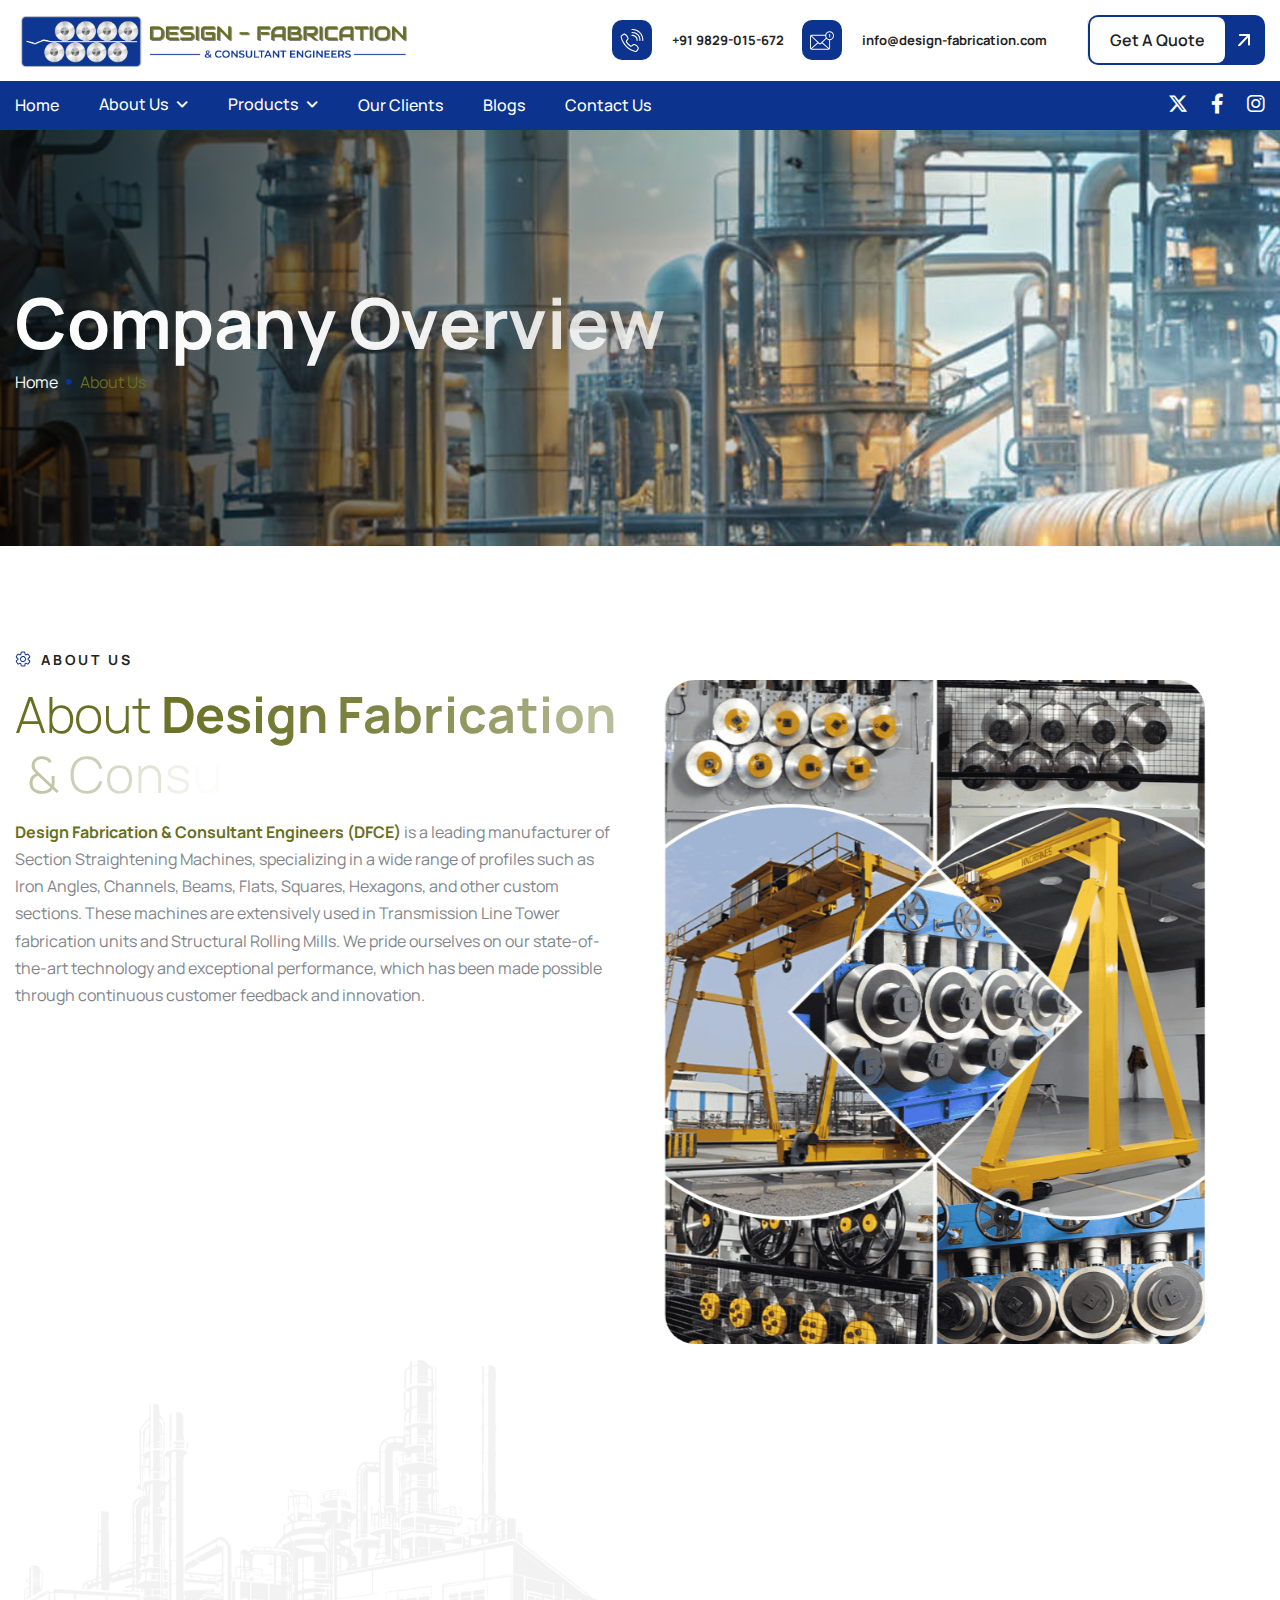
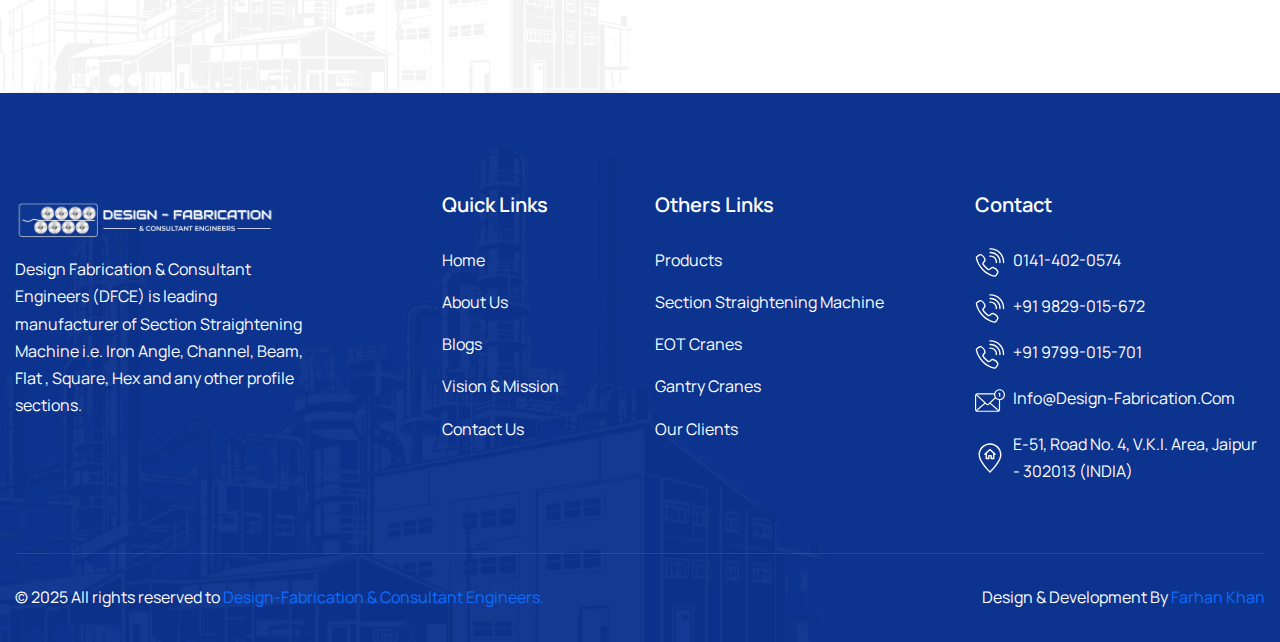
<file: about.html>
<!DOCTYPE html>
<html lang="zxx">
   <head>
      <meta charset="utf-8">
      <meta http-equiv="X-UA-Compatible" content="IE=edge">
      <meta name="viewport" content="width=device-width, initial-scale=1.0, maximum-scale=1">
      <title> Section Angle Channel straightening Machine Manufacturers Suppliers In Jaipur India</title>
      <meta name="description" content="Section Angle Channel Straightening Machine Manufacturer, Suppliers in India: Design Fabrication & Consultant Engineers Machine Tools, Jaipur India a leading manufacturer, suppliers, exporter of section straightening machine in India">
      <meta name="keywords" content="Design Fabrication, Straightening Machine, Straightening Machine in jaipur, Straightening Machine in India, Angle Straightening Machine," />
      <link rel="shortcut icon" type="image/x-icon" href="images/loader.png">
      <link rel="preconnect" href="https://fonts.googleapis.com/">
      <link rel="preconnect" href="https://fonts.gstatic.com/" crossorigin>
      <link href="https://fonts.googleapis.com/css2?family=Manrope:wght@200..800&amp;display=swap" rel="stylesheet">
      <link href="css/bootstrap.min.css" rel="stylesheet" media="screen">
      <link href="css/slicknav.min.css" rel="stylesheet">
      <link rel="stylesheet" href="css/swiper-bundle.min.css">
      <link href="css/all.css" rel="stylesheet" media="screen">
      <link href="css/animate.css" rel="stylesheet">
      <link rel="stylesheet" href="css/magnific-popup.css">
      <link rel="stylesheet" href="css/mousecursor.css">
      <link href="css/custom.css" rel="stylesheet" media="screen">
      <style>
         .about-image {
             padding-top: 0px;
             margin-right: 50px;
         }
      </style>
   </head>
   <body>
      <div class="preloader">
         <div class="loading-container">
            <div class="loading"></div>
            <div id="loading-icon">
               <img src="images/loader.png" alt="">
            </div>
         </div>
      </div>
      <div class="topbar">
         <div class="container">
            <div class="row align-items-center">
               <div class="col-lg-4">
                  <div class="site-logo">
                     <a href="index.html">
                        <img src="images/logo.png" alt="Logo">
                     </a>
                  </div>
               </div>
               <div class="col-lg-8 col-md-12 d-none d-md-block">
                  <div class="topbar-contact-info">
                     <ul>
                        <li>
                           <a href="tel:+919829015672">
                              <div class="icon-box">
                                 <img src="images/icon-phone.svg" alt="img">
                              </div>
                              <p>+91 9829-015-672</p>
                           </a>
                        </li>
                        <li>
                           <a href="mailto:info@design-fabrication.com">
                              <div class="icon-box">
                                 <img src="images/icon-mail.svg" alt="img">
                              </div>
                              <p>info@design-fabrication.com</p>
                           </a>
                        </li>
                     </ul>
                     <div class="topbar-qoute-btn">
                        <a href="contact.html" class="btn-default">
                           <span>Get a quote</span>
                        </a>
                     </div>
                  </div>
               </div>
            </div>
         </div>
      </div>
      <header class="main-header">
         <div class="header-sticky">
            <nav class="navbar navbar-expand-lg">
               <div class="container">
                  <a class="navbar-brand" href="index.html">
                     <img src="images/logo.png" alt="Logo">
                  </a>
                  <div class="collapse navbar-collapse main-menu">
                     <div class="nav-menu-wrapper">
                        <ul class="navbar-nav mr-auto" id="menu">
                           <li class="nav-item">
                              <a class="nav-link" href="index.html">Home</a>
                           </li>
                           <li class="nav-item submenu">
                              <a class="nav-link" href="#.">About Us</a>
                              <ul>
                                 <li class="nav-item">
                                    <a class="nav-link" href="about.html">Company Overview</a>
                                 </li>
                                 <li class="nav-item">
                                    <a class="nav-link" href="vision-and-mission.html">Vision & Mission</a>
                                 </li>
                              </ul>
                           </li>
                           <li class="nav-item submenu">
                              <a class="nav-link" href="products.html">Products</a>
                              <ul>
                                 <li class="nav-item">
                                    <a class="nav-link" href="section-straightening-machine.html">Section Straightening Machine</a>
                                 </li>
                                 <li class="nav-item">
                                    <a class="nav-link" href="EOT-cranes.html">EOT Cranes</a>
                                 </li>
                                 <li class="nav-item">
                                    <a class="nav-link" href="gantry-cranes.html">Gantry Cranes</a>
                                 </li>
                              </ul>
                           </li>
                           <li class="nav-item">
                              <a class="nav-link" href="our-clients.html">Our Clients</a>
                           </li>
                           <li class="nav-item">
                              <a class="nav-link" href="blogs.html">Blogs</a>
                           </li>
                           <li class="nav-item">
                              <a class="nav-link" href="contact.html">Contact Us</a>
                           </li>
                        </ul>
                     </div>
                     <div class="header-social-box d-inline-flex">
                        <div class="header-social-links">
                           <ul>
                              <li>
                                 <a href="#">
                                    <i class="fa-brands fa-x-twitter"></i>
                                 </a>
                              </li>
                              <li>
                                 <a href="#">
                                    <i class="fa-brands fa-facebook-f"></i>
                                 </a>
                              </li>
                              <li>
                                 <a href="#">
                                    <i class="fa-brands fa-instagram"></i>
                                 </a>
                              </li>
                           </ul>
                        </div>
                     </div>
                  </div>
                  <div class="navbar-toggle"></div>
               </div>
            </nav>
            <div class="responsive-menu"></div>
         </div>
      </header>
      <div class="page-header parallaxie">
         <div class="container">
            <div class="row align-items-center">
               <div class="col-lg-12">
                  <div class="page-header-box">
                     <h1 class="text-anime-style-2" data-cursor="-opaque">
                        <span>Company Overview</span>
                     </h1>
                     <nav class="wow fadeInUp">
                        <ol class="breadcrumb">
                           <li class="breadcrumb-item">
                              <a href="index.html">home</a>
                           </li>
                           <li class="breadcrumb-item active" aria-current="page">about us</li>
                        </ol>
                     </nav>
                  </div>
               </div>
            </div>
         </div>
      </div>
      <div class="about-us">
         <div class="container">
            <div class="row align-items-center">
               <div class="col-lg-6">
                  <div class="about-content">
                     <div class="section-title">
                        <h3 class="wow fadeInUp">about us</h3>
                        <h2 class="text-anime-style-2" data-cursor="-opaque">About <span> Design Fabrication </span> & Consultant Engineers
                        </h2>
                        <p class="wow fadeInUp" data-wow-delay="0.25s"><b class="text-theme-color">Design Fabrication & Consultant Engineers (DFCE)</b> is a leading manufacturer of Section Straightening Machines, specializing in a wide range of profiles such as Iron Angles, Channels, Beams, Flats, Squares, Hexagons, and other custom sections. These machines are extensively used in Transmission Line Tower fabrication units and Structural Rolling Mills. We pride ourselves on our state-of-the-art technology and exceptional performance, which has been made possible through continuous customer feedback and innovation.</p>
                        <p class="wow fadeInUp" data-wow-delay="0.50s">Founded in 1975, DFCE was established with the goal of manufacturing high-quality, import-substitute products that promote the Make in India initiative. Since then, we have seen steady growth in both national and international markets, becoming a trusted name in the industry for manufacturing these specialized machines.</p>
                        <p class="wow fadeInUp" data-wow-delay="0.75s">Our global reach spans over 450 customers, with 80% of them being repeat clients, a testament to the trust and satisfaction we've built over the years. We have successfully served clients in diverse regions, including South Africa, Zimbabwe, Kenya, Zambia, Ghana, Nepal, Sri Lanka, Bangladesh, Uruguay, Columbia, Switzerland, UAE, Mexico and various Middle Eastern countries.  The positive feedback from these clients has further solidified our reputation as a reliable and innovative manufacturer.</p>
                     </div>
                  </div>
               </div> 
               <div class="col-lg-6">
                  <div class="about-image">
                     <div class="about-img-2">
                        <figure class="image-anime reveal">
                           <img src="images/about-img-3.png" alt="img">
                        </figure>
                     </div>
                  </div>
               </div>
               <div class="col-lg-12">
                   <p class="wow fadeInUp" data-wow-delay="0.75s">At DFCE, we continuously invest in the latest automated equipment, enabling us to design and redesign machines tailored to our customers’ specific needs. Our commitment to innovation ensures that we develop machines with higher accuracy and reduced error rates, meeting the evolving demands of the industry. With each passing year, we expand our fleet to include the latest technological advancements, reinforcing our position as a versatile and leading manufacturer of section straightening machines in India.</p>
                   <p class="wow fadeInUp" data-wow-delay="0.75s">We take great pride in the trust we've earned over the years, and our core belief is simple: <b class="text-theme-color"> "Customer satisfaction in all respects."</b> We ensure that every client’s investment in our products guarantees long-term, sustainable relationships based on performance and reliability.</p>
               </div>
            </div>
         </div>
      </div>
      <footer class="main-footer">
         <div class="container">
            <div class="row">
               <div class="col-lg-4">
                  <div class="about-footer">
                     <div class="footer-logo">
                        <img src="images/footer-logo.png" alt="img">
                     </div>
                     <div class="about-footer-content">
                        <p>Design Fabrication & Consultant Engineers (DFCE) is leading manufacturer of Section Straightening Machine i.e. Iron Angle, Channel, Beam, Flat , Square, Hex and any other profile sections. </p>
                     </div>
                  </div>
               </div>
               <div class="col-lg-2">
                  <div class="footer-links">
                     <h3>quick links</h3>
                     <ul>
                        <li>
                           <a href="index.html">Home</a>
                        </li>
                        <li>
                           <a href="about.html">about us</a>
                        </li>
                        <li>
                           <a href="blogs.html">Blogs</a>
                        </li>
                        <li>
                           <a href="vision-and-mission.html">Vision & Mission</a>
                        </li>
                        <li>
                           <a href="contact.html">Contact Us</a>
                        </li>
                     </ul>
                  </div>
               </div>
               <div class="col-lg-3">
                  <div class="footer-links">
                     <h3>Others Links</h3>
                     <ul>
                        <li>
                           <a href="products.html">Products</a>
                        </li>
                        <li>
                           <a href="section-straightening-machine.html">Section Straightening Machine</a>
                        </li>
                        <li>
                           <a href="EOT-cranes.html">EOT Cranes</a>
                        </li>
                        <li>
                           <a href="gantry-cranes.html">Gantry Cranes</a>
                        </li>
                        <li>
                           <a href="our-clients.html">Our Clients</a>
                        </li>
                     </ul>
                  </div>
               </div>
               <div class="col-lg-3 col-md-4 col-12">
                  <div class="footer-links">
                     <h3>Contact</h3>
                     <ul>
                        <li class="d-inline-flex gap-2"><img src="images/icon-phone.svg" alt="img"> <a href="tel:01414020574"> 0141-402-0574</a></li>
                        <li class="d-inline-flex gap-2"><img src="images/icon-phone.svg" alt="img"> <a href="tel:+919829015672">+91 9829-015-672</a></li>
                        <li class="d-inline-flex gap-2"><img src="images/icon-phone.svg" alt="img"> <a href="tel:+919799015701">+91 9799-015-701</a></li>
                        <li class="d-inline-flex gap-2"><img src="images/icon-mail.svg" alt="img"> <a href="mailto:info@design-fabrication.com">info@design-fabrication.com</a></li>
                        <li class="d-inline-flex gap-2"><img src="images/icon-location.svg" alt="img"> E-51, Road No. 4, V.K.I. Area, Jaipur - 302013 (INDIA)</li>
                     </ul>
                  </div>
               </div>
            </div>
            <div class="footer-copyright">
               <div class="row align-items-center">
                  <div class="col-lg-6">
                     <div class="footer-copyright-text text-center text-md-start">
                        <p>© 2025 All rights reserved to <a href="index.html">Design-Fabrication & Consultant Engineers.</a></p>
                     </div>
                  </div>
                  <div class="col-lg-6">
                     <div class="footer-copyright-text text-center text-md-end">
                        <p>Design & Development By <a href="https://github.com/realfarhan01" target="_target">Farhan Khan</a></p>
                     </div>
                  </div>
               </div>
            </div>
         </div>
      </footer>
      <script src="js/jquery-3.7.1.min.js"></script>
      <script src="js/bootstrap.min.js"></script>
      <script src="js/validator.min.js"></script>
      <script src="js/jquery.slicknav.js"></script>
      <script src="js/swiper-bundle.min.js"></script>
      <script src="js/jquery.waypoints.min.js"></script>
      <script src="js/jquery.counterup.min.js"></script>
      <script src="js/isotope.min.js"></script>
      <script src="js/jquery.magnific-popup.min.js"></script>
      <script src="js/SmoothScroll.js"></script>
      <script src="js/parallaxie.js"></script>
      <script src="js/gsap.min.js"></script>
      <script src="js/magiccursor.js"></script>
      <script src="js/SplitText.js"></script>
      <script src="js/ScrollTrigger.min.js"></script>
      <script src="js/jquery.mb.YTPlayer.min.js"></script>
      <script src="js/wow.js"></script>
      <script src="js/function.js"></script>
   </body>
</html>
</file>
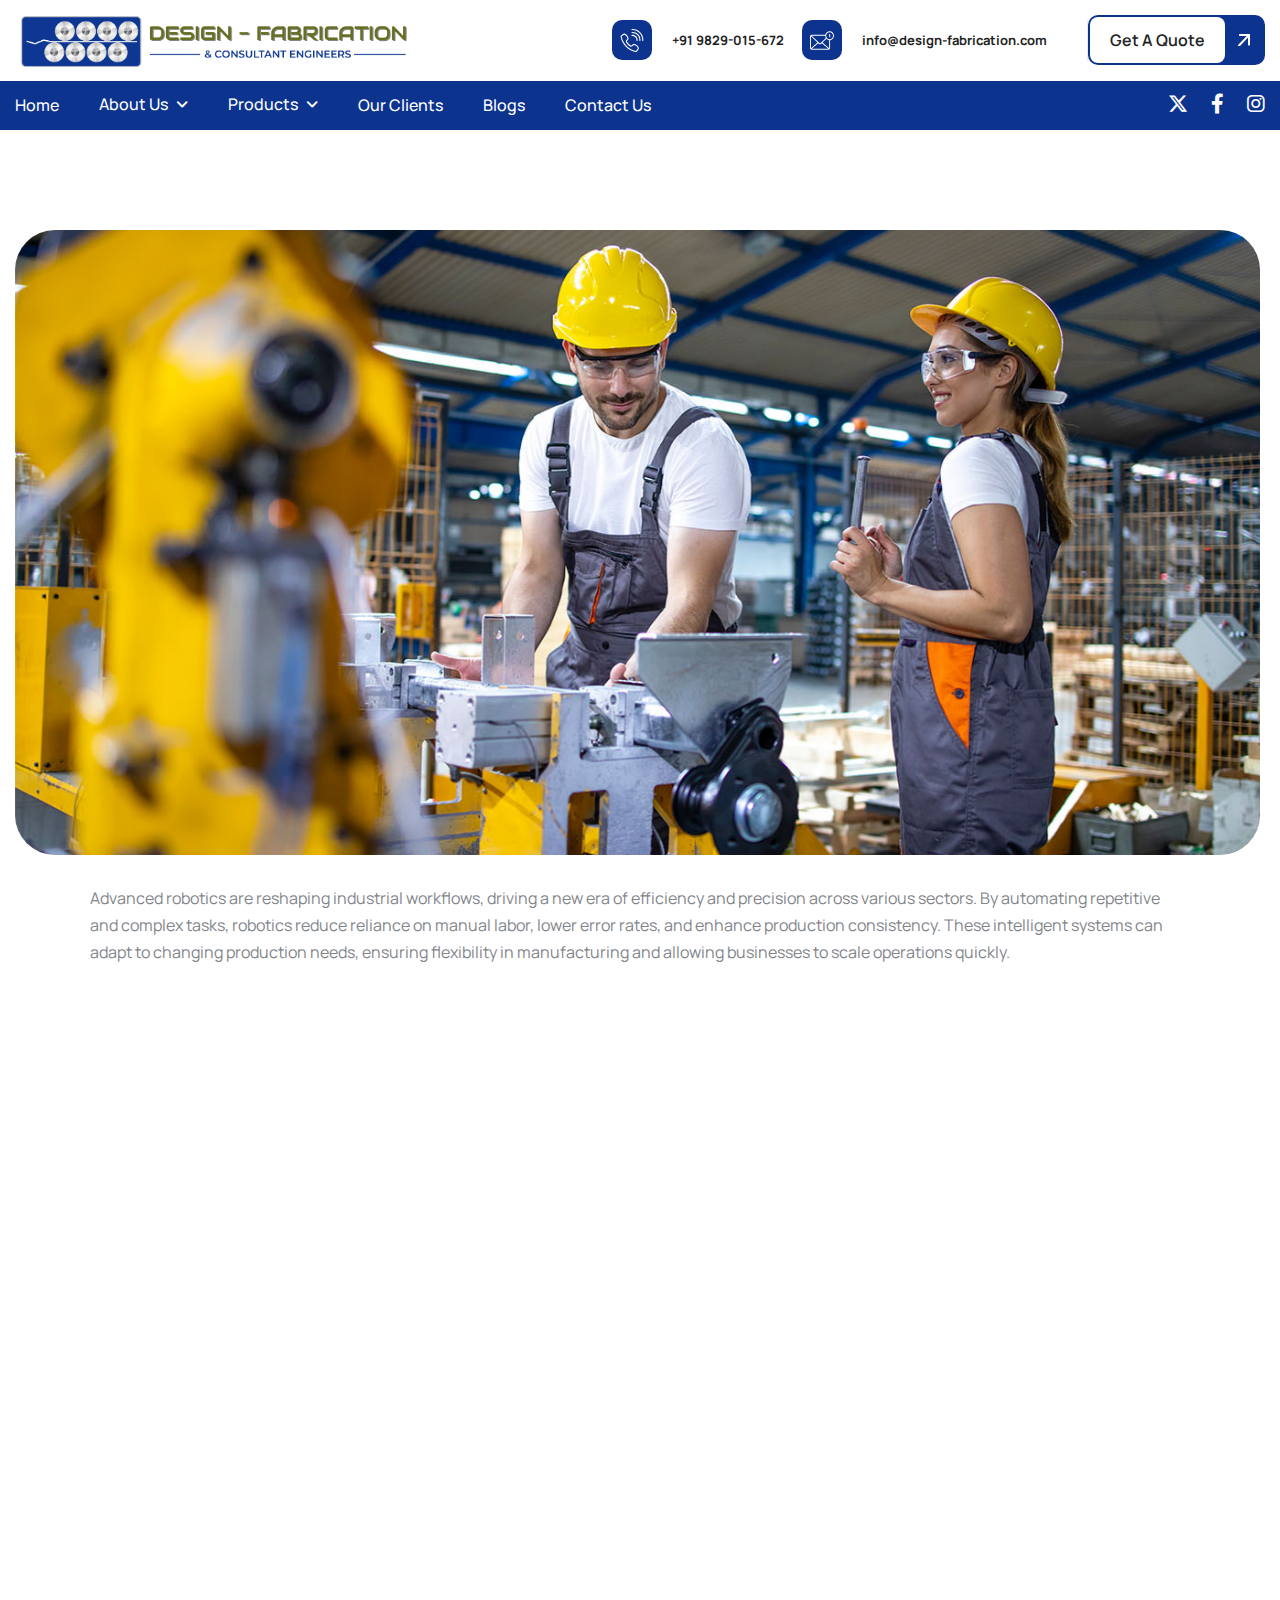
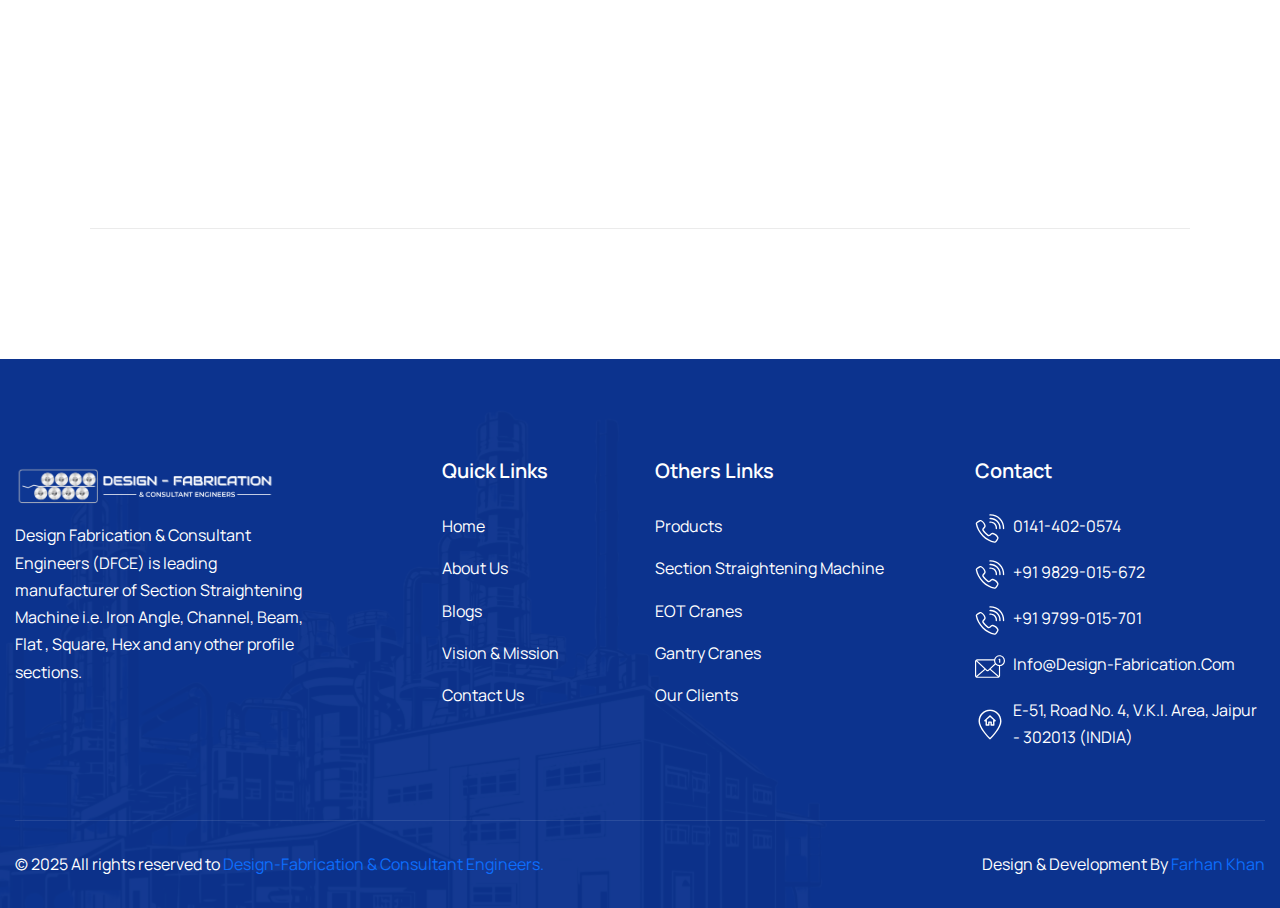
<file: blog.html>
<!DOCTYPE html>
<html lang="zxx">
   <head>
      <meta charset="utf-8">
      <meta http-equiv="X-UA-Compatible" content="IE=edge">
      <meta name="viewport" content="width=device-width, initial-scale=1.0, maximum-scale=1">
      <title> Section Angle Channel straightening Machine Manufacturers Suppliers In Jaipur India</title>
      <meta name="description" content="Section Angle Channel Straightening Machine Manufacturer, Suppliers in India: Design Fabrication & Consultant Engineers Machine Tools, Jaipur India a leading manufacturer, suppliers, exporter of section straightening machine in India">
      <meta name="keywords" content="Design Fabrication, Straightening Machine, Straightening Machine in jaipur, Straightening Machine in India, Angle Straightening Machine," />
      <link rel="shortcut icon" type="image/x-icon" href="images/loader.png">
      <link rel="preconnect" href="https://fonts.googleapis.com/">
      <link rel="preconnect" href="https://fonts.gstatic.com/" crossorigin>
      <link href="https://fonts.googleapis.com/css2?family=Manrope:wght@200..800&amp;display=swap" rel="stylesheet">
      <link href="css/bootstrap.min.css" rel="stylesheet" media="screen">
      <link href="css/slicknav.min.css" rel="stylesheet">
      <link rel="stylesheet" href="css/swiper-bundle.min.css">
      <link href="css/all.css" rel="stylesheet" media="screen">
      <link href="css/animate.css" rel="stylesheet">
      <link rel="stylesheet" href="css/magnific-popup.css">
      <link rel="stylesheet" href="css/mousecursor.css">
      <link href="css/custom.css" rel="stylesheet" media="screen">
   </head>
   <body>
      <div class="preloader">
         <div class="loading-container">
            <div class="loading"></div>
            <div id="loading-icon">
               <img src="images/loader.png" alt="">
            </div>
         </div>
      </div>
      <div class="topbar">
         <div class="container">
            <div class="row align-items-center">
               <div class="col-lg-4">
                  <div class="site-logo">
                     <a href="index.html">
                        <img src="images/logo.png" alt="Logo">
                     </a>
                  </div>
               </div>
               <div class="col-lg-8 col-md-12 d-none d-md-block">
                  <div class="topbar-contact-info">
                     <ul>
                        <li>
                           <a href="tel:+919829015672">
                              <div class="icon-box">
                                 <img src="images/icon-phone.svg" alt="img">
                              </div>
                              <p>+91 9829-015-672</p>
                           </a>
                        </li>
                        <li>
                           <a href="mailto:info@design-fabrication.com">
                              <div class="icon-box">
                                 <img src="images/icon-mail.svg" alt="img">
                              </div>
                              <p>info@design-fabrication.com</p>
                           </a>
                        </li>
                     </ul>
                     <div class="topbar-qoute-btn">
                        <a href="contact.html" class="btn-default">
                           <span>Get a quote</span>
                        </a>
                     </div>
                  </div>
               </div>
            </div>
         </div>
      </div>
      <header class="main-header">
         <div class="header-sticky">
            <nav class="navbar navbar-expand-lg">
               <div class="container">
                  <a class="navbar-brand" href="index.html">
                     <img src="images/logo.png" alt="Logo">
                  </a>
                  <div class="collapse navbar-collapse main-menu">
                     <div class="nav-menu-wrapper">
                        <ul class="navbar-nav mr-auto" id="menu">
                           <li class="nav-item">
                              <a class="nav-link" href="index.html">Home</a>
                           </li>
                           <li class="nav-item submenu">
                              <a class="nav-link" href="#.">About Us</a>
                              <ul>
                                 <li class="nav-item">
                                    <a class="nav-link" href="about.html">Company Overview</a>
                                 </li>
                                 <li class="nav-item">
                                    <a class="nav-link" href="vision-and-mission.html">Vision & Mission</a>
                                 </li>
                              </ul>
                           </li>
                           <li class="nav-item submenu">
                              <a class="nav-link" href="products.html">Products</a>
                              <ul>
                                 <li class="nav-item">
                                    <a class="nav-link" href="section-straightening-machine.html">Section Straightening Machine</a>
                                 </li>
                                 <li class="nav-item">
                                    <a class="nav-link" href="EOT-cranes.html">EOT Cranes</a>
                                 </li>
                                 <li class="nav-item">
                                    <a class="nav-link" href="gantry-cranes.html">Gantry Cranes</a>
                                 </li>
                              </ul>
                           </li>
                           <li class="nav-item">
                              <a class="nav-link" href="our-clients.html">Our Clients</a>
                           </li>
                           <li class="nav-item">
                              <a class="nav-link" href="blogs.html">Blogs</a>
                           </li>
                           <li class="nav-item">
                              <a class="nav-link" href="contact.html">Contact Us</a>
                           </li>
                        </ul>
                     </div>
                     <div class="header-social-box d-inline-flex">
                        <div class="header-social-links">
                           <ul>
                              <li>
                                 <a href="#">
                                    <i class="fa-brands fa-x-twitter"></i>
                                 </a>
                              </li>
                              <li>
                                 <a href="#">
                                    <i class="fa-brands fa-facebook-f"></i>
                                 </a>
                              </li>
                              <li>
                                 <a href="#">
                                    <i class="fa-brands fa-instagram"></i>
                                 </a>
                              </li>
                           </ul>
                        </div>
                     </div>
                  </div>
                  <div class="navbar-toggle"></div>
               </div>
            </nav>
            <div class="responsive-menu"></div>
         </div>
      </header>
      <div class="page-single-post">
         <div class="container">
            <div class="row">
               <div class="col-lg-12">
                  <div class="post-image">
                     <figure class="image-anime reveal">
                        <img src="images/post-1.jpg" alt="">
                     </figure>
                  </div>
                  <div class="post-content">
                     <div class="post-entry">
                        <p class="wow fadeInUp">Advanced robotics are reshaping industrial workflows, driving a new era of efficiency and precision across various sectors. By automating repetitive and complex tasks, robotics reduce reliance on manual labor, lower error rates, and enhance production consistency. These intelligent systems can adapt to changing production needs, ensuring flexibility in manufacturing and allowing businesses to scale operations quickly.</p>
                        <p class="wow fadeInUp" data-wow-delay="0.2s">Additionally, the integration of AI and machine learning enables robotics to continuously improve processes, providing data-driven insights for optimization. With advanced robotics, industries can meet rising demand while maintaining high quality and sustainable practices, positioning themselves for long-term growth and innovation.</p>
                        <blockquote class="wow fadeInUp" data-wow-delay="0.4s">
                           <p>Unlocking the Future of Manufacturing: How Advanced Robotics are Revolutionizing Industrial Workflows, Boosting Efficiency, Precision, and Innovation for Scalable, Sustainable Growth in Today's Competitive Market.</p>
                        </blockquote>
                        <p class="wow fadeInUp" data-wow-delay="0.6s">We are transforming industrial workflows by increasing efficiency, precision, and adaptability. Through automation, robotics streamline complex tasks, reduce manual labor, and enhance production quality, enabling businesses to meet market demands faster and more reliably.</p>
                        <h2 class="wow fadeInUp" data-wow-delay="0.8s">Maximizing efficiency and productivity</h2>
                        <p class="wow fadeInUp" data-wow-delay="1s">Maximizing efficiency and productivity through advanced robotics streamlines operations, reduces downtime, and automates repetitive tasks, allowing businesses to focus on innovation while boosting overall output and performance.</p>
                        <ul class="wow fadeInUp" data-wow-delay="1.2s">
                           <li>Automated Task Execution for Enhanced Speed and Accuracy</li>
                           <li>Minimizing Downtime with Continuous Robotic Operation</li>
                           <li>Optimizing Resource Allocation for Cost-Effective Production</li>
                           <li>Seamless Integration with Existing Workflows for Efficiency</li>
                           <li>Streamlining Supply Chain Operations with Robotic Solutions</li>
                        </ul>
                        <p class="wow fadeInUp" data-wow-delay="1.4s">Robotics enable continuous, 24/7 operation, ensuring consistent output and quicker delivery times. With real-time monitoring and adaptive optimization, companies can improve workflows, reduce labor costs, and achieve higher throughput while maintaining the highest standards of quality and safety. This approach drives long-term growth, cost savings, and a competitive edge in the market.</p>
                     </div>
                  </div>
               </div>
            </div>
         </div>
      </div>
      <footer class="main-footer">
         <div class="container">
            <div class="row">
               <div class="col-lg-4">
                  <div class="about-footer">
                     <div class="footer-logo">
                        <img src="images/footer-logo.png" alt="img">
                     </div>
                     <div class="about-footer-content">
                        <p>Design Fabrication & Consultant Engineers (DFCE) is leading manufacturer of Section Straightening Machine i.e. Iron Angle, Channel, Beam, Flat , Square, Hex and any other profile sections. </p>
                     </div>
                  </div>
               </div>
               <div class="col-lg-2">
                  <div class="footer-links">
                     <h3>quick links</h3>
                     <ul>
                        <li>
                           <a href="index.html">Home</a>
                        </li>
                        <li>
                           <a href="about.html">about us</a>
                        </li>
                        <li>
                           <a href="blogs.html">Blogs</a>
                        </li>
                        <li>
                           <a href="vision-and-mission.html">Vision & Mission</a>
                        </li>
                        <li>
                           <a href="contact.html">Contact Us</a>
                        </li>
                     </ul>
                  </div>
               </div>
               <div class="col-lg-3">
                  <div class="footer-links">
                     <h3>Others Links</h3>
                     <ul>
                        <li>
                           <a href="products.html">Products</a>
                        </li>
                        <li>
                           <a href="section-straightening-machine.html">Section Straightening Machine</a>
                        </li>
                        <li>
                           <a href="EOT-cranes.html">EOT Cranes</a>
                        </li>
                        <li>
                           <a href="gantry-cranes.html">Gantry Cranes</a>
                        </li>
                        <li>
                           <a href="our-clients.html">Our Clients</a>
                        </li>
                     </ul>
                  </div>
               </div>
               <div class="col-lg-3 col-md-4 col-12">
                  <div class="footer-links">
                     <h3>Contact</h3>
                     <ul>
                        <li class="d-inline-flex gap-2"><img src="images/icon-phone.svg" alt="img"> <a href="tel:01414020574"> 0141-402-0574</a></li>
                        <li class="d-inline-flex gap-2"><img src="images/icon-phone.svg" alt="img"> <a href="tel:+919829015672">+91 9829-015-672</a></li>
                        <li class="d-inline-flex gap-2"><img src="images/icon-phone.svg" alt="img"> <a href="tel:+919799015701">+91 9799-015-701</a></li>
                        <li class="d-inline-flex gap-2"><img src="images/icon-mail.svg" alt="img"> <a href="mailto:info@design-fabrication.com">info@design-fabrication.com</a></li>
                        <li class="d-inline-flex gap-2"><img src="images/icon-location.svg" alt="img"> E-51, Road No. 4, V.K.I. Area, Jaipur - 302013 (INDIA)</li>
                     </ul>
                  </div>
               </div>
            </div>
            <div class="footer-copyright">
               <div class="row align-items-center">
                  <div class="col-lg-6">
                     <div class="footer-copyright-text text-center text-md-start">
                        <p>© 2025 All rights reserved to <a href="index.html">Design-Fabrication & Consultant Engineers.</a></p>
                     </div>
                  </div>
                  <div class="col-lg-6">
                     <div class="footer-copyright-text text-center text-md-end">
                        <p>Design & Development By <a href="https://github.com/realfarhan01" target="_target">Farhan Khan</a></p>
                     </div>
                  </div>
               </div>
            </div>
         </div>
      </footer>
      <script src="js/jquery-3.7.1.min.js"></script>
      <script src="js/bootstrap.min.js"></script>
      <script src="js/validator.min.js"></script>
      <script src="js/jquery.slicknav.js"></script>
      <script src="js/swiper-bundle.min.js"></script>
      <script src="js/jquery.waypoints.min.js"></script>
      <script src="js/jquery.counterup.min.js"></script>
      <script src="js/isotope.min.js"></script>
      <script src="js/jquery.magnific-popup.min.js"></script>
      <script src="js/SmoothScroll.js"></script>
      <script src="js/parallaxie.js"></script>
      <script src="js/gsap.min.js"></script>
      <script src="js/magiccursor.js"></script>
      <script src="js/SplitText.js"></script>
      <script src="js/ScrollTrigger.min.js"></script>
      <script src="js/jquery.mb.YTPlayer.min.js"></script>
      <script src="js/wow.js"></script>
      <script src="js/function.js"></script>
   </body>
</html>
</file>
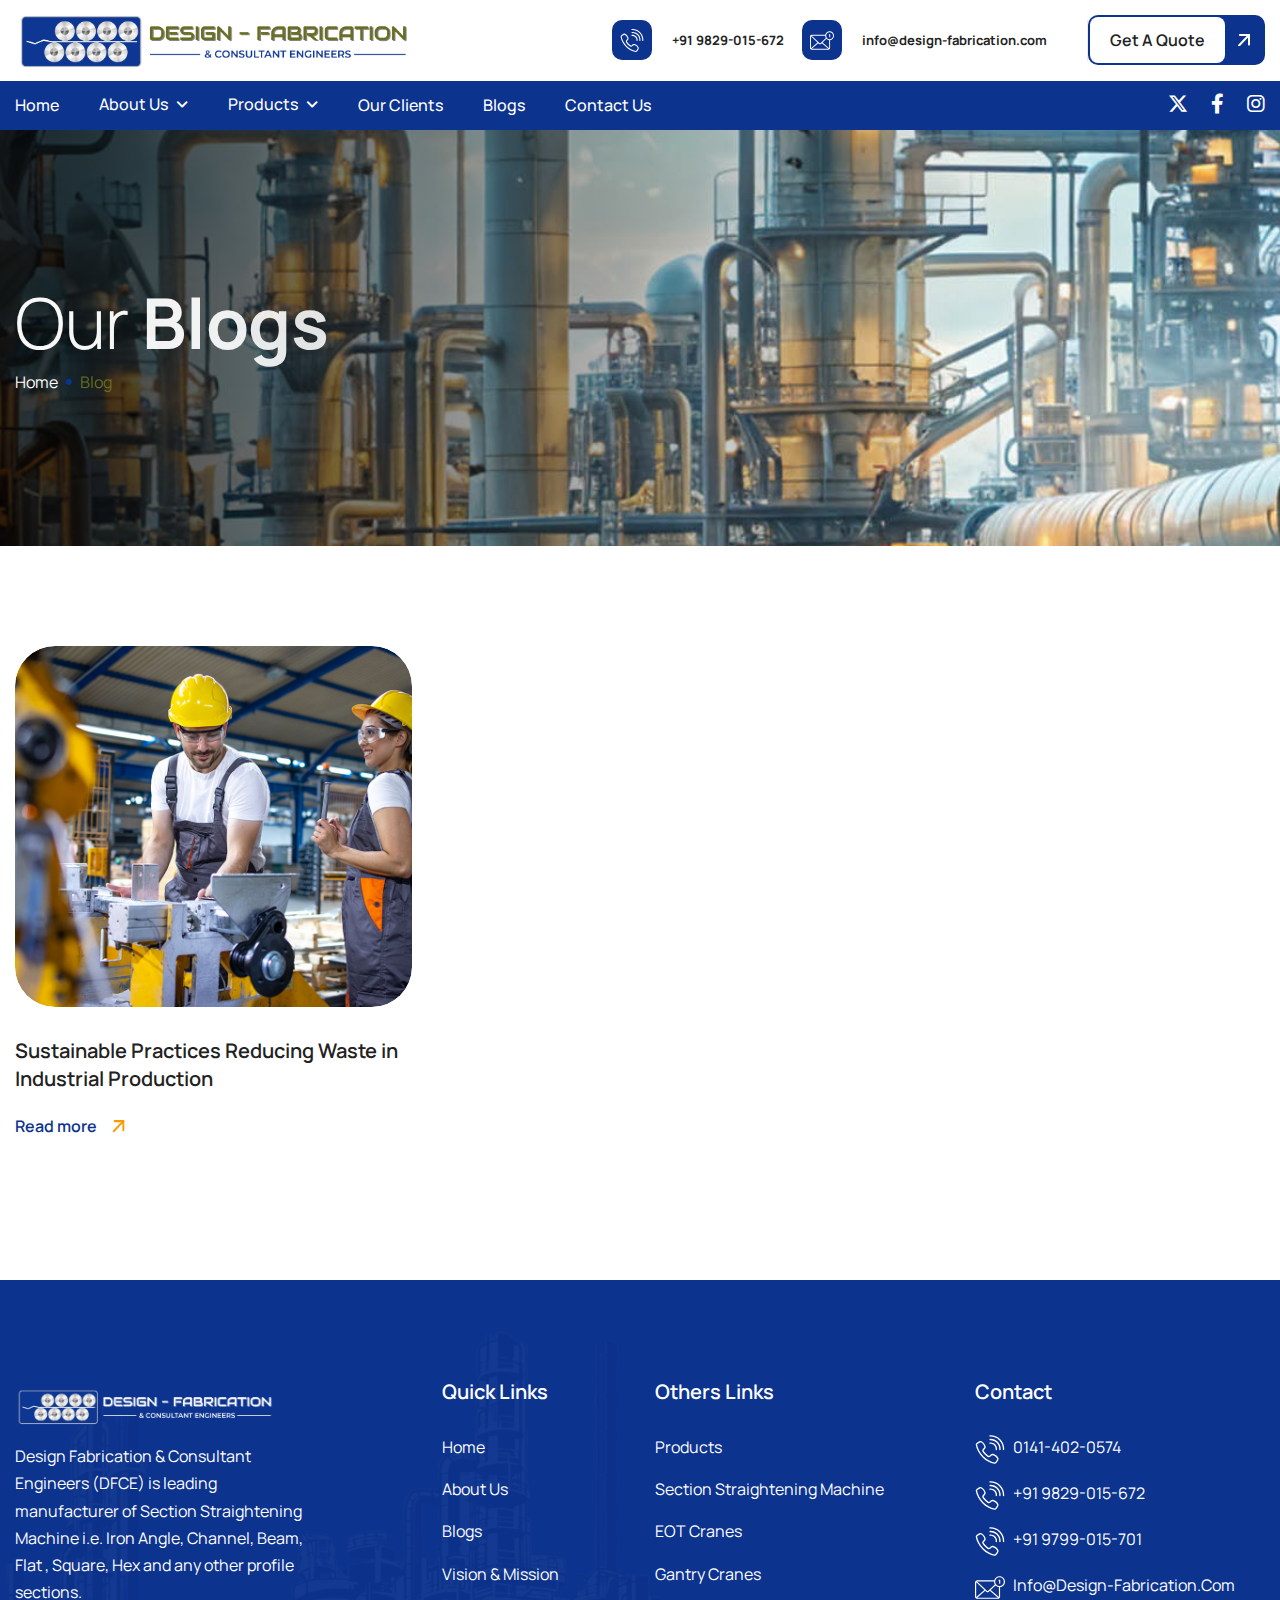
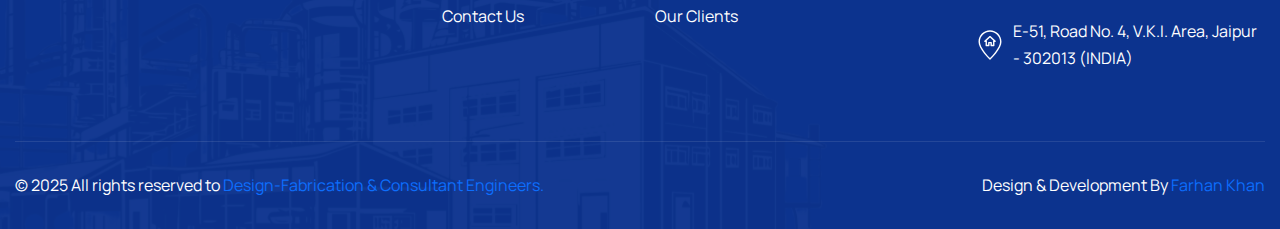
<file: blogs.html>
<!DOCTYPE html>
<html lang="zxx">
   <head>
      <meta charset="utf-8">
      <meta http-equiv="X-UA-Compatible" content="IE=edge">
      <meta name="viewport" content="width=device-width, initial-scale=1.0, maximum-scale=1">
      <title> Section Angle Channel straightening Machine Manufacturers Suppliers In Jaipur India</title>
      <meta name="description" content="Section Angle Channel Straightening Machine Manufacturer, Suppliers in India: Design Fabrication & Consultant Engineers Machine Tools, Jaipur India a leading manufacturer, suppliers, exporter of section straightening machine in India">
      <meta name="keywords" content="Design Fabrication, Straightening Machine, Straightening Machine in jaipur, Straightening Machine in India, Angle Straightening Machine," />
      <link rel="shortcut icon" type="image/x-icon" href="images/loader.png">
      <link rel="preconnect" href="https://fonts.googleapis.com/">
      <link rel="preconnect" href="https://fonts.gstatic.com/" crossorigin>
      <link href="https://fonts.googleapis.com/css2?family=Manrope:wght@200..800&amp;display=swap" rel="stylesheet">
      <link href="css/bootstrap.min.css" rel="stylesheet" media="screen">
      <link href="css/slicknav.min.css" rel="stylesheet">
      <link rel="stylesheet" href="css/swiper-bundle.min.css">
      <link href="css/all.css" rel="stylesheet" media="screen">
      <link href="css/animate.css" rel="stylesheet">
      <link rel="stylesheet" href="css/magnific-popup.css">
      <link rel="stylesheet" href="css/mousecursor.css">
      <link href="css/custom.css" rel="stylesheet" media="screen">
   </head>
   <body>
      <div class="preloader">
         <div class="loading-container">
            <div class="loading"></div>
            <div id="loading-icon">
               <img src="images/loader.png" alt="">
            </div>
         </div>
      </div>
      <div class="topbar">
         <div class="container">
            <div class="row align-items-center">
               <div class="col-lg-4">
                  <div class="site-logo">
                     <a href="index.html">
                        <img src="images/logo.png" alt="Logo">
                     </a>
                  </div>
               </div>
               <div class="col-lg-8 col-md-12 d-none d-md-block">
                  <div class="topbar-contact-info">
                     <ul>
                        <li>
                           <a href="tel:+919829015672">
                              <div class="icon-box">
                                 <img src="images/icon-phone.svg" alt="img">
                              </div>
                              <p>+91 9829-015-672</p>
                           </a>
                        </li>
                        <li>
                           <a href="mailto:info@design-fabrication.com">
                              <div class="icon-box">
                                 <img src="images/icon-mail.svg" alt="img">
                              </div>
                              <p>info@design-fabrication.com</p>
                           </a>
                        </li>
                     </ul>
                     <div class="topbar-qoute-btn">
                        <a href="contact.html" class="btn-default">
                           <span>Get a quote</span>
                        </a>
                     </div>
                  </div>
               </div>
            </div>
         </div>
      </div>
      <header class="main-header">
         <div class="header-sticky">
            <nav class="navbar navbar-expand-lg">
               <div class="container">
                  <a class="navbar-brand" href="index.html">
                     <img src="images/logo.png" alt="Logo">
                  </a>
                  <div class="collapse navbar-collapse main-menu">
                     <div class="nav-menu-wrapper">
                        <ul class="navbar-nav mr-auto" id="menu">
                           <li class="nav-item">
                              <a class="nav-link" href="index.html">Home</a>
                           </li>
                           <li class="nav-item submenu">
                              <a class="nav-link" href="#.">About Us</a>
                              <ul>
                                 <li class="nav-item">
                                    <a class="nav-link" href="about.html">Company Overview</a>
                                 </li>
                                 <li class="nav-item">
                                    <a class="nav-link" href="vision-and-mission.html">Vision & Mission</a>
                                 </li>
                              </ul>
                           </li>
                           <li class="nav-item submenu">
                              <a class="nav-link" href="products.html">Products</a>
                              <ul>
                                 <li class="nav-item">
                                    <a class="nav-link" href="section-straightening-machine.html">Section Straightening Machine</a>
                                 </li>
                                 <li class="nav-item">
                                    <a class="nav-link" href="EOT-cranes.html">EOT Cranes</a>
                                 </li>
                                 <li class="nav-item">
                                    <a class="nav-link" href="gantry-cranes.html">Gantry Cranes</a>
                                 </li>
                              </ul>
                           </li>
                           <li class="nav-item">
                              <a class="nav-link" href="our-clients.html">Our Clients</a>
                           </li>
                           <li class="nav-item">
                              <a class="nav-link" href="blogs.html">Blogs</a>
                           </li>
                           <li class="nav-item">
                              <a class="nav-link" href="contact.html">Contact Us</a>
                           </li>
                        </ul>
                     </div>
                     <div class="header-social-box d-inline-flex">
                        <div class="header-social-links">
                           <ul>
                              <li>
                                 <a href="#">
                                    <i class="fa-brands fa-x-twitter"></i>
                                 </a>
                              </li>
                              <li>
                                 <a href="#">
                                    <i class="fa-brands fa-facebook-f"></i>
                                 </a>
                              </li>
                              <li>
                                 <a href="#">
                                    <i class="fa-brands fa-instagram"></i>
                                 </a>
                              </li>
                           </ul>
                        </div>
                     </div>
                  </div>
                  <div class="navbar-toggle"></div>
               </div>
            </nav>
            <div class="responsive-menu"></div>
         </div>
      </header>
      <div class="page-header parallaxie">
         <div class="container">
            <div class="row align-items-center">
               <div class="col-lg-12">
                  <div class="page-header-box">
                     <h1 class="text-anime-style-2" data-cursor="-opaque">Our <span>Blogs</span>
                     </h1>
                     <nav class="wow fadeInUp">
                        <ol class="breadcrumb">
                           <li class="breadcrumb-item">
                              <a href="index.html">home</a>
                           </li>
                           <li class="breadcrumb-item active" aria-current="page">Blog</li>
                        </ol>
                     </nav>
                  </div>
               </div>
            </div>
         </div>
      </div>
      <div class="page-blog">
         <div class="container">
            <div class="row">
               <div class="col-lg-4 col-md-6">
                  <div class="post-item wow fadeInUp">
                     <div class="post-featured-image">
                        <figure>
                           <a href="blog.html" class="image-anime" data-cursor-text="View">
                              <img src="images/post-1.jpg" alt="">
                           </a>
                        </figure>
                     </div>
                     <div class="post-item-body">
                        <div class="post-item-content">
                           <h2>
                              <a href="blog.html">Sustainable Practices Reducing Waste in Industrial Production</a>
                           </h2>
                        </div>
                        <div class="post-readmore-btn">
                           <a href="blog.html">Read more</a>
                        </div>
                     </div>
                  </div>
               </div>
            </div>
         </div>
      </div>
      <footer class="main-footer">
         <div class="container">
            <div class="row">
               <div class="col-lg-4">
                  <div class="about-footer">
                     <div class="footer-logo">
                        <img src="images/footer-logo.png" alt="img">
                     </div>
                     <div class="about-footer-content">
                        <p>Design Fabrication & Consultant Engineers (DFCE) is leading manufacturer of Section Straightening Machine i.e. Iron Angle, Channel, Beam, Flat , Square, Hex and any other profile sections. </p>
                     </div>
                  </div>
               </div>
               <div class="col-lg-2">
                  <div class="footer-links">
                     <h3>quick links</h3>
                     <ul>
                        <li>
                           <a href="index.html">Home</a>
                        </li>
                        <li>
                           <a href="about.html">about us</a>
                        </li>
                        <li>
                           <a href="blogs.html">Blogs</a>
                        </li>
                        <li>
                           <a href="vision-and-mission.html">Vision & Mission</a>
                        </li>
                        <li>
                           <a href="contact.html">Contact Us</a>
                        </li>
                     </ul>
                  </div>
               </div>
               <div class="col-lg-3">
                  <div class="footer-links">
                     <h3>Others Links</h3>
                     <ul>
                        <li>
                           <a href="products.html">Products</a>
                        </li>
                        <li>
                           <a href="section-straightening-machine.html">Section Straightening Machine</a>
                        </li>
                        <li>
                           <a href="EOT-cranes.html">EOT Cranes</a>
                        </li>
                        <li>
                           <a href="gantry-cranes.html">Gantry Cranes</a>
                        </li>
                        <li>
                           <a href="our-clients.html">Our Clients</a>
                        </li>
                     </ul>
                  </div>
               </div>
               <div class="col-lg-3 col-md-4 col-12">
                  <div class="footer-links">
                     <h3>Contact</h3>
                     <ul>
                        <li class="d-inline-flex gap-2"><img src="images/icon-phone.svg" alt="img"> <a href="tel:01414020574"> 0141-402-0574</a></li>
                        <li class="d-inline-flex gap-2"><img src="images/icon-phone.svg" alt="img"> <a href="tel:+919829015672">+91 9829-015-672</a></li>
                        <li class="d-inline-flex gap-2"><img src="images/icon-phone.svg" alt="img"> <a href="tel:+919799015701">+91 9799-015-701</a></li>
                        <li class="d-inline-flex gap-2"><img src="images/icon-mail.svg" alt="img"> <a href="mailto:info@design-fabrication.com">info@design-fabrication.com</a></li>
                        <li class="d-inline-flex gap-2"><img src="images/icon-location.svg" alt="img"> E-51, Road No. 4, V.K.I. Area, Jaipur - 302013 (INDIA)</li>
                     </ul>
                  </div>
               </div>
            </div>
            <div class="footer-copyright">
               <div class="row align-items-center">
                  <div class="col-lg-6">
                     <div class="footer-copyright-text text-center text-md-start">
                        <p>© 2025 All rights reserved to <a href="index.html">Design-Fabrication & Consultant Engineers.</a></p>
                     </div>
                  </div>
                  <div class="col-lg-6">
                     <div class="footer-copyright-text text-center text-md-end">
                        <p>Design & Development By <a href="https://github.com/realfarhan01" target="_target">Farhan Khan</a></p>
                     </div>
                  </div>
               </div>
            </div>
         </div>
      </footer>
      <script src="js/jquery-3.7.1.min.js"></script>
      <script src="js/bootstrap.min.js"></script>
      <script src="js/validator.min.js"></script>
      <script src="js/jquery.slicknav.js"></script>
      <script src="js/swiper-bundle.min.js"></script>
      <script src="js/jquery.waypoints.min.js"></script>
      <script src="js/jquery.counterup.min.js"></script>
      <script src="js/isotope.min.js"></script>
      <script src="js/jquery.magnific-popup.min.js"></script>
      <script src="js/SmoothScroll.js"></script>
      <script src="js/parallaxie.js"></script>
      <script src="js/gsap.min.js"></script>
      <script src="js/magiccursor.js"></script>
      <script src="js/SplitText.js"></script>
      <script src="js/ScrollTrigger.min.js"></script>
      <script src="js/jquery.mb.YTPlayer.min.js"></script>
      <script src="js/wow.js"></script>
      <script src="js/function.js"></script>
   </body>
</html>
</file>
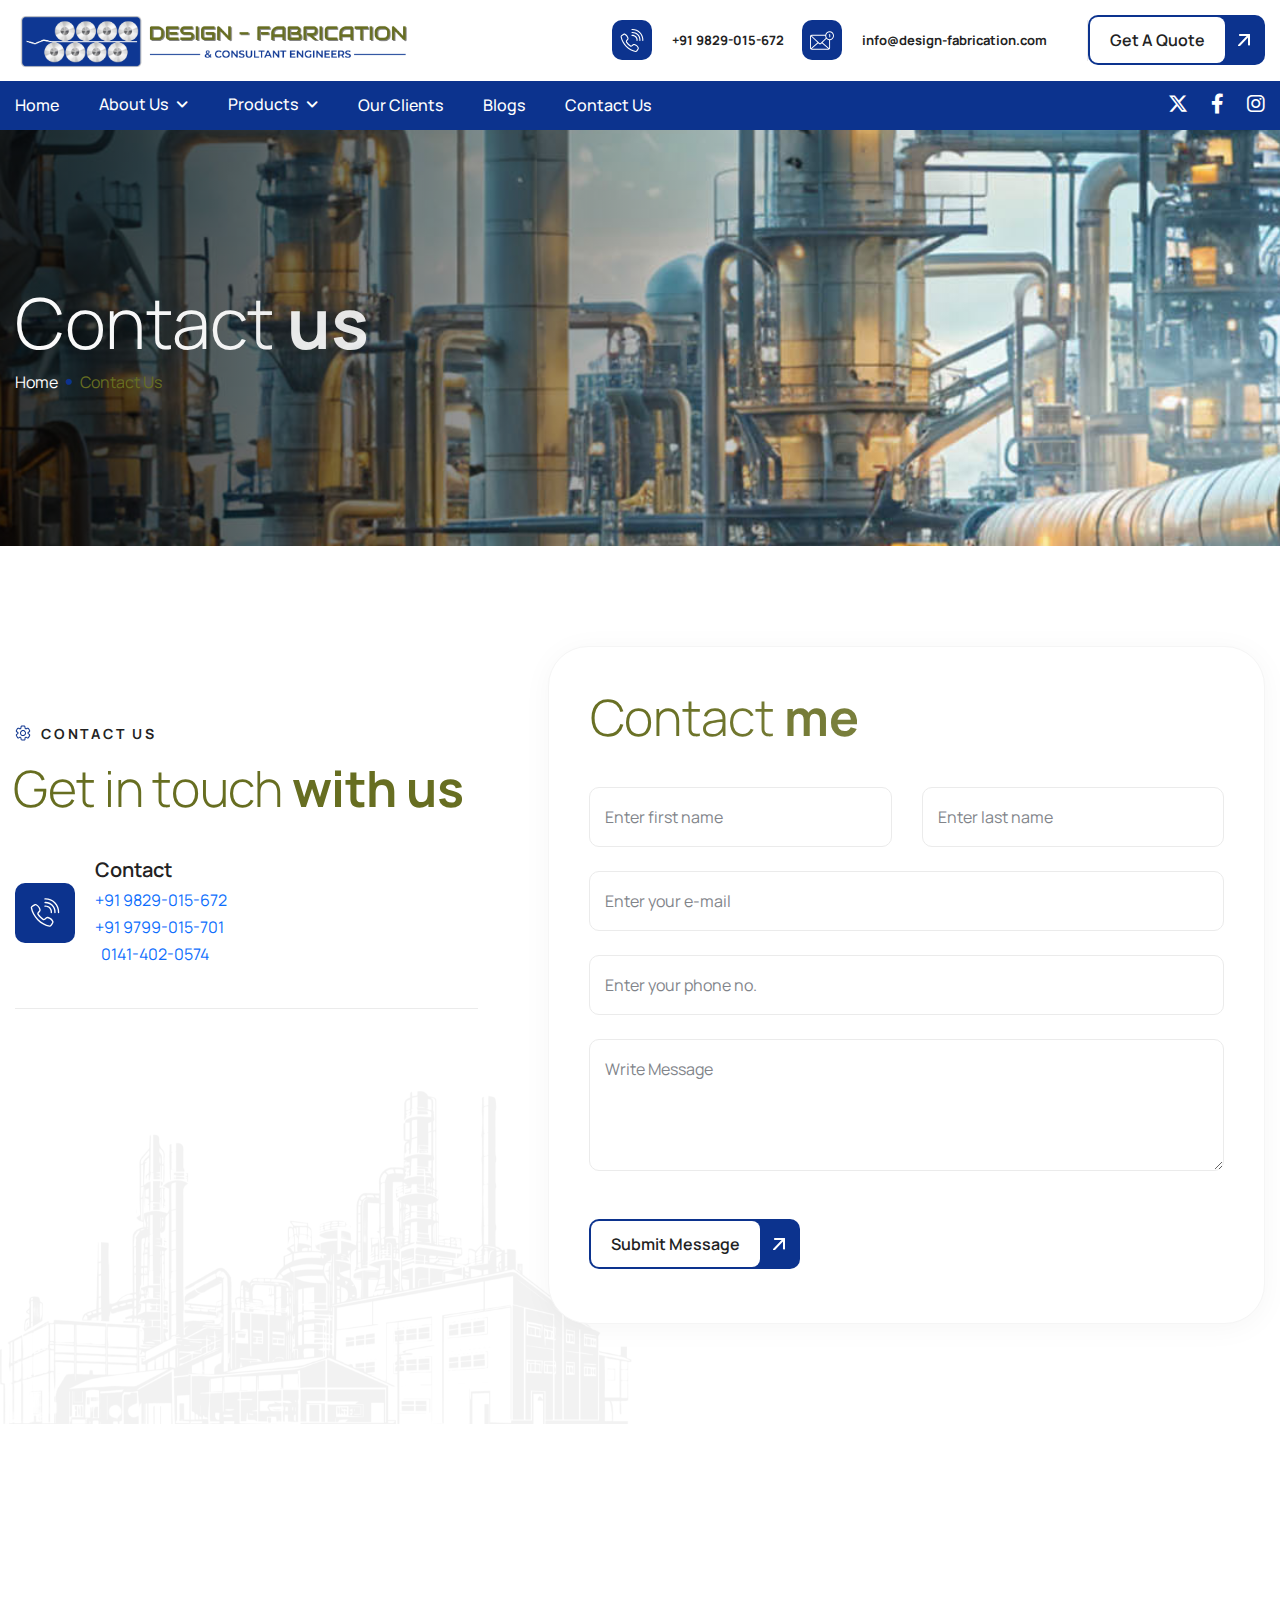
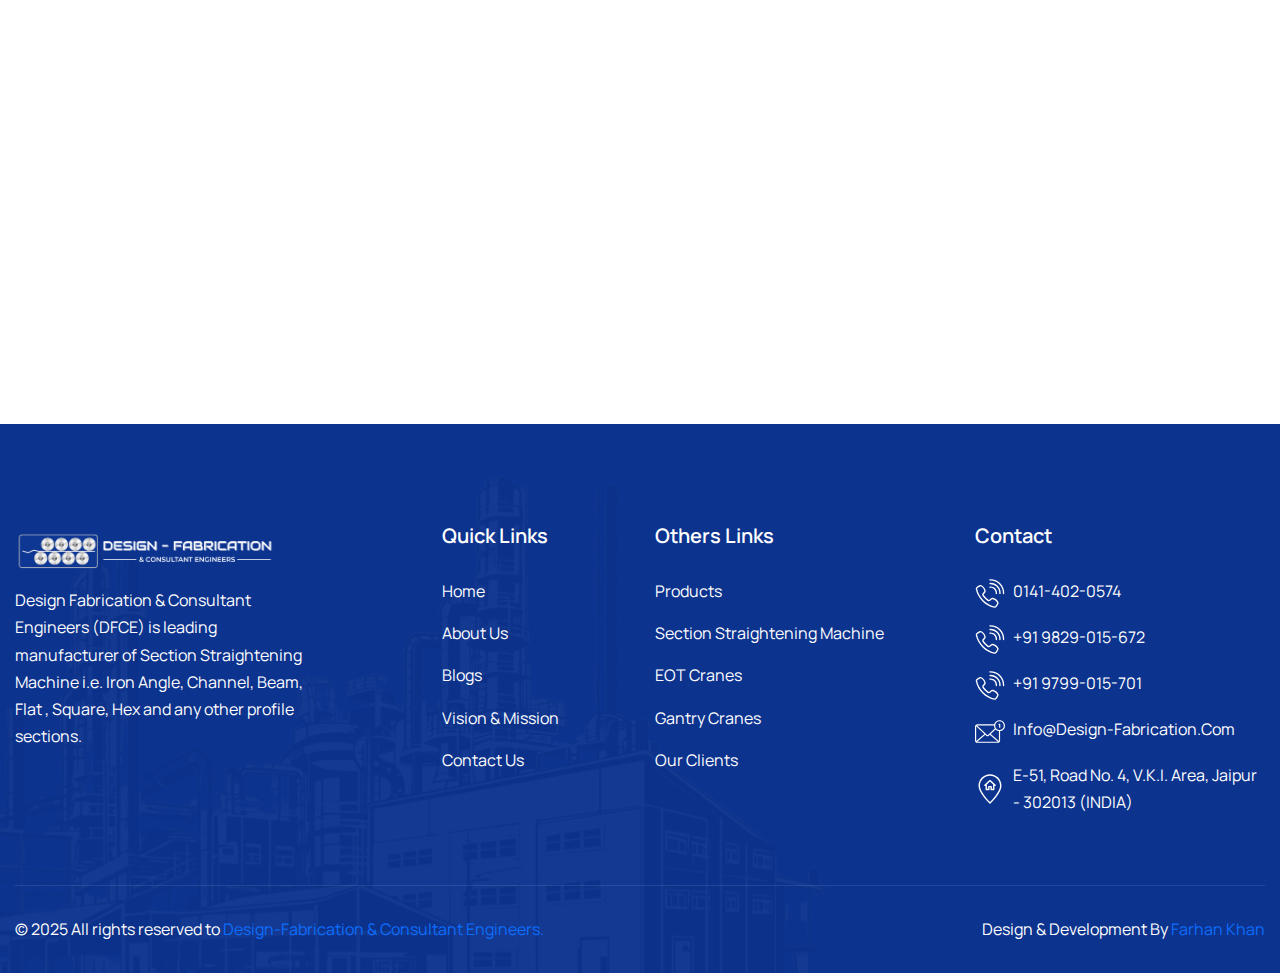
<file: contact.html>
<!DOCTYPE html>
<html lang="zxx">
   <head>
      <meta charset="utf-8">
      <meta http-equiv="X-UA-Compatible" content="IE=edge">
      <meta name="viewport" content="width=device-width, initial-scale=1.0, maximum-scale=1">
      <title> Section Angle Channel straightening Machine Manufacturers Suppliers In Jaipur India</title>
      <meta name="description" content="Section Angle Channel Straightening Machine Manufacturer, Suppliers in India: Design Fabrication & Consultant Engineers Machine Tools, Jaipur India a leading manufacturer, suppliers, exporter of section straightening machine in India">
      <meta name="keywords" content="Design Fabrication, Straightening Machine, Straightening Machine in jaipur, Straightening Machine in India, Angle Straightening Machine," />
      <link rel="shortcut icon" type="image/x-icon" href="images/loader.png">
      <link rel="preconnect" href="https://fonts.googleapis.com/">
      <link rel="preconnect" href="https://fonts.gstatic.com/" crossorigin>
      <link href="https://fonts.googleapis.com/css2?family=Manrope:wght@200..800&amp;display=swap" rel="stylesheet">
      <link href="css/bootstrap.min.css" rel="stylesheet" media="screen">
      <link href="css/slicknav.min.css" rel="stylesheet">
      <link rel="stylesheet" href="css/swiper-bundle.min.css">
      <link href="css/all.css" rel="stylesheet" media="screen">
      <link href="css/animate.css" rel="stylesheet">
      <link rel="stylesheet" href="css/magnific-popup.css">
      <link rel="stylesheet" href="css/mousecursor.css">
      <link href="css/custom.css" rel="stylesheet" media="screen">
   </head>
   <body>
      <div class="preloader">
         <div class="loading-container">
            <div class="loading"></div>
            <div id="loading-icon">
               <img src="images/loader.png" alt="">
            </div>
         </div>
      </div>
      <div class="topbar">
         <div class="container">
            <div class="row align-items-center">
               <div class="col-lg-4">
                  <div class="site-logo">
                     <a href="index.html">
                        <img src="images/logo.png" alt="Logo">
                     </a>
                  </div>
               </div>
               <div class="col-lg-8 col-md-12 d-none d-md-block">
                  <div class="topbar-contact-info">
                     <ul>
                        <li>
                           <a href="tel:+919829015672">
                              <div class="icon-box">
                                 <img src="images/icon-phone.svg" alt="img">
                              </div>
                              <p>+91 9829-015-672</p>
                           </a>
                        </li>
                        <li>
                           <a href="mailto:info@design-fabrication.com">
                              <div class="icon-box">
                                 <img src="images/icon-mail.svg" alt="img">
                              </div>
                              <p>info@design-fabrication.com</p>
                           </a>
                        </li>
                     </ul>
                     <div class="topbar-qoute-btn">
                        <a href="contact.html" class="btn-default">
                           <span>Get a quote</span>
                        </a>
                     </div>
                  </div>
               </div>
            </div>
         </div>
      </div>
      <header class="main-header">
         <div class="header-sticky">
            <nav class="navbar navbar-expand-lg">
               <div class="container">
                  <a class="navbar-brand" href="index.html">
                     <img src="images/logo.png" alt="Logo">
                  </a>
                  <div class="collapse navbar-collapse main-menu">
                     <div class="nav-menu-wrapper">
                        <ul class="navbar-nav mr-auto" id="menu">
                           <li class="nav-item">
                              <a class="nav-link" href="index.html">Home</a>
                           </li>
                           <li class="nav-item submenu">
                              <a class="nav-link" href="#.">About Us</a>
                              <ul>
                                 <li class="nav-item">
                                    <a class="nav-link" href="about.html">Company Overview</a>
                                 </li>
                                 <li class="nav-item">
                                    <a class="nav-link" href="vision-and-mission.html">Vision & Mission</a>
                                 </li>
                              </ul>
                           </li>
                           <li class="nav-item submenu">
                              <a class="nav-link" href="products.html">Products</a>
                              <ul>
                                 <li class="nav-item">
                                    <a class="nav-link" href="section-straightening-machine.html">Section Straightening Machine</a>
                                 </li>
                                 <li class="nav-item">
                                    <a class="nav-link" href="EOT-cranes.html">EOT Cranes</a>
                                 </li>
                                 <li class="nav-item">
                                    <a class="nav-link" href="gantry-cranes.html">Gantry Cranes</a>
                                 </li>
                              </ul>
                           </li>
                           <li class="nav-item">
                              <a class="nav-link" href="our-clients.html">Our Clients</a>
                           </li>
                           <li class="nav-item">
                              <a class="nav-link" href="blogs.html">Blogs</a>
                           </li>
                           <li class="nav-item">
                              <a class="nav-link" href="contact.html">Contact Us</a>
                           </li>
                        </ul>
                     </div>
                     <div class="header-social-box d-inline-flex">
                        <div class="header-social-links">
                           <ul>
                              <li>
                                 <a href="#">
                                    <i class="fa-brands fa-x-twitter"></i>
                                 </a>
                              </li>
                              <li>
                                 <a href="#">
                                    <i class="fa-brands fa-facebook-f"></i>
                                 </a>
                              </li>
                              <li>
                                 <a href="#">
                                    <i class="fa-brands fa-instagram"></i>
                                 </a>
                              </li>
                           </ul>
                        </div>
                     </div>
                  </div>
                  <div class="navbar-toggle"></div>
               </div>
            </nav>
            <div class="responsive-menu"></div>
         </div>
      </header>
      <div class="page-header parallaxie">
         <div class="container">
            <div class="row align-items-center">
               <div class="col-lg-12">
                  <div class="page-header-box">
                     <h1 class="text-anime-style-2" data-cursor="-opaque">Contact <span>us</span>
                     </h1>
                     <nav class="wow fadeInUp">
                        <ol class="breadcrumb">
                           <li class="breadcrumb-item">
                              <a href="index.html">home</a>
                           </li>
                           <li class="breadcrumb-item active" aria-current="page">contact us</li>
                        </ol>
                     </nav>
                  </div>
               </div>
            </div>
         </div>
      </div>
      <div class="page-contact-us">
         <div class="container">
            <div class="row align-items-center">
               <div class="col-lg-5">
                  <div class="contact-information">
                     <div class="section-title">
                        <h3 class="wow fadeInUp">contact us</h3>
                        <h2 class="text-anime-style-3" data-cursor="-opaque">Get in touch <span>with us</span>
                        </h2>
                     </div>
                     <div class="contact-info-box">
                        <div class="contact-info-item wow fadeInUp">
                           <div class="icon-box">
                              <img src="images/icon-phone.svg" alt="">
                           </div>
                           <div class="contact-info-content">
                              <h3>contact</h3>
                              <p><a href="tel:+919829015672">+91 9829-015-672</a></p>
                              <p><a href="tel:+919799015701">+91 9799-015-701</a></p>
                              <p>&nbsp;&nbsp;<a href="tel:01414020574">0141-402-0574</a></p>
                           </div>
                        </div>
                        <div class="contact-info-item wow fadeInUp" data-wow-delay="0.25s">
                           <div class="icon-box">
                              <img src="images/icon-mail.svg" alt="">
                           </div>
                           <div class="contact-info-content">
                              <h3>Email</h3>
                              <p><a href="mailto:info@design-fabrication.com">info@design-fabrication.com</a></p>
                           </div>
                        </div>
                        <div class="contact-info-item wow fadeInUp" data-wow-delay="0.5s">
                           <div class="icon-box">
                              <img src="images/icon-location.svg" alt="">
                           </div>
                           <div class="contact-info-content">
                              <h3>Our Address</h3>
                              <p><a href="https://www.google.com/maps?ll=26.976964,75.77525&z=15&t=m&hl=en&gl=IN&mapclient=embed&cid=4050125057589825719" target="_target">E-51, Road No. 4, V.K.I. Area, Jaipur - 302013 (INDIA)</a></p>
                           </div>
                        </div>
                     </div>
                  </div>
               </div>
               <div class="col-lg-7">
                  <div class="contact-us-form">
                     <div class="section-title">
                        <h2 class="text-anime-style-2" data-cursor="-opaque">Contact <span>me</span>
                        </h2>
                     </div>
                     <div class="contact-form">
                        <form id="contactForm" action="#" method="POST" data-toggle="validator" class="wow fadeInUp" data-wow-delay="0.5s">
                           <div class="row">
                              <div class="form-group col-md-6 mb-4">
                                 <input type="text" name="fname" class="form-control" id="fname" placeholder="Enter first name" required>
                                 <div class="help-block with-errors"></div>
                              </div>
                              <div class="form-group col-md-6 mb-4">
                                 <input type="text" name="lname" class="form-control" id="lname" placeholder="Enter last name" required>
                                 <div class="help-block with-errors"></div>
                              </div>
                              <div class="form-group col-md-12 mb-4">
                                 <input type="email" name="email" class="form-control" id="email" placeholder="Enter your e-mail" required>
                                 <div class="help-block with-errors"></div>
                              </div>
                              <div class="form-group col-md-12 mb-4">
                                 <input type="text" name="phone" class="form-control" id="phone" placeholder="Enter your phone no." required>
                                 <div class="help-block with-errors"></div>
                              </div>
                              <div class="form-group col-md-12 mb-5">
                                 <textarea name="message" class="form-control" id="message" rows="4" placeholder="Write Message"></textarea>
                                 <div class="help-block with-errors"></div>
                              </div>
                              <div class="col-md-12">
                                 <button type="submit" class="btn-default">
                                    <span>submit message</span>
                                 </button>
                                 <div id="msgSubmit" class="h3 hidden"></div>
                              </div>
                           </div>
                        </form>
                     </div>
                  </div>
               </div>
            </div>
         </div>
      </div>
      <div class="google-map">
         <div class="container-flude">
            <div class="row">
               <div class="col-lg-12">
                  <div class="google-map-iframe">
                     <iframe src="https://www.google.com/maps/embed?pb=!1m14!1m8!1m3!1d14222.641504567382!2d75.76992849731445!3d26.977652420169115!3m2!1i1024!2i768!4f13.1!3m3!1m2!1s0x396db245adc232f9%3A0x3834ef48098cd0b7!2sDesign%20Fabrication%20and%20Consultant%20Engineers.!5e0!3m2!1sen!2sin!4v1745839003476!5m2!1sen!2sin" width="100%" height="450" style="border:0;" allowfullscreen="" loading="lazy" referrerpolicy="no-referrer-when-downgrade"></iframe>
                  </div>
               </div>
            </div>
         </div>
      </div>
      <footer class="main-footer">
         <div class="container">
            <div class="row">
               <div class="col-lg-4">
                  <div class="about-footer">
                     <div class="footer-logo">
                        <img src="images/footer-logo.png" alt="img">
                     </div>
                     <div class="about-footer-content">
                        <p>Design Fabrication & Consultant Engineers (DFCE) is leading manufacturer of Section Straightening Machine i.e. Iron Angle, Channel, Beam, Flat , Square, Hex and any other profile sections. </p>
                     </div>
                  </div>
               </div>
               <div class="col-lg-2">
                  <div class="footer-links">
                     <h3>quick links</h3>
                     <ul>
                        <li>
                           <a href="index.html">Home</a>
                        </li>
                        <li>
                           <a href="about.html">about us</a>
                        </li>
                        <li>
                           <a href="blogs.html">Blogs</a>
                        </li>
                        <li>
                           <a href="vision-and-mission.html">Vision & Mission</a>
                        </li>
                        <li>
                           <a href="contact.html">Contact Us</a>
                        </li>
                     </ul>
                  </div>
               </div>
               <div class="col-lg-3">
                  <div class="footer-links">
                     <h3>Others Links</h3>
                     <ul>
                        <li>
                           <a href="products.html">Products</a>
                        </li>
                        <li>
                           <a href="section-straightening-machine.html">Section Straightening Machine</a>
                        </li>
                        <li>
                           <a href="EOT-cranes.html">EOT Cranes</a>
                        </li>
                        <li>
                           <a href="gantry-cranes.html">Gantry Cranes</a>
                        </li>
                        <li>
                           <a href="our-clients.html">Our Clients</a>
                        </li>
                     </ul>
                  </div>
               </div>
               <div class="col-lg-3 col-md-4 col-12">
                  <div class="footer-links">
                     <h3>Contact</h3>
                     <ul>
                        <li class="d-inline-flex gap-2"><img src="images/icon-phone.svg" alt="img"> <a href="tel:01414020574"> 0141-402-0574</a></li>
                        <li class="d-inline-flex gap-2"><img src="images/icon-phone.svg" alt="img"> <a href="tel:+919829015672">+91 9829-015-672</a></li>
                        <li class="d-inline-flex gap-2"><img src="images/icon-phone.svg" alt="img"> <a href="tel:+919799015701">+91 9799-015-701</a></li>
                        <li class="d-inline-flex gap-2"><img src="images/icon-mail.svg" alt="img"> <a href="mailto:info@design-fabrication.com">info@design-fabrication.com</a></li>
                        <li class="d-inline-flex gap-2"><img src="images/icon-location.svg" alt="img"> E-51, Road No. 4, V.K.I. Area, Jaipur - 302013 (INDIA)</li>
                     </ul>
                  </div>
               </div>
            </div>
            <div class="footer-copyright">
               <div class="row align-items-center">
                  <div class="col-lg-6">
                     <div class="footer-copyright-text text-center text-md-start">
                        <p>© 2025 All rights reserved to <a href="index.html">Design-Fabrication & Consultant Engineers.</a></p>
                     </div>
                  </div>
                  <div class="col-lg-6">
                     <div class="footer-copyright-text text-center text-md-end">
                        <p>Design & Development By <a href="https://github.com/realfarhan01" target="_target">Farhan Khan</a></p>
                     </div>
                  </div>
               </div>
            </div>
         </div>
      </footer>
      <script src="js/jquery-3.7.1.min.js"></script>
      <script src="js/bootstrap.min.js"></script>
      <script src="js/validator.min.js"></script>
      <script src="js/jquery.slicknav.js"></script>
      <script src="js/swiper-bundle.min.js"></script>
      <script src="js/jquery.waypoints.min.js"></script>
      <script src="js/jquery.counterup.min.js"></script>
      <script src="js/isotope.min.js"></script>
      <script src="js/jquery.magnific-popup.min.js"></script>
      <script src="js/SmoothScroll.js"></script>
      <script src="js/parallaxie.js"></script>
      <script src="js/gsap.min.js"></script>
      <script src="js/magiccursor.js"></script>
      <script src="js/SplitText.js"></script>
      <script src="js/ScrollTrigger.min.js"></script>
      <script src="js/jquery.mb.YTPlayer.min.js"></script>
      <script src="js/wow.js"></script>
      <script src="js/function.js"></script>
   </body>
</html>
</file>
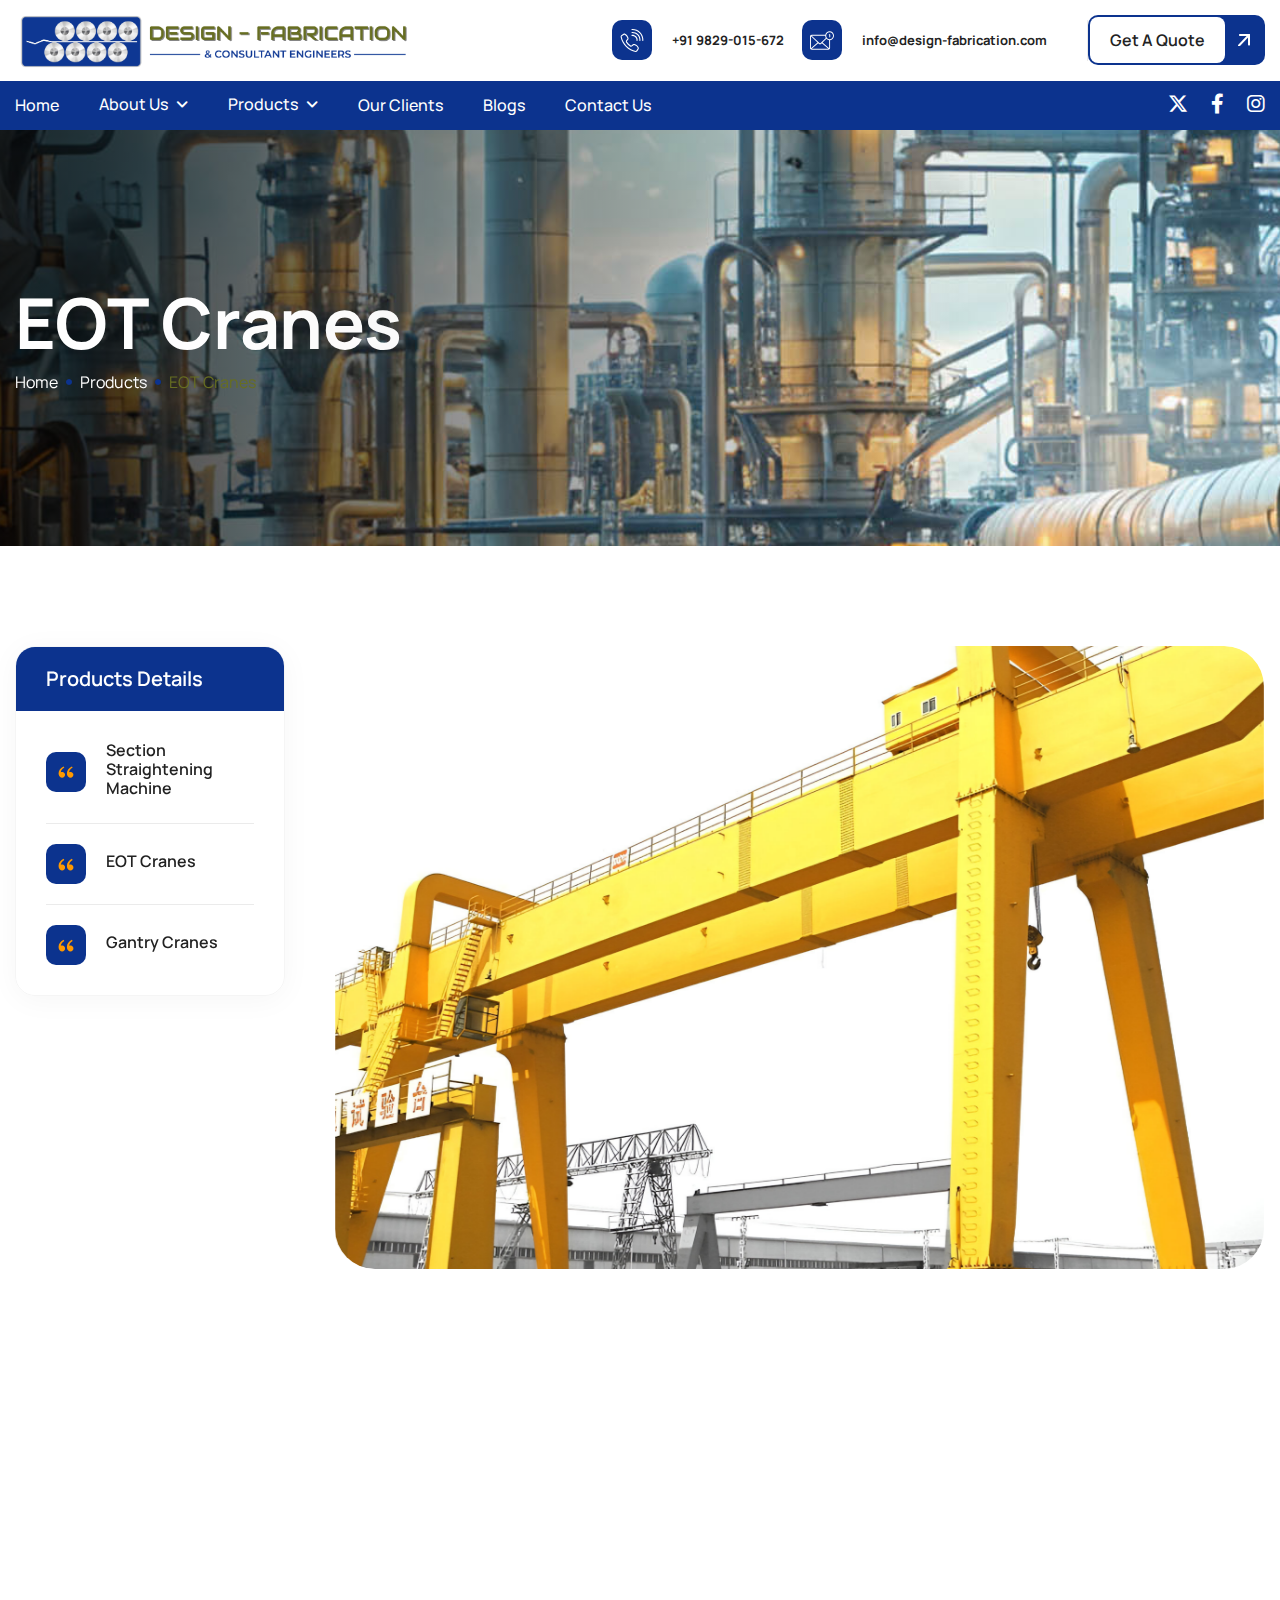
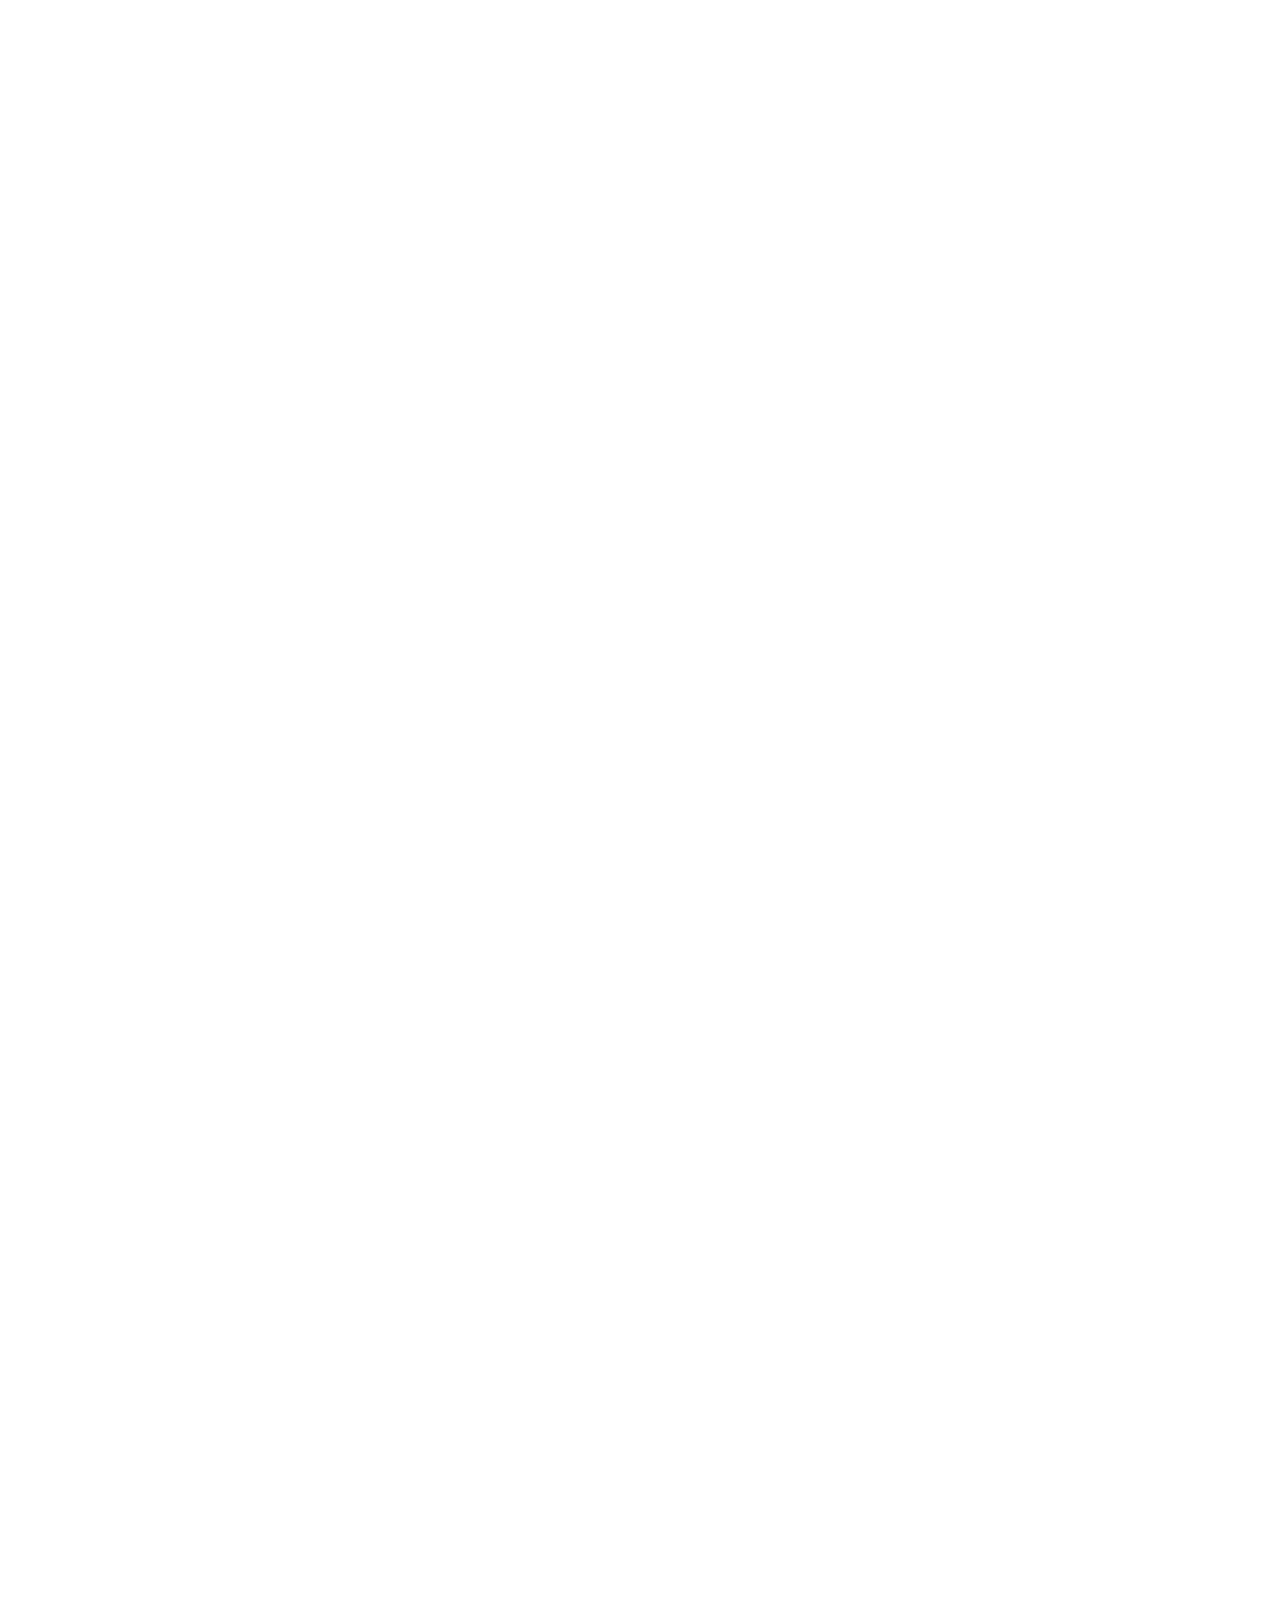
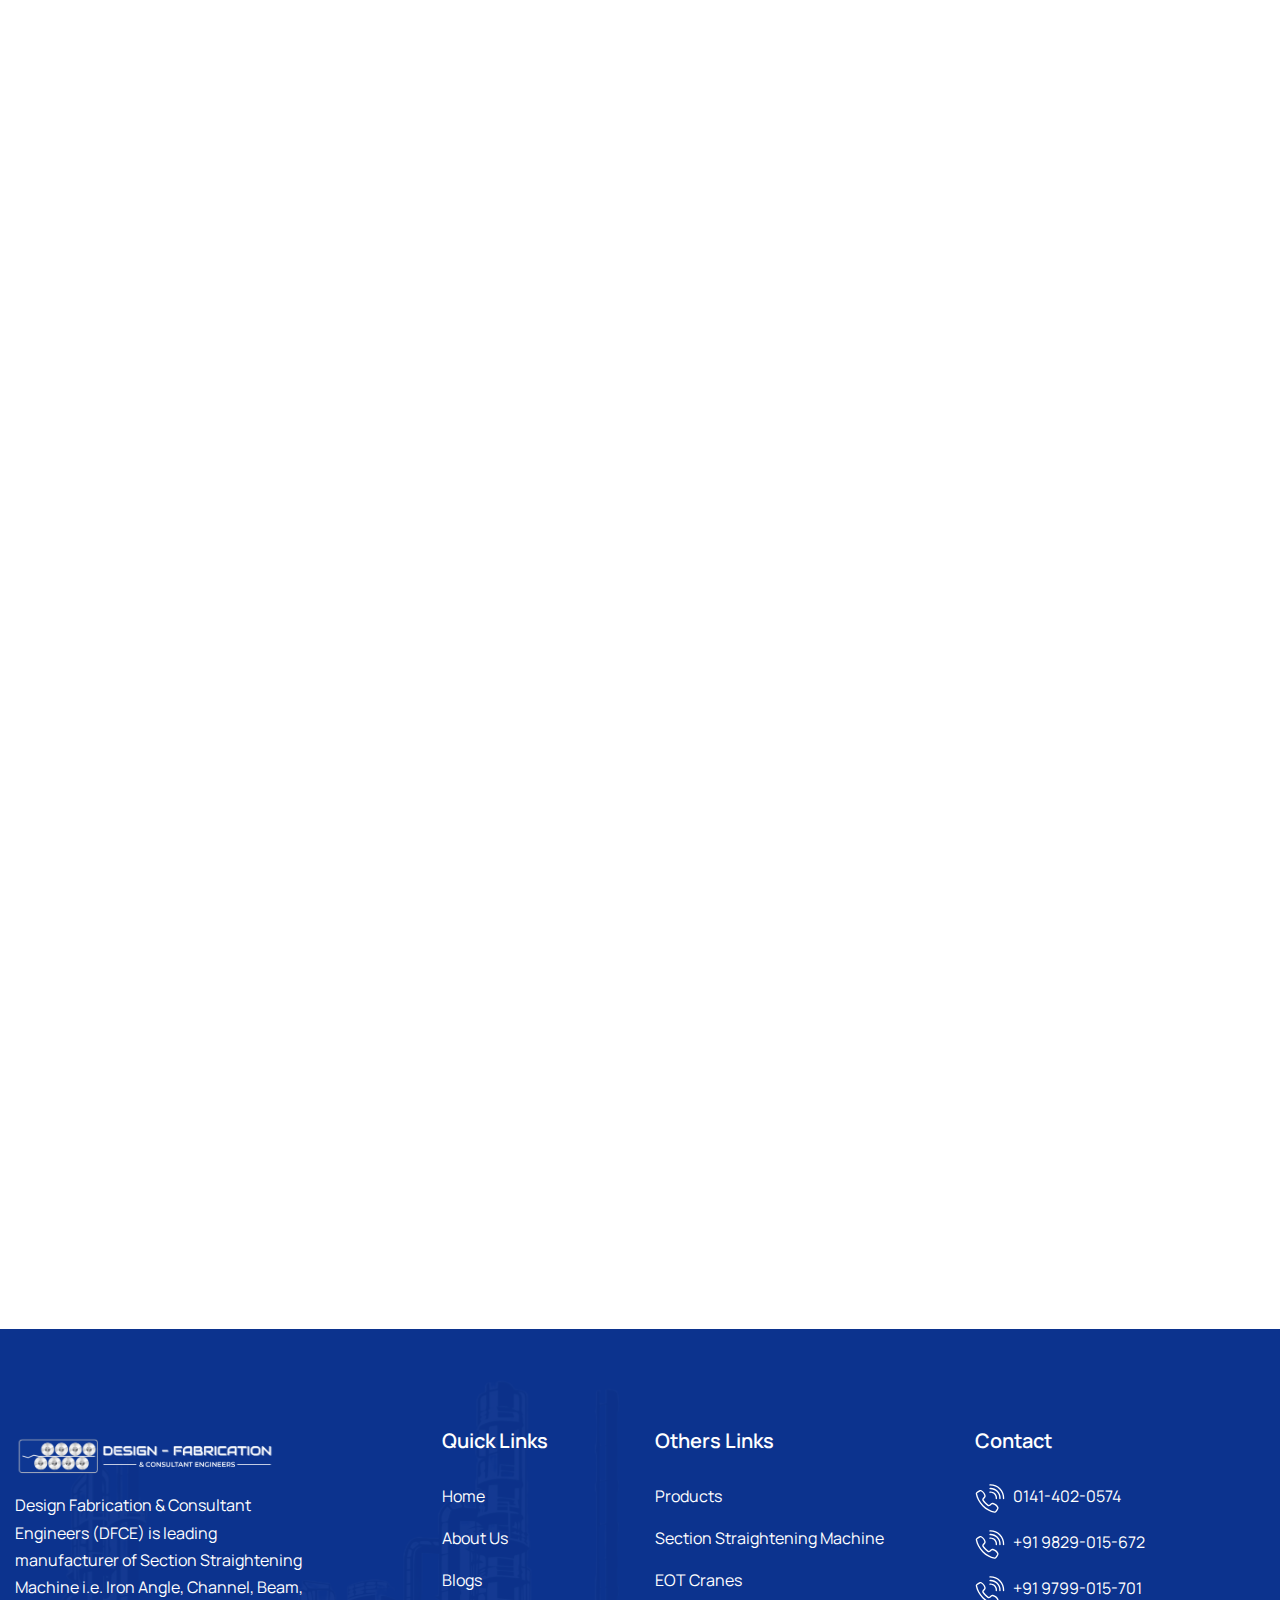
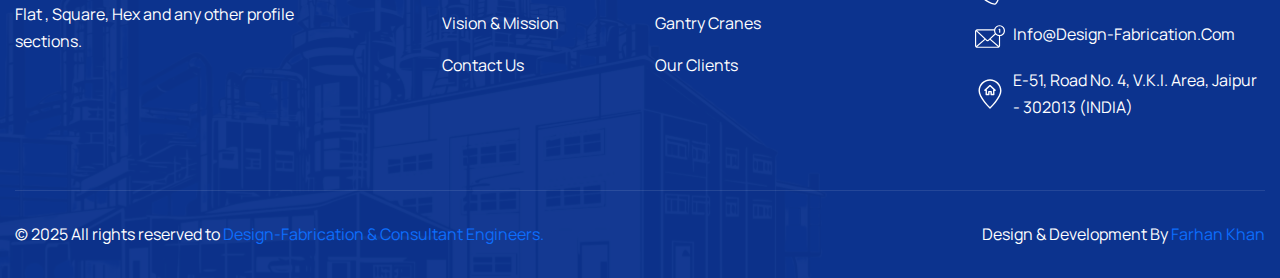
<file: EOT-cranes.html>
<!DOCTYPE html>
<html lang="zxx">
   <head>
      <meta charset="utf-8">
      <meta http-equiv="X-UA-Compatible" content="IE=edge">
      <meta name="viewport" content="width=device-width, initial-scale=1.0, maximum-scale=1">
      <title> Section Angle Channel straightening Machine Manufacturers Suppliers In Jaipur India</title>
      <meta name="description" content="Section Angle Channel Straightening Machine Manufacturer, Suppliers in India: Design Fabrication & Consultant Engineers Machine Tools, Jaipur India a leading manufacturer, suppliers, exporter of section straightening machine in India">
      <meta name="keywords" content="Design Fabrication, Straightening Machine, Straightening Machine in jaipur, Straightening Machine in India, Angle Straightening Machine," />
      <link rel="shortcut icon" type="image/x-icon" href="images/loader.png">
      <link rel="preconnect" href="https://fonts.googleapis.com/">
      <link rel="preconnect" href="https://fonts.gstatic.com/" crossorigin>
      <link href="https://fonts.googleapis.com/css2?family=Manrope:wght@200..800&amp;display=swap" rel="stylesheet">
      <link href="css/bootstrap.min.css" rel="stylesheet" media="screen">
      <link href="css/slicknav.min.css" rel="stylesheet">
      <link rel="stylesheet" href="css/swiper-bundle.min.css">
      <link href="css/all.css" rel="stylesheet" media="screen">
      <link href="css/animate.css" rel="stylesheet">
      <link rel="stylesheet" href="css/magnific-popup.css">
      <link rel="stylesheet" href="css/mousecursor.css">
      <link href="css/custom.css" rel="stylesheet" media="screen">
   </head>
   <body>
      <div class="preloader">
         <div class="loading-container">
            <div class="loading"></div>
            <div id="loading-icon">
               <img src="images/loader.png" alt="">
            </div>
         </div>
      </div>
      <div class="topbar">
         <div class="container">
            <div class="row align-items-center">
               <div class="col-lg-4">
                  <div class="site-logo">
                     <a href="index.html">
                        <img src="images/logo.png" alt="Logo">
                     </a>
                  </div>
               </div>
               <div class="col-lg-8 col-md-12 d-none d-md-block">
                  <div class="topbar-contact-info">
                     <ul>
                        <li>
                           <a href="tel:+919829015672">
                              <div class="icon-box">
                                 <img src="images/icon-phone.svg" alt="img">
                              </div>
                              <p>+91 9829-015-672</p>
                           </a>
                        </li>
                        <li>
                           <a href="mailto:info@design-fabrication.com">
                              <div class="icon-box">
                                 <img src="images/icon-mail.svg" alt="img">
                              </div>
                              <p>info@design-fabrication.com</p>
                           </a>
                        </li>
                     </ul>
                     <div class="topbar-qoute-btn">
                        <a href="contact.html" class="btn-default">
                           <span>Get a quote</span>
                        </a>
                     </div>
                  </div>
               </div>
            </div>
         </div>
      </div>
      <header class="main-header">
         <div class="header-sticky">
            <nav class="navbar navbar-expand-lg">
               <div class="container">
                  <a class="navbar-brand" href="index.html">
                     <img src="images/logo.png" alt="Logo">
                  </a>
                  <div class="collapse navbar-collapse main-menu">
                     <div class="nav-menu-wrapper">
                        <ul class="navbar-nav mr-auto" id="menu">
                           <li class="nav-item">
                              <a class="nav-link" href="index.html">Home</a>
                           </li>
                           <li class="nav-item submenu">
                              <a class="nav-link" href="#.">About Us</a>
                              <ul>
                                 <li class="nav-item">
                                    <a class="nav-link" href="about.html">Company Overview</a>
                                 </li>
                                 <li class="nav-item">
                                    <a class="nav-link" href="vision-and-mission.html">Vision & Mission</a>
                                 </li>
                              </ul>
                           </li>
                           <li class="nav-item submenu">
                              <a class="nav-link" href="products.html">Products</a>
                              <ul>
                                 <li class="nav-item">
                                    <a class="nav-link" href="section-straightening-machine.html">Section Straightening Machine</a>
                                 </li>
                                 <li class="nav-item">
                                    <a class="nav-link" href="EOT-cranes.html">EOT Cranes</a>
                                 </li>
                                 <li class="nav-item">
                                    <a class="nav-link" href="gantry-cranes.html">Gantry Cranes</a>
                                 </li>
                              </ul>
                           </li>
                           <li class="nav-item">
                              <a class="nav-link" href="our-clients.html">Our Clients</a>
                           </li>
                           <li class="nav-item">
                              <a class="nav-link" href="blogs.html">Blogs</a>
                           </li>
                           <li class="nav-item">
                              <a class="nav-link" href="contact.html">Contact Us</a>
                           </li>
                        </ul>
                     </div>
                     <div class="header-social-box d-inline-flex">
                        <div class="header-social-links">
                           <ul>
                              <li>
                                 <a href="#">
                                    <i class="fa-brands fa-x-twitter"></i>
                                 </a>
                              </li>
                              <li>
                                 <a href="#">
                                    <i class="fa-brands fa-facebook-f"></i>
                                 </a>
                              </li>
                              <li>
                                 <a href="#">
                                    <i class="fa-brands fa-instagram"></i>
                                 </a>
                              </li>
                           </ul>
                        </div>
                     </div>
                  </div>
                  <div class="navbar-toggle"></div>
               </div>
            </nav>
            <div class="responsive-menu"></div>
         </div>
      </header>
   <div class="page-header parallaxie">
      <div class="container">
         <div class="row align-items-center">
            <div class="col-lg-12">
               <div class="page-header-box">
                  <h1 class="text-anime-style-2" data-cursor="-opaque"><span>EOT Cranes</span></h1>
                  <nav class="wow fadeInUp">
                            <ol class="breadcrumb">
                        <li class="breadcrumb-item"><a href="index.html">Home</a></li>
                        <li class="breadcrumb-item"><a href="project.html">products</a></li>
                        <li class="breadcrumb-item active" aria-current="page">EOT Cranes</li>
                     </ol>
                  </nav>
               </div>
            </div>
         </div>
      </div>
   </div>
    <div class="page-project-single">
        <div class="container">
            <div class="row">
                <div class="col-lg-3">
                    <div class="project-sidebar">
                        <div class="project-detail-box">
                            <div class="project-detail-title">
                                <h3>Products details</h3>
                            </div>
                            <div class="project-detail-list">
                                <div class="project-detail-item">
                                    <a href="section-straightening-machine.html" class="d-inline-flex align-items-center">
                                       <div class="icon-box">
                                           <img src="images/icon-blockquote.svg" alt="">
                                       </div>
                                       <div class="project-detail-content">
                                           <h3>Section Straightening Machine</h3>
                                       </div>
                                    </a>
                                </div>
                                <div class="project-detail-item">
                                    <a href="EOT-cranes.html" class="d-inline-flex align-items-center">
                                       <div class="icon-box">
                                           <img src="images/icon-blockquote.svg" alt="">
                                       </div>
                                       <div class="project-detail-content">
                                           <h3>EOT Cranes</h3>
                                       </div>
                                    </a>
                                </div>
                                <div class="project-detail-item">
                                    <a href="gantry-cranes.html" class="d-inline-flex align-items-center">
                                       <div class="icon-box">
                                           <img src="images/icon-blockquote.svg" alt="">
                                       </div>
                                       <div class="project-detail-content">
                                           <h3>Gantry Cranes</h3>
                                       </div>
                                    </a>
                                </div>
                            </div>
                        </div>
                        <div class="sidebar-cta-box wow fadeInUp" data-wow-delay="0.25s">
                            <img src="images/product-EOT-Cranes-02.jpg" alt="">
                        </div>
                    </div>
                </div>
                <div class="col-lg-9">
                    <div class="project-single-content">
                        <div class="project-single-image">
                            <figure class="image-anime reveal">
                                <img src="images/product-EOT-Cranes-01.jpg" alt="EOT-Cranes">
                            </figure>
                        </div>
                    </div>
                </div>
                <div class="col-lg-12">
                    <div class="project-single-content">
                        <div class="project-entry">
                            <div class="project-info">
                                <h2 class="text-anime-style-2"><span>EOT Cranes</span></h2>
                                <p class="wow fadeInUp" data-wow-delay="0.2s">Electric overhead travelling cranes (also referred as bridge cranes )are cranes with a lifting system like hoist or open winch.</p>
                                <p class="wow fadeInUp" data-wow-delay="0.4s">The optimized combination of structures and mechanisms (lifting, cross travel and long travel) on these cranes reduce hook approaches and that maximize the useful areas.</p>
                                <p class="wow fadeInUp" data-wow-delay="0.4s">Construction of structural welded elements, done with automated and robotic systems, which guarantee the repeatability of welding processes and high product quality.</p>
                                <p class="wow fadeInUp" data-wow-delay="0.4s">Electric overhead travelling cranes (also referred as bridge cranes) are cranes with a lifting system like hoist or open winch. The optimized combination of structures and mechanisms (lifting, cross travel and long travel) on these cranes reduce hook approaches, which maximizes the useful areas.</p>
                                <p class="wow fadeInUp" data-wow-delay="0.4s">Construction of structural welded elements, done with automated and robotic systems, which assure repetition of welding processes and high product quality.</p>
                                <p class="wow fadeInUp" data-wow-delay="0.4s">EOT cranes, available in the market, are of two categories. In India, the best crane manufacturers offer Single Girder and Double Girder EOT cranes.</p>
                                <p class="wow fadeInUp text-theme-color" data-wow-delay="0.4s"><b>We also manufactures single girder as well as double girder EOT Cranes.</b></p>
                            </div>
                            <div class="project-goal">
                                <h3 class="text-anime-style-2"><span>Single girder Eot Cranes (Technical Specifications)</span></h3>
                                <p class="wow fadeInUp" data-wow-delay="0.2s">These cranes are equipped with one bridge. They have a lightweight structure without much complication. Thus, one can choose them for some lighter applications in the industry. The end carriages, the electrically managed hoist, and the main bridge- these are major components of these cranes</p>

                                
                                <ul class="wow fadeInUp" data-wow-delay="0.4s">
                                    <li><b class="text-theme-color">SWL :-</b> 250 Kgs. to 15 Tons</li>
                                    <li><b class="text-theme-color">Span :-</b> 4m to 30m</li>
                                    <li><b class="text-theme-color">Heights of Lift :-</b> </li>
                                    <li><b class="text-theme-color">Class of Duty/Standards :-</b> Equivalent to M5 and M7 as per IS: 3177/IS: 807 Classification. SKYLINE hoists is as per IS: 3938 standards</li>
                                    <li><b class="text-theme-color">Speeds :-</b> Selected depending on client specifications / applications / dimensions</li>
                                    <li><b class="text-theme-color">Crane Control :-</b> From floor through Pendant Push Buttons. Optionally through Radio Remote Control</li>
                                    <li><b class="text-theme-color">Drive System  :-</b> Twin Drive through Squirrel Cage Induction Motors with tingle self-lubricated Helical Gear Boxes with Fail Safe Brakes</li>
                                    <li><b class="text-theme-color">Motors :-</b> Squirrel Cage Induction Hoisting Motors for Hoisting, Cross Travel as well as Long Travel. Insulation all motors ‘F’ Class with 40% CDF S4 Duty</li>
                                    <li><b class="text-theme-color">Brakes :-</b> Electro Hydraulic Thrusters / Disc Brakes for all motions. DC/AC Electro Magnetic Brakes or additional brakes can be on request.</li>
                                    <li><b class="text-theme-color">Power Supply System :-</b> To Hoist and Cross Travel through Trailing Cables/Drag. To Crane through Shrouded Bus Bars/Trailing Cable MS Iron Conductors/Bare Copper Conductors (depending on customer’s choice and application)</li>
                                </ul>
                                
                                <h3 class="text-anime-style-2"><span>Double Girder Eot Cranes (Technical Specifications)</span></h3>
                                <p class="wow fadeInUp" data-wow-delay="0.2s">These double girder systems are more affordable choices, and one can use them when you need a very high capacity to carry a load. Due to the presence of two bridges, they have robust, sturdy structures. For heavy-duty industrial operations, one can use these cranes. In terms of functionality and aesthetics, double girder cranes are a better choice. Manufacturers also provide quality assurances for their cranes.</p>

                                <ul class="wow fadeInUp" data-wow-delay="0.4s">
                                    <li><b class="text-theme-color">Safe Working Load :-</b> 1 Ton to 50 Tons</li>
                                    <li><b class="text-theme-color">Span :-</b> 6m to 40 m</li>
                                    <li><b class="text-theme-color">Class of Duty/Standards :-</b> M5, M7, M8 as per IS: 3177 / IS: 807. Also available as per any other applicable international standards</li>
                                    <li><b class="text-theme-color">Speeds :-</b> Selected depending on client specifications / applications / dimensions</li>
                                    <li><b class="text-theme-color">Crane Control :-</b> From floor through Pendant Push Buttons. Open Cabin / Totally enclosed Cabin (Optional) Radio Control (Optional)</li>
                                    <li><b class="text-theme-color">Drive System :-</b> Single / Twin Drive through Squirrel Cage / Slip Ring Induction Motor through totally enclosed, oil immersed, Helical Gear Box</li>
                                    <li><b class="text-theme-color">Motors :-</b> Crane Duty motors for Main Hoisting, Auxiliary Hoisting, Cross Travel and Long Travel</li>
                                    <li><b class="text-theme-color">Brakes :-</b> Electro Hydraulic Thrusters / Disc Brakes for all motions. DC/AC Electro Magnetic Brakes or additional brakes can be on request</li>
                                    <li><b class="text-theme-color">Power Supply System :-</b> To Hoist and Cross Travel through Trailing Cables or through Drag Chains. To Crane through Shrouded Bus Bars/Trailing Cable MS Iron Conductors/Bare Copper Conductors (depending on customer's choice and application)</li>
                                </ul>

                                <h3 class="text-anime-style-2"><span>Components of EOT Cranes-</span></h3>
                                <p class="wow fadeInUp" data-wow-delay="0.2s">The EOT crane comprises a hoisting mechanism, trolley frame, and trolley running mechanism. The first one, the hoisting mechanism, is based on the brake, electric motor, reduction gear, and drum. The electric motor helps in the rotation of the drum through this reduction gear. The trolley frame is one of the welding parts, and it looks like a rack, useful for sustaining and installing the hoisting mechanism.</p>
                                <p class="wow fadeInUp" data-wow-delay="0.2s">Design Fabrications Manufactures and Supplies provide a wide range of single and double Girder EOT Crane with different configurations as per customer requirements.</p>
                                <p class="wow fadeInUp" data-wow-delay="0.2s">Single Girder EOT / Overhead Crane powered by Design Fabrications allows for cost-effective material flow solutions in low ceiling or small buildings.</p>
                                <p class="wow fadeInUp" data-wow-delay="0.2s">A castellated girder structure can also be employed to save weight or to minimise the effect of wind forces for outdoor duty cranes, specialize in custom built long span cranes where finite element analysis is used to optimize the natural frequency and design a robust structure for smooth operation.</p>
                                <p class="wow fadeInUp" data-wow-delay="0.2s">Single Girder Overhead Travelling Cranes are supplied with cable supply along the crane bridge.</p>
                                <p class="wow fadeInUp" data-wow-delay="0.2s">Single Girder <b>EOT Crane manufacturer in India</b> are designed and manufactured considering adequate factors of safety with respect to appropriate duty.</p>

                                <h3 class="text-anime-style-2"><span>Structural part of the cranes-</span></h3>
                                <p class="wow fadeInUp" data-wow-delay="0.2s">Crane Control: From floor through Pendant Push Buttons, optionally through Radio Remote Control/cabin with master control.</p>
                                <p class="wow fadeInUp" data-wow-delay="0.2s">Power Supply System: To Hoist and Cross Travel through Trailing Cables / Drag Chain to Crane through Shrouded Bus Bars / Trailing Cable / MS Angle Iron Conductors / Bare Copper Conductors (depending on customer’s choice and application).</p>
                                <p class="wow fadeInUp" data-wow-delay="0.2s">Motors: Squirrel Cage and Slip Ring Motors based on application requirements, built-in separator electrically operated fail to safe brakes for all three motions. motors with “F” class insulation provided in all motions.</p>
                                <p class="wow fadeInUp" data-wow-delay="0.2s">Recognized for their long service life, strong construction, simple usability, and high performance, Double Girder <b>EOT Crane manufacturer in India</b> produces products that are made available in several specifications.</p>
                                <p class="wow fadeInUp" data-wow-delay="0.2s">All industrial cranes and lifts ranges are quality assured against the industry set parameters to ensure their quality. Apart from this, the raw material used to design these products is procured from the most trustworthy vendors of the industry in accordance with the industry quality standards. Also, the products are manufactured using supreme quality packing material to save them from physical damages during shipping.</p>

                                <h3 class="text-anime-style-2"><span>What Is a Crane Girder?</span></h3>
                                <p class="wow fadeInUp" data-wow-delay="0.2s">A crane girder is a preformed metal beam on which the crab or hoist head of a traveling overhead crane runs. Such girders are “I” profile beams that can be reinforced at various points depending on the loads and crane configuration involved. They feature several crane girder layouts such as single girder, double girder, or bridge girder designs. The configuration relies on the headroom in the building and the loads the crane is designed to lift. A crane girder is subjected to a variety of often severe stresses during lifting operations and special attention has to be paid to rating, reinforcement, and periodic inspection and maintenance.</p>
                                <p class="wow fadeInUp" data-wow-delay="0.2s">Crane girders are generally heavy I-beam steel members which provide a stable track for on which overhead cranes travel. Depending on the type of installation, overhead cranes typically have between one and three crane girders. The crab or traveling head of the crane is fitted with a set of rollers which either run on the top or on the bottom cross member of the I beam. In single girder installations, only a crab girder is used. In double girder or bridge cranes, the crab girder is fitted with carriages at either end and moves up and down the loading space on two additional crane girders. Single crane girder installations are useful in applications where no transverse movement is needed. </p>
                                <p class="wow fadeInUp" data-wow-delay="0.2s">In most of the industries, where you deal with heavy duty operations, <b class="text-theme-color">EOT cranes manufactured by EOT cranes manufacturer in India</b> are the most valuable appliances. One can lift loads and lower them easily for daily needs. Nowadays, crane manufacturers are designing the cranes based on the modern infrastructural developments of different industries. Due to the increasing needs for material transport and management, EOT crane manufacturers have started providing customizable designs.</p>

                                <h3 class="text-anime-style-2"><span>Uses of the EOT crane?</span></h3>

                                <ul class="wow fadeInUp" data-wow-delay="0.4s">
                                    <li>Capacity of the crane: We focus on crane capacity (SWL) and the material that required to load and unload. The crane capacity must not be lower than material weight.</li>
                                    <li>Regular inspection: Before engaging the EOT crane for our industrial needs, we check out its smooth movement. In the best condition, the crane can move in any direction. Inspections are done on a daily, weekly, monthly and quarterly basis based on usage and steps are taken for repair.</li>
                                    <li>Check crane’s functionality: The crane must work in a way that, when we need to halt its function, the system can do that instantly.</li>
                                    <li>Turn down system: Before leaving our industrial site, we turn off the system rightly. We remove the load that hangs on the hook of the crane and hoist the hooks at the central position.</li>
                                </ul>
                            </div>
                        </div>
                    </div>
                </div>
            </div>
        </div>
    </div>
      <footer class="main-footer">
         <div class="container">
            <div class="row">
               <div class="col-lg-4">
                  <div class="about-footer">
                     <div class="footer-logo">
                        <img src="images/footer-logo.png" alt="img">
                     </div>
                     <div class="about-footer-content">
                        <p>Design Fabrication & Consultant Engineers (DFCE) is leading manufacturer of Section Straightening Machine i.e. Iron Angle, Channel, Beam, Flat , Square, Hex and any other profile sections. </p>
                     </div>
                  </div>
               </div>
               <div class="col-lg-2">
                  <div class="footer-links">
                     <h3>quick links</h3>
                     <ul>
                        <li>
                           <a href="index.html">Home</a>
                        </li>
                        <li>
                           <a href="about.html">about us</a>
                        </li>
                        <li>
                           <a href="blogs.html">Blogs</a>
                        </li>
                        <li>
                           <a href="vision-and-mission.html">Vision & Mission</a>
                        </li>
                        <li>
                           <a href="contact.html">Contact Us</a>
                        </li>
                     </ul>
                  </div>
               </div>
               <div class="col-lg-3">
                  <div class="footer-links">
                     <h3>Others Links</h3>
                     <ul>
                        <li>
                           <a href="products.html">Products</a>
                        </li>
                        <li>
                           <a href="section-straightening-machine.html">Section Straightening Machine</a>
                        </li>
                        <li>
                           <a href="EOT-cranes.html">EOT Cranes</a>
                        </li>
                        <li>
                           <a href="gantry-cranes.html">Gantry Cranes</a>
                        </li>
                        <li>
                           <a href="our-clients.html">Our Clients</a>
                        </li>
                     </ul>
                  </div>
               </div>
               <div class="col-lg-3 col-md-4 col-12">
                  <div class="footer-links">
                     <h3>Contact</h3>
                     <ul>
                        <li class="d-inline-flex gap-2"><img src="images/icon-phone.svg" alt="img"> <a href="tel:01414020574"> 0141-402-0574</a></li>
                        <li class="d-inline-flex gap-2"><img src="images/icon-phone.svg" alt="img"> <a href="tel:+919829015672">+91 9829-015-672</a></li>
                        <li class="d-inline-flex gap-2"><img src="images/icon-phone.svg" alt="img"> <a href="tel:+919799015701">+91 9799-015-701</a></li>
                        <li class="d-inline-flex gap-2"><img src="images/icon-mail.svg" alt="img"> <a href="mailto:info@design-fabrication.com">info@design-fabrication.com</a></li>
                        <li class="d-inline-flex gap-2"><img src="images/icon-location.svg" alt="img"> E-51, Road No. 4, V.K.I. Area, Jaipur - 302013 (INDIA)</li>
                     </ul>
                  </div>
               </div>
            </div>
            <div class="footer-copyright">
               <div class="row align-items-center">
                  <div class="col-lg-6">
                     <div class="footer-copyright-text text-center text-md-start">
                        <p>© 2025 All rights reserved to <a href="index.html">Design-Fabrication & Consultant Engineers.</a></p>
                     </div>
                  </div>
                  <div class="col-lg-6">
                     <div class="footer-copyright-text text-center text-md-end">
                        <p>Design & Development By <a href="https://github.com/realfarhan01" target="_target">Farhan Khan</a></p>
                     </div>
                  </div>
               </div>
            </div>
         </div>
      </footer>
      <script src="js/jquery-3.7.1.min.js"></script>
      <script src="js/bootstrap.min.js"></script>
      <script src="js/validator.min.js"></script>
      <script src="js/jquery.slicknav.js"></script>
      <script src="js/swiper-bundle.min.js"></script>
      <script src="js/jquery.waypoints.min.js"></script>
      <script src="js/jquery.counterup.min.js"></script>
      <script src="js/isotope.min.js"></script>
      <script src="js/jquery.magnific-popup.min.js"></script>
      <script src="js/SmoothScroll.js"></script>
      <script src="js/parallaxie.js"></script>
      <script src="js/gsap.min.js"></script>
      <script src="js/magiccursor.js"></script>
      <script src="js/SplitText.js"></script>
      <script src="js/ScrollTrigger.min.js"></script>
      <script src="js/jquery.mb.YTPlayer.min.js"></script>
      <script src="js/wow.js"></script>
      <script src="js/function.js"></script>
   </body>
</html>
</file>
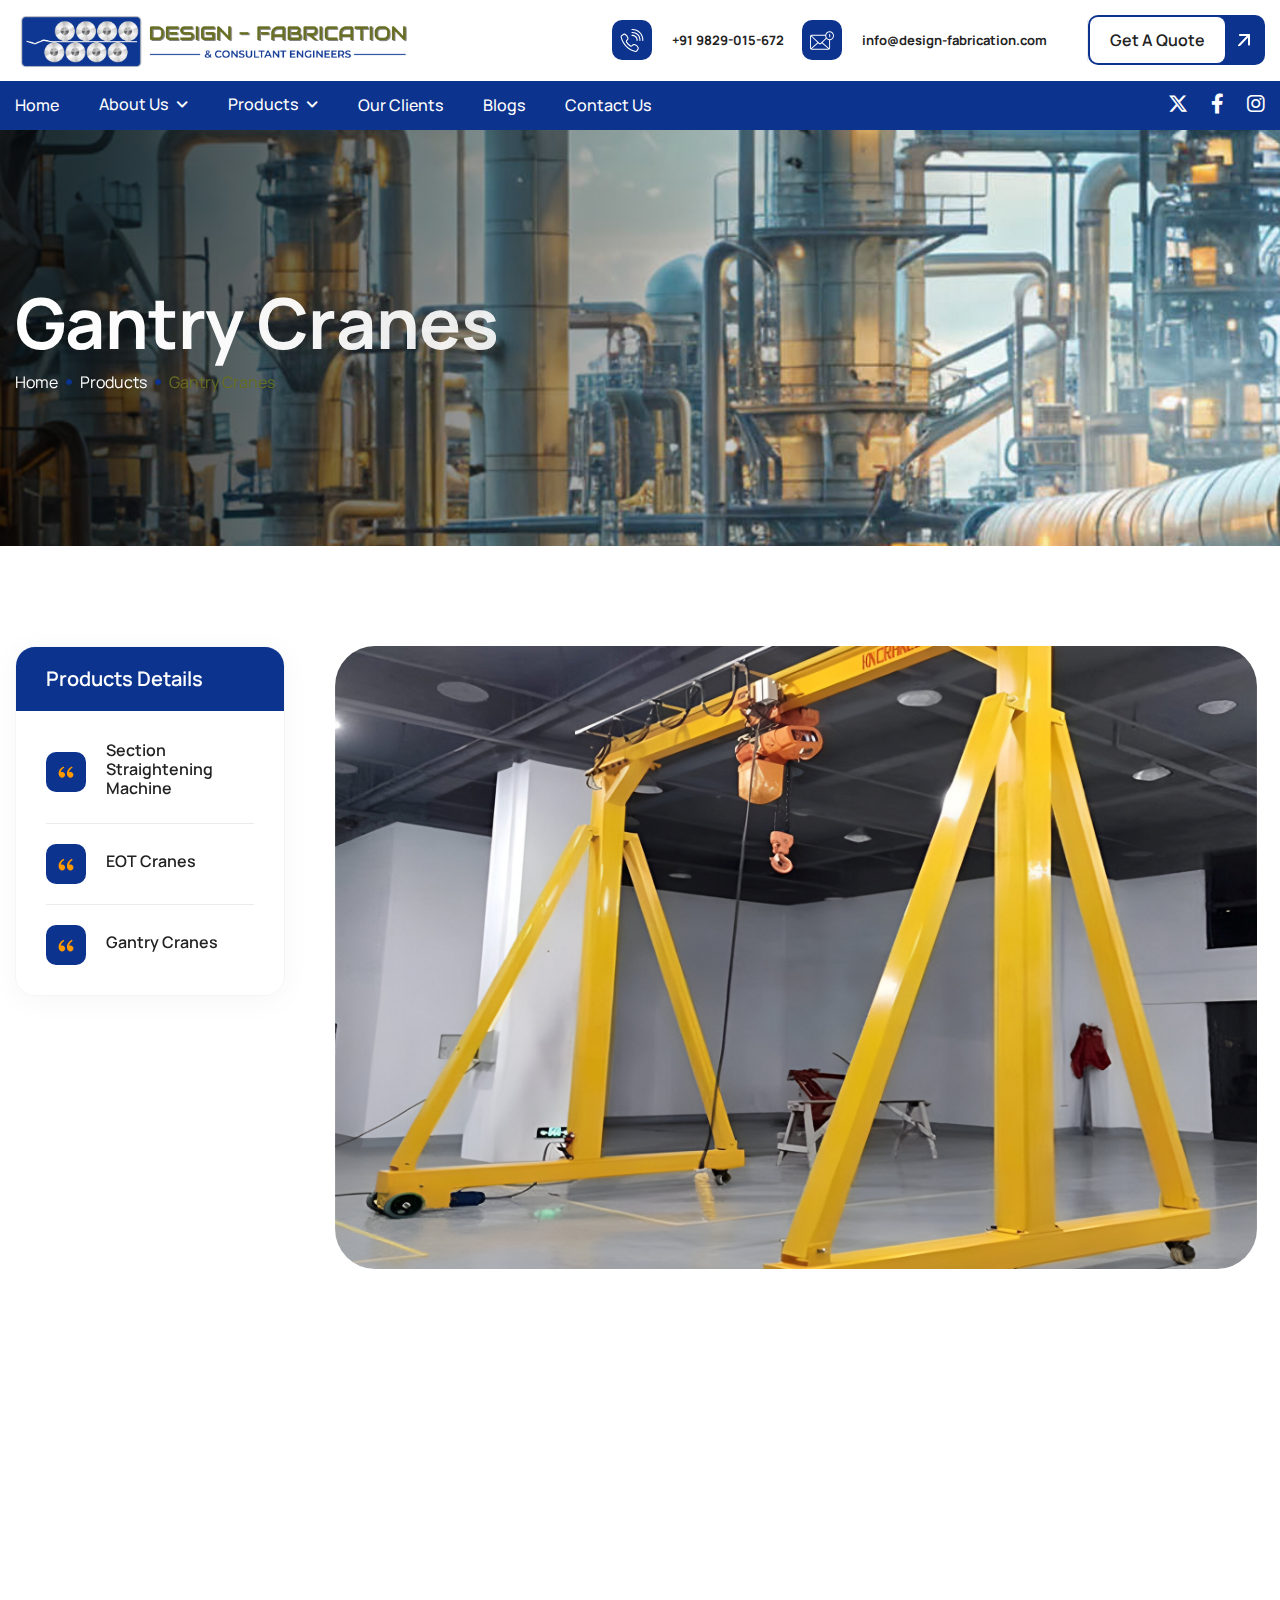
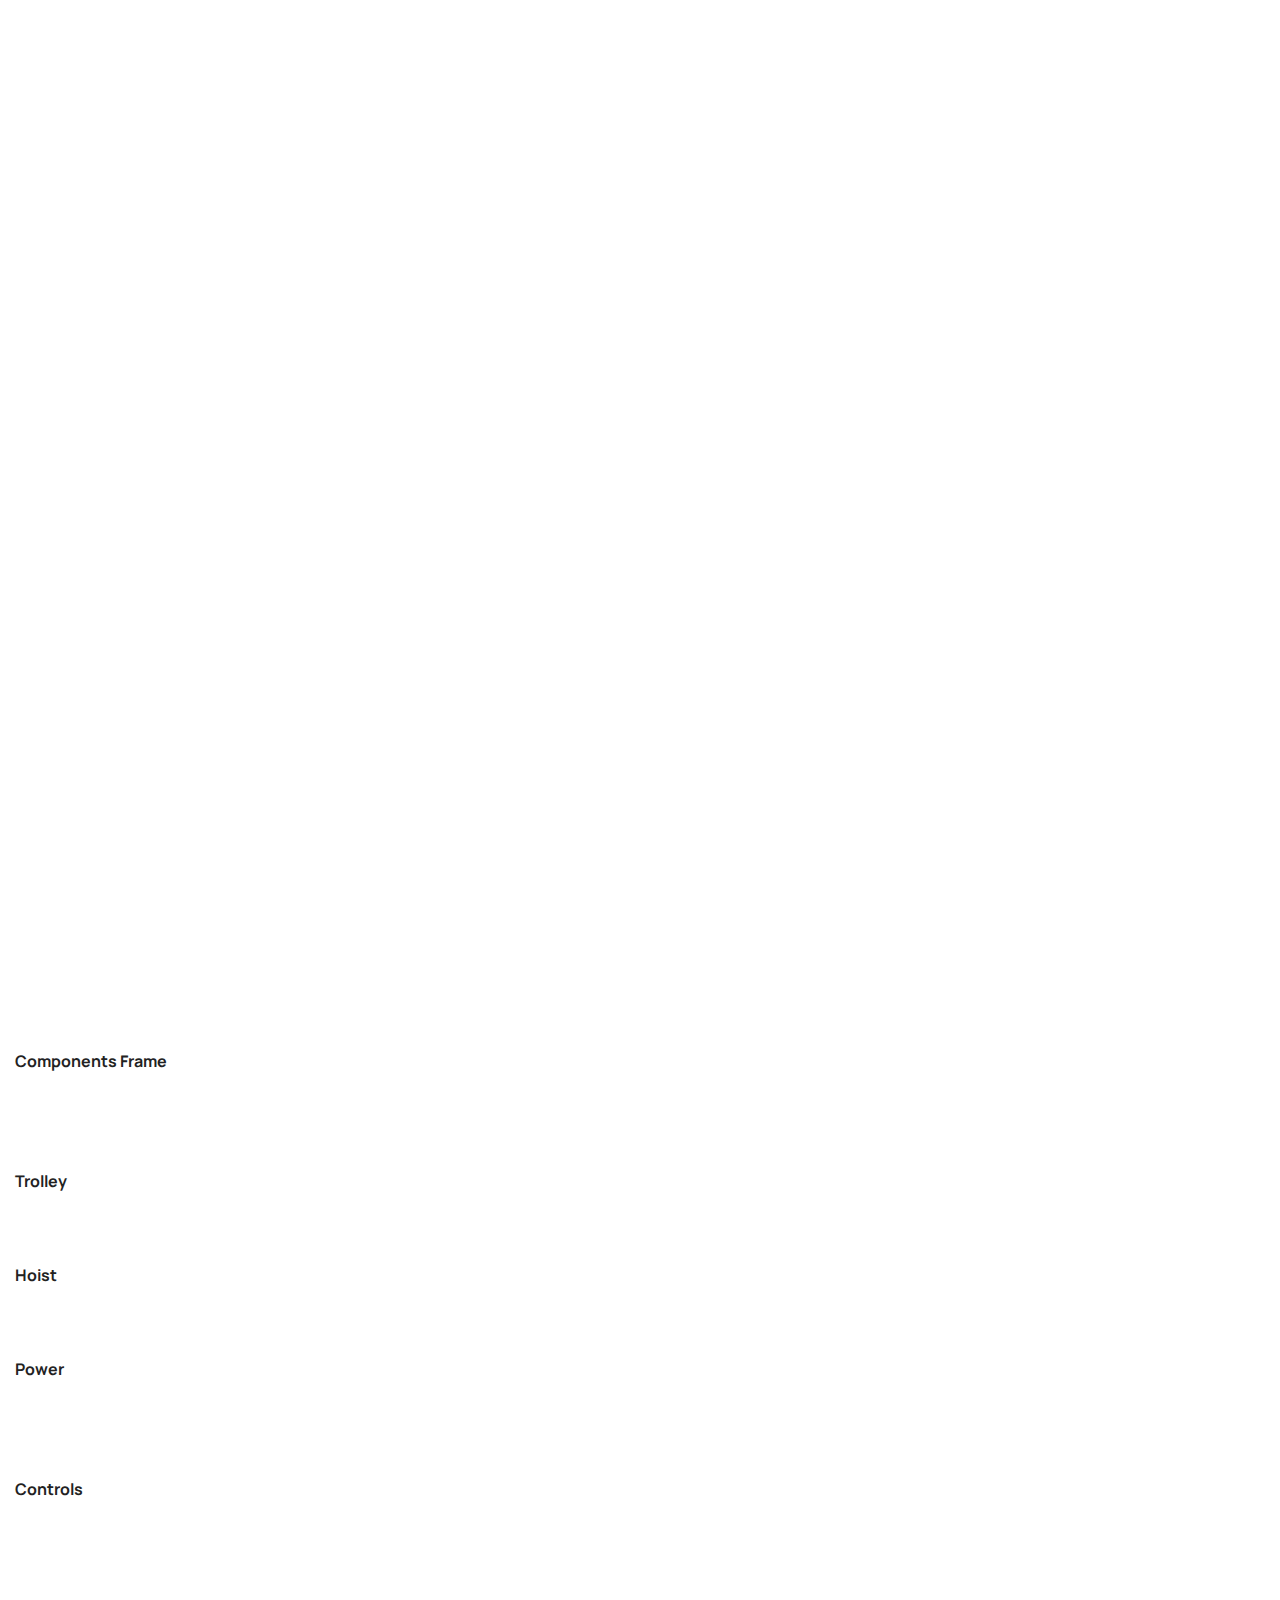
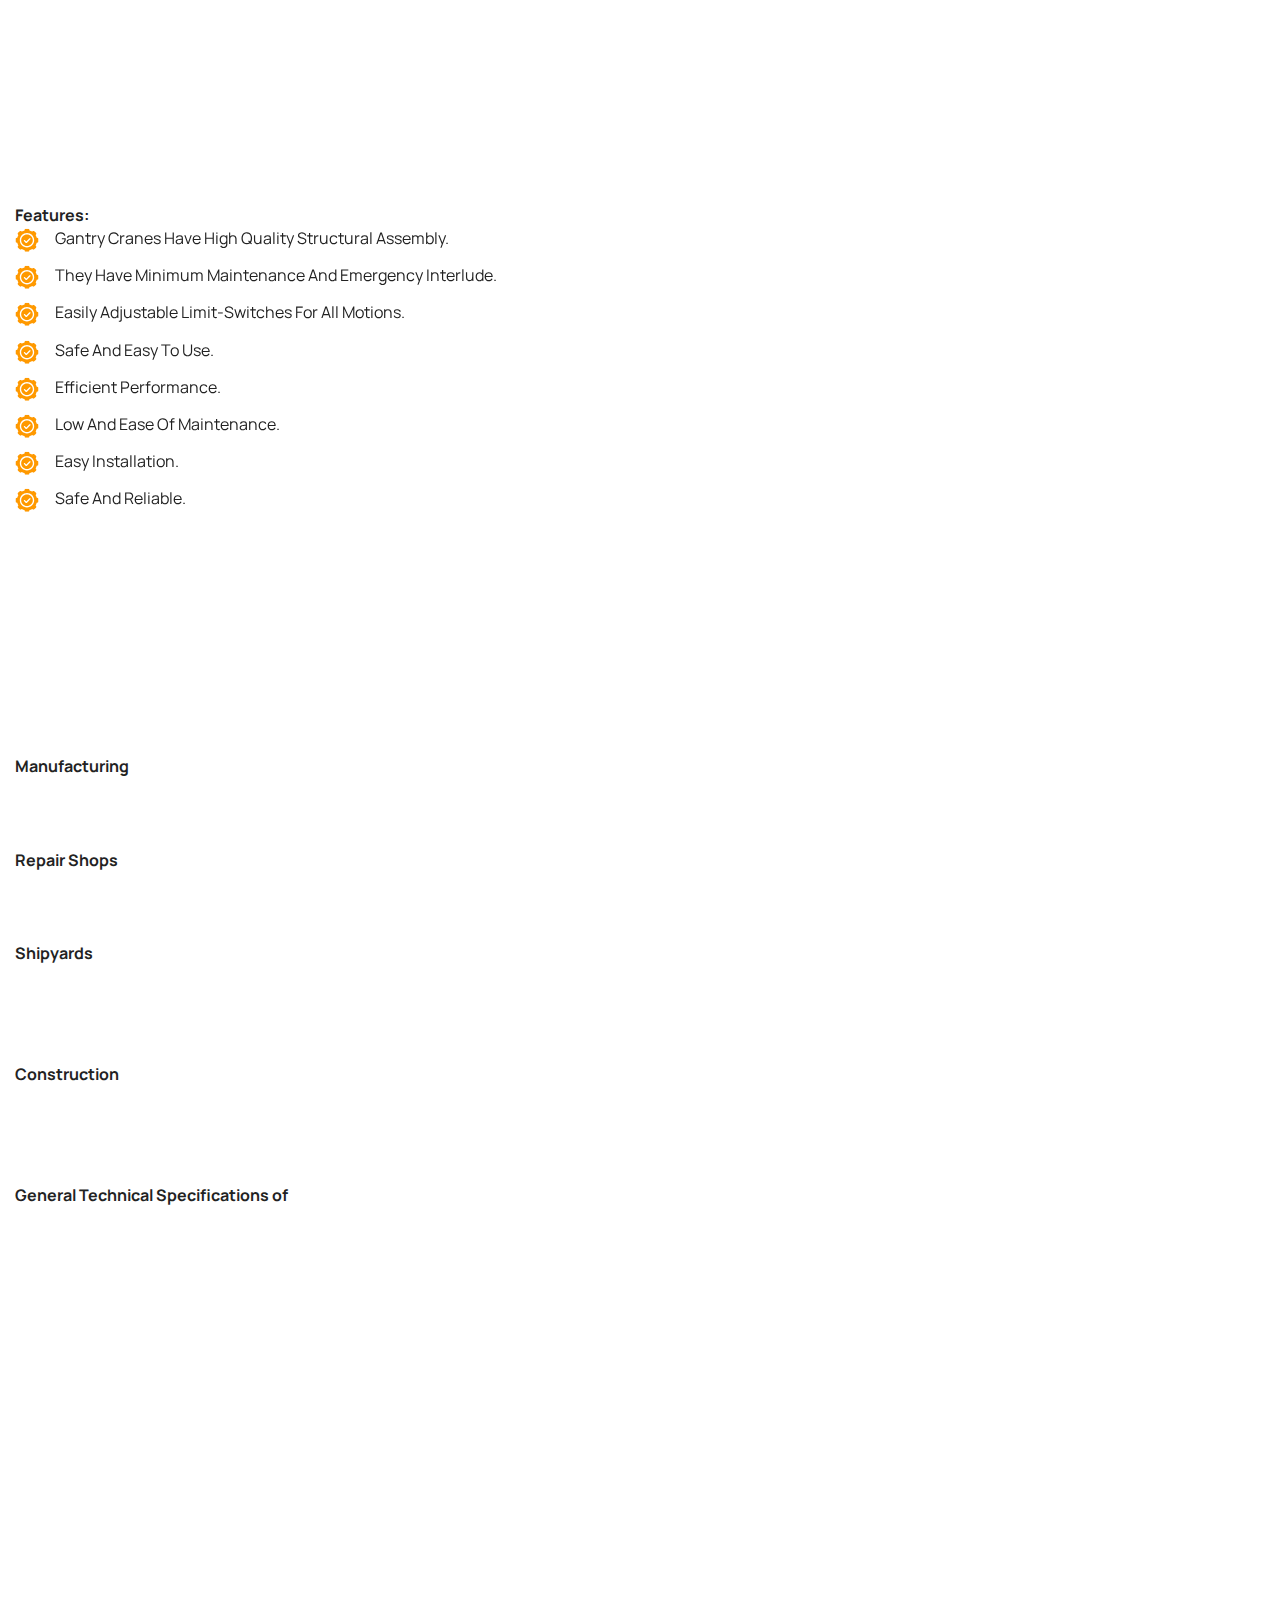
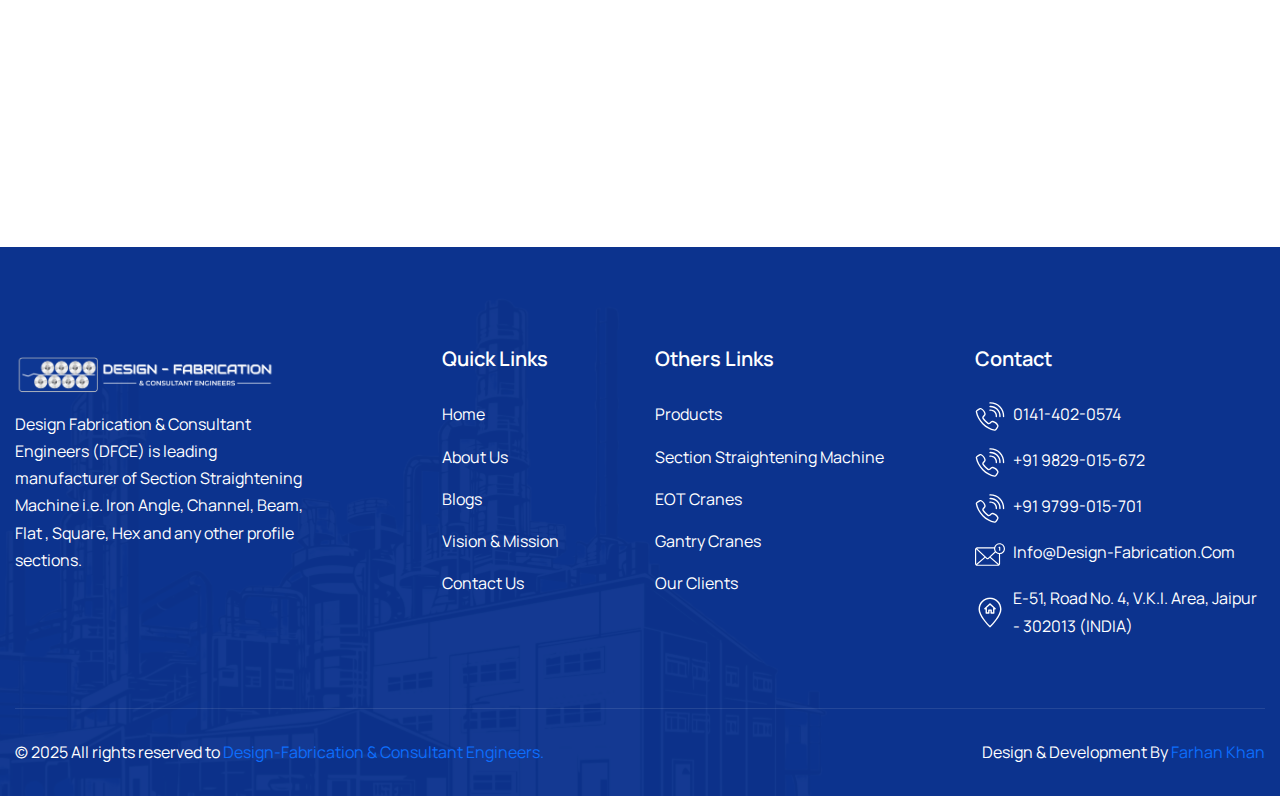
<file: gantry-cranes.html>
<!DOCTYPE html>
<html lang="zxx">
   <head>
      <meta charset="utf-8">
      <meta http-equiv="X-UA-Compatible" content="IE=edge">
      <meta name="viewport" content="width=device-width, initial-scale=1.0, maximum-scale=1">
      <title> Section Angle Channel straightening Machine Manufacturers Suppliers In Jaipur India</title>
      <meta name="description" content="Section Angle Channel Straightening Machine Manufacturer, Suppliers in India: Design Fabrication & Consultant Engineers Machine Tools, Jaipur India a leading manufacturer, suppliers, exporter of section straightening machine in India">
      <meta name="keywords" content="Design Fabrication, Straightening Machine, Straightening Machine in jaipur, Straightening Machine in India, Angle Straightening Machine," />
      <link rel="shortcut icon" type="image/x-icon" href="images/loader.png">
      <link rel="preconnect" href="https://fonts.googleapis.com/">
      <link rel="preconnect" href="https://fonts.gstatic.com/" crossorigin>
      <link href="https://fonts.googleapis.com/css2?family=Manrope:wght@200..800&amp;display=swap" rel="stylesheet">
      <link href="css/bootstrap.min.css" rel="stylesheet" media="screen">
      <link href="css/slicknav.min.css" rel="stylesheet">
      <link rel="stylesheet" href="css/swiper-bundle.min.css">
      <link href="css/all.css" rel="stylesheet" media="screen">
      <link href="css/animate.css" rel="stylesheet">
      <link rel="stylesheet" href="css/magnific-popup.css">
      <link rel="stylesheet" href="css/mousecursor.css">
      <link href="css/custom.css" rel="stylesheet" media="screen">
   </head>
   <body>
      <div class="preloader">
         <div class="loading-container">
            <div class="loading"></div>
            <div id="loading-icon">
               <img src="images/loader.png" alt="">
            </div>
         </div>
      </div>
      <div class="topbar">
         <div class="container">
            <div class="row align-items-center">
               <div class="col-lg-4">
                  <div class="site-logo">
                     <a href="index.html">
                        <img src="images/logo.png" alt="Logo">
                     </a>
                  </div>
               </div>
               <div class="col-lg-8 col-md-12 d-none d-md-block">
                  <div class="topbar-contact-info">
                     <ul>
                        <li>
                           <a href="tel:+919829015672">
                              <div class="icon-box">
                                 <img src="images/icon-phone.svg" alt="img">
                              </div>
                              <p>+91 9829-015-672</p>
                           </a>
                        </li>
                        <li>
                           <a href="mailto:info@design-fabrication.com">
                              <div class="icon-box">
                                 <img src="images/icon-mail.svg" alt="img">
                              </div>
                              <p>info@design-fabrication.com</p>
                           </a>
                        </li>
                     </ul>
                     <div class="topbar-qoute-btn">
                        <a href="contact.html" class="btn-default">
                           <span>Get a quote</span>
                        </a>
                     </div>
                  </div>
               </div>
            </div>
         </div>
      </div>
      <header class="main-header">
         <div class="header-sticky">
            <nav class="navbar navbar-expand-lg">
               <div class="container">
                  <a class="navbar-brand" href="index.html">
                     <img src="images/logo.png" alt="Logo">
                  </a>
                  <div class="collapse navbar-collapse main-menu">
                     <div class="nav-menu-wrapper">
                        <ul class="navbar-nav mr-auto" id="menu">
                           <li class="nav-item">
                              <a class="nav-link" href="index.html">Home</a>
                           </li>
                           <li class="nav-item submenu">
                              <a class="nav-link" href="#.">About Us</a>
                              <ul>
                                 <li class="nav-item">
                                    <a class="nav-link" href="about.html">Company Overview</a>
                                 </li>
                                 <li class="nav-item">
                                    <a class="nav-link" href="vision-and-mission.html">Vision & Mission</a>
                                 </li>
                              </ul>
                           </li>
                           <li class="nav-item submenu">
                              <a class="nav-link" href="products.html">Products</a>
                              <ul>
                                 <li class="nav-item">
                                    <a class="nav-link" href="section-straightening-machine.html">Section Straightening Machine</a>
                                 </li>
                                 <li class="nav-item">
                                    <a class="nav-link" href="EOT-cranes.html">EOT Cranes</a>
                                 </li>
                                 <li class="nav-item">
                                    <a class="nav-link" href="gantry-cranes.html">Gantry Cranes</a>
                                 </li>
                              </ul>
                           </li>
                           <li class="nav-item">
                              <a class="nav-link" href="our-clients.html">Our Clients</a>
                           </li>
                           <li class="nav-item">
                              <a class="nav-link" href="blogs.html">Blogs</a>
                           </li>
                           <li class="nav-item">
                              <a class="nav-link" href="contact.html">Contact Us</a>
                           </li>
                        </ul>
                     </div>
                     <div class="header-social-box d-inline-flex">
                        <div class="header-social-links">
                           <ul>
                              <li>
                                 <a href="#">
                                    <i class="fa-brands fa-x-twitter"></i>
                                 </a>
                              </li>
                              <li>
                                 <a href="#">
                                    <i class="fa-brands fa-facebook-f"></i>
                                 </a>
                              </li>
                              <li>
                                 <a href="#">
                                    <i class="fa-brands fa-instagram"></i>
                                 </a>
                              </li>
                           </ul>
                        </div>
                     </div>
                  </div>
                  <div class="navbar-toggle"></div>
               </div>
            </nav>
            <div class="responsive-menu"></div>
         </div>
      </header>
   <div class="page-header parallaxie">
      <div class="container">
         <div class="row align-items-center">
            <div class="col-lg-12">
               <div class="page-header-box">
                  <h1 class="text-anime-style-2" data-cursor="-opaque"><span>Gantry Cranes</span></h1>
                  <nav class="wow fadeInUp">
                            <ol class="breadcrumb">
                        <li class="breadcrumb-item"><a href="index.html">Home</a></li>
                        <li class="breadcrumb-item"><a href="project.html">products</a></li>
                        <li class="breadcrumb-item active" aria-current="page">Gantry Cranes</li>
                     </ol>
                  </nav>
               </div>
            </div>
         </div>
      </div>
   </div>
    <div class="page-project-single">
        <div class="container">
            <div class="row">
                <div class="col-lg-3">
                    <div class="project-sidebar">
                        <div class="project-detail-box">
                            <div class="project-detail-title">
                                <h3>Products details</h3>
                            </div>
                            <div class="project-detail-list">
                                <div class="project-detail-item">
                                    <a href="section-straightening-machine.html" class="d-inline-flex align-items-center">
                                       <div class="icon-box">
                                           <img src="images/icon-blockquote.svg" alt="">
                                       </div>
                                       <div class="project-detail-content">
                                           <h3>Section Straightening Machine</h3>
                                       </div>
                                    </a>
                                </div>
                                <div class="project-detail-item">
                                    <a href="EOT-cranes.html" class="d-inline-flex align-items-center">
                                       <div class="icon-box">
                                           <img src="images/icon-blockquote.svg" alt="">
                                       </div>
                                       <div class="project-detail-content">
                                           <h3>EOT Cranes</h3>
                                       </div>
                                    </a>
                                </div>
                                <div class="project-detail-item">
                                    <a href="gantry-cranes.html" class="d-inline-flex align-items-center">
                                       <div class="icon-box">
                                           <img src="images/icon-blockquote.svg" alt="">
                                       </div>
                                       <div class="project-detail-content">
                                           <h3>Gantry Cranes</h3>
                                       </div>
                                    </a>
                                </div>
                            </div>
                        </div>
                        <div class="sidebar-cta-box wow fadeInUp" data-wow-delay="0.25s">
                            <img src="images/products-gantry-crane-02.jpg" alt="">
                        </div>
                    </div>
                </div>
                <div class="col-lg-9">
                    <div class="project-single-content">
                        <div class="project-single-image">
                            <figure class="image-anime reveal">
                                <img src="images/products-gantry-crane-01.jpg" alt="gantry-crane">
                            </figure>
                        </div>
                    </div>
                </div>
                <div class="col-lg-9">
                        <div class="project-entry">
                            <div class="project-info">
                                <h2 class="text-anime-style-2"><span>Gantry Cranes</span></h2>
                                <p class="wow fadeInUp" data-wow-delay="0.2s"><b class="text-theme-color">GANTRY CRANES</b> are ideal for outdoor applications where lifting facilities are provided without the cost of a building or any supporting steelworks . They are also suited to indoor applications where existing building structures are not suitable to take overhead cranes.</p>
                                <p class="wow fadeInUp" data-wow-delay="0.2s">These can be constructed with a cantilever to allow handling outside the rail centres. Typical applications for this type of crane include steel stock yards, loading areas, concrete industry and ship building.</p>
                            </div>
                            <div class="project-goal">
                              <h3 class="text-anime-style-2"><span>Technical Specifications</span></h3>
                                <ul class="wow fadeInUp" data-wow-delay="0.4s">
                                    <li><b class="text-theme-color">Safe Working Load :-</b> 1 Ton to 100 Tons</li>
                                    <li><b class="text-theme-color">Span :-</b> 6 m to more than 30 m</li>
                                    <li><b class="text-theme-color">Heights of Lift :-</b> As per Customer Application</li>
                                    <li><b class="text-theme-color">Class of Duty/Standards :-</b> Equivalent to M5, M7, M8 as per IS 3177 / IS: 807 Standards</li>
                                    <li><b class="text-theme-color">Speeds :-</b> Selected depending on client specifications / applications / shed dimensions</li>
                                    <li><b class="text-theme-color">Crane Control :-</b> From floor through Pendant Push Buttons Open Cabin / Totally Enclosed Cabin (optional) Radio Control (optional)</li>
                                    <li><b class="text-theme-color">Drive System :-</b> Twin Drive with Squirrel Cage / Slip Ring Induction Motors, through totally enclosed, oil immersed, Helical Gear Box</li>
                                    <li><b class="text-theme-color">Motors :-</b> Crane Duty motors for Main Hoisting, Auxiliary Hoisting, Cross Travel and Long Travel. Insulation class F, degree of protection IP55, ambient temperature 45'C, 150 starts/stops per hour, duty S4, CDF 40%, Conforms to IS:325</li>
                                    <li><b class="text-theme-color">Brakes :-</b>   Electro Hydraulic Thrustors / Disc Brakes for all motions. DC/AC Electro Magnetic Brakes or additional brakes can be provided on request</li>
                                    <li><b class="text-theme-color">Power Supply System :-</b> To Hoist and Cross Travel through Trailing Cables or Drag Chain To Crane through Cable Reeling Drum or any alternate system</li>
                                </ul>

                                <h3 class="text-anime-style-2"><span>What are Gantry Cranes-</span></h3>
                                <p  class="wow fadeInUp" data-wow-delay="0.2s">A gantry crane is a crane built atop a gantry, which is a structure used to straddle an object or workspace. They can range from enormous full gantry cranes, capable of lifting some of the heaviest loads in the world, to small shop cranes, used for tasks such as lifting automobile engines out of vehicles. They are also called portal cranes, ‘Portal’ being the empty space straddled by the gantry.</p>
                                <p  class="wow fadeInUp" data-wow-delay="0.2s">Full gantry cranes (where the load remains beneath the gantry structure, supported from a beam) are well suited to lifting massive objects such as vehicles’ engines, as the entire structure can resist the torque created by the load, and counterweights are usually not needed. They use a complex system of cables and attachments to support the massive loads undertaken by whole of gantry cranes.</p>
                                <p  class="wow fadeInUp" data-wow-delay="0.2s">Portable gantry cranes are used to lift and transport smaller items, usually less than 10 tonnes. They are widely used in the HVAC, machinery moving and high value industries. Some portable gantry cranes are equipped with an enclosed track, while others use an I-beam, or other extruded shapes, for the running surface.</p>

                                <h3 class="text-anime-style-2"><span>Gantry Cranes Suppliers in India-Knowing how manufacturing occurs?</span></h3>

                                <h6>Components Frame</h6>
                                <p  class="wow fadeInUp" data-wow-delay="0.2s">The structure of a gantry crane consists of its main girder or beam and its legs. The size, length, and number of beams varies depending on whether the gantry crane is light or heavy duty and the weight of the load. Considering the legs, one side is rigid while the other is flexible to reduce deadweight.</p>

                                <h6>Trolley</h6>
                                <p  class="wow fadeInUp" data-wow-delay="0.2s">The trolley moves the hoist horizontally along the girder of the crane and may be attached to the top or the underside. The three types of trolleys are low, normal headroom, and double girder.</p>

                                <h6>Hoist</h6>
                                <p  class="wow fadeInUp" data-wow-delay="0.2s">The hoist on a gantry crane is a form of winch mounted on the trolley to lift and lower the load along a vertical plane, and it moves back and forth with the movement of the trolley.</p>

                                <h6>Power</h6>
                                <p  class="wow fadeInUp" data-wow-delay="0.2s">A festoon is the form of wiring that delivers power to the trolley and hoist. The provided power comes from the busbar, or receiving station, to be distributed to the bridge panel to power the crane. Cables send the power from the panel to the hoist and bridge drives to run the hoist, trolley, and bridge.</p>

                                <h6>Controls</h6>
                                <p  class="wow fadeInUp" data-wow-delay="0.2s">The controls of a gantry crane provide the operator direct access and control of the cranes’ movements and the hoist. There are many varieties of crane control methods, ranging from wired or remote control for a small sized gantry crane to cabins and booths where the operator rides on the crane or sits in a location to observe crane movement.</p>

                                <h3 class="text-anime-style-2"><span>Gantry Cranes by Design Fabrications-</span></h3>
                                <p  class="wow fadeInUp" data-wow-delay="0.2s">Design Fabrications are involved in manufacturing and supplying high quality range of Gantry Cranes which are used for moving loads in different directions such as up, down, right and left conveniently. These machines are widely recognised for qualities like high performance and optimum quality and stability. The machines are manufactured using premium quality basic raw materials which is procured from trustworthy vendors of the industry. Further, these Gantry Cranes are available in various standard and tailored specifications which are offered at the most reasonable prices.</p>

                                <h6>Features:</h6>
                                <ul>
                                   <li>Gantry cranes have high quality structural assembly.</li>
                                   <li>They have minimum maintenance and emergency interlude.</li>
                                   <li>Easily adjustable limit-switches for all motions.</li>
                                   <li>Safe and easy to use.</li>
                                   <li>Efficient performance.</li>
                                   <li>Low and Ease of Maintenance.</li>
                                   <li>Easy installation.</li>
                                   <li>Safe and reliable.</li>
                                </ul>

                                <p  class="wow fadeInUp" data-wow-delay="0.2s"><b class="text-theme-color">GANTRY CRANES</b> are most suited for outdoor applications where lifting facilities are provided without the cost of a building or any supporting steelworks. They are also required for indoor applications where existing building structures are not suitable to take overhead cranes.</p>
                                <p  class="wow fadeInUp" data-wow-delay="0.2s">These can be constructed with a cantilever to allow handling outside the rail centres. Wide and specialised applications for this type of crane include steel stock yards, loading areas, concrete industry and ship building.</p>

                                <h3 class="text-anime-style-2"><span>Uses of Gantry Cranes</span></h3>

                                <h6>Manufacturing</h6>
                                <p  class="wow fadeInUp" data-wow-delay="0.2s">Gantry cranes are widely used in industrial manufacturing to lift and move materials, supplies, and products. All varieties of gantry cranes are a necessary part of the auto, steel, and aircraft industries due to the kind of their production processes.</p>

                                <h6>Repair Shops</h6>
                                <p  class="wow fadeInUp" data-wow-delay="0.2s">In small engine repair shops, the engines to be repaired have to be lifted and positioned so that the technician can view all parts of the engine.</p>

                                <h6>Shipyards</h6>
                                <p  class="wow fadeInUp" data-wow-delay="0.2s">The area where large heavy-duty cranes are used the most is shipyards; they are used to move extremely heavy loads and ship parts. The demands of shipyard applications require to make use of different kinds of heavy-duty gantry cranes for ship building, repair, unloading, and material movement.</p>

                                <h6>Construction</h6>
                                <p  class="wow fadeInUp" data-wow-delay="0.2s">Another industry that relies on gantry cranes for their mobility and load capacity is construction. In the construction industry, crews move in to build a structure, then rapidly move out when the job is done. This type of instant in and out requires tools that can be used to fulfil the needs of the application but are capable of being torn down and removed.</p>

                                <h6>General Technical Specifications of</h6>

                                <h3 class="text-anime-style-2"><span>Gantry Cranes Manufacturers in India</span></h3>
                                <ul class="wow fadeInUp" data-wow-delay="0.4s">
                                    <li><b class="text-theme-color">Span :-</b> 1 Ton to 100 Tons</li>
                                    <li><b class="text-theme-color">Heights of Lift- :-</b> 6 m to more than 30 m.</li>
                                    <li><b class="text-theme-color">Class of Duty/Standards- :-</b> As per Customer Applications.</li>
                                    <li><b class="text-theme-color">Speeds- :-</b> Equivalent to M5, M7, M8 as per IS 3177 / IS: 807 standards.</li>
                                    <li><b class="text-theme-color">Crane Control- :-</b> Selected depending on client specifications / applications / shed dimensions.</li>
                                    <li><b class="text-theme-color">Drive System- :-</b> Twin Drive with Squirrel Cage / Slip Ring Induction Motors, through totally enclosed, oil immersed, Helical Gear Box.</li>
                                    <li><b class="text-theme-color">Motors- :-</b> Crane Duty motors for Main Hoisting, Auxiliary Hoisting, Cross Travel and Long Travel. Insulation class F, degree of protection IP55, ambient temperature 45'C, 150 starts/stops per hour, duty S4, CDF 40%, Conforms to IS:325.</li>
                                    <li><b class="text-theme-color">Brakes- :-</b> Electro Hydraulic Thrustors / Disc Brakes for all motions. DC/AC Electro Magnetic Brakes or additional brakes can be provided on request.</li>
                                    <li><b class="text-theme-color">Power Supply System- :-</b> To Hoist and Cross Travel through Trailing Cables or Drag Chain to Crane through Cable Reeling Drum or any alternate system.</li>
                                </ul>
                            </div>
                        </div>
                </div>
            </div>
        </div>
    </div>
      <footer class="main-footer">
         <div class="container">
            <div class="row">
               <div class="col-lg-4">
                  <div class="about-footer">
                     <div class="footer-logo">
                        <img src="images/footer-logo.png" alt="img">
                     </div>
                     <div class="about-footer-content">
                        <p>Design Fabrication & Consultant Engineers (DFCE) is leading manufacturer of Section Straightening Machine i.e. Iron Angle, Channel, Beam, Flat , Square, Hex and any other profile sections. </p>
                     </div>
                  </div>
               </div>
               <div class="col-lg-2">
                  <div class="footer-links">
                     <h3>quick links</h3>
                     <ul>
                        <li>
                           <a href="index.html">Home</a>
                        </li>
                        <li>
                           <a href="about.html">about us</a>
                        </li>
                        <li>
                           <a href="blogs.html">Blogs</a>
                        </li>
                        <li>
                           <a href="vision-and-mission.html">Vision & Mission</a>
                        </li>
                        <li>
                           <a href="contact.html">Contact Us</a>
                        </li>
                     </ul>
                  </div>
               </div>
               <div class="col-lg-3">
                  <div class="footer-links">
                     <h3>Others Links</h3>
                     <ul>
                        <li>
                           <a href="products.html">Products</a>
                        </li>
                        <li>
                           <a href="section-straightening-machine.html">Section Straightening Machine</a>
                        </li>
                        <li>
                           <a href="EOT-cranes.html">EOT Cranes</a>
                        </li>
                        <li>
                           <a href="gantry-cranes.html">Gantry Cranes</a>
                        </li>
                        <li>
                           <a href="our-clients.html">Our Clients</a>
                        </li>
                     </ul>
                  </div>
               </div>
               <div class="col-lg-3 col-md-4 col-12">
                  <div class="footer-links">
                     <h3>Contact</h3>
                     <ul>
                        <li class="d-inline-flex gap-2"><img src="images/icon-phone.svg" alt="img"> <a href="tel:01414020574"> 0141-402-0574</a></li>
                        <li class="d-inline-flex gap-2"><img src="images/icon-phone.svg" alt="img"> <a href="tel:+919829015672">+91 9829-015-672</a></li>
                        <li class="d-inline-flex gap-2"><img src="images/icon-phone.svg" alt="img"> <a href="tel:+919799015701">+91 9799-015-701</a></li>
                        <li class="d-inline-flex gap-2"><img src="images/icon-mail.svg" alt="img"> <a href="mailto:info@design-fabrication.com">info@design-fabrication.com</a></li>
                        <li class="d-inline-flex gap-2"><img src="images/icon-location.svg" alt="img"> E-51, Road No. 4, V.K.I. Area, Jaipur - 302013 (INDIA)</li>
                     </ul>
                  </div>
               </div>
            </div>
            <div class="footer-copyright">
               <div class="row align-items-center">
                  <div class="col-lg-6">
                     <div class="footer-copyright-text text-center text-md-start">
                        <p>© 2025 All rights reserved to <a href="index.html">Design-Fabrication & Consultant Engineers.</a></p>
                     </div>
                  </div>
                  <div class="col-lg-6">
                     <div class="footer-copyright-text text-center text-md-end">
                        <p>Design & Development By <a href="https://github.com/realfarhan01" target="_target">Farhan Khan</a></p>
                     </div>
                  </div>
               </div>
            </div>
         </div>
      </footer>
      <script src="js/jquery-3.7.1.min.js"></script>
      <script src="js/bootstrap.min.js"></script>
      <script src="js/validator.min.js"></script>
      <script src="js/jquery.slicknav.js"></script>
      <script src="js/swiper-bundle.min.js"></script>
      <script src="js/jquery.waypoints.min.js"></script>
      <script src="js/jquery.counterup.min.js"></script>
      <script src="js/isotope.min.js"></script>
      <script src="js/jquery.magnific-popup.min.js"></script>
      <script src="js/SmoothScroll.js"></script>
      <script src="js/parallaxie.js"></script>
      <script src="js/gsap.min.js"></script>
      <script src="js/magiccursor.js"></script>
      <script src="js/SplitText.js"></script>
      <script src="js/ScrollTrigger.min.js"></script>
      <script src="js/jquery.mb.YTPlayer.min.js"></script>
      <script src="js/wow.js"></script>
      <script src="js/function.js"></script>
   </body>
</html>
</file>
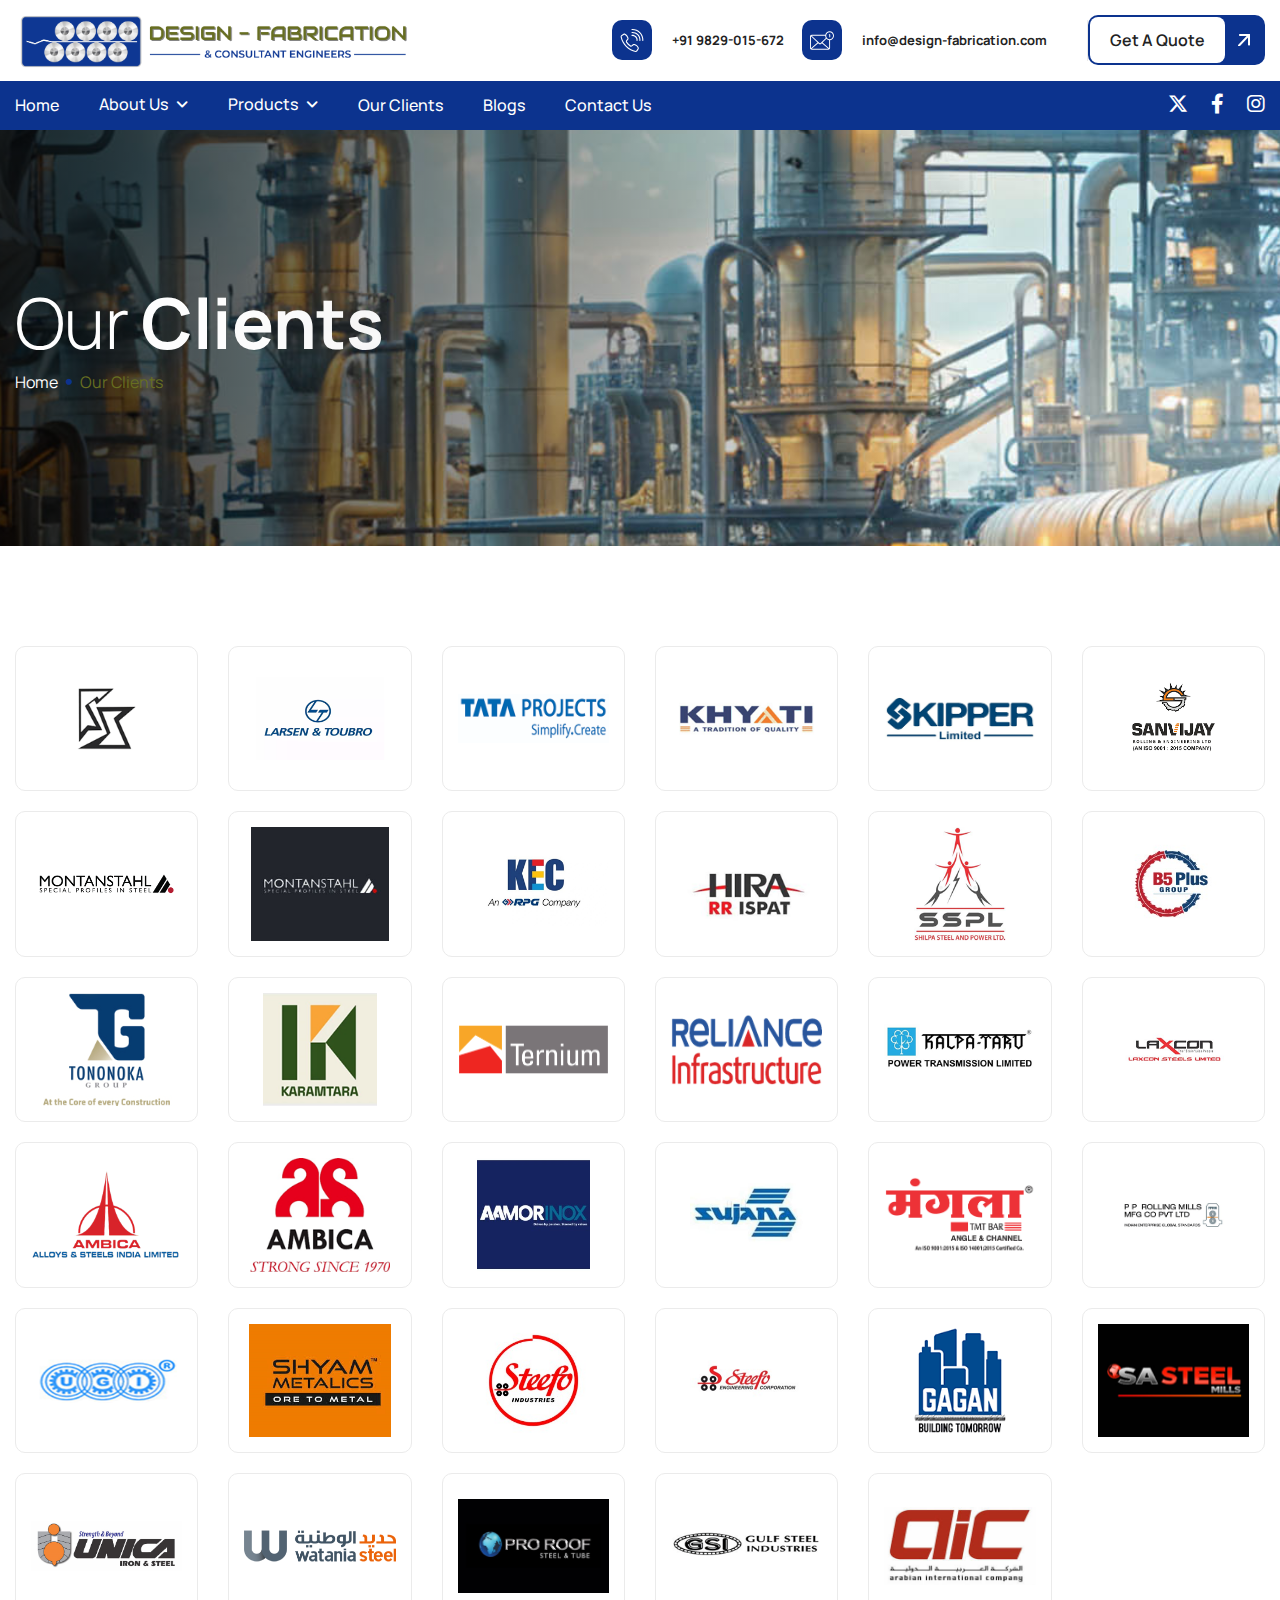
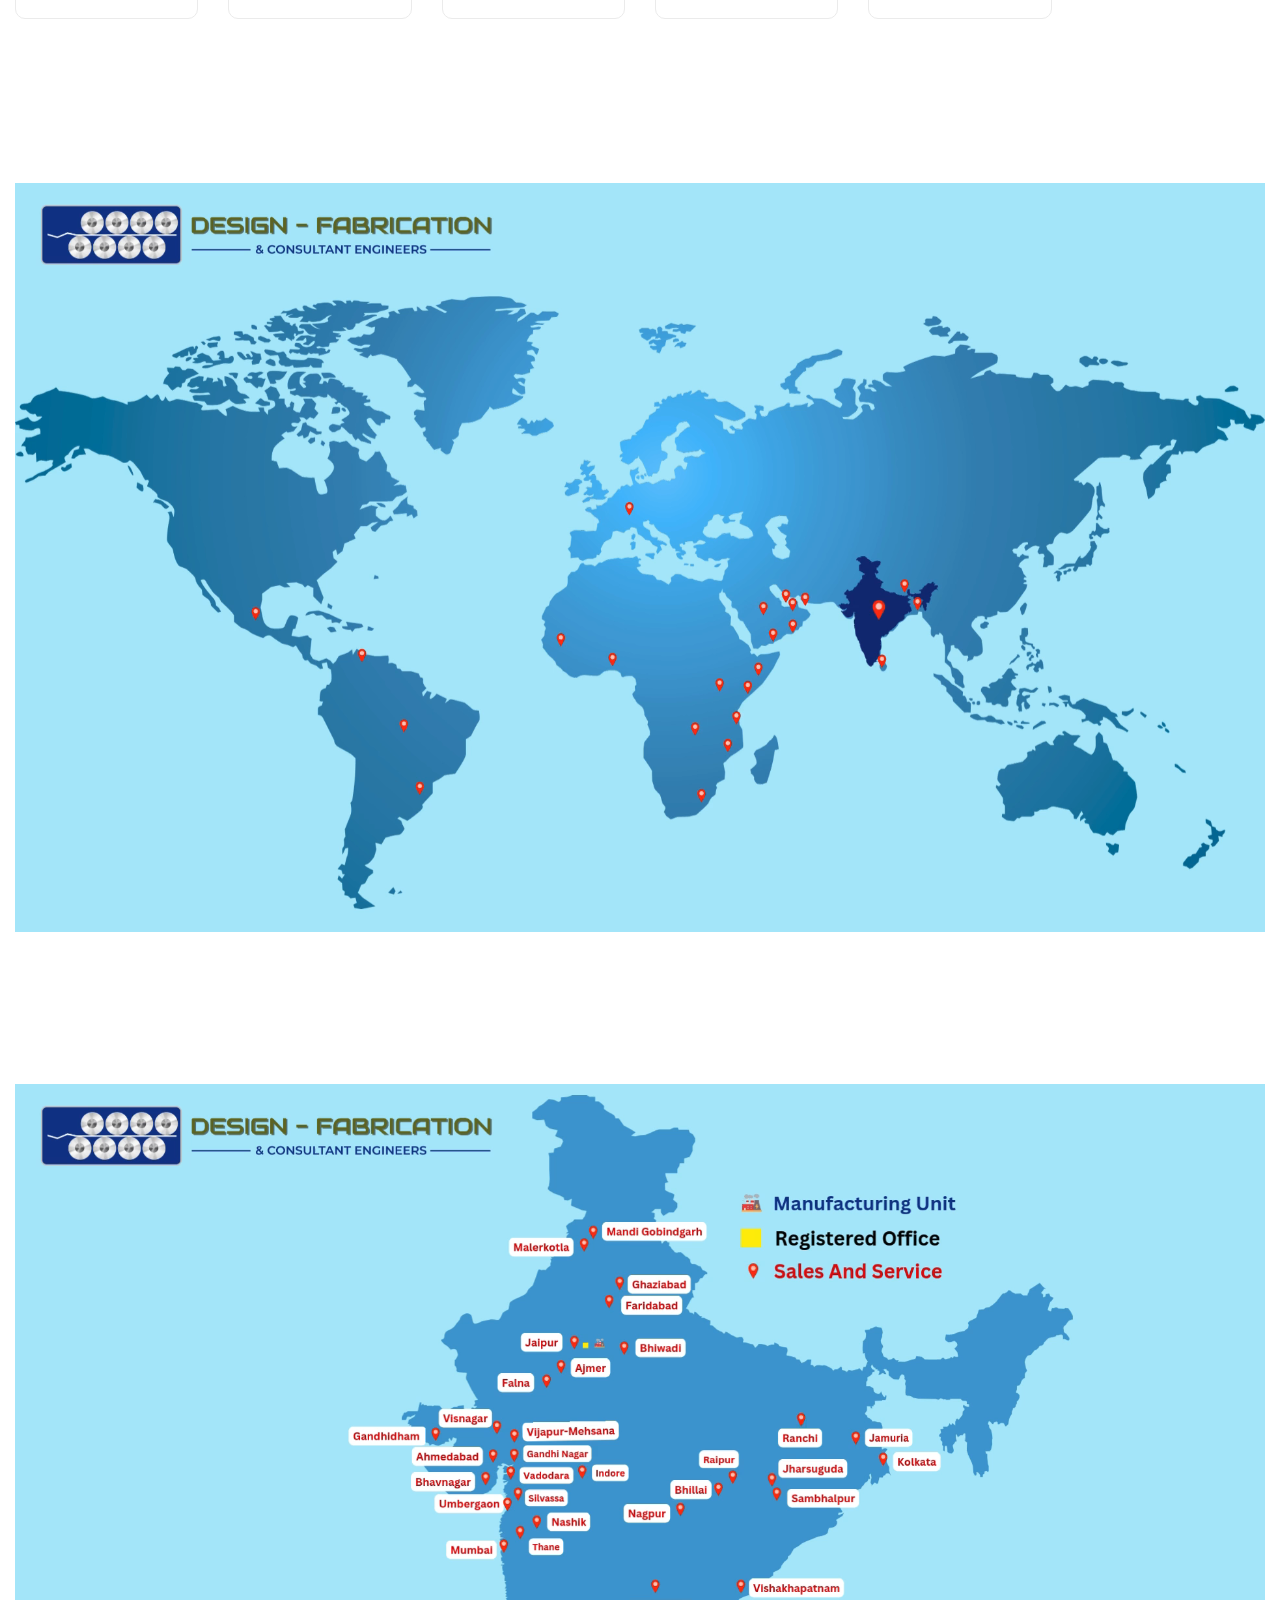
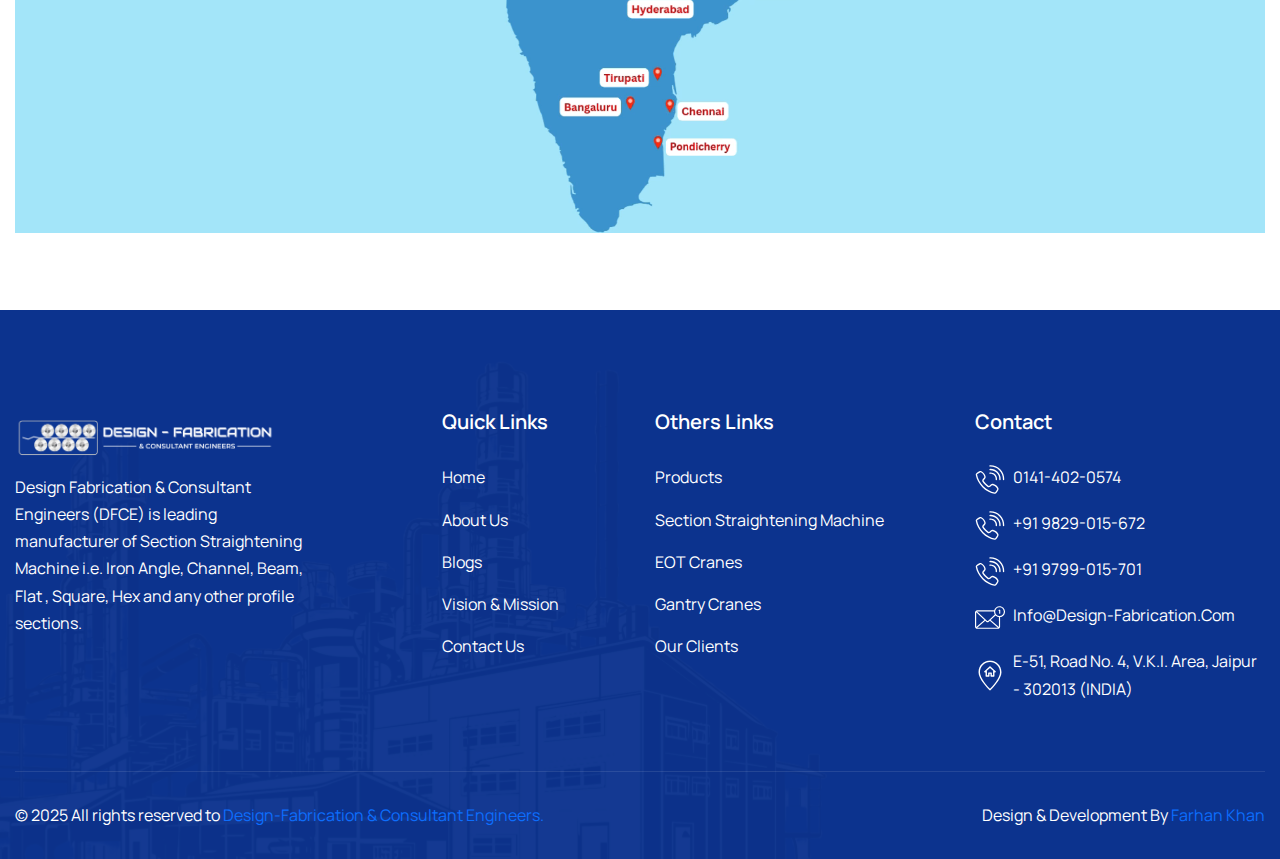
<file: our-clients.html>
<!DOCTYPE html>
<html lang="zxx">
   <head>
      <meta charset="utf-8">
      <meta http-equiv="X-UA-Compatible" content="IE=edge">
      <meta name="viewport" content="width=device-width, initial-scale=1.0, maximum-scale=1">
      <title> Section Angle Channel straightening Machine Manufacturers Suppliers In Jaipur India</title>
      <meta name="description" content="Section Angle Channel Straightening Machine Manufacturer, Suppliers in India: Design Fabrication & Consultant Engineers Machine Tools, Jaipur India a leading manufacturer, suppliers, exporter of section straightening machine in India">
      <meta name="keywords" content="Design Fabrication, Straightening Machine, Straightening Machine in jaipur, Straightening Machine in India, Angle Straightening Machine," />
      <link rel="shortcut icon" type="image/x-icon" href="images/loader.png">
      <link rel="preconnect" href="https://fonts.googleapis.com/">
      <link rel="preconnect" href="https://fonts.gstatic.com/" crossorigin>
      <link href="https://fonts.googleapis.com/css2?family=Manrope:wght@200..800&amp;display=swap" rel="stylesheet">
      <link href="css/bootstrap.min.css" rel="stylesheet" media="screen">
      <link href="css/slicknav.min.css" rel="stylesheet">
      <link rel="stylesheet" href="css/swiper-bundle.min.css">
      <link href="css/all.css" rel="stylesheet" media="screen">
      <link href="css/animate.css" rel="stylesheet">
      <link rel="stylesheet" href="css/magnific-popup.css">
      <link rel="stylesheet" href="css/mousecursor.css">
      <link href="css/custom.css" rel="stylesheet" media="screen">
   </head>
   <body>
      <div class="preloader">
         <div class="loading-container">
            <div class="loading"></div>
            <div id="loading-icon">
               <img src="images/loader.png" alt="">
            </div>
         </div>
      </div>
      <div class="topbar">
         <div class="container">
            <div class="row align-items-center">
               <div class="col-lg-4">
                  <div class="site-logo">
                     <a href="index.html">
                        <img src="images/logo.png" alt="Logo">
                     </a>
                  </div>
               </div>
               <div class="col-lg-8 col-md-12 d-none d-md-block">
                  <div class="topbar-contact-info">
                     <ul>
                        <li>
                           <a href="tel:+919829015672">
                              <div class="icon-box">
                                 <img src="images/icon-phone.svg" alt="img">
                              </div>
                              <p>+91 9829-015-672</p>
                           </a>
                        </li>
                        <li>
                           <a href="mailto:info@design-fabrication.com">
                              <div class="icon-box">
                                 <img src="images/icon-mail.svg" alt="img">
                              </div>
                              <p>info@design-fabrication.com</p>
                           </a>
                        </li>
                     </ul>
                     <div class="topbar-qoute-btn">
                        <a href="contact.html" class="btn-default">
                           <span>Get a quote</span>
                        </a>
                     </div>
                  </div>
               </div>
            </div>
         </div>
      </div>
      <header class="main-header">
         <div class="header-sticky">
            <nav class="navbar navbar-expand-lg">
               <div class="container">
                  <a class="navbar-brand" href="index.html">
                     <img src="images/logo.png" alt="Logo">
                  </a>
                  <div class="collapse navbar-collapse main-menu">
                     <div class="nav-menu-wrapper">
                        <ul class="navbar-nav mr-auto" id="menu">
                           <li class="nav-item">
                              <a class="nav-link" href="index.html">Home</a>
                           </li>
                           <li class="nav-item submenu">
                              <a class="nav-link" href="#.">About Us</a>
                              <ul>
                                 <li class="nav-item">
                                    <a class="nav-link" href="about.html">Company Overview</a>
                                 </li>
                                 <li class="nav-item">
                                    <a class="nav-link" href="vision-and-mission.html">Vision & Mission</a>
                                 </li>
                              </ul>
                           </li>
                           <li class="nav-item submenu">
                              <a class="nav-link" href="products.html">Products</a>
                              <ul>
                                 <li class="nav-item">
                                    <a class="nav-link" href="section-straightening-machine.html">Section Straightening Machine</a>
                                 </li>
                                 <li class="nav-item">
                                    <a class="nav-link" href="EOT-cranes.html">EOT Cranes</a>
                                 </li>
                                 <li class="nav-item">
                                    <a class="nav-link" href="gantry-cranes.html">Gantry Cranes</a>
                                 </li>
                              </ul>
                           </li>
                           <li class="nav-item">
                              <a class="nav-link" href="our-clients.html">Our Clients</a>
                           </li>
                           <li class="nav-item">
                              <a class="nav-link" href="blogs.html">Blogs</a>
                           </li>
                           <li class="nav-item">
                              <a class="nav-link" href="contact.html">Contact Us</a>
                           </li>
                        </ul>
                     </div>
                     <div class="header-social-box d-inline-flex">
                        <div class="header-social-links">
                           <ul>
                              <li>
                                 <a href="#">
                                    <i class="fa-brands fa-x-twitter"></i>
                                 </a>
                              </li>
                              <li>
                                 <a href="#">
                                    <i class="fa-brands fa-facebook-f"></i>
                                 </a>
                              </li>
                              <li>
                                 <a href="#">
                                    <i class="fa-brands fa-instagram"></i>
                                 </a>
                              </li>
                           </ul>
                        </div>
                     </div>
                  </div>
                  <div class="navbar-toggle"></div>
               </div>
            </nav>
            <div class="responsive-menu"></div>
         </div>
      </header>
      <div class="page-header parallaxie">
         <div class="container">
            <div class="row align-items-center">
               <div class="col-lg-12">
                  <div class="page-header-box">
                     <h1 class="text-anime-style-2" data-cursor="-opaque">Our <span>Clients</span>
                     </h1>
                     <nav class="wow fadeInUp">
                        <ol class="breadcrumb">
                           <li class="breadcrumb-item">
                              <a href="index.html">home</a>
                           </li>
                           <li class="breadcrumb-item active" aria-current="page">our clients</li>
                        </ol>
                     </nav>
                  </div>
               </div>
            </div>
         </div>
      </div>
      <div class="page-services">
         <div class="container">
            <div class="row">
               <div class="col-lg-2 col-sm-6">
                  <div class="service-item">
                     <div class="icon-box m-0">
                        <img src="images/clients-01.png" alt="client-img" width="100%">
                     </div>
                  </div>
               </div>
               <div class="col-lg-2 col-sm-6">
                  <div class="service-item">
                     <div class="icon-box m-0">
                        <img src="images/clients-02.png" alt="client-img" width="100%">
                     </div>
                  </div>
               </div>
               <div class="col-lg-2 col-sm-6">
                  <div class="service-item">
                     <div class="icon-box m-0">
                        <img src="images/clients-03.png" alt="client-img" width="100%">
                     </div>
                  </div>
               </div>
               <div class="col-lg-2 col-sm-6">
                  <div class="service-item">
                     <div class="icon-box m-0">
                        <img src="images/clients-04.png" alt="client-img" width="100%">
                     </div>
                  </div>
               </div>
               <div class="col-lg-2 col-sm-6">
                  <div class="service-item">
                     <div class="icon-box m-0">
                        <img src="images/clients-05.png" alt="client-img" width="100%">
                     </div>
                  </div>
               </div>
               <div class="col-lg-2 col-sm-6">
                  <div class="service-item">
                     <div class="icon-box m-0">
                        <img src="images/clients-06.png" alt="client-img" width="100%">
                     </div>
                  </div>
               </div>
               <div class="col-lg-2 col-sm-6">
                  <div class="service-item">
                     <div class="icon-box m-0">
                        <img src="images/clients-07.png" alt="client-img" width="100%">
                     </div>
                  </div>
               </div>
               <div class="col-lg-2 col-sm-6">
                  <div class="service-item">
                     <div class="icon-box m-0">
                        <img src="images/clients-08.jpg" alt="client-img" width="100%">
                     </div>
                  </div>
               </div>
               <div class="col-lg-2 col-sm-6">
                  <div class="service-item">
                     <div class="icon-box m-0">
                        <img src="images/clients-09.png" alt="client-img" width="100%">
                     </div>
                  </div>
               </div>
               <div class="col-lg-2 col-sm-6">
                  <div class="service-item">
                     <div class="icon-box m-0">
                        <img src="images/clients-10.png" alt="client-img" width="100%">
                     </div>
                  </div>
               </div>
               <div class="col-lg-2 col-sm-6">
                  <div class="service-item">
                     <div class="icon-box m-0">
                        <img src="images/clients-11.png" alt="client-img" width="100%">
                     </div>
                  </div>
               </div>
               <div class="col-lg-2 col-sm-6">
                  <div class="service-item">
                     <div class="icon-box m-0">
                        <img src="images/clients-12.png" alt="client-img" width="100%">
                     </div>
                  </div>
               </div>
               <div class="col-lg-2 col-sm-6">
                  <div class="service-item">
                     <div class="icon-box m-0">
                        <img src="images/clients-13.png" alt="client-img" width="100%">
                     </div>
                  </div>
               </div>
               <div class="col-lg-2 col-sm-6">
                  <div class="service-item">
                     <div class="icon-box m-0">
                        <img src="images/clients-14.png" alt="client-img" width="100%">
                     </div>
                  </div>
               </div>
               <div class="col-lg-2 col-sm-6">
                  <div class="service-item">
                     <div class="icon-box m-0">
                        <img src="images/clients-15.png" alt="client-img" width="100%">
                     </div>
                  </div>
               </div>
               <div class="col-lg-2 col-sm-6">
                  <div class="service-item">
                     <div class="icon-box m-0">
                        <img src="images/clients-16.png" alt="client-img" width="100%">
                     </div>
                  </div>
               </div>
               <div class="col-lg-2 col-sm-6">
                  <div class="service-item">
                     <div class="icon-box m-0">
                        <img src="images/clients-17.png" alt="client-img" width="100%">
                     </div>
                  </div>
               </div>
               <div class="col-lg-2 col-sm-6">
                  <div class="service-item">
                     <div class="icon-box m-0">
                        <img src="images/clients-18.png" alt="client-img" width="100%">
                     </div>
                  </div>
               </div>
               <div class="col-lg-2 col-sm-6">
                  <div class="service-item">
                     <div class="icon-box m-0">
                        <img src="images/clients-19.png" alt="client-img" width="100%">
                     </div>
                  </div>
               </div>
               <div class="col-lg-2 col-sm-6">
                  <div class="service-item">
                     <div class="icon-box m-0">
                        <img src="images/clients-20.png" alt="client-img" width="100%">
                     </div>
                  </div>
               </div>
               <div class="col-lg-2 col-sm-6">
                  <div class="service-item">
                     <div class="icon-box m-0">
                        <img src="images/clients-21.png" alt="client-img" width="100%">
                     </div>
                  </div>
               </div>
               <div class="col-lg-2 col-sm-6">
                  <div class="service-item">
                     <div class="icon-box m-0">
                        <img src="images/clients-22.png" alt="client-img" width="100%">
                     </div>
                  </div>
               </div>
               <div class="col-lg-2 col-sm-6">
                  <div class="service-item">
                     <div class="icon-box m-0">
                        <img src="images/clients-23.png" alt="client-img" width="100%">
                     </div>
                  </div>
               </div>
               <div class="col-lg-2 col-sm-6">
                  <div class="service-item">
                     <div class="icon-box m-0">
                        <img src="images/clients-24.png" alt="client-img" width="100%">
                     </div>
                  </div>
               </div>
               <div class="col-lg-2 col-sm-6">
                  <div class="service-item">
                     <div class="icon-box m-0">
                        <img src="images/clients-25.png" alt="client-img" width="100%">
                     </div>
                  </div>
               </div>
               <div class="col-lg-2 col-sm-6">
                  <div class="service-item">
                     <div class="icon-box m-0">
                        <img src="images/clients-26.png" alt="client-img" width="100%">
                     </div>
                  </div>
               </div>
               <div class="col-lg-2 col-sm-6">
                  <div class="service-item">
                     <div class="icon-box m-0">
                        <img src="images/clients-27.png" alt="client-img" width="100%">
                     </div>
                  </div>
               </div>
               <div class="col-lg-2 col-sm-6">
                  <div class="service-item">
                     <div class="icon-box m-0">
                        <img src="images/clients-28.png" alt="client-img" width="100%">
                     </div>
                  </div>
               </div>
               <div class="col-lg-2 col-sm-6">
                  <div class="service-item">
                     <div class="icon-box m-0">
                        <img src="images/clients-29.png" alt="client-img" width="100%">
                     </div>
                  </div>
               </div>
               <div class="col-lg-2 col-sm-6">
                  <div class="service-item">
                     <div class="icon-box m-0">
                        <img src="images/clients-30.png" alt="client-img" width="100%">
                     </div>
                  </div>
               </div>
               <div class="col-lg-2 col-sm-6">
                  <div class="service-item">
                     <div class="icon-box m-0">
                        <img src="images/clients-31.png" alt="client-img" width="100%">
                     </div>
                  </div>
               </div>
               <div class="col-lg-2 col-sm-6">
                  <div class="service-item">
                     <div class="icon-box m-0">
                        <img src="images/clients-32.png" alt="client-img" width="100%">
                     </div>
                  </div>
               </div>
               <div class="col-lg-2 col-sm-6">
                  <div class="service-item">
                     <div class="icon-box m-0">
                        <img src="images/clients-33.png" alt="client-img" width="100%">
                     </div>
                  </div>
               </div>
               <div class="col-lg-2 col-sm-6">
                  <div class="service-item">
                     <div class="icon-box m-0">
                        <img src="images/clients-34.png" alt="client-img" width="100%">
                     </div>
                  </div>
               </div>
               <div class="col-lg-2 col-sm-6">
                  <div class="service-item">
                     <div class="icon-box m-0">
                        <img src="images/clients-35.png" alt="client-img" width="100%">
                     </div>
                  </div>
               </div>

               <div class="col-md-12">
                   <h1 class="text-anime-style-2 mt-5 mb-5 text-center" style="color: #676e21;font-weight: 700;" data-cursor="-opaque"><span> Clients Across Globe </span></h1>
                  <video autoplay muted loop id="myVideo"width="100%"><source src="images/map-01.mp4" type="video/mp4"></video>
               </div>

               <div class="col-md-12">
                  <h1 class="text-anime-style-2 mt-5 mb-5 text-center" style="color: #676e21;font-weight: 700;" data-cursor="-opaque"><span> Clients Across India </span></h1>
                  <video autoplay muted loop id="myVideo" width="100%"><source src="images/map-02.mp4" type="video/mp4"></video>
               </div>
            </div>
         </div>
      </div>
      <footer class="main-footer">
         <div class="container">
            <div class="row">
               <div class="col-lg-4">
                  <div class="about-footer">
                     <div class="footer-logo">
                        <img src="images/footer-logo.png" alt="img">
                     </div>
                     <div class="about-footer-content">
                        <p>Design Fabrication & Consultant Engineers (DFCE) is leading manufacturer of Section Straightening Machine i.e. Iron Angle, Channel, Beam, Flat , Square, Hex and any other profile sections. </p>
                     </div>
                  </div>
               </div>
               <div class="col-lg-2">
                  <div class="footer-links">
                     <h3>quick links</h3>
                     <ul>
                        <li>
                           <a href="index.html">Home</a>
                        </li>
                        <li>
                           <a href="about.html">about us</a>
                        </li>
                        <li>
                           <a href="blogs.html">Blogs</a>
                        </li>
                        <li>
                           <a href="vision-and-mission.html">Vision & Mission</a>
                        </li>
                        <li>
                           <a href="contact.html">Contact Us</a>
                        </li>
                     </ul>
                  </div>
               </div>
               <div class="col-lg-3">
                  <div class="footer-links">
                     <h3>Others Links</h3>
                     <ul>
                        <li>
                           <a href="products.html">Products</a>
                        </li>
                        <li>
                           <a href="section-straightening-machine.html">Section Straightening Machine</a>
                        </li>
                        <li>
                           <a href="EOT-cranes.html">EOT Cranes</a>
                        </li>
                        <li>
                           <a href="gantry-cranes.html">Gantry Cranes</a>
                        </li>
                        <li>
                           <a href="our-clients.html">Our Clients</a>
                        </li>
                     </ul>
                  </div>
               </div>
               <div class="col-lg-3 col-md-4 col-12">
                  <div class="footer-links">
                     <h3>Contact</h3>
                     <ul>
                        <li class="d-inline-flex gap-2"><img src="images/icon-phone.svg" alt="img"> <a href="tel:01414020574"> 0141-402-0574</a></li>
                        <li class="d-inline-flex gap-2"><img src="images/icon-phone.svg" alt="img"> <a href="tel:+919829015672">+91 9829-015-672</a></li>
                        <li class="d-inline-flex gap-2"><img src="images/icon-phone.svg" alt="img"> <a href="tel:+919799015701">+91 9799-015-701</a></li>
                        <li class="d-inline-flex gap-2"><img src="images/icon-mail.svg" alt="img"> <a href="mailto:info@design-fabrication.com">info@design-fabrication.com</a></li>
                        <li class="d-inline-flex gap-2"><img src="images/icon-location.svg" alt="img"> E-51, Road No. 4, V.K.I. Area, Jaipur - 302013 (INDIA)</li>
                     </ul>
                  </div>
               </div>
            </div>
            <div class="footer-copyright">
               <div class="row align-items-center">
                  <div class="col-lg-6">
                     <div class="footer-copyright-text text-center text-md-start">
                        <p>© 2025 All rights reserved to <a href="index.html">Design-Fabrication & Consultant Engineers.</a></p>
                     </div>
                  </div>
                  <div class="col-lg-6">
                     <div class="footer-copyright-text text-center text-md-end">
                        <p>Design & Development By <a href="https://github.com/realfarhan01" target="_target">Farhan Khan</a></p>
                     </div>
                  </div>
               </div>
            </div>
         </div>
      </footer>
      <script src="js/jquery-3.7.1.min.js"></script>
      <script src="js/bootstrap.min.js"></script>
      <script src="js/validator.min.js"></script>
      <script src="js/jquery.slicknav.js"></script>
      <script src="js/swiper-bundle.min.js"></script>
      <script src="js/jquery.waypoints.min.js"></script>
      <script src="js/jquery.counterup.min.js"></script>
      <script src="js/isotope.min.js"></script>
      <script src="js/jquery.magnific-popup.min.js"></script>
      <script src="js/SmoothScroll.js"></script>
      <script src="js/parallaxie.js"></script>
      <script src="js/gsap.min.js"></script>
      <script src="js/magiccursor.js"></script>
      <script src="js/SplitText.js"></script>
      <script src="js/ScrollTrigger.min.js"></script>
      <script src="js/jquery.mb.YTPlayer.min.js"></script>
      <script src="js/wow.js"></script>
      <script src="js/function.js"></script>
   </body>
</html>
</file>
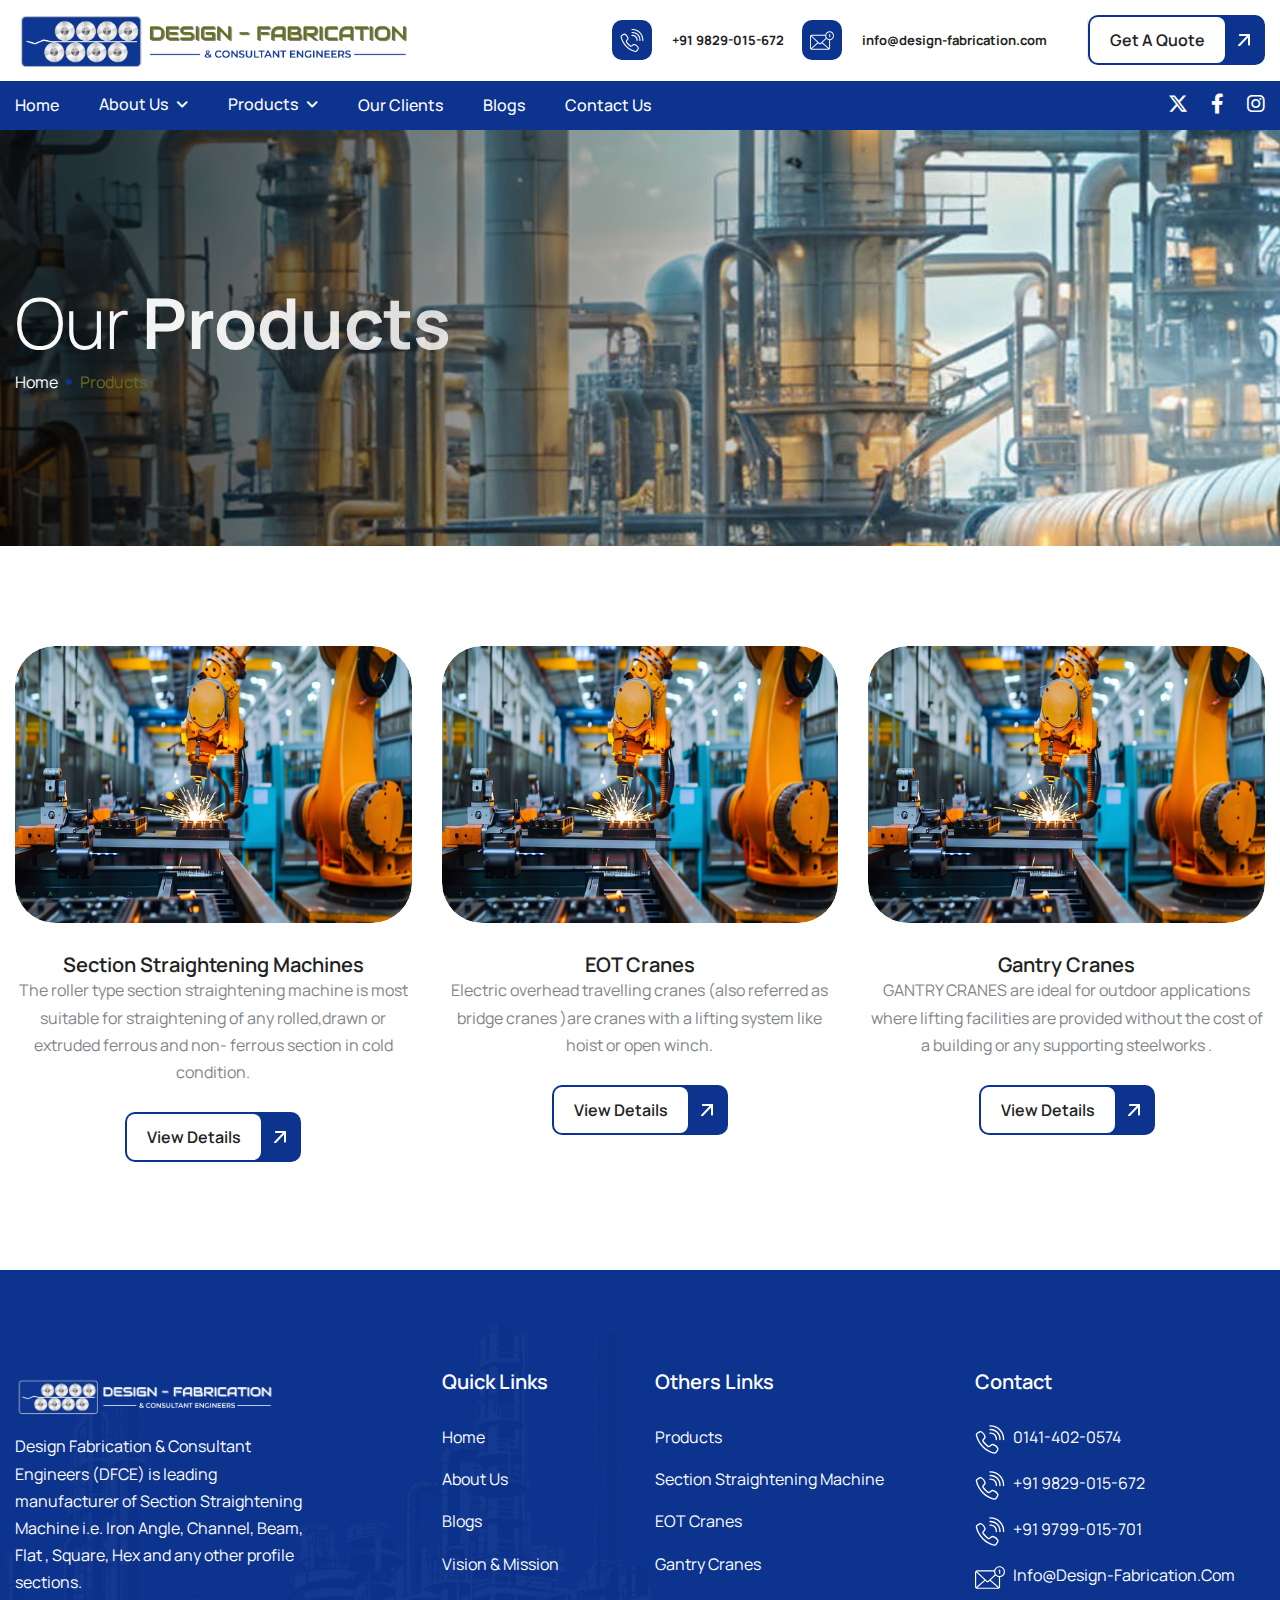
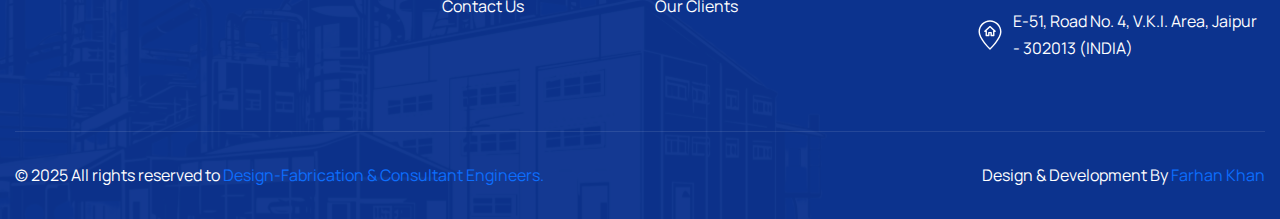
<file: products.html>
<!DOCTYPE html>
<html lang="zxx">
   <head>
      <meta charset="utf-8">
      <meta http-equiv="X-UA-Compatible" content="IE=edge">
      <meta name="viewport" content="width=device-width, initial-scale=1.0, maximum-scale=1">
      <title> Section Angle Channel straightening Machine Manufacturers Suppliers In Jaipur India</title>
      <meta name="description" content="Section Angle Channel Straightening Machine Manufacturer, Suppliers in India: Design Fabrication & Consultant Engineers Machine Tools, Jaipur India a leading manufacturer, suppliers, exporter of section straightening machine in India">
      <meta name="keywords" content="Design Fabrication, Straightening Machine, Straightening Machine in jaipur, Straightening Machine in India, Angle Straightening Machine," />
      <link rel="shortcut icon" type="image/x-icon" href="images/loader.png">
      <link rel="preconnect" href="https://fonts.googleapis.com/">
      <link rel="preconnect" href="https://fonts.gstatic.com/" crossorigin>
      <link href="https://fonts.googleapis.com/css2?family=Manrope:wght@200..800&amp;display=swap" rel="stylesheet">
      <link href="css/bootstrap.min.css" rel="stylesheet" media="screen">
      <link href="css/slicknav.min.css" rel="stylesheet">
      <link rel="stylesheet" href="css/swiper-bundle.min.css">
      <link href="css/all.css" rel="stylesheet" media="screen">
      <link href="css/animate.css" rel="stylesheet">
      <link rel="stylesheet" href="css/magnific-popup.css">
      <link rel="stylesheet" href="css/mousecursor.css">
      <link href="css/custom.css" rel="stylesheet" media="screen">
   </head>
   <body>
      <div class="preloader">
         <div class="loading-container">
            <div class="loading"></div>
            <div id="loading-icon">
               <img src="images/loader.png" alt="">
            </div>
         </div>
      </div>
      <div class="topbar">
         <div class="container">
            <div class="row align-items-center">
               <div class="col-lg-4">
                  <div class="site-logo">
                     <a href="index.html">
                        <img src="images/logo.png" alt="Logo">
                     </a>
                  </div>
               </div>
               <div class="col-lg-8 col-md-12 d-none d-md-block">
                  <div class="topbar-contact-info">
                     <ul>
                        <li>
                           <a href="tel:+919829015672">
                              <div class="icon-box">
                                 <img src="images/icon-phone.svg" alt="img">
                              </div>
                              <p>+91 9829-015-672</p>
                           </a>
                        </li>
                        <li>
                           <a href="mailto:info@design-fabrication.com">
                              <div class="icon-box">
                                 <img src="images/icon-mail.svg" alt="img">
                              </div>
                              <p>info@design-fabrication.com</p>
                           </a>
                        </li>
                     </ul>
                     <div class="topbar-qoute-btn">
                        <a href="contact.html" class="btn-default">
                           <span>Get a quote</span>
                        </a>
                     </div>
                  </div>
               </div>
            </div>
         </div>
      </div>
      <header class="main-header">
         <div class="header-sticky">
            <nav class="navbar navbar-expand-lg">
               <div class="container">
                  <a class="navbar-brand" href="index.html">
                     <img src="images/logo.png" alt="Logo">
                  </a>
                  <div class="collapse navbar-collapse main-menu">
                     <div class="nav-menu-wrapper">
                        <ul class="navbar-nav mr-auto" id="menu">
                           <li class="nav-item">
                              <a class="nav-link" href="index.html">Home</a>
                           </li>
                           <li class="nav-item submenu">
                              <a class="nav-link" href="#.">About Us</a>
                              <ul>
                                 <li class="nav-item">
                                    <a class="nav-link" href="about.html">Company Overview</a>
                                 </li>
                                 <li class="nav-item">
                                    <a class="nav-link" href="vision-and-mission.html">Vision & Mission</a>
                                 </li>
                              </ul>
                           </li>
                           <li class="nav-item submenu">
                              <a class="nav-link" href="products.html">Products</a>
                              <ul>
                                 <li class="nav-item">
                                    <a class="nav-link" href="section-straightening-machine.html">Section Straightening Machine</a>
                                 </li>
                                 <li class="nav-item">
                                    <a class="nav-link" href="EOT-cranes.html">EOT Cranes</a>
                                 </li>
                                 <li class="nav-item">
                                    <a class="nav-link" href="gantry-cranes.html">Gantry Cranes</a>
                                 </li>
                              </ul>
                           </li>
                           <li class="nav-item">
                              <a class="nav-link" href="our-clients.html">Our Clients</a>
                           </li>
                           <li class="nav-item">
                              <a class="nav-link" href="blogs.html">Blogs</a>
                           </li>
                           <li class="nav-item">
                              <a class="nav-link" href="contact.html">Contact Us</a>
                           </li>
                        </ul>
                     </div>
                     <div class="header-social-box d-inline-flex">
                        <div class="header-social-links">
                           <ul>
                              <li>
                                 <a href="#">
                                    <i class="fa-brands fa-x-twitter"></i>
                                 </a>
                              </li>
                              <li>
                                 <a href="#">
                                    <i class="fa-brands fa-facebook-f"></i>
                                 </a>
                              </li>
                              <li>
                                 <a href="#">
                                    <i class="fa-brands fa-instagram"></i>
                                 </a>
                              </li>
                           </ul>
                        </div>
                     </div>
                  </div>
                  <div class="navbar-toggle"></div>
               </div>
            </nav>
            <div class="responsive-menu"></div>
         </div>
      </header>
	<div class="page-header parallaxie">
		<div class="container">
			<div class="row align-items-center">
				<div class="col-lg-12">
					<!-- Page Header Box Start -->
					<div class="page-header-box">
						<h1 class="text-anime-style-2" data-cursor="-opaque">Our <span>Products</span></h1>
						<nav class="wow fadeInUp">
                            <ol class="breadcrumb">
								<li class="breadcrumb-item"><a href="index.html">home</a></li>
								<li class="breadcrumb-item active" aria-current="page">Products</li>
							</ol>
						</nav>
					</div>
				</div>
			</div>
		</div>
	</div>
    <div class="page-projects">
        <div class="container">
            <div class="row">
                <div class="col-md-4 project-item-box manufacturing automation">
                    <div class="project-item wow fadeInUp">
                        <div class="project-image">
                            <figure class="image-anime">
                                <img src="images/project-1.jpg" alt="">
                            </figure>
                        </div>   
                        <div class="project-content">
                            <h3><a href="project-single.html">Section Straightening Machines</a></h3>
                            <p>The roller type section straightening machine is most suitable for straightening of any rolled,drawn or extruded ferrous and non- ferrous section in cold condition.</p>
                        </div>
                        <a href="section-straightening-machine.html" class="btn-default">
                           <span>View Details</span>
                        </a>
                    </div>
                </div>
                <div class="col-md-4 project-item-box manufacturing automation">
                    <div class="project-item wow fadeInUp">
                        <div class="project-image">
                            <figure class="image-anime">
                                <img src="images/project-1.jpg" alt="">
                            </figure>
                        </div> 
                        <div class="project-content">
                            <h3><a href="project-single.html">EOT Cranes</a></h3>
                            <p>Electric overhead travelling cranes (also referred as bridge cranes )are cranes with a lifting system like hoist or open winch.</p>
                        </div>
                        <a href="EOT-cranes.html" class="btn-default">
                           <span>View Details</span>
                        </a>
                    </div>
                </div>
                <div class="col-md-4 project-item-box manufacturing automation">
                    <div class="project-item wow fadeInUp">
                        <div class="project-image">
                            <figure class="image-anime">
                                <img src="images/project-1.jpg" alt="">
                            </figure>
                        </div>  
                        <div class="project-content">
                            <h3><a href="project-single.html">Gantry Cranes</a></h3>
                            <p>GANTRY CRANES are ideal for outdoor applications where lifting facilities are provided without the cost of a building or any supporting steelworks .</p>
                        </div>
                        <a href="gantry-cranes.html" class="btn-default">
                            <span>View Details</span>
                        </a>
                    </div>
                </div>
            </div>
        </div>
    </div>
      <footer class="main-footer">
         <div class="container">
            <div class="row">
               <div class="col-lg-4">
                  <div class="about-footer">
                     <div class="footer-logo">
                        <img src="images/footer-logo.png" alt="img">
                     </div>
                     <div class="about-footer-content">
                        <p>Design Fabrication & Consultant Engineers (DFCE) is leading manufacturer of Section Straightening Machine i.e. Iron Angle, Channel, Beam, Flat , Square, Hex and any other profile sections. </p>
                     </div>
                  </div>
               </div>
               <div class="col-lg-2">
                  <div class="footer-links">
                     <h3>quick links</h3>
                     <ul>
                        <li>
                           <a href="index.html">Home</a>
                        </li>
                        <li>
                           <a href="about.html">about us</a>
                        </li>
                        <li>
                           <a href="blogs.html">Blogs</a>
                        </li>
                        <li>
                           <a href="vision-and-mission.html">Vision & Mission</a>
                        </li>
                        <li>
                           <a href="contact.html">Contact Us</a>
                        </li>
                     </ul>
                  </div>
               </div>
               <div class="col-lg-3">
                  <div class="footer-links">
                     <h3>Others Links</h3>
                     <ul>
                        <li>
                           <a href="products.html">Products</a>
                        </li>
                        <li>
                           <a href="section-straightening-machine.html">Section Straightening Machine</a>
                        </li>
                        <li>
                           <a href="EOT-cranes.html">EOT Cranes</a>
                        </li>
                        <li>
                           <a href="gantry-cranes.html">Gantry Cranes</a>
                        </li>
                        <li>
                           <a href="our-clients.html">Our Clients</a>
                        </li>
                     </ul>
                  </div>
               </div>
               <div class="col-lg-3 col-md-4 col-12">
                  <div class="footer-links">
                     <h3>Contact</h3>
                     <ul>
                        <li class="d-inline-flex gap-2"><img src="images/icon-phone.svg" alt="img"> <a href="tel:01414020574"> 0141-402-0574</a></li>
                        <li class="d-inline-flex gap-2"><img src="images/icon-phone.svg" alt="img"> <a href="tel:+919829015672">+91 9829-015-672</a></li>
                        <li class="d-inline-flex gap-2"><img src="images/icon-phone.svg" alt="img"> <a href="tel:+919799015701">+91 9799-015-701</a></li>
                        <li class="d-inline-flex gap-2"><img src="images/icon-mail.svg" alt="img"> <a href="mailto:info@design-fabrication.com">info@design-fabrication.com</a></li>
                        <li class="d-inline-flex gap-2"><img src="images/icon-location.svg" alt="img"> E-51, Road No. 4, V.K.I. Area, Jaipur - 302013 (INDIA)</li>
                     </ul>
                  </div>
               </div>
            </div>
            <div class="footer-copyright">
               <div class="row align-items-center">
                  <div class="col-lg-6">
                     <div class="footer-copyright-text text-center text-md-start">
                        <p>© 2025 All rights reserved to <a href="index.html">Design-Fabrication & Consultant Engineers.</a></p>
                     </div>
                  </div>
                  <div class="col-lg-6">
                     <div class="footer-copyright-text text-center text-md-end">
                        <p>Design & Development By <a href="https://github.com/realfarhan01" target="_target">Farhan Khan</a></p>
                     </div>
                  </div>
               </div>
            </div>
         </div>
      </footer>
      <script src="js/jquery-3.7.1.min.js"></script>
      <script src="js/bootstrap.min.js"></script>
      <script src="js/validator.min.js"></script>
      <script src="js/jquery.slicknav.js"></script>
      <script src="js/swiper-bundle.min.js"></script>
      <script src="js/jquery.waypoints.min.js"></script>
      <script src="js/jquery.counterup.min.js"></script>
      <script src="js/isotope.min.js"></script>
      <script src="js/jquery.magnific-popup.min.js"></script>
      <script src="js/SmoothScroll.js"></script>
      <script src="js/parallaxie.js"></script>
      <script src="js/gsap.min.js"></script>
      <script src="js/magiccursor.js"></script>
      <script src="js/SplitText.js"></script>
      <script src="js/ScrollTrigger.min.js"></script>
      <script src="js/jquery.mb.YTPlayer.min.js"></script>
      <script src="js/wow.js"></script>
      <script src="js/function.js"></script>
   </body>
</html>
</file>
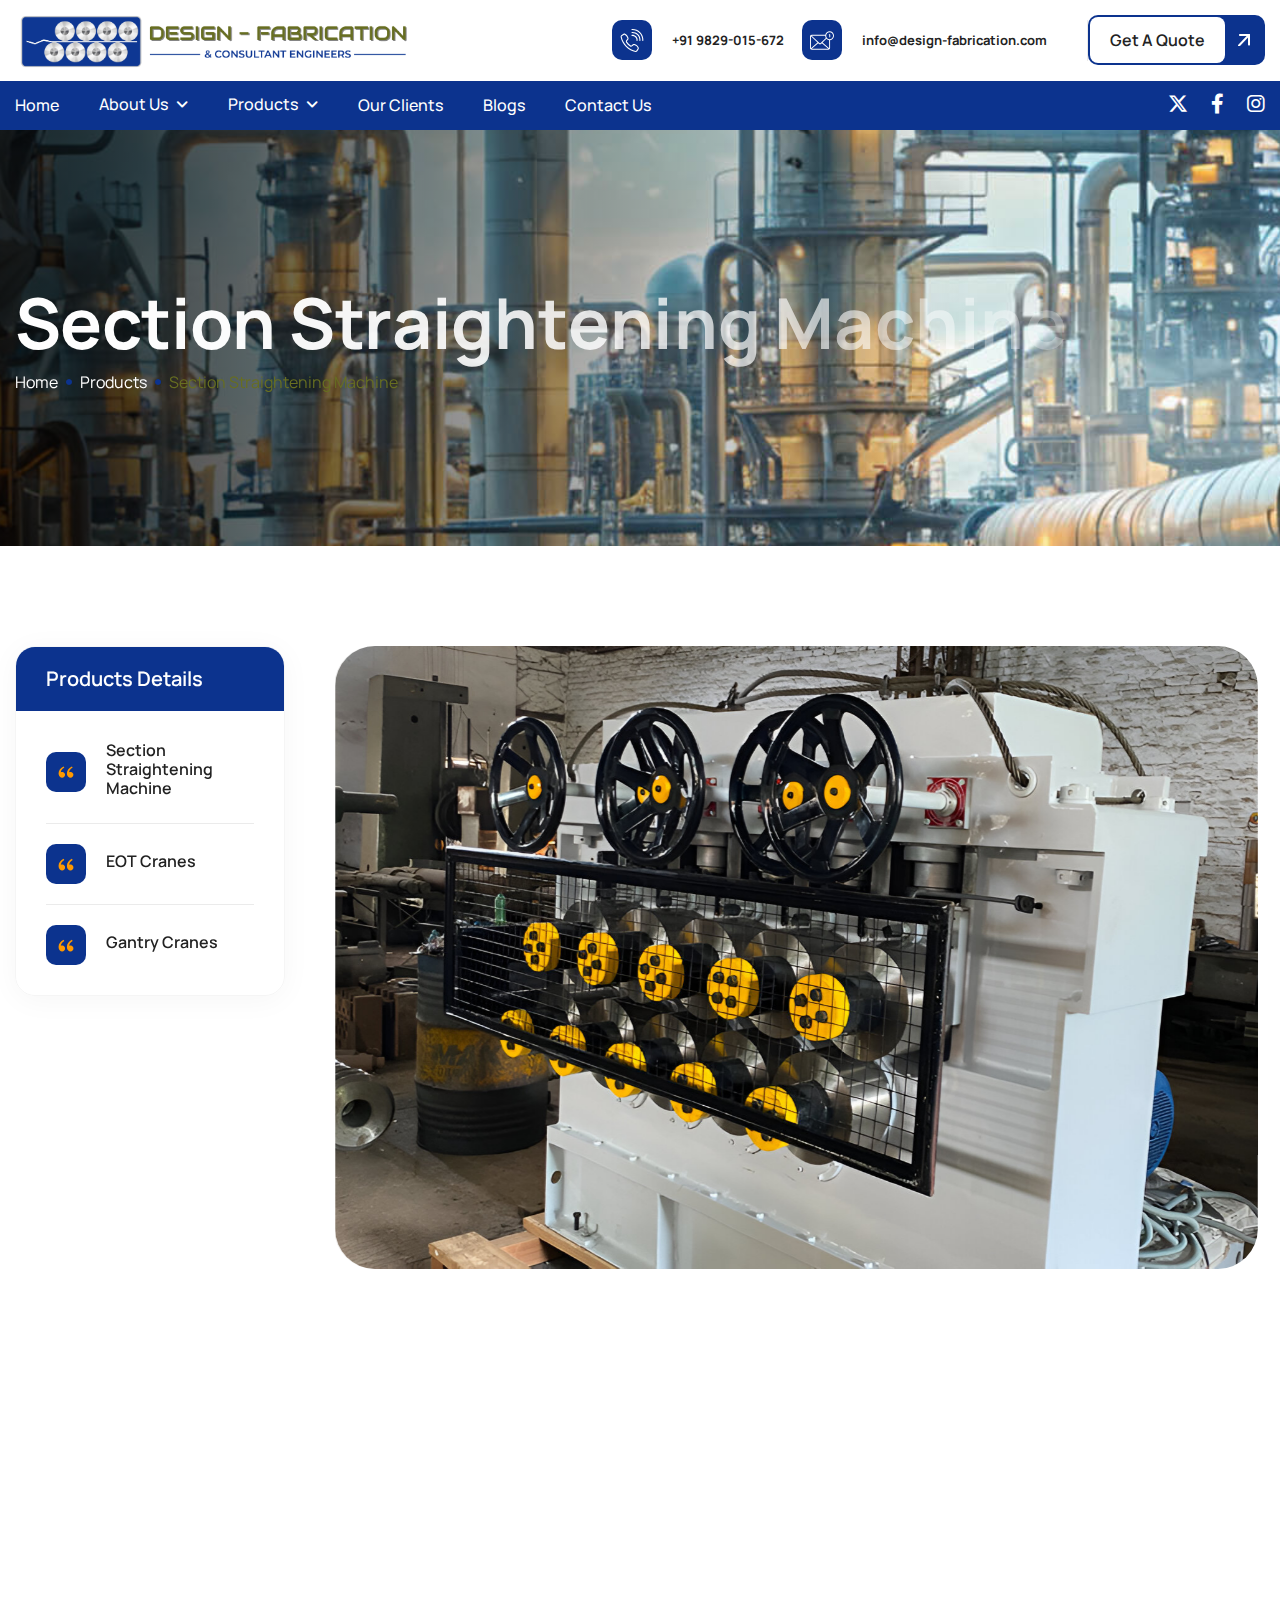
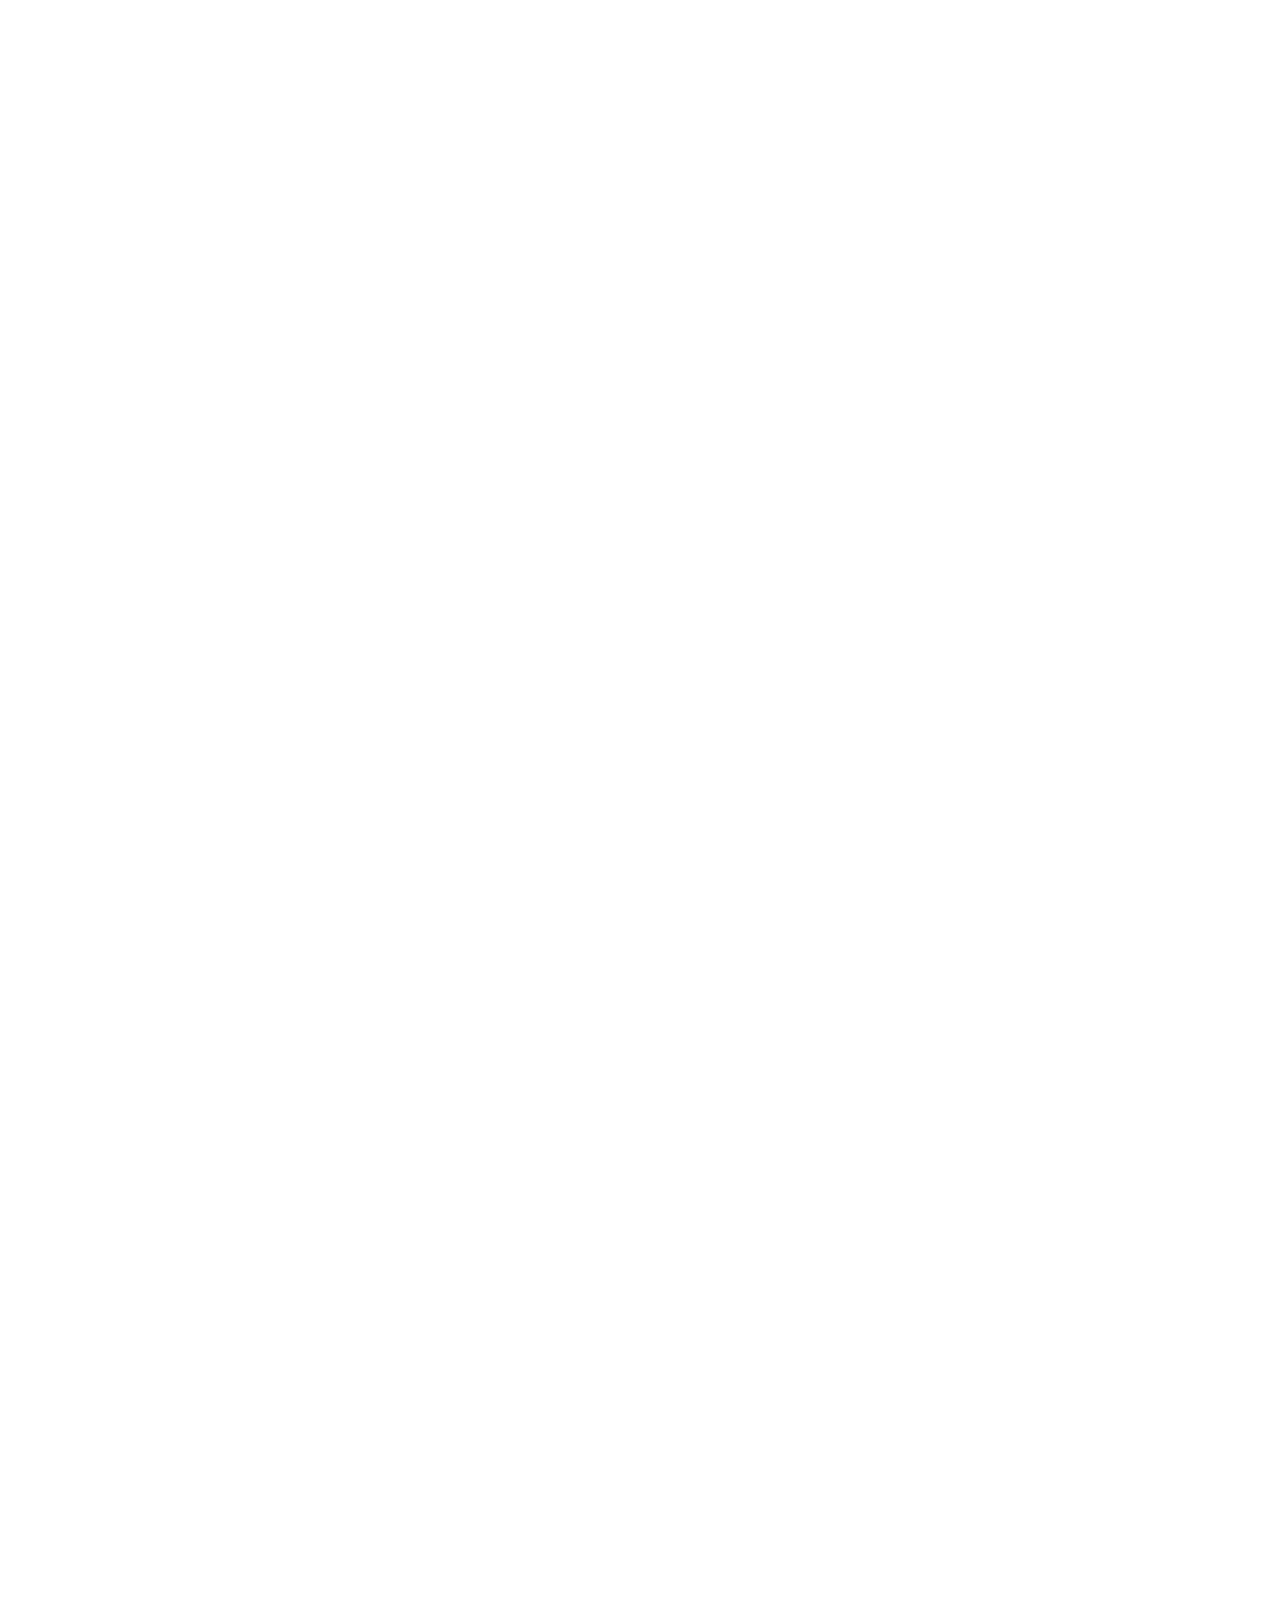
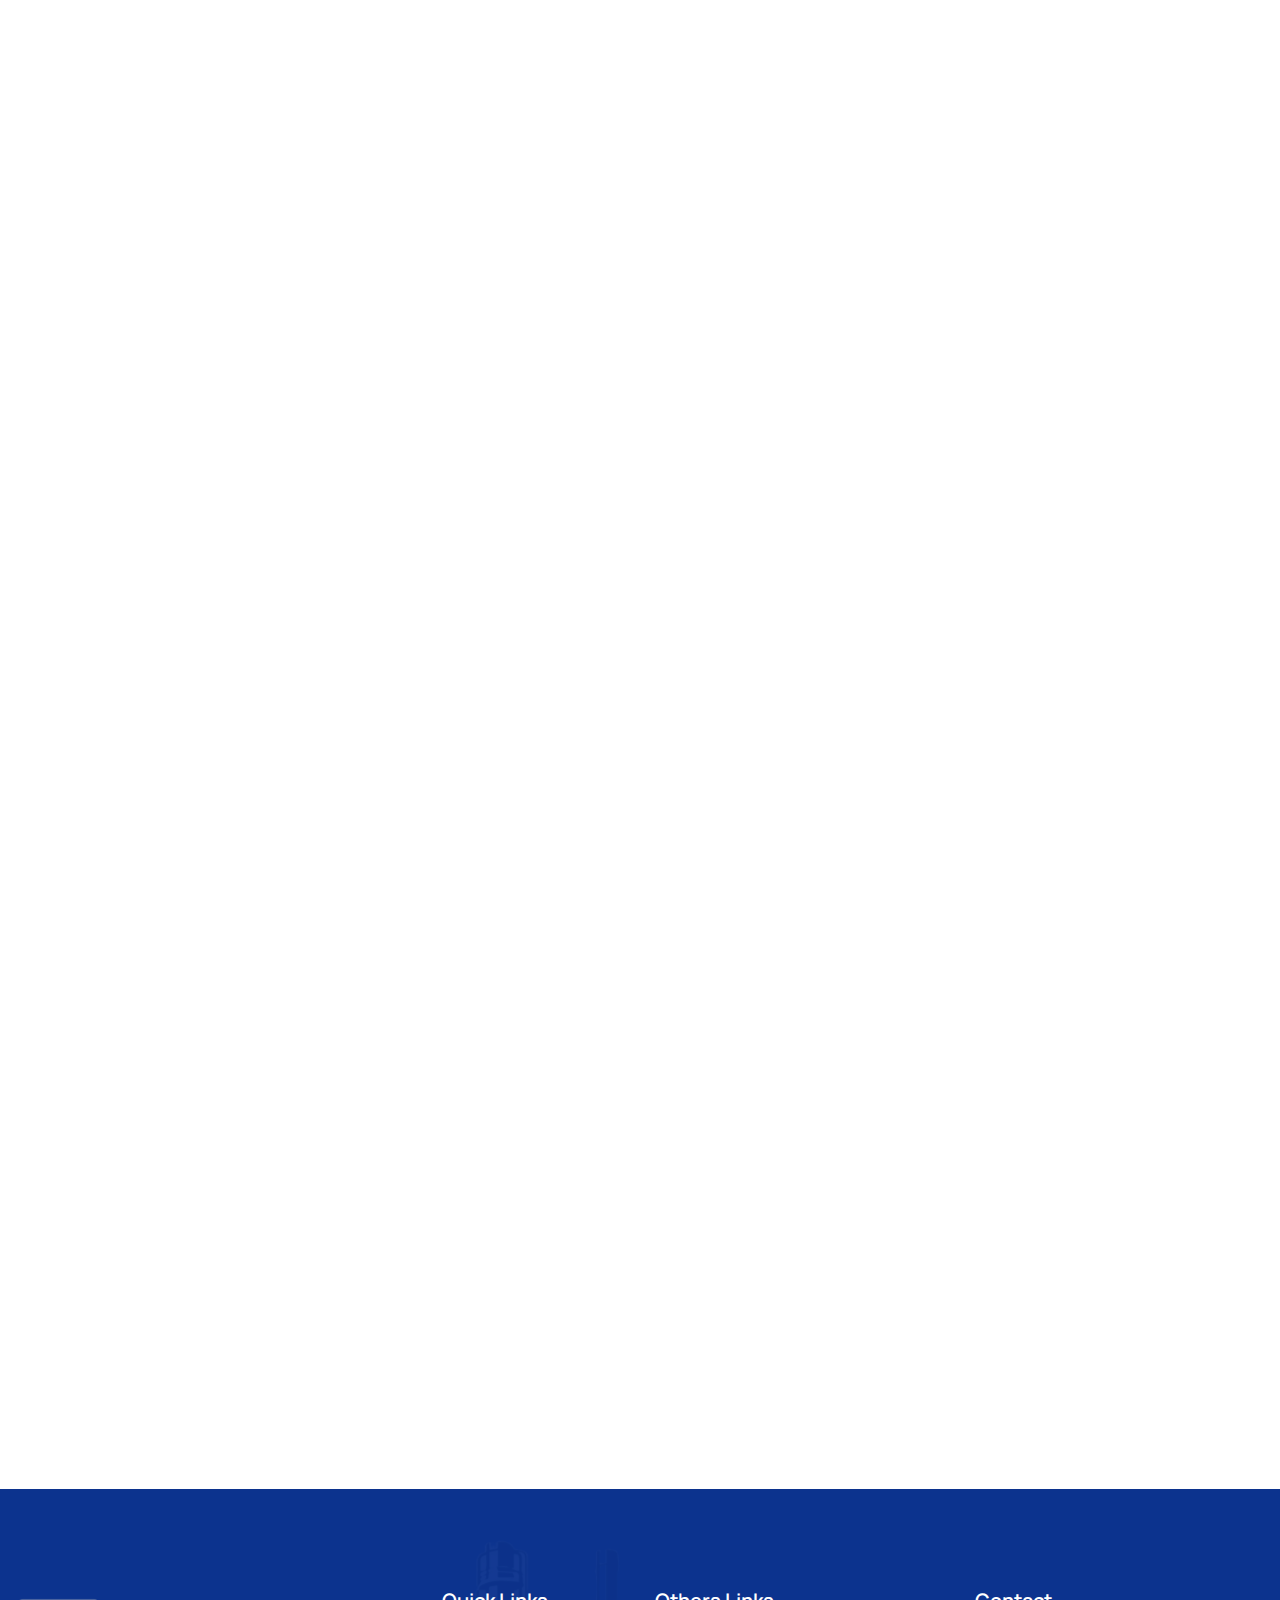
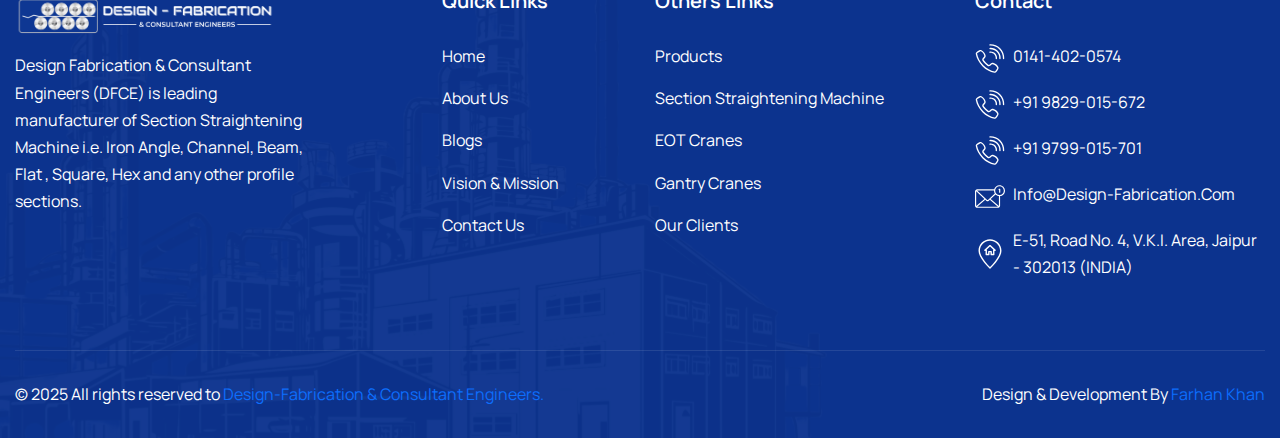
<file: section-straightening-machine.html>
<!DOCTYPE html>
<html lang="zxx">
   <head>
      <meta charset="utf-8">
      <meta http-equiv="X-UA-Compatible" content="IE=edge">
      <meta name="viewport" content="width=device-width, initial-scale=1.0, maximum-scale=1">
      <title> Section Angle Channel straightening Machine Manufacturers Suppliers In Jaipur India</title>
      <meta name="description" content="Section Angle Channel Straightening Machine Manufacturer, Suppliers in India: Design Fabrication & Consultant Engineers Machine Tools, Jaipur India a leading manufacturer, suppliers, exporter of section straightening machine in India">
      <meta name="keywords" content="Design Fabrication, Straightening Machine, Straightening Machine in jaipur, Straightening Machine in India, Angle Straightening Machine," />
      <link rel="shortcut icon" type="image/x-icon" href="images/loader.png">
      <link rel="preconnect" href="https://fonts.googleapis.com/">
      <link rel="preconnect" href="https://fonts.gstatic.com/" crossorigin>
      <link href="https://fonts.googleapis.com/css2?family=Manrope:wght@200..800&amp;display=swap" rel="stylesheet">
      <link href="css/bootstrap.min.css" rel="stylesheet" media="screen">
      <link href="css/slicknav.min.css" rel="stylesheet">
      <link rel="stylesheet" href="css/swiper-bundle.min.css">
      <link href="css/all.css" rel="stylesheet" media="screen">
      <link href="css/animate.css" rel="stylesheet">
      <link rel="stylesheet" href="css/magnific-popup.css">
      <link rel="stylesheet" href="css/mousecursor.css">
      <link href="css/custom.css" rel="stylesheet" media="screen">
   </head>
   <body>
      <div class="preloader">
         <div class="loading-container">
            <div class="loading"></div>
            <div id="loading-icon">
               <img src="images/loader.png" alt="">
            </div>
         </div>
      </div>
      <div class="topbar">
         <div class="container">
            <div class="row align-items-center">
               <div class="col-lg-4">
                  <div class="site-logo">
                     <a href="index.html">
                        <img src="images/logo.png" alt="Logo">
                     </a>
                  </div>
               </div>
               <div class="col-lg-8 col-md-12 d-none d-md-block">
                  <div class="topbar-contact-info">
                     <ul>
                        <li>
                           <a href="tel:+919829015672">
                              <div class="icon-box">
                                 <img src="images/icon-phone.svg" alt="img">
                              </div>
                              <p>+91 9829-015-672</p>
                           </a>
                        </li>
                        <li>
                           <a href="mailto:info@design-fabrication.com">
                              <div class="icon-box">
                                 <img src="images/icon-mail.svg" alt="img">
                              </div>
                              <p>info@design-fabrication.com</p>
                           </a>
                        </li>
                     </ul>
                     <div class="topbar-qoute-btn">
                        <a href="contact.html" class="btn-default">
                           <span>Get a quote</span>
                        </a>
                     </div>
                  </div>
               </div>
            </div>
         </div>
      </div>
      <header class="main-header">
         <div class="header-sticky">
            <nav class="navbar navbar-expand-lg">
               <div class="container">
                  <a class="navbar-brand" href="index.html">
                     <img src="images/logo.png" alt="Logo">
                  </a>
                  <div class="collapse navbar-collapse main-menu">
                     <div class="nav-menu-wrapper">
                        <ul class="navbar-nav mr-auto" id="menu">
                           <li class="nav-item">
                              <a class="nav-link" href="index.html">Home</a>
                           </li>
                           <li class="nav-item submenu">
                              <a class="nav-link" href="#.">About Us</a>
                              <ul>
                                 <li class="nav-item">
                                    <a class="nav-link" href="about.html">Company Overview</a>
                                 </li>
                                 <li class="nav-item">
                                    <a class="nav-link" href="vision-and-mission.html">Vision & Mission</a>
                                 </li>
                              </ul>
                           </li>
                           <li class="nav-item submenu">
                              <a class="nav-link" href="products.html">Products</a>
                              <ul>
                                 <li class="nav-item">
                                    <a class="nav-link" href="section-straightening-machine.html">Section Straightening Machine</a>
                                 </li>
                                 <li class="nav-item">
                                    <a class="nav-link" href="EOT-cranes.html">EOT Cranes</a>
                                 </li>
                                 <li class="nav-item">
                                    <a class="nav-link" href="gantry-cranes.html">Gantry Cranes</a>
                                 </li>
                              </ul>
                           </li>
                           <li class="nav-item">
                              <a class="nav-link" href="our-clients.html">Our Clients</a>
                           </li>
                           <li class="nav-item">
                              <a class="nav-link" href="blogs.html">Blogs</a>
                           </li>
                           <li class="nav-item">
                              <a class="nav-link" href="contact.html">Contact Us</a>
                           </li>
                        </ul>
                     </div>
                     <div class="header-social-box d-inline-flex">
                        <div class="header-social-links">
                           <ul>
                              <li>
                                 <a href="#">
                                    <i class="fa-brands fa-x-twitter"></i>
                                 </a>
                              </li>
                              <li>
                                 <a href="#">
                                    <i class="fa-brands fa-facebook-f"></i>
                                 </a>
                              </li>
                              <li>
                                 <a href="#">
                                    <i class="fa-brands fa-instagram"></i>
                                 </a>
                              </li>
                           </ul>
                        </div>
                     </div>
                  </div>
                  <div class="navbar-toggle"></div>
               </div>
            </nav>
            <div class="responsive-menu"></div>
         </div>
      </header>
   	<div class="page-header parallaxie">
   		<div class="container">
   			<div class="row align-items-center">
   				<div class="col-lg-12">
   					<div class="page-header-box">
   						<h1 class="text-anime-style-2" data-cursor="-opaque"><span>Section Straightening Machine</span></h1>
   						<nav class="wow fadeInUp">
                               <ol class="breadcrumb">
   								<li class="breadcrumb-item"><a href="index.html">Home</a></li>
   								<li class="breadcrumb-item"><a href="project.html">products</a></li>
   								<li class="breadcrumb-item active" aria-current="page">Section Straightening Machine</li>
   							</ol>
   						</nav>
   					</div>
   				</div>
   			</div>
   		</div>
   	</div>
      <div class="page-project-single">
           <div class="container">
               <div class="row">
                   <div class="col-lg-3">
                       <div class="project-sidebar">
                           <div class="project-detail-box">
                               <div class="project-detail-title">
                                   <h3>Products details</h3>
                               </div>
                               <div class="project-detail-list">
                                   <div class="project-detail-item">
                                       <a href="section-straightening-machine.html" class="d-inline-flex align-items-center">
                                          <div class="icon-box">
                                              <img src="images/icon-blockquote.svg" alt="">
                                          </div>
                                          <div class="project-detail-content">
                                              <h3>Section Straightening Machine</h3>
                                          </div>
                                       </a>
                                   </div>
                                   <div class="project-detail-item">
                                       <a href="EOT-cranes.html" class="d-inline-flex align-items-center">
                                          <div class="icon-box">
                                              <img src="images/icon-blockquote.svg" alt="">
                                          </div>
                                          <div class="project-detail-content">
                                              <h3>EOT Cranes</h3>
                                          </div>
                                       </a>
                                   </div>
                                   <div class="project-detail-item">
                                       <a href="gantry-cranes.html" class="d-inline-flex align-items-center">
                                          <div class="icon-box">
                                              <img src="images/icon-blockquote.svg" alt="">
                                          </div>
                                          <div class="project-detail-content">
                                              <h3>Gantry Cranes</h3>
                                          </div>
                                       </a>
                                   </div>
                               </div>
                           </div>
                           <div class="sidebar-cta-box wow fadeInUp" data-wow-delay="0.25s">
                               <img src="images/products-section-straightening-machine-02.jpg" alt="">
                           </div>
                       </div>
                   </div>
                   <div class="col-lg-9">
                       <div class="project-single-content">
                           <div class="project-single-image">
                               <figure class="image-anime reveal">
                                   <img src="images/products-section-straightening-machine-01.jpg" alt="products-section-straightening-machine">
                               </figure>
                           </div>
                       </div>
                   </div>
                   <div class="col-lg-12">
                       <div class="project-single-content">
                           <div class="project-entry">
                               <div class="project-info">
                                   <h2 class="text-anime-style-2"><span>Section Straightening Machine</span></h2>
                                   <p class="wow fadeInUp" data-wow-delay="0.2s">The roller type section straightening machine is most suitable for straightening of any rolled,drawn or extruded ferrous and non- ferrous section in cold condition. This machine is engineered to give trouble free long life service. The body and base are fabricate form mild and steel plants duly stress relieved and machine as per design. All straightening rolls (top and bottom) are mounted on cantilever type spindle. This arrangement is most suitable where quick change of rolls are required.</p>
                                   <p class="wow fadeInUp" data-wow-delay="0.4s">This arrangement is most suitable where quick change of rolls are required. The gang of bottom rolls are driven by a distribution gear train. The direction of bottom rolls are clockwise/ anticlockwise depending upon direction of material. The top rolls are for applying straightening pressure on material. These are having up-down and axial adjustment from front by hand wheels or optional motorized system. All spindle are supported by heavy taper roller bearing to bear radial and axial load countered in straightening. According to size of sections we offer regular eight models of machine to suit requirements. These machines are used in hot rolling mills. transmission line tower manufactures, general fabricators and cold drawn hexagon, square and profile bars and hot extruded section.</p>
                               </div>
                               <div class="project-goal">
                                   <h3 class="text-anime-style-2"><span>Technical Specification</span></h3>
                                   <p class="wow fadeInUp" data-wow-delay="0.2s">Design Fabrication and Consultant Engineers’ Channel section straightening machine is most suited for straightening of any rolled, drawn or extruded ferrous and non-ferrous in cold condition. This machine is engineered to give trouble-free long-life service. The body and base of are fabricated from mild and steel and steel plates duly stress relied and machined as per design.</p>
                                   <p class="wow fadeInUp" data-wow-delay="0.2s">All straightening rolls (tops and bottom) are mounted on cantilever type spindle. This arrangement is most suitable where quick change of rolls is required.</p>
                                    <div class="project-item wow fadeInUp" data-wow-delay="0.2s">
                                       <a href="section-straightening-machine.html">
                                          <div class="project-image">
                                             <figure class="image-anime">
                                                <img src="images/table.png" alt="img">
                                             </figure>
                                          </div>
                                       </a>
                                    </div>
                                   <h3 class="text-anime-style-2"><span>Channel Straightening Machines</span></h3>
                                   <p class="wow fadeInUp" data-wow-delay="0.2s"><b>Design Fabrications and Consultant Engineers</b> are leading manufacturer and supplier of wide range of Section Straightening Machines in India. They are most suitable for straightening of curled, out stretched, or forced out ferrous or nonferrous metal products like angles, channels, rounds, beams, rebars etc.</p>
                                   <ul class="wow fadeInUp" data-wow-delay="0.4s">
                                       <li>The machines are arranged skilfully to give easy, accurate, convenient and lasting services. </li>
                                       <li>With the help of these machines, one can straighten the tiny sections as well.</li>
                                       <li>These machines are inclusive of bearings, rolls, frame, adjustment, and drive tools which are manufactured precisely using the best quality stainless steel. </li>
                                       <li>These straightening machines are manufactured using the mild steel plates to strengthen the body, which has to carry the gears to run the rolls. The steel plates used are of adequate thickness with outer body lining of same plates. The reduction gear box is fitted on the frame of the machine. It is designed in such a way that in straightening process the product remains in contact with the rollers of the machine. </li>
                                   </ul>
                                   <p class="wow fadeInUp" data-wow-delay="0.2s">For Channel Straightening Machine, the offered range is fabricated using optimum quality raw material, which is obtained from reliable and official vendors of the industry. Moreover, the provided range is broadly appreciated and acclaimed among our clients for its superb performance, high efficiency, elevated durability and reliability. The professionals employ simple machinery and high technology in accordance with the industry laid standards and norms. Besides, there has been an assurance to test the complete range on diverse parameters to maintain its accuracy throughout the whole production process.</p>
                                   <p class="wow fadeInUp" data-wow-delay="0.2s">Design Fabrications and Consultant Engineers, one of best Channel Straightening Machines Manufacturer in India started the journey of serving clients not only with a motive of making profiles, but also good customer relationships. Our professionals believe in taking care of our clients and their years of expertise and experience has made us efficient enough to serve our customers with qualitative products. We understand client’s need that is why equipped ourselves with modern machines to meet client’s requirements efficiently. Our main strength is synchronized team work, latest tools equipped with latest technologies and continuous reformation in every process. We serve our clients with the qualitative products which bring them success in their business. The products offered by us are appreciated for the features like high quality and long-term efficiency. Our complete product array is manufactured</p>
                                   <p class="wow fadeInUp" data-wow-delay="0.2s">under the strict supervision of our experienced engineers as per the defined industry standards. Each and every person in our team is committed to provide superlative products and excellent customer care service. Buyers will see the difference by themselves. The professionals of our team possess huge experience in their respective domain and work in close-coordination with the novel technology to meet the emerging requirements of the market. These professionals make the best possible use of the available resources that also assist in offering a cost-effective range of machines.</p>
                                   
                                   <h3 class="text-anime-style-2"><span>Advantages of Channel Straightening Machines-</span></h3>
                                   <ul class="wow fadeInUp" data-wow-delay="0.4s">
                                       <li>Simple to lead</li>
                                       <li>Amazing execution</li>
                                       <li>Easy to handle and beneficial</li>
                                       <li>Long working life</li>
                                       <li>It is straight Girders, Channels of all size.</li>
                                       <li>It can be customized according to the needs.</li>
                                       <li>With the support and dedication of skilled workforce, Channel Straightening Machine Manufacturers present an impeccable quality range of Metal Angle Straightening Machine. The machines are manufactured in such a way that it consumes less power and provides world class performance to the end user.</li>
                                       <li>Design Fabrication and Consultant Engineers share expertise in Section Straightening Machine, Angle Straightening Machine, Transmission Line Tower, Rolling Mill Machinery and Rolling Mill Straightening Equipment, possessing of hardcore systems based on state of art technology with excellence performance.</li>
                                       <li>It has well-furnished equipment and best platform to design and redesign the machines as per the requirement of customer and are in a process to develop more and more accuracy works machine with less error or error-less system to meet the requirement. They are the versatile manufacturer of the section straightening machine in India. Prompt time delivery, customer satisfaction and accuracy are our motto.</li>
                                       <li>It has been a recognised name in this field for years and is constantly working for the trust which it has built in the past. They are also serving clients overseas for a long time which has created a distinguished image of the Design Fabrication and Consultant Engineer in the market.</li>
                                   </ul>
                                   <p class="wow fadeInUp" data-wow-delay="0.2s">The construction of machines for straightening of various straightening applications is an integral part of core competence. At production sites of Channel Straightening Machines Manufacturer in India, there has been a constant development and designing of novel systems, control concepts and machine tools so that manufacturing companies can offer customers an optimised solution. As a specialist with its own design department, the companies possess the necessary competence and technologies to solve special bending or straightening requirements. In addition to a high degree of in-house production, the machine is assembled exclusively with components and parts from selected and long-standing suppliers and dealers.</p>
                                   <p class="wow fadeInUp" data-wow-delay="0.2s">Special applications such as double straightening machines, torsion straightening or combined horizontal / vertical straightening machines belong to numerous projects, which are allowed to realize for the customers. Increasingly also the automation is provided. Feeding systems and the processing and automatic straightening according to the motto "fully automatic straightening" are only a few keywords. It is also possible to develop a machine or manufacturing process according to the ideas and specifications.</p>
                                   <p class="wow fadeInUp" data-wow-delay="0.2s">As a specialist, manufacturer and supplier located in India, the purchase or sale can be made either directly or through dealers. Design Fabrication and Consultant Engineers straightening machines and bending presses are also increasingly used by international customers worldwide and are used in many areas of application for bending or straightening.</p>
                               </div>
                           </div>
                       </div>
                   </div>
               </div>
           </div>
      </div>
      <footer class="main-footer">
         <div class="container">
            <div class="row">
               <div class="col-lg-4">
                  <div class="about-footer">
                     <div class="footer-logo">
                        <img src="images/footer-logo.png" alt="img">
                     </div>
                     <div class="about-footer-content">
                        <p>Design Fabrication & Consultant Engineers (DFCE) is leading manufacturer of Section Straightening Machine i.e. Iron Angle, Channel, Beam, Flat , Square, Hex and any other profile sections. </p>
                     </div>
                  </div>
               </div>
               <div class="col-lg-2">
                  <div class="footer-links">
                     <h3>quick links</h3>
                     <ul>
                        <li>
                           <a href="index.html">Home</a>
                        </li>
                        <li>
                           <a href="about.html">about us</a>
                        </li>
                        <li>
                           <a href="blogs.html">Blogs</a>
                        </li>
                        <li>
                           <a href="vision-and-mission.html">Vision & Mission</a>
                        </li>
                        <li>
                           <a href="contact.html">Contact Us</a>
                        </li>
                     </ul>
                  </div>
               </div>
               <div class="col-lg-3">
                  <div class="footer-links">
                     <h3>Others Links</h3>
                     <ul>
                        <li>
                           <a href="products.html">Products</a>
                        </li>
                        <li>
                           <a href="section-straightening-machine.html">Section Straightening Machine</a>
                        </li>
                        <li>
                           <a href="EOT-cranes.html">EOT Cranes</a>
                        </li>
                        <li>
                           <a href="gantry-cranes.html">Gantry Cranes</a>
                        </li>
                        <li>
                           <a href="our-clients.html">Our Clients</a>
                        </li>
                     </ul>
                  </div>
               </div>
               <div class="col-lg-3 col-md-4 col-12">
                  <div class="footer-links">
                     <h3>Contact</h3>
                     <ul>
                        <li class="d-inline-flex gap-2"><img src="images/icon-phone.svg" alt="img"> <a href="tel:01414020574"> 0141-402-0574</a></li>
                        <li class="d-inline-flex gap-2"><img src="images/icon-phone.svg" alt="img"> <a href="tel:+919829015672">+91 9829-015-672</a></li>
                        <li class="d-inline-flex gap-2"><img src="images/icon-phone.svg" alt="img"> <a href="tel:+919799015701">+91 9799-015-701</a></li>
                        <li class="d-inline-flex gap-2"><img src="images/icon-mail.svg" alt="img"> <a href="mailto:info@design-fabrication.com">info@design-fabrication.com</a></li>
                        <li class="d-inline-flex gap-2"><img src="images/icon-location.svg" alt="img"> E-51, Road No. 4, V.K.I. Area, Jaipur - 302013 (INDIA)</li>
                     </ul>
                  </div>
               </div>
            </div>
            <div class="footer-copyright">
               <div class="row align-items-center">
                  <div class="col-lg-6">
                     <div class="footer-copyright-text text-center text-md-start">
                        <p>© 2025 All rights reserved to <a href="index.html">Design-Fabrication & Consultant Engineers.</a></p>
                     </div>
                  </div>
                  <div class="col-lg-6">
                     <div class="footer-copyright-text text-center text-md-end">
                        <p>Design & Development By <a href="https://github.com/realfarhan01" target="_target">Farhan Khan</a></p>
                     </div>
                  </div>
               </div>
            </div>
         </div>
      </footer>
      <script src="js/jquery-3.7.1.min.js"></script>
      <script src="js/bootstrap.min.js"></script>
      <script src="js/validator.min.js"></script>
      <script src="js/jquery.slicknav.js"></script>
      <script src="js/swiper-bundle.min.js"></script>
      <script src="js/jquery.waypoints.min.js"></script>
      <script src="js/jquery.counterup.min.js"></script>
      <script src="js/isotope.min.js"></script>
      <script src="js/jquery.magnific-popup.min.js"></script>
      <script src="js/SmoothScroll.js"></script>
      <script src="js/parallaxie.js"></script>
      <script src="js/gsap.min.js"></script>
      <script src="js/magiccursor.js"></script>
      <script src="js/SplitText.js"></script>
      <script src="js/ScrollTrigger.min.js"></script>
      <script src="js/jquery.mb.YTPlayer.min.js"></script>
      <script src="js/wow.js"></script>
      <script src="js/function.js"></script>
   </body>
</html>
</file>
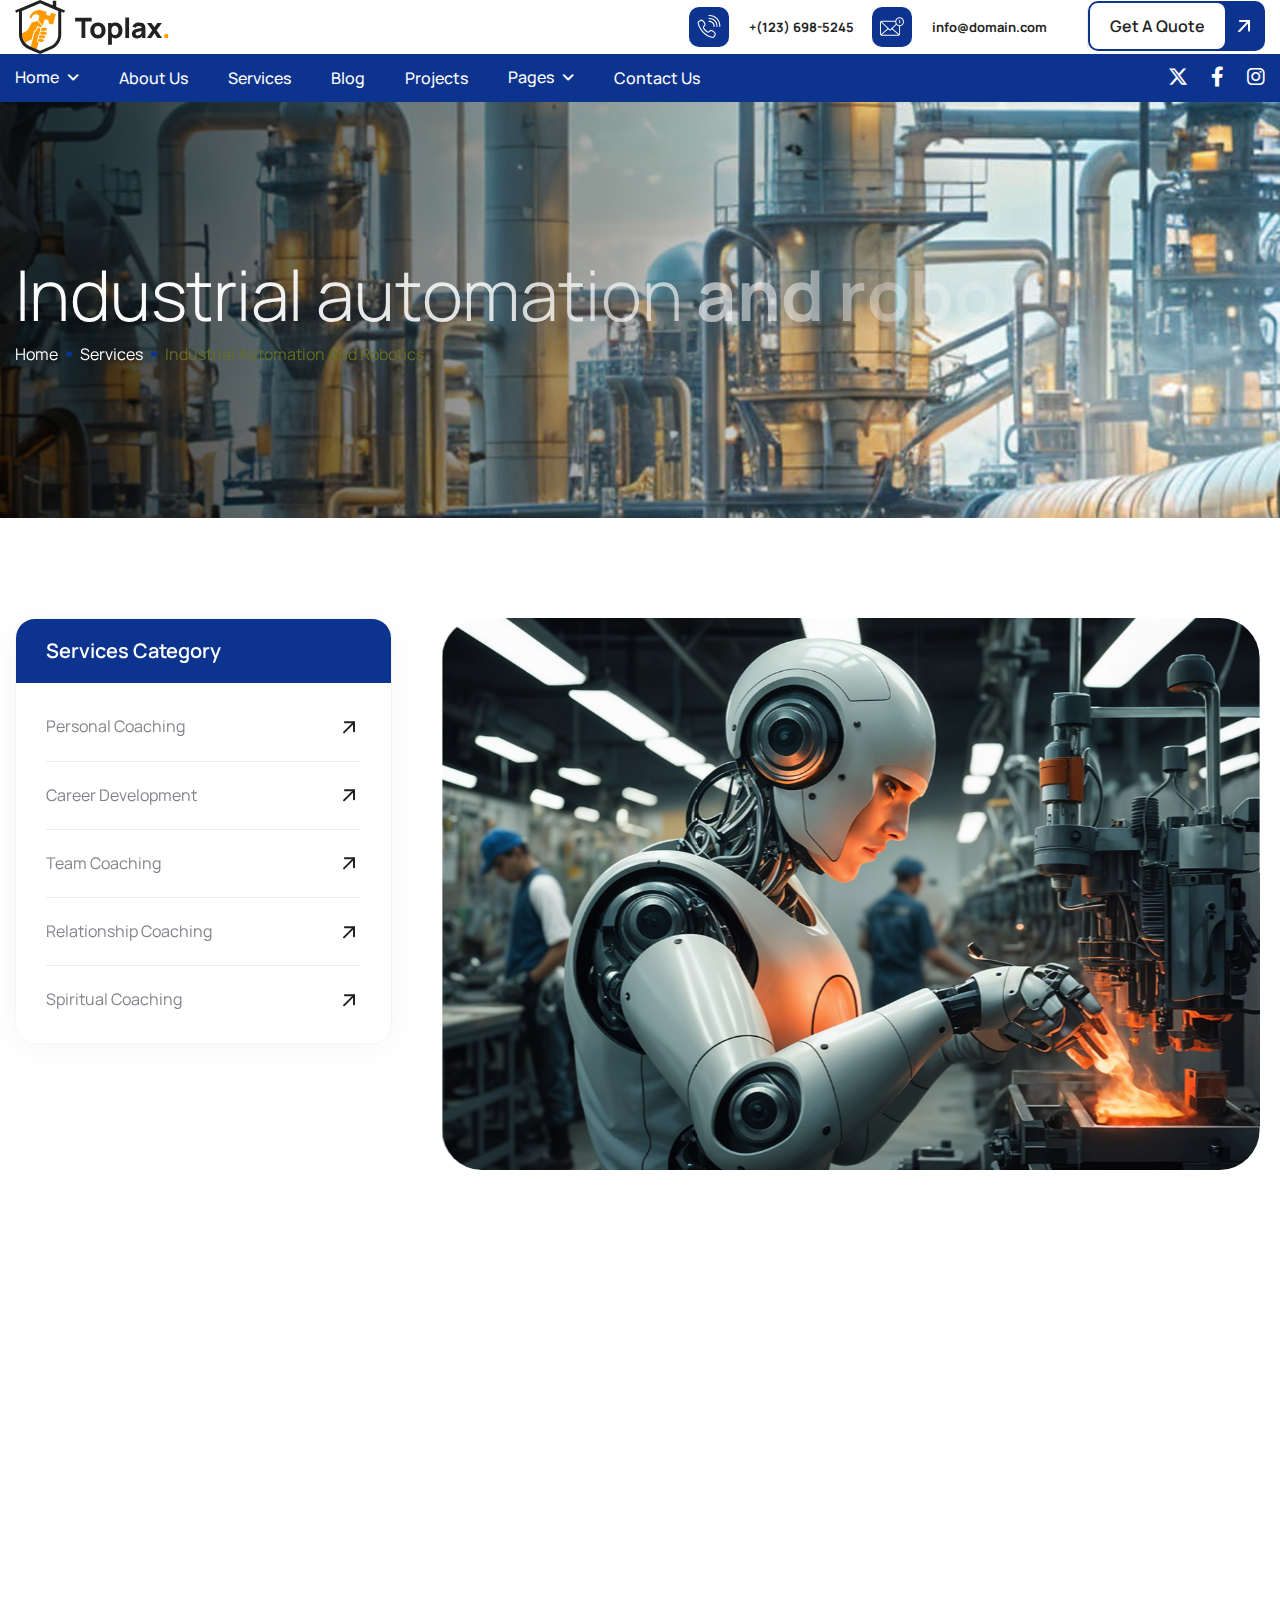
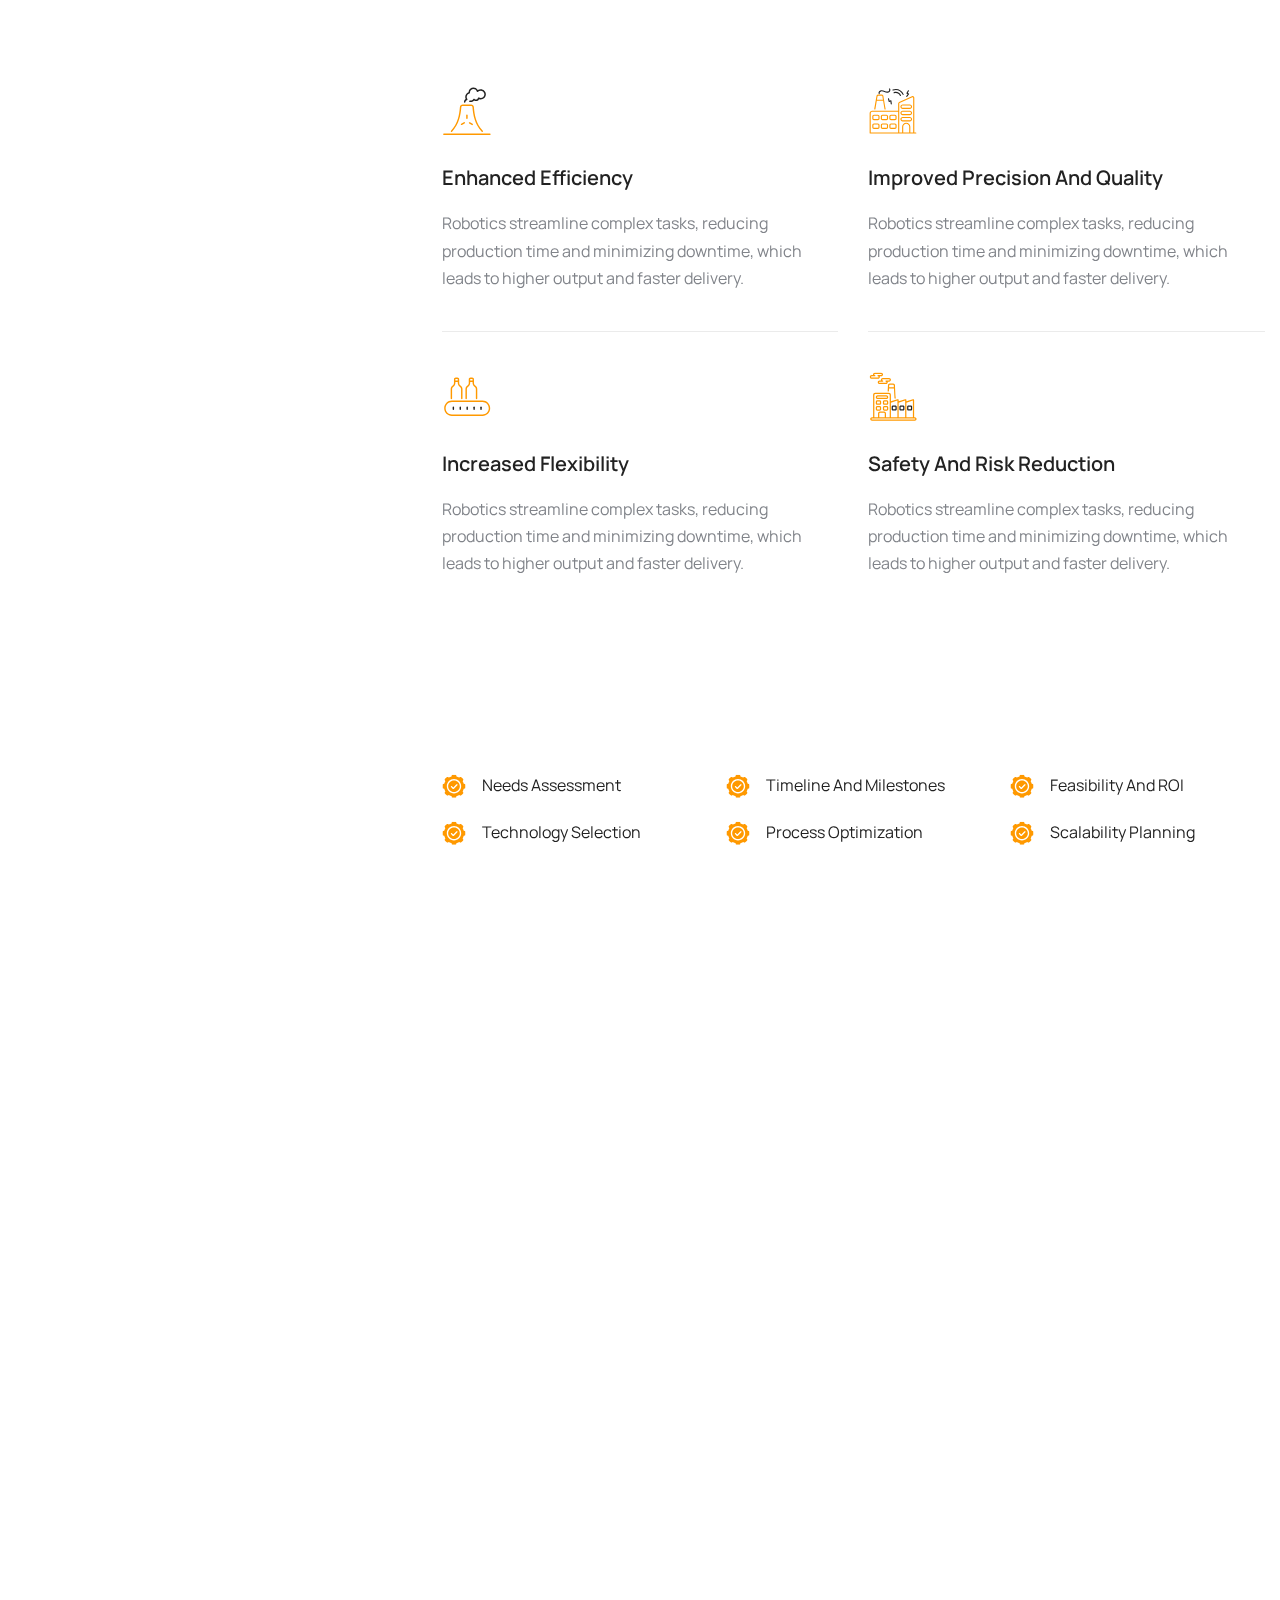
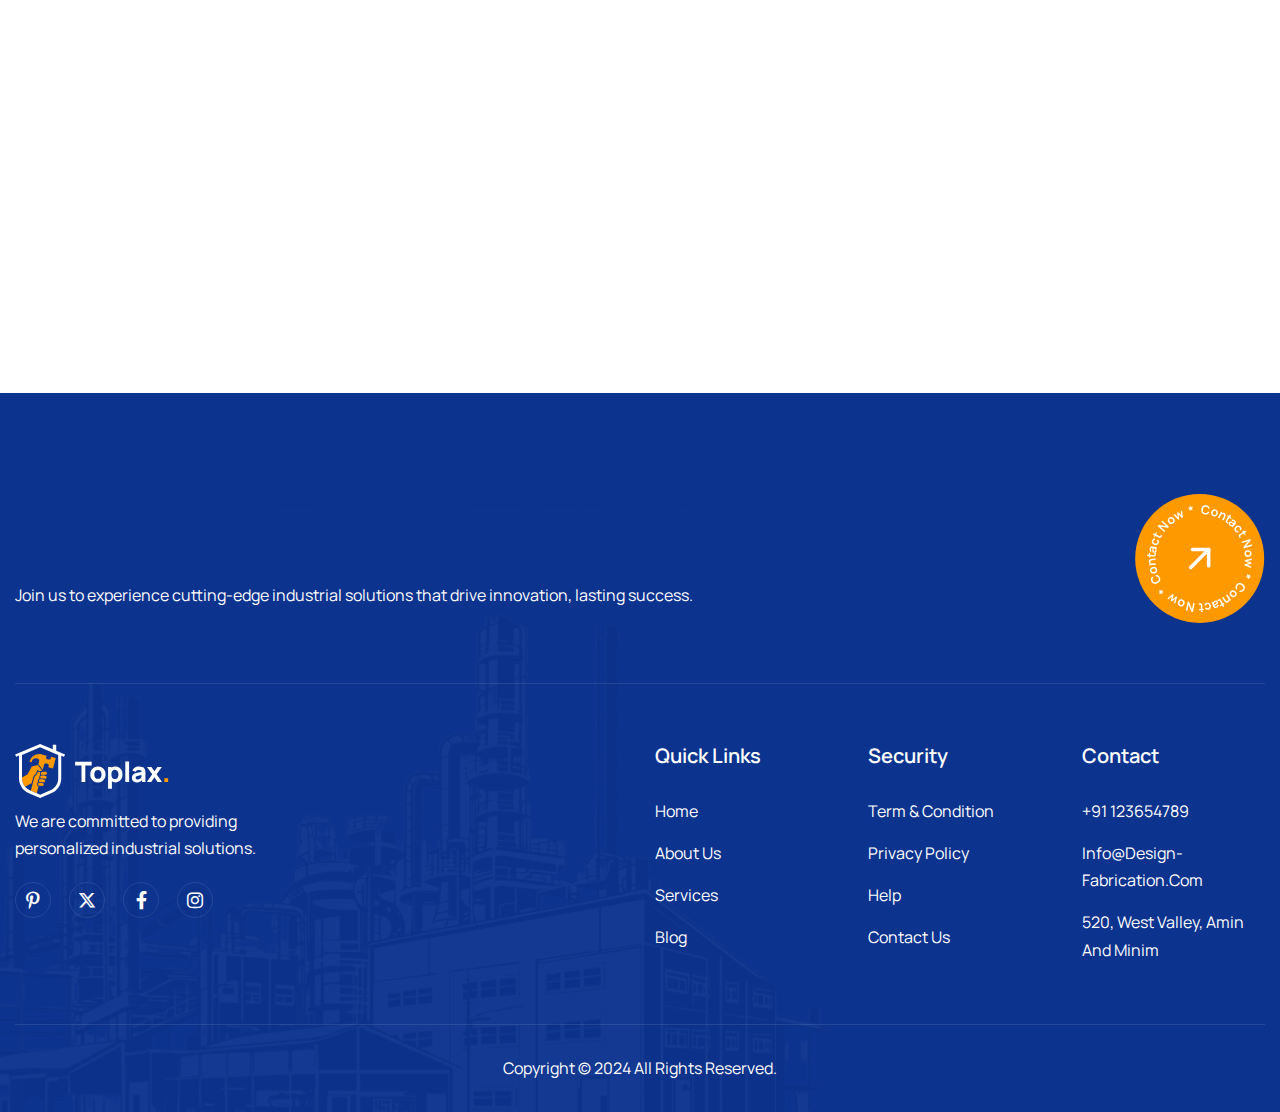
<file: service-single.html>
<!DOCTYPE html>
<html lang="zxx">
<head>
	<!-- Meta -->
	<meta charset="utf-8">
	<meta http-equiv="X-UA-Compatible" content="IE=edge">
	<meta name="viewport" content="width=device-width, initial-scale=1.0, maximum-scale=1">
	<meta name="description" content="">
	<meta name="keywords" content="">
	<meta name="author" content="Awaiken">
	<!-- Page Title -->
    <title>Toplax - Factory & Industry HTML Template</title>
	<!-- Favicon Icon -->
	<link rel="shortcut icon" type="image/x-icon" href="images/favicon.png">
	<!-- Google Fonts Css-->
	<link rel="preconnect" href="https://fonts.googleapis.com/">
    <link rel="preconnect" href="https://fonts.gstatic.com/" crossorigin>
    <link href="https://fonts.googleapis.com/css2?family=Manrope:wght@200..800&amp;display=swap" rel="stylesheet">
	<!-- Bootstrap Css -->
	<link href="css/bootstrap.min.css" rel="stylesheet" media="screen">
	<!-- SlickNav Css -->
	<link href="css/slicknav.min.css" rel="stylesheet">
	<!-- Swiper Css -->
	<link rel="stylesheet" href="css/swiper-bundle.min.css">
	<!-- Font Awesome Icon Css-->
	<link href="css/all.css" rel="stylesheet" media="screen">
	<!-- Animated Css -->
	<link href="css/animate.css" rel="stylesheet">
    <!-- Magnific Popup Core Css File -->
	<link rel="stylesheet" href="css/magnific-popup.css">
	<!-- Mouse Cursor Css File -->
	<link rel="stylesheet" href="css/mousecursor.css">
	<!-- Main Custom Css -->
	<link href="css/custom.css" rel="stylesheet" media="screen">
</head>
<body>

    <!-- Preloader Start -->
	<div class="preloader">
		<div class="loading-container">
			<div class="loading"></div>
			<div id="loading-icon"><img src="images/loader.svg" alt=""></div>
		</div>
	</div>
	<!-- Preloader End -->

    <!-- Topbar Section Start -->
    <div class="topbar">
        <div class="container">
            <div class="row align-items-center">
                <div class="col-lg-3">
                    <div class="site-logo">
                        <a href="index.html">
                            <img src="images/logo.svg" alt="Logo">
                        </a>
                    </div>
					<!-- Logo End -->
                </div>

                <div class="col-lg-9 col-md-12">
                    <!-- Topbar Contact Information Start -->
                    <div class="topbar-contact-info">
                        <ul>
                            <li>
                                <a href="#">
                                    <div class="icon-box">
                                        <img src="images/icon-phone.svg" alt="">
                                    </div>
                                    <p>+(123) 698-5245</p>
                                </a>
                            </li>
                            <li>
                                <a href="#">
                                    <div class="icon-box">
                                        <img src="images/icon-mail.svg" alt="">
                                    </div>
                                     <p>info@domain.com</p>
                                </a>
                            </li>
                        </ul>
                        <!-- Topbar Qoute Button Start -->
                        <div class="topbar-qoute-btn">
                            <a href="contact.html" class="btn-default"><span>Get a quote</span></a>
                        </div>
                        <!-- Topbar Qoute Button End -->
                    </div>
                    <!-- Topbar Contact Information End -->
                </div>
            </div>
        </div>
    </div>
    <!-- Topbar Section End -->

    <!-- Header Start -->
	<header class="main-header">
		<div class="header-sticky">
			<nav class="navbar navbar-expand-lg">
				<div class="container">
                    <!-- Logo Start -->
					<a class="navbar-brand" href="index.html">
						<img src="images/footer-logo.svg" alt="Logo">
					</a>
					<!-- Logo End -->

					<!-- Main Menu Start -->
					<div class="collapse navbar-collapse main-menu">
                        <div class="nav-menu-wrapper">
                            <ul class="navbar-nav mr-auto" id="menu">
                                <li class="nav-item submenu"><a class="nav-link" href="index.html">Home</a>
                                    <ul>
                                        <li class="nav-item"><a class="nav-link" href="index-2.html">Home - Image</a></li>
                                        <li class="nav-item"><a class="nav-link" href="index-video.html">Home - Video</a></li>
                                        <li class="nav-item"><a class="nav-link" href="index-slider.html">Home - Slider</a></li>
                                    </ul>
                                </li>                                
                                <li class="nav-item"><a class="nav-link" href="about.html">About Us</a></li>
                                <li class="nav-item"><a class="nav-link" href="services.html">Services</a></li>
                                <li class="nav-item"><a class="nav-link" href="blog.html">Blog</a></li>
                                <li class="nav-item"><a class="nav-link" href="projects.html">Projects</a></li>
                                <li class="nav-item submenu"><a class="nav-link" href="#">Pages</a>
                                    <ul>                                        
                                        <li class="nav-item"><a class="nav-link" href="service-single.html">Service Details</a></li>
                                        <li class="nav-item"><a class="nav-link" href="blog-single.html">Blog Details</a></li>
                                        <li class="nav-item"><a class="nav-link" href="project-single.html">Project Details</a></li>
                                        <li class="nav-item"><a class="nav-link" href="team.html">Team</a></li>
                                        <li class="nav-item"><a class="nav-link" href="team-single.html">Team Details</a></li>
                                        <li class="nav-item"><a class="nav-link" href="pricing.html">Pricing Plan</a></li>
                                        <li class="nav-item"><a class="nav-link" href="testimonial.html">Testimonials</a></li>
                                        <li class="nav-item"><a class="nav-link" href="image-gallery.html">Image Gallery</a></li>
                                        <li class="nav-item"><a class="nav-link" href="video-gallery.html">Video Gallery</a></li>
                                        <li class="nav-item"><a class="nav-link" href="faqs.html">FAQs</a></li>
                                        <li class="nav-item"><a class="nav-link" href="404.html">404</a></li>
                                    </ul>
                                </li>
                                <li class="nav-item"><a class="nav-link" href="contact.html">Contact Us</a></li>                             
                            </ul>
                        </div>

                        <!-- Header Social Box Start -->
                        <div class="header-social-box d-inline-flex">
                            <!-- Header Social Links Start -->
                            <div class="header-social-links">
                                <ul>
                                    <li><a href="#"><i class="fa-brands fa-x-twitter"></i></a></li>
                                    <li><a href="#"><i class="fa-brands fa-facebook-f"></i></a></li>
                                    <li><a href="#"><i class="fa-brands fa-instagram"></i></a></li>
                                </ul>
                            </div>
                            <!-- Header Social Links End -->
                        </div>     
                        <!-- Header Social Box End -->                   
					</div>
					<!-- Main Menu End -->
					<div class="navbar-toggle"></div>
				</div>
			</nav>
			<div class="responsive-menu"></div>
		</div>
	</header>
	<!-- Header End -->

    <!-- Page Header Start -->
	<div class="page-header parallaxie">
		<div class="container">
			<div class="row align-items-center">
				<div class="col-lg-12">
					<!-- Page Header Box Start -->
					<div class="page-header-box">
						<h1 class="text-anime-style-2" data-cursor="-opaque">Industrial automation <span>and robotics</span></h1>
						<nav class="wow fadeInUp">
                            <ol class="breadcrumb">
								<li class="breadcrumb-item"><a href="index.html">home</a></li>
								<li class="breadcrumb-item"><a href="services.html">services</a></li>
								<li class="breadcrumb-item active" aria-current="page">industrial automation and robotics</li>
							</ol>
						</nav>
					</div>
					<!-- Page Header Box End -->
				</div>
			</div>
		</div>
	</div>
	<!-- Page Header End -->

    <!-- Page Service Single Start -->
    <div class="page-service-single">
        <div class="container">
            <div class="row">
                <div class="col-lg-4">
                    <!-- Service Sidebar Start -->
                    <div class="service-sidebar">
                        <!-- Service Category List Start -->
                        <div class="service-catagery-list wow fadeInUp">
                            <h3>services category</h3>
                            <ul>
                                <li><a href="#">personal coaching</a></li>
                                <li><a href="#">career development</a></li>
                                <li><a href="#">team coaching</a></li>
                                <li><a href="#">relationship coaching</a></li>
                                <li><a href="#">spiritual coaching</a></li>
                            </ul>
                        </div>
                        <!-- Service Category List End -->

                        <!-- Sidebar CTA Box Start -->
                        <div class="sidebar-cta-box wow fadeInUp" data-wow-delay="0.25s">
                            <!-- Sidebar Image Start -->
                            <div class="sidebar-cta-logo">
                                <img src="images/footer-logo.svg" alt="">
                            </div>
                            <!-- Sidebar Image End -->

                            <!-- Sidebar CTA Body Start -->
                            <div class="sidebar-cta-Body">
                                <!-- Sidebar CTA Content Start -->
                                <div class="sidebar-cta-content">
                                    <h3>Need <span>help!</span></h3>
                                    <p>Got questions or need assistance with your Industry needs?</p>
                                </div>
                                <!-- Sidebar CTA Content End -->

                                <!-- Sidebar CTA Contact List Start -->
                                <div class="sidebar-cta-contact-list">
                                    <!-- Sidebar CTA Contact Item Start -->
                                    <div class="sidebar-cta-contact-item">
                                        <div class="icon-box">
                                            <img src="images/icon-phone-accent.svg" alt="">
                                        </div>

                                        <div class="cta-contact-item-title">
                                            <h3>+1 840 841 256</h3>
                                        </div>
                                    </div>
                                    <!-- Sidebar CTA Contact Item End -->

                                    <!-- Sidebar CTA Contact Item Start -->
                                    <div class="sidebar-cta-contact-item">
                                        <div class="icon-box">
                                            <img src="images/icon-mail-accent.svg" alt="">
                                        </div>

                                        <div class="cta-contact-item-title">
                                            <h3>info@domain.com</h3>
                                        </div>
                                    </div>
                                    <!-- Sidebar CTA Contact Item End -->
                                </div>
                                <!-- Sidebar CTA Contact List End -->
                            </div>
                            <!-- Sidebar CTA Body End -->
                        </div>
                        <!-- Sidebar CTA Box End -->
                    </div>
                    <!-- Service Sidebar End -->
                </div>

                <div class="col-lg-8">
                    <!-- Service Single Content Start -->
                    <div class="service-single-content">
                        <!-- Service Featured Image Start -->
                        <div class="service-featured-image">
                            <figure class="image-anime reveal">
                                <img src="images/service-single-img.jpg" alt="">
                            </figure>
                        </div>
                        <!-- Service Featured Image End -->

                        <!-- Service Entry Start -->
                        <div class="service-entry">
                            <p class="wow fadeInUp">Our business coaching services are designed to help entrepreneurs and professionals unlock their full potential, overcome challenges, and achieve sustainable growth. We provide tailored strategies and expert insights to improve leadership skills, enhance team performance, and streamline business operations. Whether you're launching a startup or scaling an established business, our coaching empowers you to make informed decisions, set clear goals, and drive meaningful results. With a focus on both personal development and business success, we guide you toward building a thriving, purpose-driven enterprise.</p>

                            <p class="wow fadeInUp" data-wow-delay="0.2s">Through expert guidance, we focus on refining your vision, enhancing operations, and unlocking new opportunities for growth. With a collaborative approach, we empower you to make confident decisions and build a sustainable, thriving business.</p>
                            
                            <h2 class="wow fadeInUp" data-wow-delay="0.4s">Why choose <span>robotics services</span></h2>

                            <p class="wow fadeInUp" data-wow-delay="0.2s">Through expert guidance, we focus on refining your vision, enhancing operations, and unlocking new opportunities for growth. With a collaborative approach, we empower you to make confident decisions and build a sustainable, thriving business.</p>

                            <!-- Service Entry Box Start  -->
                            <div class="service-entry-box">
                                <!-- Service Entry Item Start  -->
                                <div class="service-entry-item">
                                    <div class="icon-box">
                                        <img src="images/icon-service-6.svg" alt="">
                                    </div>

                                    <div class="service-entry-item-content">
                                        <h3>enhanced efficiency</h3>
                                        <p>Robotics streamline complex tasks, reducing production time and minimizing downtime, which leads to higher output and faster delivery.</p>
                                    </div>
                                </div>
                                <!-- Service Entry Item End  -->

                                <!-- Service Entry Item Start  -->
                                <div class="service-entry-item">
                                    <div class="icon-box">
                                        <img src="images/icon-service-7.svg" alt="">
                                    </div>

                                    <div class="service-entry-item-content">
                                        <h3>improved precision and quality</h3>
                                        <p>Robotics streamline complex tasks, reducing production time and minimizing downtime, which leads to higher output and faster delivery.</p>
                                    </div>
                                </div>
                                <!-- Service Entry Item End  -->

                                <!-- Service Entry Item Start  -->
                                <div class="service-entry-item">
                                    <div class="icon-box">
                                        <img src="images/icon-service-5.svg" alt="">
                                    </div>

                                    <div class="service-entry-item-content">
                                        <h3>increased flexibility</h3>
                                        <p>Robotics streamline complex tasks, reducing production time and minimizing downtime, which leads to higher output and faster delivery.</p>
                                    </div>
                                </div>
                                <!-- Service Entry Item End  -->

                                <!-- Service Entry Item Start  -->
                                <div class="service-entry-item">
                                    <div class="icon-box">
                                        <img src="images/icon-service-8.svg" alt="">
                                    </div>

                                    <div class="service-entry-item-content">
                                        <h3>safety and risk reduction</h3>
                                        <p>Robotics streamline complex tasks, reducing production time and minimizing downtime, which leads to higher output and faster delivery.</p>
                                    </div>
                                </div>
                                <!-- Service Entry Item End  -->
                            </div>
                            <!-- Service Entry Box End  -->

                            <h2 class="wow fadeInUp" data-wow-delay="0.4s">Planning & <span>strategy</span></h2>

                            <p class="wow fadeInUp" data-wow-delay="0.2s">Our Industrial Automation and Robotics planning and strategy services focus on designing tailored automation solutions that align with your business goals.</p>

                            <ul>
                                <li>needs assessment</li>
                                <li>Timeline and Milestones</li>
                                <li>Feasibility and ROI</li>
                                <li>Technology Selection</li>
                                <li>Process Optimization</li>
                                <li>Scalability Planning</li>
                            </ul>

                            <!-- Service Entry Images Start -->
                            <div class="service-entry-images">
                                <!-- Service Entry Img Start -->
                                <div class="service-entry-img">
                                    <figure class="image-anime reveal">
                                        <img src="images/service-entry-img-1.jpg" alt="">
                                    </figure>
                                </div>
                                <!-- Service Entry Img End -->

                                <!-- Service Entry Img Start -->
                                <div class="service-entry-img">
                                    <figure class="image-anime reveal">
                                        <img src="images/service-entry-img-2.jpg" alt="">
                                    </figure>
                                </div>
                                <!-- Service Entry Img End -->
                            </div>
                            <!-- Service Entry Images End -->
                        </div>

                        <!-- Our FAQ Section Start -->
                        <div class="our-faq-section">
                            <!-- Section Title Start -->
                            <div class="section-title">
                                <h2 class="text-anime-style-3" data-cursor="-opaque">Frequently asked <span>questions</span></h2>
                            </div>
                            <!-- Section Title End -->

                            <!-- FAQ Accordion Start -->
                            <div class="faq-accordion" id="faqaccordion">
                                <!-- FAQ Item Start -->
                                <div class="accordion-item wow fadeInUp">
                                    <h2 class="accordion-header" id="heading1">
                                        <button class="accordion-button collapsed" type="button" data-bs-toggle="collapse" data-bs-target="#collapse1" aria-expanded="true" aria-controls="collapse1">
                                            What industries do you serve?
                                        </button>
                                    </h2>
                                    <div id="collapse1" class="accordion-collapse collapse" aria-labelledby="heading1" data-bs-parent="#faqaccordion">
                                        <div class="accordion-body">
                                            <p>We implement rigorous quality control measures at every stage of production, ensuring consistency and high standards.</p>
                                        </div>
                                    </div>
                                </div>
                                <!-- FAQ Item End -->
    
                                <!-- FAQ Item Start -->
                                <div class="accordion-item wow fadeInUp" data-wow-delay="0.2s">
                                    <h2 class="accordion-header" id="heading2">
                                        <button class="accordion-button " type="button" data-bs-toggle="collapse" data-bs-target="#collapse2" aria-expanded="false" aria-controls="collapse2">
                                            How do you ensure product quality?
                                        </button>
                                    </h2>
                                    <div id="collapse2" class="accordion-collapse collapse show" aria-labelledby="heading2" data-bs-parent="#faqaccordion">
                                        <div class="accordion-body">
                                            <p>We implement rigorous quality control measures at every stage of production, ensuring consistency and high standards.</p>
                                        </div>
                                    </div>
                                </div>
                                <!-- FAQ Item End -->
    
                                <!-- FAQ Item Start -->
                                <div class="accordion-item wow fadeInUp" data-wow-delay="0.4s">
                                    <h2 class="accordion-header" id="heading3">
                                        <button class="accordion-button collapsed" type="button" data-bs-toggle="collapse" data-bs-target="#collapse3" aria-expanded="false" aria-controls="collapse3">
                                            What sustainability practices do you follow?
                                        </button>
                                    </h2>
                                    <div id="collapse3" class="accordion-collapse collapse" aria-labelledby="heading3" data-bs-parent="#faqaccordion">
                                        <div class="accordion-body">
                                            <p>We implement rigorous quality control measures at every stage of production, ensuring consistency and high standards.</p>
                                        </div>
                                    </div>
                                </div>
                                <!-- FAQ Item End -->    
    
                                <!-- FAQ Item Start -->
                                <div class="accordion-item wow fadeInUp" data-wow-delay="0.6s">
                                    <h2 class="accordion-header" id="heading4">
                                        <button class="accordion-button collapsed" type="button" data-bs-toggle="collapse" data-bs-target="#collapse4" aria-expanded="false" aria-controls="collapse4">
                                            Do you offer customized solutions?
                                        </button>
                                    </h2>
                                    <div id="collapse4" class="accordion-collapse collapse" aria-labelledby="heading4" data-bs-parent="#faqaccordion">
                                        <div class="accordion-body">
                                            <p>We implement rigorous quality control measures at every stage of production, ensuring consistency and high standards.</p>
                                        </div>
                                    </div>
                                </div>
                                <!-- FAQ Item End --> 
                                 
                                <!-- FAQ Item Start -->
                                <div class="accordion-item wow fadeInUp" data-wow-delay="0.8s">
                                    <h2 class="accordion-header" id="heading5">
                                        <button class="accordion-button collapsed" type="button" data-bs-toggle="collapse" data-bs-target="#collapse5" aria-expanded="false" aria-controls="collapse5">
                                            How do you handle safety in the workplace?
                                        </button>
                                    </h2>
                                    <div id="collapse5" class="accordion-collapse collapse" aria-labelledby="heading5" data-bs-parent="#faqaccordion">
                                        <div class="accordion-body">
                                            <p>We implement rigorous quality control measures at every stage of production, ensuring consistency and high standards.</p>
                                        </div>
                                    </div>
                                </div>
                                <!-- FAQ Item End --> 
                            </div>
                            <!-- FAQ Accordion End -->
                        </div>
                        <!-- Our FAQ Section End -->
                    </div>
                </div>
            </div>
        </div>
    </div>
    <!-- Page Service Single End -->

    <!-- Footer Start -->
    <footer class="main-footer">
        <div class="container">
            <div class="row">
                <div class="col-lg-12">
                    <!-- Footer Header Start -->
                    <div class="footer-header">
                        <!-- Section Title Start -->
                        <div class="section-title dark-section">
                            <h2 class="text-anime-style-2" data-cursor="-opaque">Ready to work with us?</h2>
                            <p>Join us to experience cutting-edge industrial solutions that drive innovation, lasting success.</p>
                        </div>
                        <!-- Section Title End -->

                        <!-- Footer Contact Circle Start -->
                        <div class="footer-contact-circle">
                            <img src="images/contact-now-circle.svg" alt="">
                        </div>
                        <!-- Footer Contact Circle End -->
                    </div>
                    <!-- Footer Header End -->                  
                </div>
                
                <div class="col-lg-6 col-md-12">
                    <!-- About Footer Start -->
                    <div class="about-footer">
                        <!-- Footer Logo Start -->
                        <div class="footer-logo">
                            <img src="images/footer-logo.svg" alt="">
                        </div>
                        <!-- Footer Logo End -->

                        <!-- About Footer Content Start -->
                        <div class="about-footer-content">
                            <p>We are committed to providing personalized industrial solutions.</p>
                        </div>           
                        <!-- About Footer Content End -->
                         
                        <!-- Footer Social Link Start -->
                        <div class="footer-social-links">
                            <ul>
                                <li><a href="#"><i class="fa-brands fa-pinterest-p"></i></a></li>
                                <li><a href="#"><i class="fa-brands fa-x-twitter"></i></a></li>
                                <li><a href="#"><i class="fa-brands fa-facebook-f"></i></a></li>
                                <li><a href="#"><i class="fa-brands fa-instagram"></i></a></li>
                            </ul>
                        </div>
                        <!-- Footer Social Link End -->
                    </div>
                    <!-- About Footer End -->
                </div>
                
                <div class="col-lg-2 col-md-4 col-6">
                    <!-- Footer Links Start -->
                    <div class="footer-links">
                        <h3>quick links</h3>
                        <ul>
                            <li><a href="index-2.html">home</a></li>
                            <li><a href="about.html">about us</a></li>
                            <li><a href="services.html">services</a></li>
                            <li><a href="blog.html">blog</a></li>
                        </ul>
                    </div>
                    <!-- Footer Links End -->
                </div>

                <div class="col-lg-2 col-md-4 col-6">
                    <!-- Footer Links Start -->
                    <div class="footer-links">
                        <h3>Security</h3>
                        <ul>
                            <li><a href="#">term & condition</a></li>
                            <li><a href="#">privacy policy</a></li>
                            <li><a href="#">help</a></li>
                            <li><a href="contact.html">contact us</a></li>
                        </ul>
                    </div>
                    <!-- Footer Links End -->
                </div>

                <div class="col-lg-2 col-md-4 col-12">
                    <!-- Footer Links Start -->
                    <div class="footer-links">
                        <h3>Contact</h3>
                        <ul>
                            <li>+91 123654789</li>
                            <li>info@design-fabrication.com</li>
                            <li>520, West Valley, Amin and minim</li>
                        </ul>
                    </div>
                    <!-- Footer Links End -->
                </div>
            </div>

            <!-- Footer Copyright Section Start -->
            <div class="footer-copyright">
                <div class="row align-items-center">
                    <div class="col-lg-12">
                        <!-- Footer Copyright Start -->
                        <div class="footer-copyright-text">
                            <p>Copyright © 2024 All Rights Reserved.</p>
                        </div>
                        <!-- Footer Copyright End -->
                    </div>
                </div>
            </div>
            <!-- Footer Copyright Section End -->
        </div>
     </footer>
    <!-- Footer End -->

    <!-- Jquery Library File -->
    <script src="js/jquery-3.7.1.min.js"></script>
    <!-- Bootstrap js file -->
    <script src="js/bootstrap.min.js"></script>
    <!-- Validator js file -->
    <script src="js/validator.min.js"></script>
    <!-- SlickNav js file -->
    <script src="js/jquery.slicknav.js"></script>
    <!-- Swiper js file -->
    <script src="js/swiper-bundle.min.js"></script>
    <!-- Counter js file -->
    <script src="js/jquery.waypoints.min.js"></script>
    <script src="js/jquery.counterup.min.js"></script>
    <!-- Isotop js file -->
	<script src="js/isotope.min.js"></script>
    <!-- Magnific js file -->
    <script src="js/jquery.magnific-popup.min.js"></script>
    <!-- SmoothScroll -->
    <script src="js/SmoothScroll.js"></script>
    <!-- Parallax js -->
    <script src="js/parallaxie.js"></script>
    <!-- MagicCursor js file -->
    <script src="js/gsap.min.js"></script>
    <script src="js/magiccursor.js"></script>
    <!-- Text Effect js file -->
    <script src="js/SplitText.js"></script>
    <script src="js/ScrollTrigger.min.js"></script>
    <!-- YTPlayer js File -->
    <script src="js/jquery.mb.YTPlayer.min.js"></script>
    <!-- Wow js file -->
    <script src="js/wow.js"></script>
    <!-- Main Custom js file -->
    <script src="js/function.js"></script>
</body>
</html>
</file>
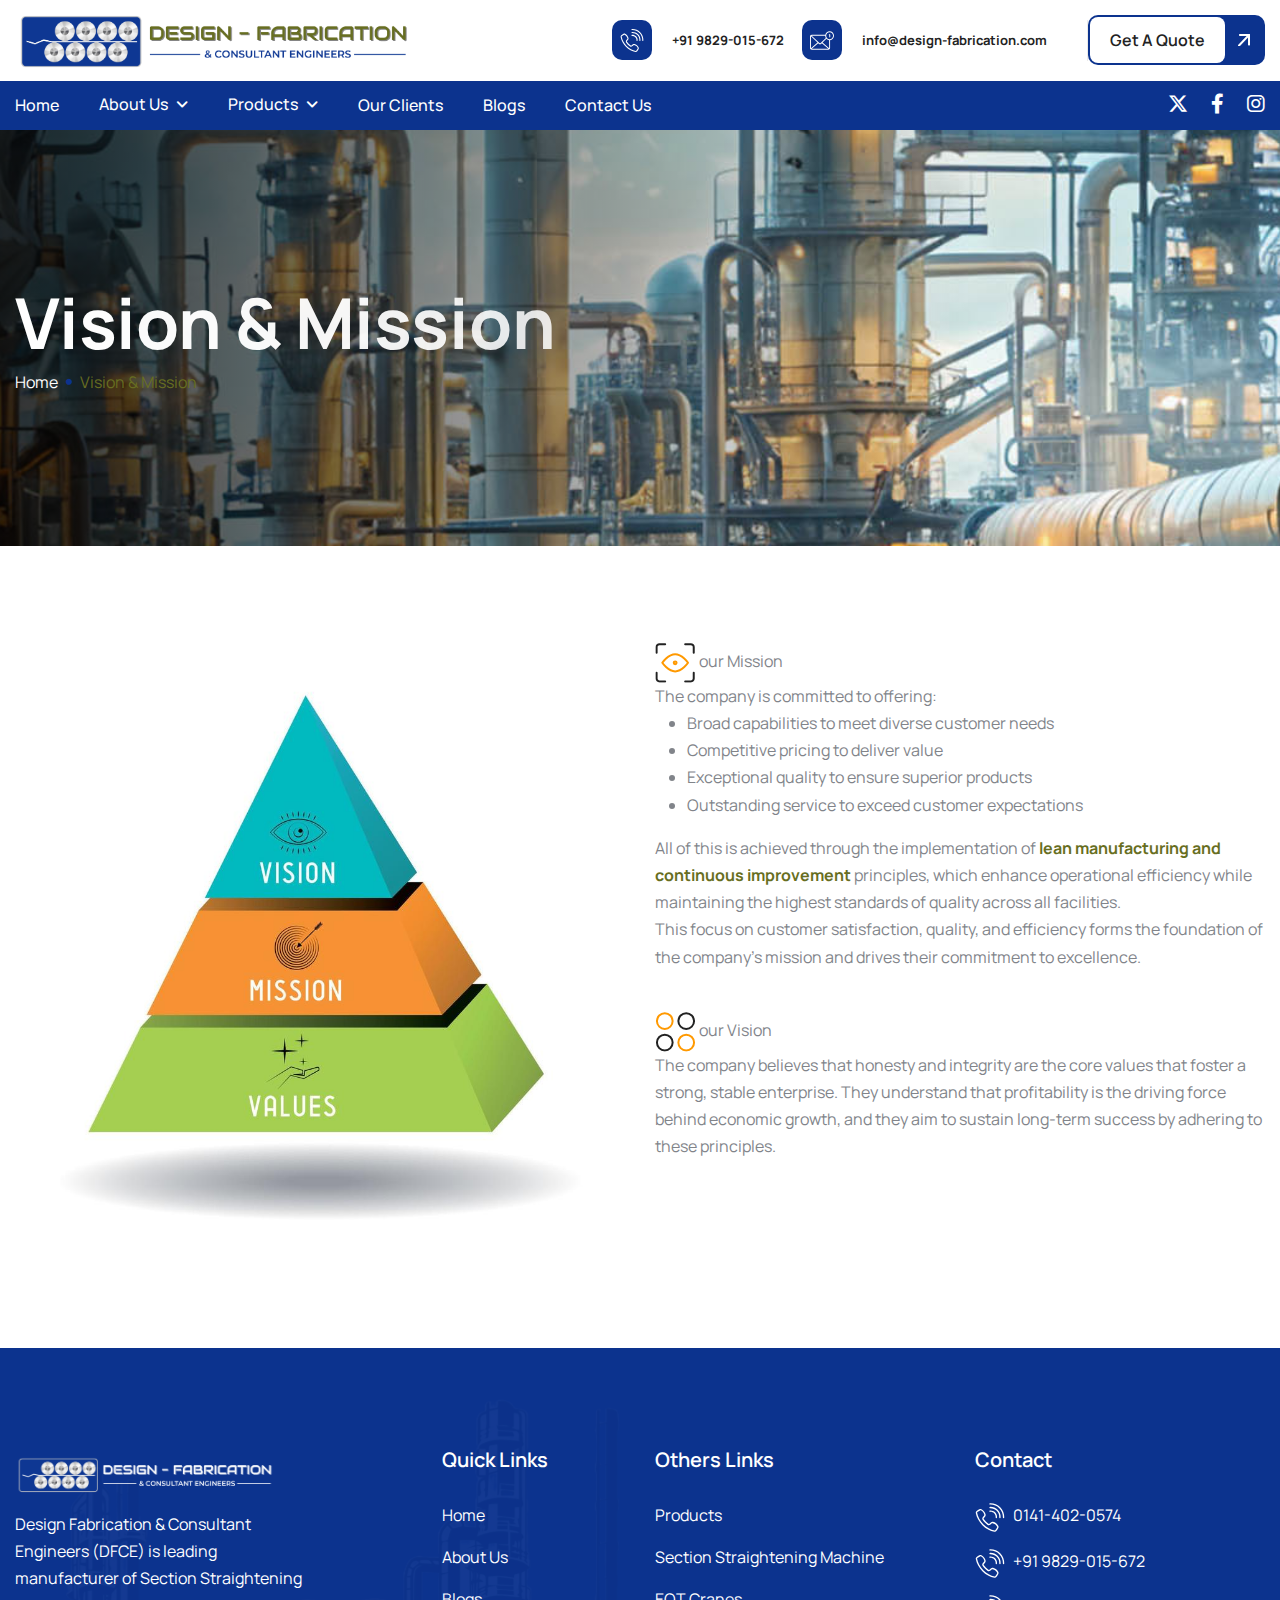
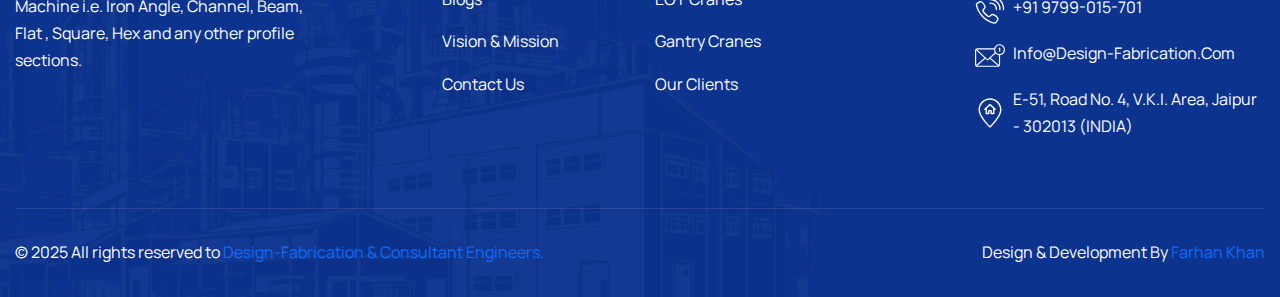
<file: vision-and-mission.html>
<!DOCTYPE html>
<html lang="zxx">
   <head>
      <meta charset="utf-8">
      <meta http-equiv="X-UA-Compatible" content="IE=edge">
      <meta name="viewport" content="width=device-width, initial-scale=1.0, maximum-scale=1">
      <title> Section Angle Channel straightening Machine Manufacturers Suppliers In Jaipur India</title>
      <meta name="description" content="Section Angle Channel Straightening Machine Manufacturer, Suppliers in India: Design Fabrication & Consultant Engineers Machine Tools, Jaipur India a leading manufacturer, suppliers, exporter of section straightening machine in India">
      <meta name="keywords" content="Design Fabrication, Straightening Machine, Straightening Machine in jaipur, Straightening Machine in India, Angle Straightening Machine," />
      <link rel="shortcut icon" type="image/x-icon" href="images/loader.png">
      <link rel="preconnect" href="https://fonts.googleapis.com/">
      <link rel="preconnect" href="https://fonts.gstatic.com/" crossorigin>
      <link href="https://fonts.googleapis.com/css2?family=Manrope:wght@200..800&amp;display=swap" rel="stylesheet">
      <link href="css/bootstrap.min.css" rel="stylesheet" media="screen">
      <link href="css/slicknav.min.css" rel="stylesheet">
      <link rel="stylesheet" href="css/swiper-bundle.min.css">
      <link href="css/all.css" rel="stylesheet" media="screen">
      <link href="css/animate.css" rel="stylesheet">
      <link rel="stylesheet" href="css/magnific-popup.css">
      <link rel="stylesheet" href="css/mousecursor.css">
      <link href="css/custom.css" rel="stylesheet" media="screen">
   </head>
   <body>
      <div class="preloader">
         <div class="loading-container">
            <div class="loading"></div>
            <div id="loading-icon">
               <img src="images/loader.png" alt="">
            </div>
         </div>
      </div>
      <div class="topbar">
         <div class="container">
            <div class="row align-items-center">
               <div class="col-lg-4">
                  <div class="site-logo">
                     <a href="index.html">
                        <img src="images/logo.png" alt="Logo">
                     </a>
                  </div>
               </div>
               <div class="col-lg-8 col-md-12 d-none d-md-block">
                  <div class="topbar-contact-info">
                     <ul>
                        <li>
                           <a href="tel:+919829015672">
                              <div class="icon-box">
                                 <img src="images/icon-phone.svg" alt="img">
                              </div>
                              <p>+91 9829-015-672</p>
                           </a>
                        </li>
                        <li>
                           <a href="mailto:info@design-fabrication.com">
                              <div class="icon-box">
                                 <img src="images/icon-mail.svg" alt="img">
                              </div>
                              <p>info@design-fabrication.com</p>
                           </a>
                        </li>
                     </ul>
                     <div class="topbar-qoute-btn">
                        <a href="contact.html" class="btn-default">
                           <span>Get a quote</span>
                        </a>
                     </div>
                  </div>
               </div>
            </div>
         </div>
      </div>
      <header class="main-header">
         <div class="header-sticky">
            <nav class="navbar navbar-expand-lg">
               <div class="container">
                  <a class="navbar-brand" href="index.html">
                     <img src="images/logo.png" alt="Logo">
                  </a>
                  <div class="collapse navbar-collapse main-menu">
                     <div class="nav-menu-wrapper">
                        <ul class="navbar-nav mr-auto" id="menu">
                           <li class="nav-item">
                              <a class="nav-link" href="index.html">Home</a>
                           </li>
                           <li class="nav-item submenu">
                              <a class="nav-link" href="#.">About Us</a>
                              <ul>
                                 <li class="nav-item">
                                    <a class="nav-link" href="about.html">Company Overview</a>
                                 </li>
                                 <li class="nav-item">
                                    <a class="nav-link" href="vision-and-mission.html">Vision & Mission</a>
                                 </li>
                              </ul>
                           </li>
                           <li class="nav-item submenu">
                              <a class="nav-link" href="products.html">Products</a>
                              <ul>
                                 <li class="nav-item">
                                    <a class="nav-link" href="section-straightening-machine.html">Section Straightening Machine</a>
                                 </li>
                                 <li class="nav-item">
                                    <a class="nav-link" href="EOT-cranes.html">EOT Cranes</a>
                                 </li>
                                 <li class="nav-item">
                                    <a class="nav-link" href="gantry-cranes.html">Gantry Cranes</a>
                                 </li>
                              </ul>
                           </li>
                           <li class="nav-item">
                              <a class="nav-link" href="our-clients.html">Our Clients</a>
                           </li>
                           <li class="nav-item">
                              <a class="nav-link" href="blogs.html">Blogs</a>
                           </li>
                           <li class="nav-item">
                              <a class="nav-link" href="contact.html">Contact Us</a>
                           </li>
                        </ul>
                     </div>
                     <div class="header-social-box d-inline-flex">
                        <div class="header-social-links">
                           <ul>
                              <li>
                                 <a href="#">
                                    <i class="fa-brands fa-x-twitter"></i>
                                 </a>
                              </li>
                              <li>
                                 <a href="#">
                                    <i class="fa-brands fa-facebook-f"></i>
                                 </a>
                              </li>
                              <li>
                                 <a href="#">
                                    <i class="fa-brands fa-instagram"></i>
                                 </a>
                              </li>
                           </ul>
                        </div>
                     </div>
                  </div>
                  <div class="navbar-toggle"></div>
               </div>
            </nav>
            <div class="responsive-menu"></div>
         </div>
      </header>
      <div class="page-header parallaxie">
         <div class="container">
            <div class="row align-items-center">
               <div class="col-lg-12">
                  <div class="page-header-box">
                     <h1 class="text-anime-style-2" data-cursor="-opaque">
                        <span>Vision & Mission</span>
                     </h1>
                     <nav class="wow fadeInUp">
                        <ol class="breadcrumb">
                           <li class="breadcrumb-item">
                              <a href="index.html">home</a>
                           </li>
                           <li class="breadcrumb-item active" aria-current="page">Vision & Mission</li>
                        </ol>
                     </nav>
                  </div>
               </div>
            </div>
         </div>
      </div>
      <div class="our-mission-vision mt-5 pt-5 mb-5 pb-5">        
         <div class="container">
            <div class="row">
               <div class="col-lg-6">
                  <div class="mission-vision-image">
                     <figure class="image-anime">
                        <img src="images/mission-vision.jpg" alt="img">
                     </figure>
                  </div>
                  
               </div>
               <div class="col-lg-6">
                  <img src="images/icon-mission-nav.svg" alt="img"> our Mission </button>
                   <div class="mission-vision-content-header">
                     <p>The company is committed to offering:</p>
                     <ul>
                        <li>Broad capabilities to meet diverse customer needs</li>
                        <li>Competitive pricing to deliver value</li>
                        <li>Exceptional quality to ensure superior products</li>
                        <li>Outstanding service to exceed customer expectations</li>
                     </ul>
                     <p>All of this is achieved through the implementation of <b class="text-theme-color">lean manufacturing and continuous improvement</b> principles, which enhance operational efficiency while maintaining the highest standards of quality across all facilities.</p>
                     <p>This focus on customer satisfaction, quality, and efficiency forms the foundation of the company’s mission and drives their commitment to excellence.</p>
                  </div>
                  <img src="images/icon-vision-nav.svg" alt="img"> our Vision </button>
                   <div class="mission-vision-content-header">
                     <p>The company believes that honesty and integrity are the core values that foster a strong, stable enterprise. They understand that profitability is the driving force behind economic growth, and they aim to sustain long-term success by adhering to these principles.</p>
                  </div>
               </div>
            </div>
         </div>
      </div>
      <footer class="main-footer">
         <div class="container">
            <div class="row">
               <div class="col-lg-4">
                  <div class="about-footer">
                     <div class="footer-logo">
                        <img src="images/footer-logo.png" alt="img">
                     </div>
                     <div class="about-footer-content">
                        <p>Design Fabrication & Consultant Engineers (DFCE) is leading manufacturer of Section Straightening Machine i.e. Iron Angle, Channel, Beam, Flat , Square, Hex and any other profile sections. </p>
                     </div>
                  </div>
               </div>
               <div class="col-lg-2">
                  <div class="footer-links">
                     <h3>quick links</h3>
                     <ul>
                        <li>
                           <a href="index.html">Home</a>
                        </li>
                        <li>
                           <a href="about.html">about us</a>
                        </li>
                        <li>
                           <a href="blogs.html">Blogs</a>
                        </li>
                        <li>
                           <a href="vision-and-mission.html">Vision & Mission</a>
                        </li>
                        <li>
                           <a href="contact.html">Contact Us</a>
                        </li>
                     </ul>
                  </div>
               </div>
               <div class="col-lg-3">
                  <div class="footer-links">
                     <h3>Others Links</h3>
                     <ul>
                        <li>
                           <a href="products.html">Products</a>
                        </li>
                        <li>
                           <a href="section-straightening-machine.html">Section Straightening Machine</a>
                        </li>
                        <li>
                           <a href="EOT-cranes.html">EOT Cranes</a>
                        </li>
                        <li>
                           <a href="gantry-cranes.html">Gantry Cranes</a>
                        </li>
                        <li>
                           <a href="our-clients.html">Our Clients</a>
                        </li>
                     </ul>
                  </div>
               </div>
               <div class="col-lg-3 col-md-4 col-12">
                  <div class="footer-links">
                     <h3>Contact</h3>
                     <ul>
                        <li class="d-inline-flex gap-2"><img src="images/icon-phone.svg" alt="img"> <a href="tel:01414020574"> 0141-402-0574</a></li>
                        <li class="d-inline-flex gap-2"><img src="images/icon-phone.svg" alt="img"> <a href="tel:+919829015672">+91 9829-015-672</a></li>
                        <li class="d-inline-flex gap-2"><img src="images/icon-phone.svg" alt="img"> <a href="tel:+919799015701">+91 9799-015-701</a></li>
                        <li class="d-inline-flex gap-2"><img src="images/icon-mail.svg" alt="img"> <a href="mailto:info@design-fabrication.com">info@design-fabrication.com</a></li>
                        <li class="d-inline-flex gap-2"><img src="images/icon-location.svg" alt="img"> E-51, Road No. 4, V.K.I. Area, Jaipur - 302013 (INDIA)</li>
                     </ul>
                  </div>
               </div>
            </div>
            <div class="footer-copyright">
               <div class="row align-items-center">
                  <div class="col-lg-6">
                     <div class="footer-copyright-text text-center text-md-start">
                        <p>© 2025 All rights reserved to <a href="index.html">Design-Fabrication & Consultant Engineers.</a></p>
                     </div>
                  </div>
                  <div class="col-lg-6">
                     <div class="footer-copyright-text text-center text-md-end">
                        <p>Design & Development By <a href="https://github.com/realfarhan01" target="_target">Farhan Khan</a></p>
                     </div>
                  </div>
               </div>
            </div>
         </div>
      </footer>
      <script src="js/jquery-3.7.1.min.js"></script>
      <script src="js/bootstrap.min.js"></script>
      <script src="js/validator.min.js"></script>
      <script src="js/jquery.slicknav.js"></script>
      <script src="js/swiper-bundle.min.js"></script>
      <script src="js/jquery.waypoints.min.js"></script>
      <script src="js/jquery.counterup.min.js"></script>
      <script src="js/isotope.min.js"></script>
      <script src="js/jquery.magnific-popup.min.js"></script>
      <script src="js/SmoothScroll.js"></script>
      <script src="js/parallaxie.js"></script>
      <script src="js/gsap.min.js"></script>
      <script src="js/magiccursor.js"></script>
      <script src="js/SplitText.js"></script>
      <script src="js/ScrollTrigger.min.js"></script>
      <script src="js/jquery.mb.YTPlayer.min.js"></script>
      <script src="js/wow.js"></script>
      <script src="js/function.js"></script>
   </body>
</html>
</file>
<file: css/mousecursor.css>
.cb-cursor {
	position: fixed;
	top: 0;
	left: 0;
	z-index: 150;
	contain: layout style size;
	pointer-events: none;
	will-change: transform;
	-webkit-transition: opacity 0.3s, color 0.4s;
	-o-transition: opacity 0.3s, color 0.4s;
	-moz-transition: opacity 0.3s, color 0.4s;
	transition: opacity 0.3s, color 0.4s;
}

.cb-cursor:before {
	content: "";
	position: absolute;
	top: -24px;
	left: -24px;
	display: block;
	width: 48px;
	height: 48px;
	-webkit-transform: scale(0);
	-moz-transform: scale(0);
	-ms-transform: scale(0);
	-o-transform: scale(0);
	transform: scale(0);
	-webkit-border-radius: 50%;
	-moz-border-radius: 50%;
	border-radius: 50%;
	-webkit-transition: opacity 0.1s, -webkit-transform 0.3s ease-in-out;
	transition: opacity 0.1s, -webkit-transform 0.3s ease-in-out;
	-o-transition: opacity 0.1s, -o-transform 0.3s ease-in-out;
	-moz-transition: transform 0.3s ease-in-out, opacity 0.1s, -moz-transform 0.3s ease-in-out;
	transition: transform 0.3s ease-in-out, opacity 0.1s;
	transition: transform 0.3s ease-in-out, opacity 0.1s, -webkit-transform 0.3s ease-in-out, -moz-transform 0.3s ease-in-out, -o-transform 0.3s ease-in-out;
}

.cb-cursor-text {
	position: absolute;
	top: -18px;
	left: -18px;
	width: 36px;
	height: 36px;
	display: -webkit-box;
	display: -webkit-flex;
	display: -moz-box;
	display: -ms-flexbox;
	display: flex;
	-webkit-box-align: center;
	-webkit-align-items: center;
	-moz-box-align: center;
	-ms-flex-align: center;
	align-items: center;
	-webkit-box-pack: center;
	-webkit-justify-content: center;
	-moz-box-pack: center;
	-ms-flex-pack: center;
	justify-content: center;
	-webkit-transform: scale(0) rotate(10deg);
	-moz-transform: scale(0) rotate(10deg);
	-ms-transform: scale(0) rotate(10deg);
	-o-transform: scale(0) rotate(10deg);
	transform: scale(0) rotate(10deg);
	opacity: 0;
	color: white;
	font-size: 16px;
	line-height: 20px;
	text-align: center;
	letter-spacing: -0.01em;
	-webkit-transition: opacity 0.4s, -webkit-transform 0.3s;
	transition: opacity 0.4s, -webkit-transform 0.3s;
	-o-transition: opacity 0.4s, -o-transform 0.3s;
	-moz-transition: opacity 0.4s, transform 0.3s, -moz-transform 0.3s;
	transition: opacity 0.4s, transform 0.3s;
	transition: opacity 0.4s, transform 0.3s, -webkit-transform 0.3s, -moz-transform 0.3s, -o-transform 0.3s;
}

@supports (mix-blend-mode: exclusion) {
	.cb-cursor.-exclusion, .cb-cursor.-opaque {
		mix-blend-mode: exclusion;
	}
}

@supports (mix-blend-mode: exclusion) {
	.cb-cursor.-exclusion:before, .cb-cursor.-opaque:before {
		background: white;
	}
}

.cb-cursor.-normal, .cb-cursor.-text {
	mix-blend-mode: normal;
}

.cb-cursor.-normal:before, .cb-cursor.-text:before {
	background: currentColor;
}

.cb-cursor.-inverse {
	color: white;
}

.cb-cursor.-visible:before {
	-webkit-transform: scale(0.2);
	-moz-transform: scale(0.2);
	-ms-transform: scale(0.2);
	-o-transform: scale(0.2);
	transform: scale(0.2);
}

.cb-cursor.-visible.-active:before {
	-webkit-transform: scale(0.23);
	-moz-transform: scale(0.23);
	-ms-transform: scale(0.23);
	-o-transform: scale(0.23);
	transform: scale(0.23);
	-webkit-transition-duration: 0.2s;
	-moz-transition-duration: 0.2s;
	-o-transition-duration: 0.2s;
	transition-duration: 0.2s;
}

.cb-cursor.-pointer:before {
	-webkit-transform: scale(0);
	-moz-transform: scale(0);
	-ms-transform: scale(0);
	-o-transform: scale(0);
	transform: scale(0);
}

.cb-cursor.-text:before {
	background: #000;
	opacity: 0.80;
	backdrop-filter: blur(10);
	-webkit-transform: scale(1.7);
	-moz-transform: scale(1.7);
	-ms-transform: scale(1.7);
	-o-transform: scale(1.7);
	transform: scale(1.7);
}

.cb-cursor.-text .cb-cursor-text {
	opacity: 1;
	-webkit-transform: scale(1);
	-moz-transform: scale(1);
	-ms-transform: scale(1);
	-o-transform: scale(1);
	transform: scale(1);
}

.cb-cursor.-text.-active:before {
	-webkit-transform: scale(1.6);
	-moz-transform: scale(1.6);
	-ms-transform: scale(1.6);
	-o-transform: scale(1.6);
	transform: scale(1.6);
	-webkit-transition-duration: 0.2s;
	-moz-transition-duration: 0.2s;
	-o-transition-duration: 0.2s;
	transition-duration: 0.2s;
}

.cb-cursor.-opaque:before {
	-webkit-transform: scale(1.32);
	-moz-transform: scale(1.32);
	-ms-transform: scale(1.32);
	-o-transform: scale(1.32);
	transform: scale(1.32);
}

.cb-cursor.-opaque.-active:before {
	-webkit-transform: scale(1.2);
	-moz-transform: scale(1.2);
	-ms-transform: scale(1.2);
	-o-transform: scale(1.2);
	transform: scale(1.2);
}

.cb-cursor.-lg:before {
	-webkit-transform: scale(2);
	-moz-transform: scale(2);
	-ms-transform: scale(2);
	-o-transform: scale(2);
	transform: scale(2);
}

.cb-cursor.-hidden:before {
	-webkit-transform: scale(0);
	-moz-transform: scale(0);
	-ms-transform: scale(0);
	-o-transform: scale(0);
	transform: scale(0);
}

.-color-red {
	color: red;
}

.-color-green {
	color: #51c67d;
}

.cb-demo {
	background: #fff;
}

.cb-demo-content {
	display: -webkit-box;
	display: -webkit-flex;
	display: -moz-box;
	display: -ms-flexbox;
	display: flex;
	-webkit-box-align: center;
	-webkit-align-items: center;
	-moz-box-align: center;
	-ms-flex-align: center;
	align-items: center;
	-webkit-box-pack: center;
	-webkit-justify-content: center;
	-moz-box-pack: center;
	-ms-flex-pack: center;
	justify-content: center;
	height: 100vh;
}

.cb-demo-container {
	padding: 0 20px;
}

@media (min-width: 1600px) {
	.cb-demo-container {
		padding: 0 120px;
	}
}

.cb-demo-row {
	display: -webkit-box;
	display: -webkit-flex;
	display: -moz-box;
	display: -ms-flexbox;
	display: flex;
	-webkit-box-pack: center;
	-webkit-justify-content: center;
	-moz-box-pack: center;
	-ms-flex-pack: center;
	justify-content: center;
	text-align: center;
	margin: 30px 0;
}

@media (min-width: 1600px) {
	.cb-demo-row {
		margin: 60px 0;
	}
}

.cb-demo-item {
	position: relative;
	-webkit-box-flex: 1;
	-webkit-flex: 1;
	-moz-box-flex: 1;
	-ms-flex: 1;
	flex: 1;
	padding: 50px 30px;
	margin: 0 20px;
	color: #000;
}

@media (min-width: 1600px) {
	.cb-demo-item {
		padding: 90px 30px;
		margin: 0 30px;
	}
}

.cb-demo-item-title {
	position: relative;
	margin: 0 0 25px 0;
	font-size: 30px;
	font-weight: bold;
}

.cb-demo-item-text {
	position: relative;
	max-width: 70%;
	margin: 0 auto;
	color: rgba(0, 0, 0, 0.5);
	font-size: 16px;
	font-weight: 300;
	line-height: 150%;
}

.cb-demo-item:before {
	content: "";
	display: block;
	position: absolute;
	top: 0;
	left: 0;
	right: 0;
	bottom: 0;
	-webkit-border-radius: 30px;
	-moz-border-radius: 30px;
	border-radius: 30px;
	background: #f8f8f8;
	-webkit-transition: -webkit-box-shadow 0.2s;
	transition: -webkit-box-shadow 0.2s;
	-o-transition: box-shadow 0.2s;
	-moz-transition: box-shadow 0.2s, -moz-box-shadow 0.2s;
	transition: box-shadow 0.2s;
	transition: box-shadow 0.2s, -webkit-box-shadow 0.2s, -moz-box-shadow 0.2s;
}
</file>
<file: css/custom.css>
:root{
	--primary-color			: #222222;
	--secondary-color		: #F5F5F5;
	--text-color			: #81848A;
	--accent-color			: #0c338e;
	--white-color			: #FFFFFF;
	--divider-color			: #EBEBEB;
	--dark-divider-color	: #FFFFFF1A;
	--error-color			: rgb(230, 87, 87);
	--default-font			: "Manrope", sans-serif;
}

/************************************/
/*** 	   02. General css		  ***/
/************************************/

body{
	font-family: var(--default-font);
	font-size: 16px;
	font-weight: 400;
	line-height: 1.7em;
	color: var(--text-color);
}

p{
	line-height: 1.7em;
	margin-bottom: 1.6em;
}

h1,
h2,
h3,
h4,
h5,
h6{
	margin :0;
	font-weight: 700;
	line-height: 1.2em;
	color: var(--primary-color);
}

figure{
	margin: 0;
}

img{
	max-width: 100%;
}

a{
	text-decoration: none;
}

a:hover{
	text-decoration: none;
	outline: 0;
}

a:focus{
	text-decoration: none;
	outline: 0;
}

html,
body{
	width: 100%;
	overflow-x: clip;
}

.container{
	max-width: 1300px;
}

.container,
.container-fluid,
.container-lg,
.container-md,
.container-sm,
.container-xl,
.container-xxl{
    padding-right: 15px;
    padding-left: 15px;
}

.image-anime{
	position: relative;
	overflow: hidden;
}

.image-anime:after{
	content: "";
	position: absolute;
    width: 200%;
    height: 0%;
    left: 50%;
    top: 50%;
    background-color: rgba(255,255,255,.3);
    transform: translate(-50%,-50%) rotate(-45deg);
    z-index: 1;
}

.image-anime:hover:after{
    height: 250%;
    transition: all 600ms linear;
    background-color: transparent;
}

.reveal{
	position: relative;
    display: -webkit-inline-box;
    display: -ms-inline-flexbox;
    display: inline-flex;
    visibility: hidden;
    overflow: hidden;
}

.reveal img{
    height: 100%;
    width: 100%;
    -o-object-fit: cover;
    object-fit: cover;
    -webkit-transform-origin: left;
    transform-origin: left;
}

.row{
    margin-right: -15px;
    margin-left: -15px;
}

.row > *{
	padding-right: 15px;
	padding-left: 15px;
}

.row.no-gutters{
    margin-right: 0px;
    margin-left: 0px;
}

.row.no-gutters > *{
    padding-right: 0px;
    padding-left: 0px;
}

.btn-default{
	position: relative;
	display: inline-block;
	font-size: 16px;
	font-weight: 600;
	line-height: 0.6em;
	text-transform: capitalize;
	color: var(--primary-color);
	background-color: var(--accent-color);
	border-radius: 10px;
	padding: 2px 40px 2px 2px;
	border: none;
	overflow: hidden;
	transition: all 0.5s ease-in-out;
}

.btn-default:hover{
	background-color: transparent;
}

.btn-default::before{
	content: '';
	position: absolute;
	top: 50%;
	right: 0;
	bottom: 0;
	width: 12px;
	height: 12px;
	background-image: url('../images/arrow-white.svg');
	background-repeat: no-repeat;
	background-position: center center;
	background-size: 24px auto;
	transform: translate(-15px, -50%);
	transition: all 0.4s ease-in-out;
	z-index: 1;
}

.btn-default:hover::before{
	transform: translate(-15px, -50%) rotate(45deg);
}

.btn-default::after{
	content: '';
    display: block;
    position: absolute;
	top: 0;
    left: auto;
	right: 0;
    bottom: 0;
	width: 0;
	height: 100%;
	border-radius: 8px;
    background: var(--primary-color);
    transition: all 0.4s ease-in-out;
	z-index: 0;
}

.btn-default:hover::after{
	width: 100%;
	left: 0;
	right: auto;
}

.btn-default span{
	position: relative;
	display: inline-block;
	font-size: 16px;
	font-weight: 600;
	line-height: 1em;
	background-color: var(--white-color);
	color: var(--primary-color);
	border-radius: 8px;
	padding: 15px 20px;
	overflow: hidden;
	z-index: 1;
	transition: all 0.5s ease-in-out;
}

.btn-default:hover span{
	background-color: transparent;
	color: var(--primary-color);
}

.btn-default span::after{
	content: '';
    display: block;
    position: absolute;
	top: 0;
    left: auto;
	right: 0;
    bottom: 0;
	width: 0;
	height: 100%;
	border-radius: 8px;
    background: var(--accent-color);
    transition: all 0.4s ease-in-out;
	z-index: -1;
}

.btn-default:hover span::after{
	width: 100%;
	left: 0;
	right: auto;
}

.btn-highlighted{
	background-color: var(--white-color);
}

.btn-highlighted:hover{
	background-color: var(--primary-color);
}

.btn-highlighted::before{
	background-image: url('../images/arrow-dark.svg');
}

.btn-highlighted:hover::before{
	filter: brightness(0) invert(1);
}

.btn-highlighted span{
	color: var(--white-color );
	background-color: var(--accent-color);
}

.btn-highlighted:hover span{
	color: var(--primary-color);
}

.btn-highlighted span::after{
    background: var(--white-color);
}

.cb-cursor:before{
	background: var(--accent-color);
}

.preloader{
	position: fixed;
	top: 0;
	left: 0;
	right: 0;
	bottom: 0;
	z-index: 1000;
	background-color: var(--accent-color);
	display: flex;
	align-items: center;
	justify-content: center;
}

.loading-container,
.loading{
	height: 100px;
	position: relative;
	width: 100px;
	border-radius: 100%;
}

.loading-container{
	margin: 40px auto;
}

.loading{
	border: 1px solid transparent;
	border-color: transparent var(--white-color) transparent var(--white-color);
	animation: rotate-loading 1.5s linear 0s infinite normal;
	transform-origin: 50% 50%;
}

.loading-container:hover .loading,
.loading-container .loading{
	transition: all 0.5s ease-in-out;
}

#loading-icon{
	position: absolute;
	top: 50%;
	left: 50%;
	max-width: 66px;
	transform: translate(-50%, -50%);
}

@keyframes rotate-loading{
	0%{
		transform: rotate(0deg);
	}

	100%{
		transform: rotate(360deg);
	}
}

.section-row{
	position: relative;
	margin-bottom: 80px;
	z-index: 1;
}

.section-row .section-title{
	margin-bottom: 0;
}

.section-title-content{
	margin-left: 90px;
}

.section-title-content p{
	margin: 0;
}

.section-btn{
	text-align: right;
}

.section-title{
	margin-bottom: 40px;
}

.section-title h3{
	display: inline-block;
	position: relative;
	font-size: 14px;
    font-weight: 700;
	line-height: normal;
	letter-spacing: 0.2em;
    text-transform: uppercase;
    color: var(--primary-color);
	padding-left: 26px;
    margin-bottom: 15px;
}

.section-title h3::before{
	content: '';
    position: absolute;
    top: 50%;
    left: 0;
    transform: translateY(-50%);
    background: url('../images/icon-sub-heading.svg') no-repeat;
    background-position: left center;
    background-size: cover;
    width: 16px;
    height: 16px;
}

.section-title h1{
	font-size: 70px;
	font-weight: 300;
	line-height: 1.2em;
	letter-spacing: -0.01em;
	color: var(--primary-color);
	margin-bottom: 0;
	cursor: none;
}

.section-title h2{
	font-size: 50px;
	font-weight: 300;
	line-height: 1.2em;
	letter-spacing: -0.01em;
	color: #676e21;
	margin-bottom: 0;
	cursor: none;
}


.section-title h1 span,
.section-title h2 span{
	font-weight: 700;
}

.section-title p{
	margin-top: 15px;
	margin-bottom: 0;
}

.section-title-content.dark-section p,
.section-title.dark-section p,
.section-title.dark-section h1,
.section-title.dark-section h2,
.section-title.dark-section h3{
	color: var(--white-color);
}

.help-block.with-errors ul{
	margin: 0;
	text-align: left;
}

.help-block.with-errors ul li{
	color: var(--error-color);
	font-weight: 500;
	font-size: 14px;
}

/************************************/
/**** 	   03. Header css		 ****/
/************************************/

.topbar{
	padding: 0px 0;
}

.topbar-contact-info{
	display: flex;
	align-items: center;
	justify-content: end;
}

.topbar-contact-info ul{ 
	margin: 0;
	padding: 0;
	list-style: none;
	margin-right: 0px;
	padding-right: 40px;
	border-right: 1px solid var(--divider-color);
}

.topbar-contact-info ul li{
	display: inline-block;
	margin-right: 15px;
}

.topbar-contact-info ul li:last-child{
	margin-right: 0;
}

.topbar-contact-info ul li a{
	display: flex;
	align-items: center;
	justify-content: center;
}

.topbar-contact-info ul li .icon-box{
	display: flex;
	align-items: center;
	justify-content: center;
	width: 40px;
	height: 40px;
	background: var(--accent-color);
	border-radius: 10px;
	margin-right: 20px;
	transition: all 0.3s ease-in-out;
}

.topbar-contact-info ul li:hover .icon-box{
	background: var(--primary-color);
}

.topbar-contact-info li .icon-box img{
	max-width: 24px;
}

.topbar-contact-info ul li p{
	color: var(--primary-color);
	font-size: 13px;
	font-weight: 700;
	width: calc(100% - 60px);
	margin: 0;
}

.topbar-qoute-btn{
	line-height: 1em;
}

header.main-header{
	position: relative;
	z-index: 100;
}

header.main-header .header-sticky{
	position: relative;
	top: 0;
	z-index: 100;
}

header.main-header .header-sticky.hide{
	transform: translateY(-100%);
	transition: transform 0.3s ease-in-out;
	border-radius: 0;
}

header.main-header .header-sticky.active{
	position: fixed;
	top: 0;
	left: 0;
	right: 0;
	border-radius: 0;
    transform: translateY(0);
	background: var(--dark-color);
	border-bottom: 1px solid var(--dark-divider-color);
}

.navbar{
	padding: 0px 0px;
	align-items: center;
	background: #0c338e;
}

.main-header .header-sticky.active-sticky-header.hide .navbar{
	padding: 20px 0;
}

.main-header .navbar-brand{
	padding: 0;
	margin: 0;
	display: none;
}

.main-header .header-sticky.active-sticky-header.hide .navbar-brand{
	display: block;
	margin-right: 40px;
}

.main-menu .nav-menu-wrapper{
	flex: 1;
	text-align: left;
}

.main-menu .nav-menu-wrapper > ul{
	align-items: center;
	display: inline-flex;
}

.main-menu ul li{
	margin: 0;
	position: relative;
}

.main-menu ul li.nav-item .nav-link{
	font-size: 16px;
	font-weight: 500;
	padding: 10px 20px;
	color: var(--white-color);
	text-transform: capitalize;
	transition: all 0.3s ease-in-out;
}

.main-menu ul li.nav-item:first-child .nav-link{
	padding-left: 0;
}

.main-menu ul li.submenu > a:after{
	content: '\f107';
	font-family: 'FontAwesome';
	font-weight: 900;
	font-size: 14px;
	margin-left: 8px;
}

.main-menu ul li .nav-link:hover,
.main-menu ul li .nav-link:focus{
	color: #fff;
}

.main-menu ul ul{
	visibility: hidden;
	opacity: 0;
	transform: scaleY(0.8);
	transform-origin: top;
	padding: 0;
	margin: 0;
	list-style: none;
	width: 280px;
	border-radius: 20px;
	position: absolute;
	left: 0;
	top: 100%;
	background: var(--accent-color);
	text-align: left;
	transition: all 0.3s ease-in-out;
}

.main-menu ul li.submenu:first-child ul{
    width: 230px;
}

.main-menu ul ul ul{
	left: 100%;
	top: 0;
	text-align: left;
}

.main-menu ul li:hover > ul{
	visibility: visible;
	opacity: 1;
	transform: scaleY(1);
    padding: 5px 0;
}

.main-menu ul li.submenu ul li.submenu > a:after{
    content: '\f105';
    float: right;
	transition: all 0.3s ease-in-out;
}

.main-menu ul li.submenu ul li.submenu > a:hover:after{
	transform: rotate(90deg);
}

.main-menu ul ul li{
	margin: 0;
	padding: 0;
}

.main-menu ul ul li.nav-item .nav-link{
	color: var(--white-color);
	padding: 4px 20px !important;
	transition: all 0.3s ease-in-out;
}

.main-menu ul li:hover > ul{
	visibility: visible;
	opacity: 1;
	transform: scaleY(1);
    padding: 5px 0;
}

.main-menu ul ul li .nav-link:hover,
.main-menu ul ul li .nav-link:focus{
	color: #fff;
	background-color: transparent;
	padding: 4px 20px 4px 23px !important;
}

.header-social-links ul{
	list-style: none;
	padding: 0;
	margin: 0;
}

.header-social-links ul li{
	display: inline-block;
	margin-right: 20px;
}

.header-social-links ul li:last-child{
	margin-right: 0;
}

.header-social-links ul li a{
	color: #ffffff;
	transition: all 0.3s ease-in-out;
}

.header-social-links ul li:hover a{
	color: var(--white-color);
}

.header-social-links ul li a i{
	font-size: 20px;
}

.responsive-menu,
.navbar-toggle{
	display: none;
}

.responsive-menu{
	top: 0;
	position: relative;
}

.slicknav_btn{
	background: var(--white-color);
	padding: 0;
	display: flex;
	align-items: center;
	justify-content: center;
	width: 38px;
	height: 38px;
	margin: 0;
	border-radius: 8px;
}

.slicknav_icon .slicknav_icon-bar{
	display: block;
	width: 100%;
	height: 3px;
	width: 22px;
	background-color: var(--accent-color);
	border-radius: 6px;
	margin: 4px auto !important;
	transition: all 0.1s ease-in-out;
}

.slicknav_icon .slicknav_icon-bar:first-child{
	margin-top: 0 !important;
}

.slicknav_icon .slicknav_icon-bar:last-child{
	margin-bottom: 0 !important;
}

.navbar-toggle a.slicknav_btn.slicknav_open .slicknav_icon span.slicknav_icon-bar:nth-child(1){
    transform: rotate(-45deg) translate(-5px, 5px);
}

.navbar-toggle a.slicknav_btn.slicknav_open .slicknav_icon span.slicknav_icon-bar:nth-child(2){
    opacity: 0;
}

.navbar-toggle a.slicknav_btn.slicknav_open .slicknav_icon span.slicknav_icon-bar:nth-child(3){
    transform: rotate(45deg) translate(-5px, -5px);
}

.slicknav_menu{
	position: absolute;
    width: 100%;
	padding: 0;
	background: var(--accent-color);
}

.slicknav_menu ul{
	margin: 5px 0;
}

.slicknav_menu ul ul{
	margin: 0;
}

.slicknav_nav .slicknav_row,
.slicknav_nav li a{
	position: relative;
	font-size: 16px;
	font-weight: 500;
	text-transform: capitalize;
	padding: 8px 20px;
	color: var(--dark-color);
	line-height: normal;
	margin: 0;
	border-radius: 0 !important;
	transition: all 0.3s ease-in-out;
}

.slicknav_nav a:hover,
.slicknav_nav a:focus,
.slicknav_nav .slicknav_row:hover{
	background-color: transparent;
	color: var(--primary-color);
}

.slicknav_menu ul ul li a{
    padding: 8px 20px 8px 30px;
}

.slicknav_arrow{
	font-size: 0 !important;
}

.slicknav_arrow:after{
	content: '\f107';
	font-family: 'FontAwesome';
	font-weight: 900;
	font-size: 12px;
	margin-left: 8px;
	color: var(--dark-color);
	position: absolute;
	right: 15px;
    top: 15px;
	transition: all 0.3s ease-out;
}

.slicknav_open > a .slicknav_arrow:after{
    transform: rotate(-180deg);
	color: var(--primary-color);
}

/************************************/
/***        04. Hero css	      ***/
/************************************/


.hero{
	padding: 150px 0 40px;
	position: relative;
	background: url('../images/hero-bg.jpg') no-repeat;
	background-position: center center;
	background-size: cover;
}

.hero::before{
    content: '';
    display: block;
    position: absolute;
    top: 0;
    bottom: 0;
    left: 0;
    right: 0;
    background: linear-gradient(270deg, transparent 42.92%, rgba(0, 0, 0, 0.5) 100%);
    width: 100%;
    height: 100%;
    z-index: 1;
}

.hero.hero-video .hero-bg-video{
	position: absolute;
	top: 0;
	right: 0;
	left: 0;
	bottom: 0;
	width: 100%;
	height: 100%;
}

.hero.hero-video .hero-bg-video video{
	width: 100%;
	height: 100%;
	object-fit: cover;
}

.hero.hero-slider-layout{
	background: none;
	padding: 0;
}

.hero.hero-slider-layout .hero-slide{
	position: relative;
    padding: 165px 0;
}

.hero.hero-slider-layout .hero-slide::before{
	content: '';
	display: block;
	position: absolute;
	top: 0;
	bottom: 0;
	left: 0;
	right: 0;
/*	background: linear-gradient(270deg, rgba(30, 30, 30, 0) 0.02%, rgba(30, 30, 30, 0.9) 100%), linear-gradient(0deg, rgba(0, 0, 0, 0) 87.63%, rgba(30, 30, 30, 0.6) 100.45%);*/
	width: 100%;
	height: 100%;
	z-index: 1;
}

.hero.hero-slider-layout .hero-slide .hero-slider-image{
	position: absolute;
	top: 0;
	right: 0;
	left: 0;
	bottom: 0;
}

.hero.hero-slider-layout .hero-slide .hero-slider-image img{
	width: 100%;
	height: 100%;
	object-fit: cover;
}

.hero.hero-slider-layout .hero-pagination{
	position: absolute;
    bottom: 50px;
	text-align: left;
	padding-left: calc(((100vw - 1300px) / 2));
	z-index: 2;
}

.hero.hero-slider-layout .hero-pagination .swiper-pagination-bullet{
    width: 12px;
    height: 12px;
    background: var(--white-color);
    opacity: 1;
    transition: all 0.3s ease-in-out;
    margin: 0 5px;
}

.hero.hero-slider-layout .hero-pagination .swiper-pagination-bullet-active{
    background-color: var(--accent-color);
}

.hero-content{
	position: relative;
	z-index: 1;
}

.excellence-innovating-list{
	position: relative;
	border-top: 1px solid var(--dark-divider-color);
	padding-top: 50px;
	margin-top: 150px;
	z-index: 1;
}

.excellence-innovating-list ul{
	margin: 0;
	padding: 0;
	list-style: none;
	display: flex;
	flex-wrap: wrap;
	justify-content: center;
	gap: 20px 100px;
}

.excellence-innovating-list ul li{
	position: relative;
	color: var(--white-color);
	padding-left: 40px;
}

.excellence-innovating-list ul li:before{
	content: '';
	position: absolute;
	width: 24px;
	height: 24px;
	top: 50%;
	transform: translateY(-50%);
	left: 0;
	background: url('../images/icon-check.svg') no-repeat center left;
	background-size: cover;
}

/************************************/
/***      05. About Us css	      ***/
/************************************/

.about-us{
	padding: 100px 0;
	background: url('../images/about-us-bg.svg') no-repeat;
	background-position: bottom left;
	background-size: auto;
}

.about-image{
	position: relative;
	display: flex;
	justify-content: end;
	padding-top: 150px;
	margin-right: 40px;
}

.about-img-1{
	position: absolute;
	top: 0;
	left: 0;
	width: 100%;
	max-width: 300px;
}

.about-img-2 figure,
.about-img-1 figure{
	display: block;
	border-radius: 40px;
}

.about-img-1 figure img{
	border-radius: 40px;
}

.about-img-2 img{
	border: 10px solid var(--white-color);
	aspect-ratio: 1 / 1.22;
	object-fit: cover;
	border-radius: 40px;
}

.company-experience{
	position: absolute;
	top: 50px;
	right: 0px;
	display: flex;
	align-items: center;
	max-width: 250px;
}

.company-experience-counter{
	width: 120px;
}

.company-experience-counter h2{
	font-size: 50px;
	color: var(--accent-color);
}

.company-experience-content p{
	font-size: 18px;
	line-height: 1.4em;
	text-transform: capitalize;
	color: var(--primary-color);
	margin: 0;
}

.about-content-list{
	margin-bottom: 40px;
}

.about-content-list ul{
	margin: 0;
    padding: 0;
    list-style: none;
}

.about-content-list ul li{
	position: relative;
    color: var(--primary-color);
	text-transform: capitalize;
    padding-left: 40px;
	margin-bottom: 20px;
}

.about-content-list ul li:last-child{
	margin-bottom: 0;
}

.about-content-list ul li:before{
    content: '';
    position: absolute;
    width: 24px;
    height: 24px;
    top: 50%;
    transform: translateY(-50%);
    left: 0;
    background: url('../images/icon-check.svg') no-repeat center left;
    background-size: cover;
}

.genuine-rating-counter{
	background: var(--secondary-color);
	border-radius: 40px;
	padding: 50px;
	text-align: center;
}

.genuine-rating-counter .about-counter{
	margin-bottom: 5px;
}

.genuine-rating-counter .about-counter h2{
    background: url('../images/genuine-rating-counter-bg.jpg');
    background-size: cover;
	background-clip: text;
    -webkit-text-fill-color: transparent;
	font-size: 80px;
	font-weight: 900;
}

.genuine-rating{
	margin-bottom: 20px;
}

.genuine-rating ul{
	margin: 0;
	padding: 0;
	list-style: none;
}

.genuine-rating ul li{
	margin-right: 5px;
}

.genuine-rating ul li:last-child{
	margin-right: 0;
}

.genuine-rating ul li i{
	color: var(--accent-color);
}

.genuine-rating-counter-content p{
	text-transform: capitalize;
	margin: 0;
}

/************************************/
/***     06. Our Service css      ***/
/************************************/

.our-services{
	position: relative;
	padding: 100px 0 280px;
	background: url('../images/our-service-bg.jpg') no-repeat center center;
	background-size: cover;
}

.our-services:before{
	content: '';
    display: block;
    position: absolute;
    top: 0;
    bottom: 0;
    left: 0;
    right: 0;
    background: var(--primary-color);
	opacity: 70%;
    width: 100%;
    height: 100%;
    z-index: 1;
}

.our-services .container{
	position: relative;
	z-index: 1;
}

.our-services-list{
	position: relative;
	z-index: 2;
	margin-top: -270px;
}

.services-list-box{
	background: var(--white-color);
	border: 1px solid var(--secondary-color);
	border-radius: 40px;
	padding: 40px;
	box-shadow: 0px 4px 30px 0px #0000000A;
	display: flex;
	flex-wrap: wrap;
	gap: 30px 60px;
}

.services-list-box .service-item{
	width: calc(33.33% - 45px);
	position: relative;
}

.services-list-box .service-item:after{
	content: '';
	position: absolute;
	width: 1px;
	height: 100%;
	top: 0;
	right: -30px;
	bottom: 0;
	left: auto;
	border-right: 1px solid var(--divider-color);
}

.services-list-box .service-item:nth-child(4n + 4):after{
	display: none;
}

.service-item .icon-box{
	margin-bottom: 30px;
}

.service-item .icon-box img{
/*	max-width: 60px;*/
	object-position: center;
    aspect-ratio: 4 / 3;
    object-fit: contain;    
}

.service-body{
	margin-bottom: 10px;
}

.service-body h3{
	font-size: 20px;
	font-weight: 600;
	text-transform: capitalize;
}

.service-item .service-footer a{
	background: var(--secondary-color);
	border-radius: 8px;
	width: 70px;
	height: 40px;
	display: flex;
	align-items: center;
	justify-content: center;
	transition: all 0.3s ease-in-out;
}

.service-item:hover .service-footer a{
	background: var(--accent-color);
}

.service-item .service-footer a img{
	max-width: 18px;
	transform: rotate(45deg);
	transition: all 0.3s ease-in-out;
}

.service-item .service-footer a:hover img{
	filter: brightness(0) invert(1);
}

/************************************/
/***       07. Our Story css      ***/
/************************************/

.our-story{
	padding: 100px 0;
}

.our-story-header-img{
	display: flex;
	flex-wrap: wrap;
	gap: 30px;
}

.our-story-header-img figure{
	width: calc(50% - 15px);
	display: block;
	border-radius: 40px;
}

.our-story-header-img figure img{
	aspect-ratio: 1 / 0.71;
	object-fit: cover;
	border-radius: 40px;
}

.our-story-img{
	margin-right: 40px;
}

.our-story-img figure,
.our-story-img img{
	width: 100%;
	display: block;
	border-radius: 40px;
}

.our-story-img img{
	aspect-ratio: 1 / 0.85;
	object-fit: cover;
}

.our-story-content-body{
	border-bottom: 1px solid var(--divider-color);
	margin-bottom: 60px;
	padding-bottom: 60px;
}

.our-story-content-body p:last-child{
	margin: 0;
}

.our-story-counters{
	display: flex;
	flex-wrap: wrap;
	gap: 30px;
	margin-bottom: 60px;
}

.our-story-counter {
    width: calc(33.33% - 20px);
    background: #0d6efd;
    box-shadow: 0 0px 9px 2px #fff;
    border-radius: 15px;
    padding: 11px;
}
.our-story-counter h3{
	font-size: 50px;
	font-weight: 700;
	color: #fff;
	margin-bottom: 5px;
}

.our-story-counter p{
	font-size: 20px;
	font-weight: 600;
	line-height: 1.4em;
	text-transform: capitalize;
	color: #fff;
	margin: 0;
}

.our-story-intro-video{
	display: flex;
	align-items: center;
}

.our-story-client-img{
	margin-right: 50px;
}

.our-story-client-img .client-image{
    display: inline-block;
	border: 1px solid var(--white-color);
	border-radius: 50%;
    margin-left: -18px;
	overflow: hidden;
}

.our-story-client-img .client-image:first-child{
    margin: 0;
}

.our-story-client-img .client-image figure{
	display: block;
}

.our-story-client-img .client-image img{
    max-width: 60px;
}

.video-play-button{
	display: flex;
	align-items: center;
	justify-content: center;
}

.video-play-button a{
	border: 6px solid var(--accent-color);
	border-radius: 50%;
	height: 66px;
	width: 66px;
	display: flex;
	align-items: center;
	justify-content: center;
	margin-right: 20px;
	cursor: none;
	transition: all 0.3s ease-in-out;
}

.video-play-button:hover a{
	border-color: var(--primary-color);
}

.video-play-button a i{
	font-size: 22px;
	color: var(--accent-color);
	transition: all 0.3s ease-in-out;
}

.video-play-button:hover a i{
	color: var(--primary-color);
}

.video-play-button p{
	color: var(--primary-color);
	font-weight: 600;
	text-transform: capitalize;
	margin: 0;
}

/************************************/
/***       08. What We Do css     ***/
/************************************/

.what-we-do{
	background: url('../images/what-we-do-bg.svg'), #0c338e;
	background-repeat: no-repeat;
	background-position: bottom left;
	background-size: auto;
}

.what-we-do .container-fluid{
	padding: 0;
}

.what-we-do-content{
	padding: 100px 120px;
	height: 100%;
}

.what-we-do-list{
	display: flex;
	flex-wrap: wrap;
	align-items: center;
	gap: 30px;
}

.what-we-do-list-box-1,
.what-we-do-list-box-2{
	display: flex;
	flex-wrap: wrap;
	gap: 30px;
}

.what-we-do-item{
	width: calc(50% - 15px);
	border: 1px solid var(--dark-divider-color);
	border-radius: 40px;
	padding: 20px;
}

.what-we-do-list-box-1 .what-we-do-item:nth-child(even){
/*	background: var(--dark-divider-color);*/
}

.what-we-do-list-box-2 .what-we-do-item:nth-child(odd){
/*	background: var(--dark-divider-color);*/
}

.what-we-do-item .icon-box{
	margin-bottom: 10px;
}

.what-we-do-item .icon-box img{
	max-width: 50px;
}

.what-we-item-content h3{
	font-size: 20px;
	font-weight: 600;
	text-transform: capitalize;
	color: var(--white-color);
	margin-bottom: 10px;
}

.what-we-item-content p{
	color: var(--white-color);
	opacity: 80%;
	margin: 0;
}

.what-we-do-footer{
	margin-top: 40px;
}

.what-we-do-footer p{
	color: var(--white-color);
	margin: 0;
}
.what-we-do-footer p span{
	color: var(--accent-color);
	text-decoration: underline;
}

.what-we-do-image{
	position: relative;
}

.contact-now-circle{
	content: '';
	position: absolute;
	display: block;
	left: 0;
	top: 50%;
	transform: translate(-50% , -50%);
	z-index: 1;
}

.contact-now-circle img{
	width: 130px;
	height: 130px;
	animation: contactrotate 20s infinite linear;
}

@keyframes contactrotate{
	from{
		transform: rotate(0deg);
	  }
	to{
		transform: rotate(360deg);
	}
}

.what-we-do-image,
.what-we-do-image figure,
.what-we-do-image figure img{
	width: 100%;
	height: 100%;
}

.what-we-do-image figure img{
	aspect-ratio: 1 / 0.97;
	object-fit: cover;
}

/************************************/
/***       09. Our Work css       ***/
/************************************/

.our-work{
	padding: 100px 0 60px;
}

.our-Project-nav{
	text-align: center;
	margin-bottom: 60px;
}

.our-Project-nav ul{
	list-style: none;
	text-align: center;
	display: inline-flex;
	flex-wrap: wrap;
	align-items: center;
	justify-content: center;
	gap: 10px 60px;
	padding: 0;margin: 0;
}

.our-Project-nav ul li a{
	position: relative;
	display: inline-block;
	color: var(--primary-color);
	font-weight: 600;
	line-height: 1.2em;
	text-transform: capitalize;
	transition: all 0.3s ease-in-out;
}

.our-Project-nav ul li a:before{
    content: '/';
    position: absolute;
    top: 0;
	bottom: 0;
    right: -35px;
}

.our-Project-nav ul li:last-child a:before{
	display: none;
}

.our-Project-nav ul li a.active-btn,
.our-Project-nav ul li a:hover{
	color: var(--accent-color);
}

.project-item{
	position: relative;
	height: calc(100% - 40px);
	margin-bottom: 40px;
	text-align: center;
	overflow: hidden;
}

.project-image{
	position: relative;
	margin-bottom: 30px;
}

.project-image figure{
	display: block;
	border-radius: 40px;
	overflow: hidden;
}

.project-image img{
	width: 100%;
	aspect-ratio: 1 / 0.7;
	object-fit: cover;
	border-radius: 40px;
	transition: all 0.4s ease-in-out;
}

.project-item:hover .project-image figure img{
	transform: scale(1.1);
}

.project-tag{
	position: absolute;
	top: 40px;
	left: 40px;
	z-index: 2;
}

.project-tag a{
	position: relative;
	display: block;
	backdrop-filter: blur(50px);
	-webkit-backdrop-filter: blur(50px);
	color: var(--white-color);
	border-radius: 10px;
	font-size: 16px;
	font-weight: 400;
	line-height: 1.1em;
	text-transform: capitalize;
	padding: 10px 12px;
	overflow: hidden;
}

.project-tag  a::before{
    content: '';
    position: absolute;
    display: block;
    top: 0;
    bottom: 0;
    left: 0;
    right: 0;
    background-color: var(--primary-color);
	opacity: 10%;
    width: 100%;
    height: 100%;
    z-index: -1;
}

.project-content{
	text-align: center;
}

.project-content h3{
	font-size: 20px;
	font-weight: 600;
	text-transform: capitalize;
}

.project-content h3 a{
	color: inherit;
}

/************************************/
/***      10. Our Process css     ***/
/************************************/

.our-process{
	background: var(--secondary-color);
	padding: 100px 0;
}

.our-process-image{
	margin-right: 30px;
}

.our-process-image figure{
	display: block;
	border-radius: 40px;
	overflow: hidden;
}

.our-process-image img{
	width: 100%;
	aspect-ratio: 1 / 0.93;
	object-fit: cover;
	border-radius: 40px;
}

.process-step-item{
	position: relative;
	/* border: 1px solid var(--divider-color); */
	border-radius: 40px;
	display: flex;
	align-items: center;
	padding: 30px;
	margin-bottom: 30px;
	transition: all 0.3s ease-in-out;
	overflow: hidden;
}

.process-step-item:last-child{
	margin-bottom: 0;
}

.process-step-item::before{
	content: '';
    display: block;
    position: absolute;
    top: auto;
	bottom: 0;
	left: 0;
    right: 0;
    background: var(--accent-color);
	width: 100%;
    height: 0;
    transition: all 0.4s ease-in-out;
	z-index: 0;
}

.process-step-item.active:before,
.process-step-item:hover:before{
	height: 100%;
	top: 0;
	bottom: auto;
}

.process-step-no{
	position: relative;
	margin-right: 20px;
	z-index: 1;
}

.process-step-no h2{
	font-size: 50px;
	font-weight: 700;
	color: var(--accent-color);
	transition: all 0.3s ease-in-out;
}

.process-step-content{
	position: relative;
	z-index: 1;
}

.process-step-content h3{
	font-size: 20px;
	font-weight: 600;
	text-transform: capitalize;
	margin-bottom: 10px;
	transition: all 0.3s ease-in-out;
}

.process-step-content p{
	margin: 0;
	transition: all 0.3s ease-in-out;
}

.process-step-item.active .process-step-content p,
.process-step-item.active .process-step-content h3,
.process-step-item.active .process-step-no h2,
.process-step-item:hover .process-step-content p,
.process-step-item:hover .process-step-content h3,
.process-step-item:hover .process-step-no h2{
	color: var(--white-color);
}

/************************************/
/***      11. Our Pricing css     ***/
/************************************/

.our-pricing{
    padding: 100px 0;
}

.pricing-box{
	position: relative;
	background-color: var(--secondary-color);
	border-radius: 40px;
    height: calc(100% - 30px);
    margin-bottom: 30px;
    padding: 50px;
	overflow: hidden;
}

.pricing-box::before{
	content: '';
	position: absolute;
	top: -25px;
	right: -25px;
	background-repeat: no-repeat;
	background-position: top  right;
	background-size: cover;
	width: 150px;
	height: 150px;
	z-index: 0;
}

.pricing-box.highlighted-box::before{
	filter: brightness(0) invert(1);
}

.pricing-box.box-1::before{
	background-image: url('../images/icon-pricing-box-1.svg');
}

.pricing-box.box-2::before{
	background-image: url('../images/icon-pricing-box-2.svg');
}

.pricing-box.box-3::before{
	background-image: url('../images/icon-pricing-box-3.svg');
}

.pricing-box.highlighted-box{
	background-color: var(--accent-color);
}

.pricing-title{
    margin-bottom: 60px;
}

.pricing-title h2{
    font-size: 60px;
	font-weight: 700;
    color: var(--accent-color);
	margin-bottom: 10px;
}

.pricing-box.highlighted-box .pricing-title h2{
    color: var(--white-color);
}

.pricing-title h2 sup{
	font-size: 30px;
}

.pricing-title h2 sub{
    font-size: 16px;
	font-weight: 400;
    color: var(--text-color);
    bottom: 0;
}

.pricing-box.highlighted-box .pricing-title h2 sub{
	color: var(--white-color);
}

.pricing-title h3{
    font-size: 20px;
	font-weight: 600;
    text-transform: capitalize;
}

.pricing-box.highlighted-box .pricing-title h3{
    color: var(--white-color);
}

.pricing-list{
	margin-bottom: 60px;
}

.pricing-list ul{
    margin: 0;
    padding: 0;
    list-style: none;
    display: flex;
    flex-wrap: wrap;
    gap: 20px;
}

.pricing-list ul li{
	width: 100%;
    position: relative;
    color: var(--primary-color);
	text-transform: capitalize;
    padding-left: 40px;
}

.pricing-box.highlighted-box .pricing-list ul li{
    color: var(--white-color);
}

.pricing-list ul li::before{
    content: '';
    position: absolute;
    width: 24px;
    height: 24px;
    top: 50%;
    transform: translateY(-50%);
    left: 0;
    background: url('../images/icon-check.svg') no-repeat center left;
    background-size: cover;
}

.pricing-box.highlighted-box .pricing-list ul li::before{
    filter: brightness(0) invert(1);
}

.pricing-btn{
	line-height: 1em;
}

.pricing-benefit-list{
	margin-top: 30px;
}

.pricing-benefit-list ul{
	list-style: none;
	margin: 0;
	padding: 0;
	display: flex;
	flex-wrap: wrap;
    justify-content: center;
	gap: 20px 40px;
}

.pricing-benefit-list ul li{
	color: var(--primary-color);
	font-weight: 500;
    display: inline-flex;
    align-items: center;
}

.pricing-benefit-list ul li img{
	max-width: 20px;
	margin-right: 15px;
}

/************************************/
/***    12. Our Testimonial css   ***/
/************************************/

.our-testimonial{
	background: url('../images/testimonial-bg.png'), var(--secondary-color);
	background-repeat: no-repeat;
	background-position: center center;
	background-size: cover;
	padding: 100px 0;
}

.our-testimonial-image{
	margin-right: 30px;
}

.our-testimonial-image figure{
	display: block;
	border-radius: 40px;
	overflow: hidden;
}

.our-testimonial-image img{
	aspect-ratio:  1 / 1.05;
	border-radius: 40px;
	object-fit: cover;
}

.testimonial-slider .swiper-wrapper{
	cursor: none;
}

.testimonial-rating{
	margin-bottom: 20px;
}

.testimonial-item .testimonial-rating i{
	color: var(--accent-color);
}

.testimonial-content{
	margin-bottom: 60px;
}

.testimonial-content p{
	font-size: 20px;
	font-weight: 500;
	margin: 0;
}

.testimonial-body{
	display: flex;
	align-items: center;
}

.testimonial-body .author-image{
	margin-right: 15px;
}

.testimonial-body .author-image img{
	width: 60px;
	height: 60px;
	border-radius: 10px;
}

.testimonial-body .author-content{
	width: calc(100% - 75px);
}

.testimonial-body .author-content h3{
	font-size: 20px;
	text-transform: capitalize;
	margin-bottom: 5px;
}

.testimonial-body .author-content p{
	margin: 0;
}

.testimonial-btn{
	position: absolute;
	bottom: 0;
	right: 0;
	display: flex;
	align-items: center;
	justify-content: right;
	margin-top: 30px;
	z-index: 2;
}

.testimonial-slider .testimonial-button-next,
.testimonial-slider .testimonial-button-prev{
	position: relative;
	width: 56px;
	height: 56px;
	background: var(--accent-color);
	border-radius: 10px;
	transition: all 0.4s ease-in-out;
}

.testimonial-slider .testimonial-button-next{
	margin-left: 30px;
}


.testimonial-slider .testimonial-button-next:hover,
.testimonial-slider .testimonial-button-prev:hover{
	background: var(--primary-color);
}

.testimonial-slider .testimonial-button-next::before,
.testimonial-slider .testimonial-button-prev::before{
	content: '';
	position: absolute;
    top: 0;
    bottom: 0;
    left: 0;
    right: 0;
	background: url('../images/arrow-white.svg');
	background-repeat: no-repeat;
	background-position: center center;
	background-size: 24px auto;
	transform: rotate(45deg);
    display: flex;
    align-items: center;
    justify-content: center;
    transition: all 0.4s ease-in-out;
}

.testimonial-slider .testimonial-button-prev::before{
	transform: rotate(225deg);
}

.testimonial-slider .testimonial-button-next:hover:before,
.testimonial-slider .testimonial-button-prev:hover:before{
	color: var(--primary-color);
}

.testimonial-company-slider{
	/*border-top: 1px solid var(--divider-color);
	padding-top: 80px;
	margin-top: 80px;*/
}

.testimonial-company-slider .company-logo{
	text-align: center;
}

.testimonial-company-slider .company-logo img{
	width: 100%;
/*	max-height: 40px;*/
    object-position: center;
    aspect-ratio: 4 / 2;
    object-fit: contain;
    mix-blend-mode: color-burn;
}

/************************************/
/***       13. Our Blog css       ***/
/************************************/

.our-blog{
	padding: 100px 0 70px;
}

.post-item{
    height: calc(100% - 30px);
    margin-bottom: 30px;
}

.post-featured-image{
    margin-bottom: 30px;
}

.post-featured-image a{
    cursor: none;
}

.post-featured-image figure,
.post-featured-image a{
    display: block;
	border-radius: 40px;
}

.post-featured-image img{
    width: 100%;
    aspect-ratio: 1 / 0.63;
    object-fit: cover;
	border-radius: 40px;
    transition: all 0.4s ease-in-out;
}

.post-item:hover .post-featured-image img{
    transform: scale(1.1);
}

.post-item-body{
	display: flex;
	align-items: center;
	justify-content: space-between;
}

.post-item-content{
	width: 65%;
}

.post-item-content h2{
    font-size: 20px;
	font-weight: 600;
	line-height: 1.4em;
}

.post-item-content h2 a{
    color: inherit;
}

.post-item-btn{
	text-align: right;
	margin-left: 20px;
}

.post-item-btn a{
	background-color: var(--accent-color);
	border-radius: 10px;
	width: 50px;
	height: 50px;
	display: flex;
	align-items: center;
	justify-content: center;
	transition: all 0.3s ease-in-out;
}

.post-item-btn a:hover{
	background-color: var(--primary-color);
}

.post-item-btn a img{
	max-width: 24px;
	transition: all 0.3s ease-in-out;
}

.post-item-btn a:hover img{
	transform: rotate(45deg);
}

/************************************/
/***        14. Footer css        ***/
/************************************/

.main-footer{
	background: url(../images/footer-bg.svg), #0c338e;
    background-repeat: no-repeat;
    background-position: bottom left;
    background-size: auto;
	padding: 100px 0 0;
}

.footer-header{
	display: flex;
	align-items: center;
	justify-content: space-between;
	border-bottom: 1px solid var(--dark-divider-color);
	margin-bottom: 60px;
	padding-bottom: 60px;
}

.footer-header .section-title{
	margin-bottom: 0;
}

.footer-contact-circle{
	margin-left: 20px;
}

.footer-contact-circle img{
	max-width: 130px;
	animation: contactrotate 20s infinite linear;
}

.about-footer{
	width: 100%;
	max-width: 300px;
}

.footer-logo{
	margin-bottom: 10px;
}

.footer-logo img{
	max-width: 260px;
}

.about-footer-content{
	margin-bottom: 20px;
}

.about-footer-content p{
	color: var(--white-color);
	margin: 0;
}

.footer-social-links ul{
	list-style: none;
	padding: 0;
	margin: 0;
}

.footer-social-links ul li{
	display: inline-block;
	border-radius: 50%;
	margin-right: 15px;
}

.footer-social-links ul li:last-child{
	margin-right: 0;
}

.footer-social-links ul li a{
	border: 1px solid var(--dark-divider-color);
	border-radius: 50%;
	width: 36px;
	height: 36px;
	display: flex;
	align-items: center;
	justify-content: center;
	transition: all 0.3s ease-in-out;
}

.footer-social-links ul li:hover a{
	border-color: var(--white-color);
}

.footer-social-links ul li a i{
	color: #ffffff;
	font-size: 18px;
	transition: all 0.3s ease-in-out;
}

.footer-social-links ul li:hover a i{
	color: var(--white-color);
}

.footer-links h3{
	font-size: 20px;
	font-weight: 600;
	text-transform: capitalize;
	color: var(--white-color);
	margin-bottom: 30px;
}

.footer-links ul{
	list-style: none;
	margin: 0;
	padding: 0;
}

.footer-links ul li{
	color: var(--white-color);
	text-transform: capitalize;
	margin-bottom: 15px;
}

.footer-links ul li:last-child{
	margin-bottom: 0;
}

.footer-links ul li a{
	color: inherit;
	transition: all 0.3s ease-in-out;
}

.footer-links ul li:hover a{
	color: #0d6eeb;
}

.footer-copyright{
	text-align: center;
	border-top: 1px solid var(--dark-divider-color);
	padding: 30px 0;
	margin-top: 60px;
}

.footer-copyright-text p{
	color: var(--white-color);
	margin: 0;
}

/************************************/
/***     15. About Us Page css    ***/
/************************************/

.page-header{
	position: relative;
	background: url('../images/page-header-bg.jpg') no-repeat center center;
	background-size: cover;
	padding: 150px 0;
}

.page-header::before{
	content: '';
    display: block;
    position: absolute;
    top: 0;
    bottom: 0;
    left: 0;
    right: 0;
	background: linear-gradient(270deg, rgba(0, 0, 0, 0) 23.99%, rgba(0, 0, 0, 0.8) 100%);
    width: 100%;
    height: 100%;
    z-index: 0;
}

.page-header-box{
	position: relative;
	z-index: 1;
}

.page-header-box h1{
    color: var(--white-color);
    font-size: 70px;
    font-weight: 300;
    line-height: 1.2em;
    letter-spacing: -0.01em;
    margin-bottom: 5px;
    cursor: none;
}

.page-header-box h1 span{
	font-weight: 700;
}

.page-header-box ol{
	margin: 0;
	padding: 0;
}

.page-header-box ol li.breadcrumb-item{
	text-transform: capitalize;
	color: var(--white-color);
}

.page-header-box ol li.breadcrumb-item a{
    color: inherit;
}

.page-header-box ol li.breadcrumb-item.active{
	color: #676e21;
}

.page-header-box ol .breadcrumb-item+.breadcrumb-item::before{
	content: "\f111";
    font-family: "FontAwesome";
	font-size: 6px;
    color: var(--accent-color);
}

.our-mission-vision{
	position: relative;
}

.mission-vision-bg{
	position: relative;
	background: url('../images/our-service-bg.jpg');
	background-repeat: no-repeat;
	background-position: center center;
	background-size: cover;
	padding: 100px 0 200px;
}

.mission-vision-bg:before{
    content: '';
    display: block;
    position: absolute;
    top: 0;
    bottom: 0;
    left: 0;
    right: 0;
    background: var(--primary-color);
    opacity: 70%;
    width: 100%;
    height: 100%;
    z-index: 0;
}

.mission-vision-box{
	position: relative;
	border: 1px solid var(--dark-divider-color);
	box-shadow: 0px 4px 30px 0px #0000000A;
	border-radius: 40px;
	margin: 70px 0px;
	overflow: hidden;
	z-index: 1;
}

.mission-vision-nav ul{
	list-style: none;
    text-align: center;
    display: flex;
    align-items: center;
    justify-content: center;
    padding: 0;
    margin: 0;
	background-color: var(--white-color);
	border-bottom: 1px solid var(--divider-color);
	overflow: hidden;
}

.mission-vision-nav ul li{
	width: 33.33%;
	position: relative;
    display: inline-block;
	text-align: center;
}

.mission-vision-nav ul li:last-child{
	padding-right: 0;
}

.mission-vision-nav ul li .nav-link{
	display: block;
	width: 100%;
    background: transparent;
	border: none;
	border-radius: 0;
    color: var(--primary-color);
	font-size: 20px;
    font-weight: 600;
    line-height: 1.2em;
	padding: 30px;
    text-transform: capitalize;
    transition: all 0.3s ease-in-out;
}

.mission-vision-nav ul li .nav-link.active,
.mission-vision-nav ul li .nav-link:hover{
    background: var(--accent-color);
    color: var(--white-color);
	border-radius: 0;
}

.mission-vision-nav ul li .nav-link img{
	max-width: 40px;
	margin-right: 20px;
	transition: all 0.3s ease-in-out;
}

.mission-vision-nav ul li .nav-link.active img,
.mission-vision-nav ul li .nav-link:hover img{
	filter: brightness(0) invert(1);
}

.mission-vision-item{
	background-color: var(--white-color);
	padding: 80px;
}

.mission-vision-content-header{
	margin-bottom: 40px;
}

.mission-vision-content-header p{
	margin: 0;
}

.mission-vision-content-list ul{
	margin: 0;
    padding: 0;
    list-style: none;
}

.mission-vision-content-list ul li{
	position: relative;
    color: var(--primary-color);
	text-transform: capitalize;
    padding-left: 40px;
	margin-bottom: 20px;
}

.mission-vision-content-list ul li:last-child{
	margin-bottom: 0;
}

.mission-vision-content-list ul li:before{
    content: '';
    position: absolute;
    width: 24px;
    height: 24px;
    top: 50%;
    transform: translateY(-50%);
    left: 0;
    background: url('../images/icon-check.svg') no-repeat center left;
    background-size: cover;
}

.mission-vision-image figure{
	display: block;
	border-radius: 40px;
	overflow: hidden;
}

.mission-vision-image img{
	width: 100%;
/*	aspect-ratio: 1 / 0.63;
	object-fit: cover;
	border-radius: 40px;*/
}

.our-history{
	padding: 100px 0;
}

.our-history-box{
	display: flex;
	flex-wrap: wrap;
	align-items: center;
	gap: 50px;
}

.our-history-nav{
	width: calc(30% - 25px);
}

.our-history-nav ul{
	list-style: none;
    text-align: center;
    display: flex;
    align-items: center;
    justify-content: center;
    padding: 0;
    margin: 0;
	background-color: var(--white-color);
	border: 1px solid var(--secondary-color);
	box-shadow: 0px 4px 30px 0px #0000000A;
	border-radius: 20px;
	overflow: hidden;
}

.our-history-nav ul li{
	width: 100%;
	position: relative;
    display: inline-block;
	text-align: center;
}

.our-history-nav ul li:last-child{
	border: none;
}

.our-history-nav ul li .nav-link{
	display: block;
	width: 100%;
    background: transparent;
	border-radius: 0;
    color: var(--primary-color);
	font-size: 20px;
    font-weight: 600;
    line-height: 1.2em;
    text-transform: capitalize;
	border-bottom: 1px solid var(--divider-color);
	padding: 30px;
    transition: all 0.3s ease-in-out;
}

.our-history-nav ul li .nav-link.active,
.our-history-nav ul li .nav-link:hover{
    background: var(--accent-color);
    color: var(--white-color);
	border-radius: 0;
}

.our-history-item{
	width: calc(70% - 25px);
}

.our-history-list ul{
	margin: 0;
    padding: 0;
    list-style: none;
}

.our-history-list ul li{
	position: relative;
    color: var(--primary-color);
	text-transform: capitalize;
    padding-left: 40px;
	margin-bottom: 20px;
}

.our-history-list ul li:last-child{
	margin-bottom: 0;
}

.our-history-list ul li:before{
    content: '';
    position: absolute;
    width: 24px;
    height: 24px;
    top: 50%;
    transform: translateY(-50%);
    left: 0;
    background: url('../images/icon-check.svg') no-repeat center left;
    background-size: cover;
}

.our-history-image figure{
	display: block;
	border-radius: 40px;
	overflow: hidden;
}

.our-history-image img{
    width: 100%;
	aspect-ratio: 1 / 0.96;
    object-fit: cover;
    border-radius: 40px;
}

.our-features{
	padding: 100px 0;
}

.our-features-boxes{
	display: flex;
	flex-wrap: wrap;
	border: 1px solid var(--divider-color);
	border-radius: 40px;
	overflow: hidden;
}

.our-features-item{
	position: relative;
	width: 50%;
	padding: 50px;
	overflow: hidden;
}

.our-features-item:nth-child(1n + 1){
	border-right: 1px solid var(--divider-color);
	border-bottom: 1px solid var(--divider-color);
}

.our-features-item:nth-child(2n + 2){
	border-right: none;
}

.our-features-item::before{
    content: '';
    position: absolute;
    top: 100%;
    right: 0;
    left: 0;
    background-color: var(--accent-color);
    border-radius: 0;
    height: 100%;
    width: 100%;
    transition: all 0.4s ease-in-out;
    opacity: 0;
    z-index: -1;
}

.our-features-item:hover::before{
    top: 0;
    border-radius: 0;
    opacity: 1;
}

.our-features-item .icon-box{
	margin-bottom: 30px;
}

.our-features-item .icon-box img{
	max-width: 50px;
	transition: all 0.4s ease-in-out;
}

.our-features-item:hover .icon-box img{
	filter: brightness(0) invert(1);
}

.features-item-content h3{
	font-size: 20px;
	font-weight: 600;
	text-transform: capitalize;
	margin-bottom: 20px;
	transition: all 0.3s ease-in-out;
}

.features-item-content p{
	margin: 0;
	transition: all 0.3s ease-in-out;
}

.our-features-item:hover .features-item-content p,
.our-features-item:hover .features-item-content h3{
	color: var(--white-color);
}

.our-features-item.features-image-box{
	border: none;
	padding: 0;
}

.our-features-item.features-image-box figure{
	display: block;
	height: 100%;
}

.our-features-item.features-image-box img{
	width: 100%;
	height: 100%;
	aspect-ratio: 1 / 0.485;
    object-fit: cover;
}

.our-team{
	padding: 100px 0 70px;
}

.team-member-item{
	height: calc(100% - 30px);
	margin-bottom: 30px;
}

.team-image{
	position: relative;
	border-radius: 20px;
	margin-bottom: 20px;
    overflow: hidden;
}

.team-image a{
	display: block;
	cursor: none;
}

.team-image figure{
	position: relative;
}

.team-image figure::before{
	content: '';
	position: absolute;
	top: 0;
	bottom: 0;
	left: 0;
	right: 0;
	background: linear-gradient(180deg, rgba(0, 0, 0, 0) 71.93%, rgba(0, 0, 0, 0.8) 95.83%);
	width: 100%;
	height: 100%;
	opacity: 0;
	visibility: hidden;
	transition: all 0.3s ease-in-out;
	z-index: 1;
}

.team-member-item:hover .team-image figure::before{
	opacity: 1;
	visibility: visible;
}

.team-image img{
	width: 100%;
	aspect-ratio: 1 / 1.15;
	object-fit: cover;
	border-radius: 20px;
	transition: all 0.5s ease-in-out;
}

.team-member-item:hover .team-image img{
    transform: scale(1.1);
}

.team-social-icon{
	position: absolute;
    left: 0;
    right: 0;
    bottom: 0;
	margin: 0 auto; 
	transform: translateY(100%);
	text-align: center;
	z-index: 2;
    transition: all 0.5s ease-in-out;
}

.team-member-item:hover .team-social-icon{
	bottom: 20px;
	transform: translateY(0);
}

.team-social-icon ul{
	list-style: none;
	margin: 0;
	padding: 0;
}

.team-social-icon ul li{
	display: inline-block;
    text-align: center;
    margin-right: 20px;
}

.team-social-icon ul li:last-child{
	margin-right: 0;
}

.team-social-icon ul li a{
    color: var(--white-color);
	cursor: pointer;
    transition: all 0.3s ease-in-out;
}

.team-social-icon ul li a i{
    font-size: 20px;
    color: inherit;
}

.team-social-icon ul li a:hover{
	color: var(--accent-color);
}

.team-content{
	text-align: center;
}

.team-content h3{
	font-size: 20px;
	font-weight: 600;
	text-transform: capitalize;
	margin-bottom: 5px;
	transition: all 0.3s ease-in-out;
}

.team-content h3:hover{
	color: var(--accent-color);
}

.team-content h3 a{
	color: inherit;
}

.team-content p{
	text-transform: capitalize;
	margin: 0;
}

.our-faqs{
	padding: 100px 0;
}

.our-faqs-images{
	position: relative;
}

.our-faqs-img figure{
	position: relative;
	display: block;
	border-radius: 40px;
	overflow: hidden;
}

.our-faqs-img figure::before{
	content: '';
	position: absolute;
	top: 0;
	bottom: 0;
	left: 0;
	right: 0;
	background: linear-gradient(180deg, rgba(34, 34, 34, 0) 64.31%, rgba(34, 34, 34, 0.8) 100%);
	width: 100%;
	height: 100%;
	z-index: 1;
}

.our-faqs-img figure img{
	width: 100%;
	aspect-ratio:  1 / 0.99;
	object-fit: cover;
}

.faqs-img-cta-box{
	position: absolute;
	bottom: 40px;
	left: 40px;
	right: 40px;
	z-index: 1;
}

.faqs-img-cta-box ul{
	list-style: none;
	padding: 0;
	margin: 0;
	text-align: center;
}

.faqs-img-cta-box ul li{
	display: inline-block;
	margin-right: 40px;
}

.faqs-img-cta-box ul li:last-child{
	margin-right: 0;
}

.faqs-img-cta-box ul li a img{
	max-width: 30px;
	margin-right: 15px;
}

.faqs-img-cta-box ul li a{
	font-size: 20px;
	font-weight: 600;
	color: var(--white-color);
	transition: all 0.3s ease-in-out;
}

.faqs-img-cta-box ul li:hover a{
	color: var(--accent-color);
}

.our-faq-section .accordion-item{
	padding: 0;
	border: 1px solid var(--divider-color);
	border-radius: 10px;
	overflow: hidden;
	margin-bottom: 30px;
	transition: all 0.3s ease-in-out;
}

.our-faq-section .accordion-item:last-child{
	margin-bottom: 0;
}

.our-faq-section .accordion-header .accordion-button{
	font-size: 20px;
	font-weight: 600;
	line-height: 1.2em;
	background-color: transparent;
	color: var(--white-color);
	padding: 15px 50px 15px 20px;
	transition: all 0.3s ease-in-out;
}

.our-faq-section .accordion-button:not(.collapsed){
	background: var(--accent-color);
   	color: var(--white-color);
   	border-bottom: 1px solid var(--dark-divider-color);
}

.our-faq-section .accordion-header .accordion-button.collapsed{
	background-color: transparent;
	color: var(--primary-color);
}

.our-faq-section .accordion-item .accordion-button::after, 
.our-faq-section .accordion-item .accordion-button.collapsed::after{
    content: '\f077';
    font-family: 'FontAwesome';
    position: absolute;
    right: 20px;
    top: 50%;
	transform: translateY(-50%);    
    font-size: 16px;
    color: var(--primary-color);
    transition: all 0.3s ease-in-out;
}

.our-faq-section .accordion-button:not(.collapsed)::after{
    transform: translateY(-50%) rotate(180deg);
    color: var(--white-color);
}

.our-faq-section .accordion-item .accordion-body{
	background: var(--accent-color);
	padding: 15px 50px 15px 20px;
}

.our-faq-section .accordion-item .accordion-body p{
    color: var(--white-color);
	margin: 0;
}

/************************************/
/***     16. Services Page css    ***/
/************************************/

.page-services{
	padding: 100px 0 70px;
}

.page-services .service-item{
	border: 1px solid var(--divider-color);
    border-radius: 10px;
    /* height: calc(100% - 30px); */
    margin-bottom: 20px;
    padding:15px;
    transition: all 0.3s ease-in-out;
}

.page-services .service-item:hover{
	border-color: var(--secondary-color);
	box-shadow: 0px 4px 30px 0px #0000000A;
}

/************************************/
/***   17. Services Single css    ***/
/************************************/

.page-service-single{
    padding: 100px 0;
}

.service-sidebar{
    position: sticky;
    top: 30px;
    margin-right: 20px;
}

.service-catagery-list{
	border: 1px solid var(--secondary-color);
    border-radius: 20px;
    margin-bottom: 60px;
	box-shadow: 0px 4px 30px 0px #0000000A;
	overflow: hidden;
}

.service-catagery-list h3{
	font-size: 20px;
    font-weight: 600;
    text-transform: capitalize;
    background-color: var(--accent-color);
    color: var(--white-color);
    padding: 20px 30px;
}

.service-catagery-list ul{
    list-style: none;
    margin: 0;
    padding: 30px;
}

.service-catagery-list ul li{
    border-bottom: 1px solid var(--divider-color);
    padding-bottom: 20px;
    margin-bottom: 20px;
    transition: all 0.3s ease-in-out;
}

.service-catagery-list ul li:last-child{
    margin: 0;
    padding: 0;
    border-bottom: none;
}

.service-catagery-list ul li a{
    position: relative;
	display: block;
    text-transform: capitalize;
    color: var(--text-color);
    transition: all 0.3s ease-in-out;
}

.service-catagery-list ul li a:hover{
    color: var(--accent-color);
}

.service-catagery-list ul li a::before{
	content: '';
	position: absolute;
	top: 50%;
	right: 0;
	background: url(../images/arrow-dark.svg) no-repeat;
	background-size: cover;
	width: 24px;
	height: 24px;
    transform: translateY(-50%);
	transition: all 0.3s ease-in-out;
}

.service-catagery-list ul li a:hover:before{
	transform: translateY(-50%) rotate(45deg);
}

.sidebar-cta-box{
	position: relative;
/*	background-image: url(../images/sidebar-cta-bg-img.jpg);*/
	background-repeat: no-repeat;
	background-position: center center;
	background-size: cover;
    border-radius: 20px;
/*	padding: 40px;*/
    overflow: hidden;
	z-index: 1;
}

.sidebar-cta-box::before{
	content: '';
	position: absolute;
	top: 0;
	bottom: 0;
	left: 0;
	right: 0;
/*	background-color: var(--primary-color);*/
	opacity: 70%;
	height: 100%;
	width: 100%;
	z-index: 0;
}

.sidebar-cta-logo{
	position: relative;
	margin-bottom: 30px;
}

.sidebar-cta-logo img{
    width: 100%;
	max-width: 160px;	
}

.sidebar-cta-content{
	position: relative;
    margin-bottom: 30px;
}

.sidebar-cta-content h3{
    font-size: 40px;
	font-weight: 300;
	color: var(--white-color);
    margin-bottom: 10px;
}

.sidebar-cta-content h3 span{
	font-weight: 700;
}

.sidebar-cta-content p{
	color: var(--white-color);
    margin-bottom: 0;
}

.sidebar-cta-contact-list{
	position: relative;
}

.sidebar-cta-contact-item{
    margin-bottom: 20px;
    display: flex;
    align-items: center;
}

.sidebar-cta-contact-item:last-child{
    margin: 0;
}

.sidebar-cta-contact-item .icon-box{
	position: relative;
	height: 40px;
	width: 40px;
	display: flex;
	justify-content: center;
	align-items: center;
	border-radius: 10px;
	margin-right: 15px;
	backdrop-filter: blur(4px);
	-webkit-backdrop-filter: blur(4px);
	overflow: hidden;
	z-index: 1;
}

.sidebar-cta-contact-item .icon-box::before{
	content: '';
	position: absolute;
	top: 0;
	bottom: 0;
	left: 0;
	right: 0;
	background-color: var(--white-color);
	opacity: 16%;
	height: 100%;
	width: 100%;
	border-radius: 10px;
	z-index: 0;
}

.sidebar-cta-contact-item img{
	position: relative;
    max-width: 24px;
	z-index: 1;
}

.cta-contact-item-title h3{
	font-size: 20px;
	font-weight: 600;
	color: var(--white-color);
	transition: all 0.3s ease-in-out;
}

.sidebar-cta-contact-item:hover .cta-contact-item-title h3{
	color: var(--accent-color);
}

.service-featured-image{
    margin-bottom: 30px;
}

.service-featured-image figure{
    display: block;
    border-radius: 40px;
    overflow: hidden;
}

.service-featured-image img{
    border-radius: 40px;
    width: 100%;
    aspect-ratio: 1 / 0.67;
    object-fit: cover;
}

.service-entry{
    margin-bottom: 40px;
}

.service-entry h2{
    font-size: 50px;
    font-weight: 300;
    margin-bottom: 20px;
}

.service-entry h2 span{
    font-weight: 700;
}

.service-entry p{
    margin-bottom: 20px;
}

.service-entry p:last-child{
    margin-bottom: 0;
}

.service-entry ul{
	padding: 0;
    margin-bottom: 40px;
    list-style: none;
	display: flex;
	gap: 20px 30px;
	flex-wrap: wrap;
}

.service-entry ul li{
	position: relative;
	width: calc(33.33% - 20px);
    color: var(--primary-color);
    text-transform: capitalize;
	padding-left: 40px;
}

.service-entry ul li::before{
    content: '';
    position: absolute;
    width: 24px;
    height: 24px;
    top: 50%;
    transform: translateY(-50%);
    left: 0;
    background: url(../images/icon-check.svg) no-repeat center left;
    background-size: cover;
}

.service-entry-box{
	display: flex;
	gap: 80px 30px;
	flex-wrap: wrap;
	margin: 40px 0;
}

.service-entry-item{
	position: relative;
	width: calc(50% - 15px);
}

.service-entry-item::before{
	content: '';
	position: absolute;
	bottom: 0;
	left: 0;
	right: 0;
	background-color: var(--divider-color);
	height: 1px;
	width: 100%;
	transform: translateY(40px);
}

.service-entry-item:nth-last-child(-n + 2)::before{
	display: none;
}

.service-entry-item .icon-box{
	margin-bottom: 30px;
}

.service-entry-item .icon-box img{
	max-width: 50px;
}

.service-entry-item-content h3{
	font-size: 20px;
	font-weight: 600;
	text-transform: capitalize;
	margin-bottom: 20px;
}

.service-entry-item-content p{
	margin-bottom: 0;
}

.service-entry-images{
	display: flex;
	gap: 30px;
	flex-wrap: wrap;
}

.service-entry-img{
	width: calc(50% - 15px);
}

.service-entry-img figure{
	display: block;
	border-radius: 40px;
	overflow: hidden;
}

.service-entry-img img{
	width: 100%;
	aspect-ratio: 1 / 0.96;
	object-fit: cover;
	border-radius: 40px;
}

/************************************/
/***     18. Blog Archive css     ***/
/************************************/

.page-blog{
	padding: 100px 0;
}

.page-blog .post-item{
    height: calc(100% - 40px);
    margin-bottom: 40px;
}

.page-blog .post-featured-image img{
    aspect-ratio: 1 / 0.91;
}

.page-blog .post-item .post-item-body{
	display: block;
}

.page-blog .post-item .post-item-content{
	width: 100%;
	margin-bottom: 20px;
}

.post-readmore-btn a{
	position: relative;
	font-size: 16px;
	font-weight: 600;
	color: var(--accent-color);
	padding-right: 34px;
	transition: all 0.3s ease-in-out;
}

.post-readmore-btn a:hover{
	color: var(--primary-color);
}

.post-readmore-btn a::before{
	content: '';
	position: absolute;
	top: 50%;
    right: 0;
    width: 24px;
    height: 24px;
    background-image: url(../images/arrow-accent.svg);
    background-repeat: no-repeat;
    background-position: center right;
    background-size: cover;
    transform: translateY(-50%);
    transition: all 0.3s ease-in-out;
    z-index: 1;
}

.post-readmore-btn a:hover::before{
	transform: translateY(-50%) rotate(45deg);
	filter: brightness(0) invert(0);
}

.page-pagination{
    margin-top: 10px;
    text-align: center;
}

.page-pagination ul{
    justify-content: center;
    padding: 0;
    margin: 0;
}

.page-pagination ul li a,
.page-pagination ul li span{
    display: flex;
    text-decoration: none;
    justify-content: center;
    align-items: center;
    background: var(--divider-color);
    color: var(--primary-color);
	border-radius: 10px;
    width: 40px;
    height: 40px;
    margin: 0 5px;
    font-weight: 700;
	line-height: 1em;
    transition: all 0.3s ease-in-out;
}

.page-pagination ul li.active a, 
.page-pagination ul li a:hover{
    background: var(--accent-color);
    color: var(--white-color);
}

/************************************/
/***      19. Blog Single css     ***/
/************************************/

.page-single-post{
	padding: 100px 0;
}

.post-image{
	position: relative;
	margin-bottom: 30px;
}

.post-image figure{
	display: block;
	border-radius: 40px;
	overflow: hidden;
}

.post-image figure,
.post-image img{
	aspect-ratio: 1 / 0.50;
	border-radius: 40px;
	object-fit: cover;
}

.post-content{
	width: 100%;
	max-width: 1100px;
	margin: 0 auto;
}

.post-entry{
	border-bottom: 1px solid var(--divider-color);
	padding-bottom: 30px;
    margin-bottom: 30px;
}

.post-entry:after{
    content: '';
    display: block;
    clear: both;
}

.post-entry a{
    color: var(--accent-color);
}

.post-entry h1,
.post-entry h2,
.post-entry h3,
.post-entry h4,
.post-entry h5,
.post-entry h6{
	font-weight: 700;
	line-height: 1.2em;
	margin: 0 0 0.6em;
}

.post-entry h1{
	font-size: 70px;
}

.post-entry h2{
	font-size: 50px;
}

.post-entry h3{
	font-size: 46px;
}

.post-entry h4{
	font-size: 30px;
}

.post-entry h5{
	font-size: 24px;
}

.post-entry h6{
	font-size: 18px;
}

.post-entry p{
	margin-bottom: 20px;
}

.post-entry p:last-child{
	margin-bottom: 0;
}

.post-entry p strong{
	color: var(--primary-color);
	font-size: 18px;
	font-weight: 600;
}

.post-entry ol{
    margin: 0 0 30px;
}

.post-entry ol li{
    margin-bottom: 20px;
    font-size: 18px;
    font-weight: 600;
    color: var(--text-color);
}

.post-entry ul{
	padding: 0;
	margin: 20px 0 20px;
	padding-left: 20px;
}

.post-entry ul li{
	font-size: 18px;
    font-weight: 500;
    color: var(--text-color);
    position: relative;
    margin-bottom: 15px;
}

.post-entry ul li:last-child{
	margin-bottom: 0;
}

.post-entry ul ul,
.post-entry ul ol,
.post-entry ol ol,
.post-entry ol ul{
    margin-top: 20px;
    margin-bottom: 0;
}

.post-entry ul ul li:last-child,
.post-entry ul ol li:last-child,
.post-entry ol ol li:last-child,
.post-entry ol ul li:last-child{
    margin-bottom: 0;
}

.post-entry blockquote{
	background: url(../images/icon-blockquote.svg), var(--primary-color);
	background-repeat: no-repeat;
	background-position: 35px 30px;
    background-size: 58px;
    border-radius: 30px;
    padding: 30px 30px 30px 100px;
    margin-bottom: 30px;
}

.post-entry blockquote p{
	font-family: var(--accent-font);
	font-size: 20px;
	font-weight: 600;
	line-height: 1.4em;
	color: var(--white-color);
}

.post-entry blockquote p:last-child{
	margin-bottom: 0;
}

.tag-links{
	font-size: 20px;
	font-weight: 700;
	color: var(--primary-color);
	display: inline-flex;
	align-items: center;
	flex-wrap: wrap;
	gap: 10px;
}

.post-tags .tag-links a{
    display: inline-block;
    font-size: 16px;
    font-weight: 600;
    text-transform: capitalize;
    background: var(--accent-color);
    color: var(--white-color);
	border-radius: 10px;
    padding: 6px 20px;
	transition: all 0.3s ease-in-out;
}

.post-tags .tag-links a:hover{
	background: var(--primary-color);
}

.post-social-sharing{
    text-align: right;
}

.post-social-sharing ul{
    list-style: none;
    padding: 0;
    margin: 0;
}

.post-social-sharing ul li{
    display: inline-block;
    margin-right: 10px;
}

.post-social-sharing ul li:last-child{
	margin-right: 0;
}

.post-social-sharing ul li a{
    display: flex;
    align-items: center;
    justify-content: center;
    text-align: center;
	background: var(--accent-color);
    color: var(--white-color);
	border-radius: 10px;
    width: 36px;
    height: 36px;
    transition: all 0.3s ease-in-out;
}

.post-social-sharing ul li:hover a{
	background: var(--primary-color);
}

.post-social-sharing ul li a i{
    font-size: 18px;
    color: inherit;
}

/************************************/
/***     20. Project Page css     ***/
/************************************/

.page-projects{
	padding: 100px 0 60px;
}

/************************************/
/***    21. Project Single css    ***/
/************************************/

.page-project-single{
	padding: 100px 0;
}

.project-sidebar{
	position: sticky;
	top: 30px;
	margin-right: 20px;
}

.project-detail-box{
	border: 1px solid var(--secondary-color);
	box-shadow: 0px 4px 30px 0px #0000000A;
	border-radius: 20px;
	margin-bottom: 15px;
	overflow: hidden;
}

.project-detail-title{
	background-color: var(--accent-color);
	padding: 20px 30px;
}

.project-detail-title h3{
	font-size: 20px;
	font-weight: 600;
	text-transform: capitalize;
	color: var(--white-color);
}

.project-detail-list{
	padding: 30px;
}

.project-detail-item{
	display: flex;
	align-items: center;
	border-bottom: 1px solid var(--divider-color);
	padding-bottom: 20px;
	margin-bottom: 20px;
}

.project-detail-item:last-child{
	border: none;
	margin-bottom: 0;
	padding-bottom: 0;
}

.project-detail-item .icon-box{
	background-color: var(--accent-color);
	border-radius: 10px;
	width: 40px;
	height: 40px;
	display: flex;
	align-items: center;
	justify-content: center;
	margin-right: 20px;
	transition: all 0.3s ease-in-out;
}

.project-detail-item:hover .icon-box{
	background-color: var(--primary-color);
}

.project-detail-item .icon-box img{
	max-width: 20px;
}

.project-detail-content{
	width: calc(100% - 60px);
}

.project-detail-content h3{
	font-size: 16px;
	font-weight: 600;
	text-transform: capitalize;
	margin-bottom: 5px;
}

.project-detail-content p{
	margin-bottom: 0;
}

.project-single-image{
    margin-bottom: 30px;
}

.project-single-image figure{
    display: block;
    border-radius: 40px;
    overflow: hidden;
}

.project-single-image img{
    border-radius: 40px;
    width: 100%;
    aspect-ratio: 1 / 0.67;
    object-fit: cover;
}

.project-entry{
    margin-bottom: 60px;
}

.project-info,
.project-goal{
	margin-bottom: 60px;
}

.project-entry h2{
    font-size: 50px;
    font-weight: 300;
    margin-bottom: 20px;
}

.project-entry h2 span{
    font-weight: 700;
}

.project-entry p{
    margin-bottom: 20px;
}

.project-entry p:last-child{
    margin-bottom: 0;
}

.project-entry ul{
	padding: 0;
    margin-bottom: 20px;
    list-style: none;
/*	display: flex;*/
	gap: 20px 30px;
	flex-wrap: wrap;
}

.project-entry ul li{
	position: relative;
/*	width: calc(50% - 15px);*/
    color: var(--primary-color);
    text-transform: capitalize;
	padding-left: 40px;
	margin-bottom: 10px;
}

.project-entry ul li::before{
    content: '';
    position: absolute;
    width: 24px;
    height: 24px;
/*    top: 50%;*/
	margin-top: 15px;
    transform: translateY(-50%);
    left: 0;
    background: url(../images/icon-check.svg) no-repeat center left;
    background-size: cover;
}

.project-query-item{
	width: 100%;
	display: flex;
	flex-wrap: wrap;
	align-items: center;
	gap: 30px;
	margin-bottom: 60px;
}

.project-query-item:last-child{
	margin-bottom: 0;
}

.project-query-item:nth-of-type(even){
	flex-direction: row-reverse;
}

.project-query-content{
	width: calc(50% - 15px);
}

.project-query-box ul{
	margin-bottom: 0;
}

.project-query-box ul li{
	width: 100%;
}

.project-query-img{
	width: calc(50% - 15px);
}

.project-query-img figure{
	display: block;
	border-radius: 40px;
	overflow: hidden;
}

.project-query-img img{
	width: 100%;
	aspect-ratio: 1 / 0.73;
	object-fit: cover;
	border-radius: 40px;
}

/************************************/
/***      22. Team Page css       ***/
/************************************/

.page-team{
	padding: 100px 0 70px;
}

/************************************/
/***      23. Team Single css     ***/
/************************************/

.page-team-single{
	padding: 100px 0;
}

.team-member-sidebar{
	position: sticky;
	top: 20px;
	margin-right: 30px;
}

.team-member-box{
	background-color: var(--white-color);
	box-shadow: 0px 4px 30px 0px #0000000A;
	border: 1px solid var(--secondary-color);
	border-radius: 40px;
	padding: 30px;
	margin-bottom: 60px;
}

.team-member-image{
	margin-bottom: 30px;
}

.team-member-image figure{
	display: block;
	border-radius: 30px;
	overflow: hidden;
}

.team-member-image img{
	width: 100%;
	aspect-ratio: 1 / 1.15;
	object-fit: cover;
	border-radius: 30px;
	transition: all 0.4s ease-in-out;
}

.team-member-box:hover .team-member-image img{
    transform: scale(1.1);
}

.team-member-name{
	text-align: center;
	margin-bottom: 20px;
}
	
.team-member-name h3{
	font-size: 20px;
	font-weight: 600;
	color: var(--accent-color);
	text-transform: capitalize;
	margin-bottom: 5px;
}

.team-member-name p{
	text-transform: capitalize;
	margin: 0;
}

.team-member-social-list ul{
	margin: 0;
	padding: 0;
	list-style: none;
	text-align: center;
}

.team-member-social-list ul li{
	display: inline-block;
    margin-right: 20px;
}

.team-member-social-list ul li:last-child{
	margin: 0;
}

.team-member-social-list ul li a{
	color: var(--accent-color);
    cursor: pointer;
    transition: all 0.3s ease-in-out;
}

.team-member-social-list ul li a:hover{
    color: var(--primary-color);
}

.team-member-social-list ul li a i{
    font-size: 20px;
    color: inherit;
}

.team-detail-box{
	border: 1px solid var(--secondary-color);
	box-shadow: 0px 4px 30px 0px #0000000A;
	border-radius: 20px;
	overflow: hidden;
}

.team-detail-title{
	background-color: var(--accent-color);
	padding: 22px 30px;
}

.team-detail-title h3{
	font-size: 20px;
	font-weight: 600;
	text-transform: capitalize;
	color: var(--white-color);
}

.team-detail-list{
	padding: 30px;
}

.team-detail-item{
	display: flex;
	align-items: center;
	border-bottom: 1px solid var(--divider-color);
	padding-bottom: 20px;
	margin-bottom: 20px;
}

.team-detail-item:last-child{
	border: none;
	margin-bottom: 0;
	padding-bottom: 0;
}

.team-detail-item .icon-box{
	background-color: var(--accent-color);
	border-radius: 10px;
	width: 40px;
	height: 40px;
	display: flex;
	align-items: center;
	justify-content: center;
	margin-right: 20px;
	transition: all 0.3s ease-in-out;
}

.team-detail-item:hover .icon-box{
	background-color: var(--primary-color);
}

.team-detail-item .icon-box img{
	max-width: 20px;
}

.team-detail-content{
	width: calc(100% - 60px);
}

.team-detail-content h3{
	font-size: 16px;
	font-weight: 500;
	text-transform: capitalize;
	margin-bottom: 5px;
}

.team-detail-content p{
	margin-bottom: 0;
}

.team-member-info,
.team-member-skills-feature{
	margin-bottom: 60px;
}

.team-member-content h2{
	font-size: 40px;
    font-weight: 300;
    margin-bottom: 20px;
}

.team-member-content h2 span{
    font-weight: 700;
}

.team-member-content p{
	margin-bottom: 20px;
}

.team-member-content p:last-child{
	margin-bottom: 0;
}

.team-member-skills-feature{
	display: flex;
	flex-wrap: wrap;
	gap: 30px;
}

.team-member-skills,
.team-member-feature{
	width: calc(50% - 15px);
}

.skills-progress-bar{
    margin-bottom: 20px;
}

.skills-progress-bar:last-child{
	margin-bottom: 0;
}

.skills-progress-bar .skill-data{
	display: flex;
    justify-content: space-between;
    margin-bottom: 10px;
}

.skills-progress-bar .skill-data .skill-title{
    font-size: 15px;
    font-weight: 400;
    color: var(--text-color);
	text-transform: capitalize;
}

.skills-progress-bar .skill-data .skill-no{
    font-size: 15px;
    font-weight: 400;
	color: var(--primary-color);
}

.skills-progress-bar .skillbar .skill-progress{
	position: relative;
	width: 100%;
	height: 16px;
	background: var(--divider-color);
	border-radius: 100px;
    overflow: hidden;
}

.skills-progress-bar .skillbar .skill-progress .count-bar{
	position: absolute;
	top: 0;
	left: 0;
	bottom: 0;
	background-color: var(--accent-color);
	border-radius: 100px;
}

.team-member-content ul{
    padding: 0;
    margin: 0;
    list-style: none;
    display: flex;
    gap: 20px;
    flex-wrap: wrap;
}

.team-member-content ul li{
    position: relative;
	width: 100%;
    color: var(--primary-color);
    text-transform: capitalize;
    padding-left: 40px;
}

.team-member-content ul li::before{
    content: '';
    position: absolute;
    width: 24px;
    height: 24px;
    top: 50%;
    transform: translateY(-50%);
    left: 0;
    background: url(../images/icon-check.svg) no-repeat center left;
    background-size: cover;
}

/************************************/
/***     24. Pricing Page css     ***/
/************************************/

.page-pricing{
	padding: 100px 0;
}

/************************************/
/***   25. Testimonial Page css   ***/
/************************************/

.page-testimonial{
	padding: 100px 0 70px;
}

.client-testimonial-item{
	height: calc(100% - 30px);
	border: 1px solid var(--divider-color);
	border-radius: 40px;
	padding: 40px;
	margin-bottom: 30px;
}

.client-testimonial-item-content{
	margin-bottom: 40px;
}

.client-testimonial-rating{
	margin-bottom: 20px;
}

.client-testimonial-rating i{
	color: var(--accent-color);
}

.client-testimonial-content p{
	margin-bottom: 0;
}

.client-testimonial-author{
	display: flex;
	align-items: center;
}

.client-testimonial-author-content{
	width: calc(100% - 55px);
	display: flex;
	align-items: center;
}

.client-author-image{
	margin-right: 15px;
}

.client-author-image figure{
	display: block;
	border-radius: 10px;
	overflow: hidden;
}

.client-author-image img{
	width: 60px;
	height: 60px;
	border-radius: 10px;
}

.client-author-content{
	width: calc(100% - 75px);
}

.client-author-content h3{
	font-size: 20px;
	font-weight: 600;
	text-transform: capitalize;
	margin-bottom: 5px;
}

.client-author-content p{
	margin: 0;
}

.client-testimonial-quote{
	margin-left: 15px;
}

.client-testimonial-quote img{
	max-width: 40px;
}

/************************************/
/***     26. Image Gallery css    ***/
/************************************/

.page-gallery{
	padding: 100px 0 70px;
}

.page-gallery-box .photo-gallery{
	height: calc(100% - 30px);
	margin-bottom: 30px;
}

.page-gallery-box .photo-gallery a{
	cursor: none;
}

.page-gallery-box .photo-gallery figure{
	border-radius: 20px;
}

.page-gallery-box .photo-gallery img{
	aspect-ratio: 1 / 0.7;
	object-fit: cover;
	border-radius: 20px;
}

/************************************/
/***     27. Video Gallery css    ***/
/************************************/

.page-video-gallery{
	padding: 100px 0 70px;
}

.video-gallery-image{
	border-radius: 20px;
	overflow: hidden;
	height: calc(100% - 30px);
	margin-bottom: 30px;
}

.video-gallery-image a{
	position: relative;
	display: block;
	cursor: none;
}

.video-gallery-image a::before{
    content: '';
    position: absolute;
    top: 0;
    left: 0;
    right: 0;
    bottom: 0;
    background-color: var(--primary-color);
    border-radius: 20px;
    opacity: 0%;
    visibility: hidden;
    width: 100%;
    height: 100%;
    z-index: 1;
    transform: scale(0);
    transition: all 0.4s ease-in-out;
}

.video-gallery-image:hover a::before{
    opacity: 50%;
    visibility: visible;
    transform: scale(1);
}

.video-gallery-image a::after{
    content: '\f04b';
	font-family: 'FontAwesome';
    position: absolute;
    top: 50%;
    left: 50%;
    right: 0;
    transform: translate(-50%, -50%);
	font-size: 20px;
	background: var(--accent-color);
	color: var(--white-color);
    border-radius: 50%;
    height: 60px;
    width: 60px;
    cursor: none;
	display: flex;
	align-items: center;
	justify-content: center;
    opacity: 0;
    visibility: hidden;
    transition: all 0.5s ease-in-out;
    z-index: 1;
}

.video-gallery-image:hover a::after{
    opacity: 1;
    visibility: visible;
}

.video-gallery-image img{
	aspect-ratio: 1 / 0.7;
	object-fit: cover;
	border-radius: 20px;
}

/************************************/
/***      28. FAQs Page css       ***/
/************************************/

.page-faqs{
	padding: 100px 0;
}

.faq-sidebar{
	position: sticky;
	top: 30px;
	margin-right: 20px;
}

.faq-catagery-list{
	border: 1px solid var(--secondary-color);
	box-shadow: 0px 4px 30px 0px #0000000A;
	border-radius: 20px;
	padding: 30px;
	margin-bottom: 60px;
}

.faq-catagery-list ul{
	list-style: none;
	margin: 0;
	padding: 0;
}

.faq-catagery-list ul li{
    border-bottom: 1px solid var(--divider-color);
    padding-bottom: 20px;
    margin-bottom: 20px;
    transition: all 0.3s ease-in-out;
}

.faq-catagery-list ul li:last-child{
	border-bottom: none;
	margin-bottom: 0;
	padding-bottom: 0;
}

.faq-catagery-list ul li a{
	position: relative;
    display: block;
    color: var(--text-color);
    text-transform: capitalize;
    transition: all 0.3s ease-in-out;
}

.faq-catagery-list ul li:hover a{
	color: var(--accent-color);
}

.faq-catagery-list ul li a::after{
	content: '';
    position: absolute;
    top: 50%;
    right: 0;
	transform: translateY(-50%);
    background: url('../images/arrow-dark.svg') no-repeat;
    background-position: right center;
    background-size: cover;
    width: 24px;
    height: 24px;
    transition: all 0.3s ease-in-out;
}

.faq-catagery-list ul li:hover a::after{
	transform: translateY(-50%) rotate(45deg);
}

.our-faq-section.page-faq-accordion{
    margin-bottom: 60px;
}

.our-faq-section.page-faq-accordion:last-child{
    margin-bottom: 0;
}

/************************************/
/***   29. Contact Us Page css    ***/
/************************************/

.page-contact-us{
    padding: 100px 0;
	background: url(../images/about-us-bg.svg) no-repeat;
    background-position: bottom left;
    background-size: auto;
}

.contact-information{
	margin-right: 40px;
}

.contact-info-item{
    display: flex;
    flex-wrap: wrap;
	align-items: center;
	border-bottom: 1px solid var(--divider-color);
	padding-bottom: 40px;
    margin-bottom: 40px;
}

.contact-info-item:last-child{
	border: none;
	padding-bottom: 0;
    margin-bottom: 0;
}

.contact-info-item .icon-box{
	position: relative;
	background-color: var(--accent-color);
	border-radius: 10px;
	height: 60px;
	width: 60px;
	display: flex;
	justify-content: center;
	align-items: center;
    margin-right: 20px;
	transition: all 0.5s ease-in-out;
}

.contact-info-item:hover .icon-box{
	background-color: transparent;
}

.contact-info-item .icon-box::before{
	content: '';
    display: block;
    position: absolute;
    top: 0;
    left: 0;
	right: 0;
	bottom: 0;
    background: var(--primary-color);
    border-radius: 10px;
    width: 100%;
    height: 100%;
    transform: scale(0);
    transition: all 0.4s ease-in-out;
    z-index: 0;
}

.contact-info-item:hover .icon-box::before{
	transform: scale(1);
}

.contact-info-item .icon-box img{
	position: relative;
    max-width: 30px;
	z-index: 1;
}

.contact-info-content{
    width: calc(100% - 80px);
}

.contact-info-content h3{
    font-size: 20px;
	font-weight: 600;
	text-transform: capitalize;
	margin-bottom: 5px;
}

.contact-info-content p{
    margin-bottom: 0;
}

.contact-us-form{
	background-color: var(--white-color);
	border: 1px solid var(--secondary-color);
	box-shadow: 0px 4px 30px 0px #0000000A;
	border-radius: 40px;
    padding: 40px;
}

.contact-form .form-control{
    font-size: 16px;
	font-weight: 400;
    background-color: var(--white-color);
    color: var(--text-color);
	border: 1px solid var(--divider-color);
    border-radius: 10px;
    outline: none;
    box-shadow: none;
    padding: 17px 15px;
}

.contact-form .form-control::placeholder{
	color: var(--text-color);
}

.google-map-iframe,
.google-map-iframe iframe{
    height: 600px;
    width: 100%;
}

.google-map-iframe iframe{
    filter: grayscale(1);
    transition: all 0.4s ease-in-out;
}

.google-map-iframe iframe:hover{
    filter: grayscale(0);
}

/************************************/
/***      30. 404 Page css        ***/
/************************************/

.error-page{
	padding: 100px 0;
}

.error-page-image{
	text-align: center;
	margin-bottom: 30px;
}

.error-page-image img{
	width: 100%;
	max-width: 50%;
}

 .error-page-content{
	text-align: center;
}

.error-page-content .section-title{
	margin-bottom: 20px;
}

.error-page-content-body p{
	margin-bottom: 20px;
}

/************************************/
/***      31. Responsive css      ***/
/************************************/

@media only screen and (max-width: 1366px){

	.what-we-do-content{
		padding: 100px 80px 100px 15px;
	}

	.contact-now-circle img{
		width: 100px;
		height: 100px;
	}
}

@media only screen and (max-width: 1024px){

	.what-we-do-content{
		padding: 100px 50px 100px 15px;
	}

	.contact-now-circle img{
		width: 80px;
		height: 80px;
	}
}

@media only screen and (max-width: 991px){

	.btn-default span{
		padding: 12px 15px;
	}

	.topbar{
		padding: 15px 0;
	}

	.site-logo{
		display: none;
	}

	.topbar-contact-info{
		justify-content: center;
	}

	.topbar-contact-info ul{
		margin-right: 40px;
		padding-right: 40px;
	}

	.topbar-contact-info ul li .icon-box{
		width: 35px;
		height: 35px;
		margin-right: 15px;
	}

	.topbar-contact-info li .icon-box img{
		max-width: 20px;
	}

	.topbar-contact-info ul li p{
		font-size: 18px;
		width: calc(100% - 50px);
	}

	.navbar{
		padding: 5px 0;
	}

	.main-header .navbar-brand{
		display: block;
	}

	.main-header .navbar-brand img{
		max-width: 280px;
	}

	.slicknav_nav li,
	.slicknav_nav ul{
        display: block;
    }

	.responsive-menu,
    .navbar-toggle{
        display: block;
    }

	.section-row{
		margin-bottom: 50px;
	}

	.section-title-content{
		margin-left: 0px;
		margin-top: 15px;
	}

	.section-btn{
		text-align: left;
		margin-top: 15px;
	}

	.section-title{
		margin-bottom: 30px;
	}

	.section-title h3{
		margin-bottom: 15px;
	}

	.section-title h1{
		font-size: 54px;
	}

	.section-title h2{
		font-size: 40px;
	}

	.section-title p{
		margin-top: 15px;
	}

	.section-title-content{
		margin-top: 15px;
	}

	.header-social-links{
		display: none;
	}

	.hero{
		padding: 80px 0 40px;
	}

	.hero.hero-slider-layout .hero-slide{
		padding: 100px 0;
	}

	.hero.hero-slider-layout .hero-pagination{
		padding-left: 15px;
		bottom: 30px;
	}

	.excellence-innovating-list{
		padding-top: 30px;
		margin-top: 80px;
	}

	.excellence-innovating-list ul{
		gap: 20px 30px;
	}

	.excellence-innovating-list ul li{
		font-size: 14px;
		padding-left: 30px;
	}

	.excellence-innovating-list ul li:before{
		width: 20px;
		height: 20px;
	}

	.about-us{
		padding: 50px 0;
		background-size: 50% auto;
	}

	.about-image{
		max-width: 80%;
		margin: 0 auto;
		margin-bottom: 30px;
		padding-top: 120px;
	}

	.company-experience{
		top: 30px;
		max-width: 195px;
	}

	.company-experience-counter h2{
		font-size: 40px;
	}

	.company-experience-content p{
		font-size: 16px;
	}

	.about-img-2 img{
		aspect-ratio: 1 / 1.1;
	}

	.about-content-list ul li{
		margin-bottom: 15px;
	}

	.about-content-list{
		margin-bottom: 30px;
	}

	.about-content-list ul li{
		padding-left: 30px;
	}

	.about-content-list ul li:before{
		width: 20px;
		height: 20px;
	}

	.genuine-rating-counter{
		padding: 40px;
	}

	.genuine-rating-counter .about-counter h2{
		font-size: 60px;
	}

	.genuine-rating-counter .genuine-rating{
		margin-bottom: 10px;
	}

	.our-services{
		padding: 50px 0 180px;
	}

	.services-list-box{
		padding: 40px;
	}

	.services-list-box .service-item{
		width: calc(50% - 30px);
	}

	.services-list-box .service-item:nth-child(2n + 2):after{
		display: none;
	}

	.service-item .icon-box{
		margin-bottom: 20px;
	}

	.service-item .icon-box img{
/*		max-width: 50px;*/
	}

	.service-body{
		margin-bottom: 30px;
	}

	.our-story{
		padding: 50px 0;
	}

	.our-story .section-row{
		margin-bottom: 30px;
	}

	.our-story-header-img{
		margin-top: 20px;
	}

	.our-story-img{
		margin-right: 0px;
		margin-bottom: 30px;
	}

	.our-story-img img{
		aspect-ratio: 1 / 0.55;
	}

	.our-story-content-body{
		margin-bottom: 40px;
		padding-bottom: 40px;
	}

	.our-story-counters{
		margin-bottom: 40px;
	}

	.our-story-counter h3{
		font-size: 40px;
	}

	.our-story-counter p{
		font-size: 18px;
	}

	.our-story-client-img .client-image img{
		max-width: 50px;
	}

	.what-we-do{
		background-position: bottom 50% left;
	}

	.what-we-do-content{
		padding: 50px 15px 70px;
		height: auto;
	}

	.what-we-do-item{
		padding: 30px 20px;
	}

	.what-we-do-item .icon-box{
		margin-bottom: 20px;
	}

	.what-we-do-footer{
		margin-top: 30px;
	}

	.what-we-do-image,
	.what-we-do-image figure,
	.what-we-do-image figure img{
		height: auto;
	}

	.what-we-do-image figure img{
		aspect-ratio: 1 / 0.77;
	}

	.contact-now-circle{
		left: 50%;
		top: 0;
		transform: translate(-50%, -50%);
	}

	.contact-now-circle img{
        width: 100px;
        height: 100px;
    }

	.our-work{
		padding: 50px 0 20px;
	}

	.project-item{
		height: calc(100% - 30px);
		margin-bottom: 30px;
	}

	.our-Project-nav{
		margin-bottom: 40px;
	}

	.our-Project-nav ul{
		gap: 10px 30px;
	}

	.our-Project-nav ul li a:before{
		right: -20px;
	}

	.our-Project-nav ul li a{
		font-size: 14px;
	}

	.project-image{
		margin-bottom: 20px;
	}

	.project-tag{
		top: 15px;
		left: 15px;
	}

	.project-tag a{
		font-size: 14px;
	}

	.project-image figure{
		border-radius: 20px;
	}

	.project-image img{
		aspect-ratio: 1 / 0.7;
		border-radius: 30px;
	}

	.our-process{
		padding: 50px 0;
	}

	.our-process-image{
		margin-right: 0px;
		margin-bottom: 30px;
	}

	.our-process-image img{
		aspect-ratio: 1 / 0.73;
		border-radius: 30px;
	}

	.process-step-item{
		border-radius: 30px;
		padding: 20px;
	}

	.process-step-no h2{
		font-size: 40px;
	}

	.our-pricing{
		padding: 50px 0;
	}

	.pricing-box{
		border-radius: 30px;
		padding: 30px;
	}

	.pricing-box::before{
		width: 100px;
		height: 100px;
	}

	.pricing-title{
		margin-bottom: 40px;
	}

	.pricing-title h2{
		font-size: 45px;
	}

	.pricing-title h2 sup{
		font-size: 24px;
	}

	.pricing-list{
		margin-bottom: 40px;
	}

	.pricing-list ul{
		gap: 15px;
	}

	.pricing-benefit-list{
		margin-top: 10px;
	}

	.our-testimonial{
		padding: 50px 0;
	}

	.our-testimonial-image{
		margin-right: 0px;
		margin-bottom: 30px;
	}

	.our-testimonial-image figure,
	.our-testimonial-image img{
		aspect-ratio: 1 / 0.8;
		border-radius: 30px;
	}

	.testimonial-rating{
		margin-bottom: 10px;
	}

	.testimonial-content{
		margin-bottom: 40px;
	}

	.testimonial-content p{
		font-size: 18px;
	}

	.testimonial-slider .testimonial-button-next,
	.testimonial-slider .testimonial-button-prev{
		width: 46px;
		height: 46px;
	}

	.testimonial-company-slider{
		padding-top: 40px;
		margin-top: 40px;
	}

	.our-blog{
		padding: 50px 0 20px;
	}

	.post-featured-image{
		margin-bottom: 20px;
	}

	.post-featured-image figure, 
	.post-featured-image a,
	.post-featured-image img{
		aspect-ratio: 1 / 0.73;
		border-radius: 30px;
	}

	.post-item-content{
		width: auto;
	}

	.post-item-content h2{
		font-size: 18px;
	}

	.post-item-btn{
		margin-left: 10px;
	}

	.post-item-btn a{
		width: 40px;
		height: 40px;
	}

	.main-footer{
		background-size: 50% auto;
		padding: 50px 0 0;
	}

	.footer-header{
		margin-bottom: 30px;
		padding-bottom: 30px;
	}

	.about-footer{
		max-width: 100%;
		margin-bottom: 30px;
	}

	.footer-links h3{
		margin-bottom: 20px;
	}

	.footer-links ul li{
		margin-bottom: 10px;
	}

	.footer-copyright{
		padding: 30px 0;
		margin-top: 30px;
	}

	.page-header{
		padding: 80px 0;
	}

	.page-header-box h1{
		font-size: 54px;
	}

	.mission-vision-bg{
		padding: 50px 0 150px;
	}

	.mission-vision-box{
		border-radius: 30px;
		margin-top: -150px;
	}

	.mission-vision-nav ul li .nav-link{
		font-size: 18px;
		padding: 20px;
	}

	.mission-vision-nav ul li .nav-link img{
		max-width: 30px;
		margin-right: 10px;
	}

	.mission-vision-item{
		padding: 30px;
	}

	.mission-vision-content{
		margin-bottom: 30px;
	}

	.mission-vision-content-header{
		margin-bottom: 20px;
	}

	.mission-vision-content-list ul li{
		margin-bottom: 15px;
	}

	.mission-vision-image figure{
		border-radius: 30px;
	}

	.mission-vision-image img{
		aspect-ratio: 1 / 0.53;
		border-radius: 30px;
	}

	.our-history{
		padding: 50px 0;
	}

	.our-history-box{
		gap: 30px;
	}

	.our-history-item,
	.our-history-nav{
		width: 100%;
	}

	.our-history-nav ul li .nav-link{
		padding: 20px;
	}

	.our-history-content{
		margin-bottom: 30px;
	}

	.our-history-list ul li{
		margin-bottom: 15px;
	}

	.our-history-image figure{
		border-radius: 30px;
	}

	.our-history-image img{
		aspect-ratio: 1 / 0.56;
		border-radius: 30px;
	}

	.our-features{
		padding: 50px 0;
	}

	.our-features-boxes{
		border-radius: 30px;
	}

	.our-features-item{
		padding: 20px;
	}

	.our-features-item .icon-box{
		margin-bottom: 20px;
	}

	.features-item-content h3{
		font-size: 18px;
		margin-bottom: 10px;
	}

	.our-team{
		padding: 50px 0 20px;
	}

	.team-image img{
		aspect-ratio: 1 / 1.1;
	}

	.team-image{
		margin-bottom: 15px;
	}

	.our-faqs{
		padding: 50px 0;
	}

	.our-faqs-img{
		margin-bottom: 30px;
	}

	.our-faqs-img figure{
		border-radius: 30px;
	}

	.our-faqs-img figure img{
		aspect-ratio: 1 / 0.69;
		border-radius: 30px;
	}

	.faqs-img-cta-box{
		bottom: 20px;
		left: 20px;
		right: 20px;
	}

	.our-faq-section .accordion-header .accordion-button{
		font-size: 18px;
	}

	.page-services{
		padding: 50px 0 20px;
	}

	.page-service-single{
		padding: 50px 0;
	}

	.service-sidebar{
		position: initial;
		margin-right: 0;
		margin-bottom: 30px;
	}

	.service-catagery-list{
		margin-bottom: 30px;
	}

	.service-catagery-list h3{
		padding: 15px 30px;
	}

	.service-catagery-list ul li{
		padding-bottom: 15px;
		margin-bottom: 15px;
	}

	.sidebar-cta-box{
		padding: 30px;
	}

	.sidebar-cta-logo{
		margin-bottom: 20px;
	}

	.sidebar-cta-content{
		margin-bottom: 20px;
	}

	.sidebar-cta-content h3{
		font-size: 34px;
	}

	.service-featured-image{
		margin-bottom: 20px;
	}

	.service-featured-image figure{
		border-radius: 30px;
	}

	.service-featured-image img{
		aspect-ratio: 1 / 0.6;
		border-radius: 30px;
	}

	.service-entry{
		margin-bottom: 30px;
	}

	.service-entry h2{
		font-size: 40px;
	}

	.service-entry-box{
		gap: 40px 30px;
		margin: 20px 0;
	}

	.service-entry-item::before{
		transform: translateY(20px);
	}

	.service-entry-item .icon-box{
		margin-bottom: 20px;
	}

	.service-entry-item .icon-box img{
		max-width: 40px;
	}

	.service-entry-item-content h3{
		margin-bottom: 15px;
	}

	.service-entry-img figure,
	.service-entry-img img{
		aspect-ratio: 1 / 0.89;
		border-radius: 30px;
	}

	.page-blog{
		padding: 50px 0;
	}

	.page-blog .post-item{
		height: calc(100% - 30px);
		margin-bottom: 30px;
	}

	.page-blog .post-featured-image img{
		aspect-ratio: 1 / 0.81;
	}

	.page-blog .post-item .post-item-content{
		margin-bottom: 15px;
	}

	.page-pagination{
        margin-top: 10px;
    }

	.page-projects{
		padding: 50px 0 20px;
	}

	.page-single-post{
		padding: 50px 0;
	}

	.post-image{
		margin-bottom: 20px;
	}

	.post-entry blockquote{
		background-position: 25px 25px;
        background-size: 50px;
        padding: 25px 25px 25px 90px;
        margin-bottom: 20px;
	}

	.post-entry blockquote p{
		font-size: 18px;
	}

	.post-entry h2{
		font-size: 40px;
	}

	.post-entry ul li{
		font-size: 16px;
	}

	.post-tags{
		margin-bottom: 20px;
	}

	.post-social-sharing ul{
		text-align: left;
	}

	.tag-links{
		font-size: 22px;
	}

	.post-tags .tag-links a{
		font-size: 16px;
		padding: 6px 15px;
	}

	.page-project-single{
		padding: 50px 0;
	}

	.project-sidebar{
		position: initial;
		margin-right: 0px;
		margin-bottom: 30px;
	}

	.project-detail-box{
		margin-bottom: 30px;
	}

	.project-detail-title{
		padding: 15px 30px;
	}

	.project-detail-list{
		padding: 30px;
	}

	.project-detail-item{
		padding-bottom: 15px;
		margin-bottom: 15px;
	}

	.project-single-image{
		margin-bottom: 20px;
	}

	.project-single-image figure{
		border-radius: 30px;
	}

	.project-single-image img{
        aspect-ratio: 1 / 0.6;
		border-radius: 30px;
    }

	.project-entry{
		margin-bottom: 30px;
	}

	.project-info,
	.project-goal{
		margin-bottom: 30px;
	}

	.project-entry h2{
		font-size: 40px;
	}

	.project-entry ul{
		gap: 10px;
	}

	.project-entry ul li{
		width: calc(50% - 5px);
		padding-left: 30px;
		font-size: 14px;
	}

	.project-entry ul li::before{
		width: 20px;
		height: 20px;
	}

	.project-query-item{
		margin-bottom: 30px;
	}

	.project-query-box ul{
		margin-bottom: 0;
	}

	.project-query-box ul li{
		width: 100%;
	}

	.project-query-img figure,
	.project-query-img img{
		border-radius: 30px;
	}

	.page-team{
		padding: 50px 0 20px;
	}

	.page-team-single{
		padding: 50px 0;
	}

	.team-member-sidebar{
		position: initial;
		margin-right: 0;
		margin-bottom: 30px;
	}

	.team-member-box{
		padding: 20px;
		margin-bottom: 30px;
	}

	.team-member-image{
		margin-bottom: 20px;
	}

	.team-member-image img{
		aspect-ratio: 1 / 0.85;
		object-position: top center;
	}

	.team-detail-title{
		padding: 15px 20px;
	}

	.team-detail-list{
		padding: 20px;
	}

	.team-detail-item{
		padding-bottom: 15px;
		margin-bottom: 15px;
	}

	.team-member-info,
	.team-member-skills-feature{
		margin-bottom: 30px;
	}

	.team-member-content h2{
		font-size: 34px;
	}

	.skills-progress-bar{
		margin-bottom: 15px;
	}

	.skills-progress-bar .skillbar .skill-progress{
		height: 12px;
	}

	.team-member-content ul li{
		padding-left: 30px;
	}

	.team-member-content ul li::before{
		width: 20px;
		height: 20px;
	}

	.page-pricing{
		padding: 50px 0;
	}

	.page-testimonial{
		padding: 50px 0 20px;
	}

	.client-testimonial-item{
		padding: 30px;
	}

	.client-testimonial-item-content{
		margin-bottom: 30px;
	}

	.client-testimonial-rating{
		margin-bottom: 10px;
	}

	.client-author-image{
		margin-right: 10px;
	}

	.client-author-image img{
		width: 50px;
		height: 50px;
		border-radius: 10px;
	}

	.client-author-content{
		width: calc(100% - 60px);
	}

	.client-author-content h3{
		font-size: 18px;
	}

	.page-gallery{
		padding: 50px 0 20px;
	}

	.page-video-gallery{
		padding: 50px 0 20px;
	}

	.page-faqs{
		padding: 50px 0;
	}
	
	.faq-sidebar{
		position: initial;
		margin-right: 0;
		margin-bottom: 30px;
	}
	
	.faq-catagery-list{
		margin-bottom: 30px;
	}
	
	.faq-catagery-list ul li{
		padding-bottom: 15px;
		margin-bottom: 15px;
	}
	
	.faq-catagery-list ul li a::after{
		width: 22px;
		height: 22px;
	}
	
	.our-faq-section.page-faq-accordion{
		margin-bottom: 30px;
	}	

	.page-contact-us{
		padding: 50px 0;
		background-size: 50% auto;
	}

	.contact-information{
		margin-right: 0;
		margin-bottom: 30px;
	}

	.contact-info-item{
		padding-bottom: 30px;
		margin-bottom: 30px;
	}

	.contact-info-item .icon-box{
		height: 50px;
		width: 50px;
	}

	.contact-info-item .icon-box img{
		max-width: 24px;
	}

	.contact-info-content{
		width: calc(100% - 70px);
	}

	.contact-us-form{
		border-radius: 30px;
		padding: 30px;
	}

	.google-map-iframe,
	.google-map-iframe iframe{
		height: 450px;
	}

	.error-page{
		padding: 50px 0;
	}
	
	.error-page-image{
		margin-bottom: 20px;
	}

	.error-page-image img{
		max-width: 80%;
	}
}

@media only screen and (max-width: 767px){
	.col-sm-6{
		width: 50%;
	}
	.our-services-list{
		margin-top: -180px;
	}

	.navbar{
		background: #fff;
	}

	.topbar{
        padding: 0px 0;
    }

	.topbar-contact-info ul{
        margin-right: 0px;
        padding-right: 0px;
		border: none;
    }

	.topbar-contact-info ul li .icon-box{
        width: 30px;
        height: 30px;
        margin-right: 10px;
    }

	.topbar-contact-info li .icon-box img{
        max-width: 16px;
    }

	.topbar-contact-info ul li p{
        font-size: 14px;
        width: calc(100% - 40px);
	}

	.topbar-qoute-btn{
		display: none;
	}

	.section-row{
        margin-bottom: 30px;
    }

	.section-title h1{
        font-size: 34px;
    }

	.section-title h2{
        font-size: 28px;
    }

	.excellence-innovating-list ul{
		gap: 15px;
	}

	.excellence-innovating-list ul li{
		width: 100%;
	}

	.about-image{
		max-width: 100%;
		padding-top: 90px;
	}

	.about-img-1{
		max-width: 200px;
	}

	.about-img-2 figure,
	.about-img-1 figure{
		border-radius: 30px;
	}

	.about-img-2 img,
	.about-img-1 figure img{
		border-radius: 30px;
	}

	.about-img-2{
		max-width: 250px;
	}
	
	.company-experience{
		display: block;
		top: 15px;
	}

	.company-experience-counter{
		width: 100%;
	}

	.company-experience-counter h2{
        font-size: 30px;
    }

	.company-experience-content{
		width: 100%;
	}

	.company-experience-content p{
        font-size: 14px;
    }

	.about-list-btn{
		margin-bottom: 30px;
	}

	.genuine-rating-counter{
		border-radius: 30px;
        padding: 30px;
    }

	.genuine-rating-counter .about-counter h2{
		font-size: 40px;
	}

	.services-list-box{
		border-radius: 30px;
        padding: 20px 15px;
		gap: 30px 10px;
    }

	.services-list-box .service-item{
        width: 100%;
    }

	.services-list-box .service-item:after{
		display: none;
	}

	.service-body,
	.service-item .icon-box{
        margin-bottom: 15px;
    }

	.service-body{
		margin-bottom: 20px;
	}

	.service-body h3{
        font-size: 18px;
    }

	.service-item .service-footer a{
		width: 60px;
		height: 30px;
	}

	.our-story-img figure,
	.our-story-img img,
	.our-story-header-img figure,
	.our-story-header-img figure img{
		border-radius: 20px;
	}

	.our-story-content-body{
        margin-bottom: 30px;
        padding-bottom: 30px;
    }

	.our-story-counters{
		gap: 15px;
		margin-bottom: 30px;
	}

	.our-story-counter{
		width: calc(33.33% - 10px);
	}

	.our-story-counter h3{
        font-size: 30px;
    }

	.our-story-counter p{
		font-size: 16px;
	}

	.our-story-client-img{
		margin-right: 30px;
	}

	.video-play-button a{
		height: 56px;
		width: 56px;
		margin-right: 10px;
	}

	.what-we-do-item{
		border-radius: 30px;
		width: 100%;
	}

	.what-we-do-list-box-2 .what-we-do-item:nth-child(odd){
		background: transparent;
	}

	.what-we-do-list-box-2 .what-we-do-item:nth-child(even){
		background: var(--dark-divider-color);
	}

	.what-we-item-content h3{
		font-size: 18px;
	}

	.project-tag a{
		padding: 8px 10px;
	}

	.project-content h3{
		font-size: 18px;
	}

	.process-step-no{
		margin-right: 10px;
	}

	.process-step-no h2{
        font-size: 30px;
    }

	.process-step-content h3{
		font-size: 18px;
	}

	.pricing-box{
        padding: 30px 20px;
    }

	.pricing-title{
        margin-bottom: 30px;
    }

	.pricing-title h2{
        font-size: 30px;
    }

	.pricing-title h2 sup{
        font-size: 18px;
    }

	.pricing-title h3{
		font-size: 18px;
	}

	.pricing-list{
        margin-bottom: 30px;
    }

	.pricing-list ul li{
		padding-left: 30px;
	}

	.pricing-list ul li::before{
		width: 20px;
		height: 20px;
	}

	.pricing-benefit-list ul{
        gap: 10px 15px;
    }

    .pricing-benefit-list ul li{
        width: calc(50% - 7.5px);
        font-size: 12px;
    }

    .pricing-benefit-list ul li img{
        max-width: 18px;
        margin-right: 5px;
    }

	.testimonial-content{
		margin-bottom: 20px;
	}

	.testimonial-content p{
		font-size: 16px;
	}

	.testimonial-body .author-content h3{
		font-size: 18px;
	}

	.testimonial-btn{
		position: initial;
		justify-content: left;
	}

	.testimonial-slider .testimonial-button-next,
	.testimonial-slider .testimonial-button-prev{
		width: 40px;
		height: 40px;
	}

	.testimonial-slider .testimonial-button-next{
		margin-left: 15px;
	}

	.testimonial-company-slider{
		padding-top: 30px;
		margin-top: 30px;
	}

	.main-footer{
        background-size: 100% auto;
    }

	.footer-header{
		display: block;
	}

	.footer-contact-circle{
		margin-left: 0;
		margin-top: 20px;
	}

	.footer-contact-circle img{
		max-width: 100px;
	}

	.footer-links{
		margin-bottom: 30px;
	}

	.footer-links h3{
		font-size: 18px;
        margin-bottom: 15px;
    }

	.footer-copyright{
        padding: 15px 0;
        margin-top: 0px;
    }

	.page-header-box h1{
        font-size: 34px;
    }

	.mission-vision-nav ul li .nav-link{
		display: grid;
		justify-content: center;
        font-size: 16px;
        padding: 10px;
    }

	.mission-vision-nav ul li .nav-link img{
        max-width: 25px;
        margin: 0 auto;
		margin-bottom: 5px;
    }

	.mission-vision-item{
        padding: 20px 15px;
    }

	.mission-vision-content-list ul li{
		font-size: 14px;
		padding-left: 30px;
		margin-bottom: 10px;
	}

	.mission-vision-content-list ul li:before{
		width: 20px;
		height: 20px;
	}

	.mission-vision-image img{
        aspect-ratio: 1 / 0.73;
    }

	.our-history-nav ul li .nav-link{
        padding: 10px;
		font-size: 18px;
    }

	.our-history-list ul li{
		font-size: 14px;
		padding-left: 30px;
		margin-bottom: 10px;
	}

	.our-history-list ul li:before{
		width: 20px;
		height: 20px;
	}

	.our-history-image img{
        aspect-ratio: 1 / 0.76;
    }

	.our-features-item{
       width: 100%;
    }

	.our-features-item:nth-child(1n + 1){
		border-right: none;
	}

	.our-features-item.features-image-box img{
		aspect-ratio: 1 / 0.81;
	}

	.team-content h3{
		font-size: 18px;
	}

	.our-faqs-img figure img{
        aspect-ratio: 1 / 0.89;
    }

	.faqs-img-cta-box ul li{
		margin-right: 0px;
		margin-bottom: 5px;
	}

	.faqs-img-cta-box ul li:last-child{
		margin-bottom: 0;
	}

	.faqs-img-cta-box ul li a img{
		max-width: 24px;
		margin-right: 10px;
	}

	.faqs-img-cta-box ul li a{
		font-size: 18px;
	}

	.our-faq-section .accordion-header .accordion-button{
		font-size: 16px;
		padding: 12px 35px 12px 12px;
	}

	.our-faq-section .accordion-item .accordion-button::after,
	.our-faq-section .accordion-item .accordion-button.collapsed::after{
		right: 12px;
		font-size: 14px;
	}

	.our-faq-section .accordion-item .accordion-body{
		background: var(--accent-color);
		padding: 12px;
	}

	.page-services .service-item{
		border-radius: 30px;
		padding: 20px 15px;
	}

	.service-catagery-list h3{
		font-size: 18px;
		padding: 15px 20px;
	}

	.service-catagery-list ul{
		padding: 20px;
	}

	.service-catagery-list ul li a::before{
		width: 20px;
		height: 20px;
	}

	.sidebar-cta-box{
        padding: 20px;
    }

	.sidebar-cta-content h3{
        font-size: 28px;
    }

	.cta-contact-item-title h3{
		font-size: 18px;
	}

	.service-featured-image img{
        aspect-ratio: 1 / 0.85;
    }

	.service-entry h2{
        font-size: 28px;
    }

	.service-entry-item{
		width: 100%;
	}

	.service-entry-item:nth-last-child(-n + 2)::before{
		display: block;
	}

	.service-entry-item:last-child::before{
		display: none;
	}

	.service-entry-item-content h3{
		font-size: 18px;
		margin-bottom: 10px;
	}

	.service-entry ul{
		gap: 10px;
		margin-bottom: 30px;
	}

	.service-entry ul li{
		width: 100%;
		padding-left: 30px;
	}

	.service-entry ul li::before{
		width: 20px;
		height: 20px;
	}

	.service-entry-img{
		width: 100%;
	}

	.post-image figure,
	.post-image img{
		aspect-ratio: 1 / 0.70;
		border-radius: 30px;
	}

	.post-entry blockquote{
		background-position: 15px 15px;
        padding: 65px 15px 15px 15px;
	}
	
	.post-entry h2{
		font-size: 28px;
	}

	.tag-links{
		font-size: 20px;
	}

	.project-detail-title{
        padding: 15px 20px;
    }

	.project-detail-title h3{
		font-size: 18px;
	}

	.project-detail-list{
        padding: 20px;
    }

	.project-detail-content h3{
		margin-bottom: 0;
	}

	.project-single-image img{
        aspect-ratio: 1 / 0.85;
    }

	.project-entry h2{
        font-size: 28px;
		margin-bottom: 15px;
    }

	.project-entry p{
		margin-bottom: 15px;
	}

	.project-entry ul{
        margin-bottom: 15px;
    }

	.project-entry ul li{
		width: 100%;
    }

	.project-query-content,
	.project-query-img{
		width: 100%;
	}

	.project-query-item{
		gap: 20px;
	}

	.project-query-box ul{
        margin-bottom: 0;
    }

	.team-member-image img{
        aspect-ratio: 1 / 0.99;
    }

	.team-member-name{
		margin-bottom: 15px;
	}

	.team-member-name h3{
		font-size: 18px;
	}

	.team-detail-title h3{
		font-size: 18px;
	}

	.team-member-info,
	.team-member-skills-feature{
        margin-bottom: 20px;
    }

	.team-member-content h2{
        font-size: 28px;
		margin-bottom: 15px;
    }

	.team-member-content p{
		margin-bottom: 15px;
	}

	.team-member-skills-feature{
		gap: 20px;
	}

	.team-member-skills,
	.team-member-feature{
		width: 100%;
	}

	.client-testimonial-item{
		border-radius: 30px;
		padding: 20px;
	}

	.client-testimonial-item-content{
        margin-bottom: 20px;
    }

	.faq-catagery-list{
		padding: 20px;
	}

	.contact-info-item{
        margin-bottom: 20px;
    }

	.contact-info-item .icon-box{
		margin-right: 10px;
    }

	.contact-info-content{
        width: calc(100% - 60px);
    }

	.contact-info-content h3{
		font-size: 18px;
	}

	.contact-us-form{
        padding: 20px;
    }

	.contact-form .form-control{
		padding: 12px;
	}

	.google-map-iframe,
	.google-map-iframe iframe{
        height: 350px;
    }
}
.what-we-do-item .icon-box i {
    color: #fff;
    background: #0d6eec;
    padding: 10px;
    border-radius: 15px;
}
.text-theme-color{
	color: #676e21;
}
h3.text-anime-style-2 {
    margin-bottom: 15px;
}
</file>
